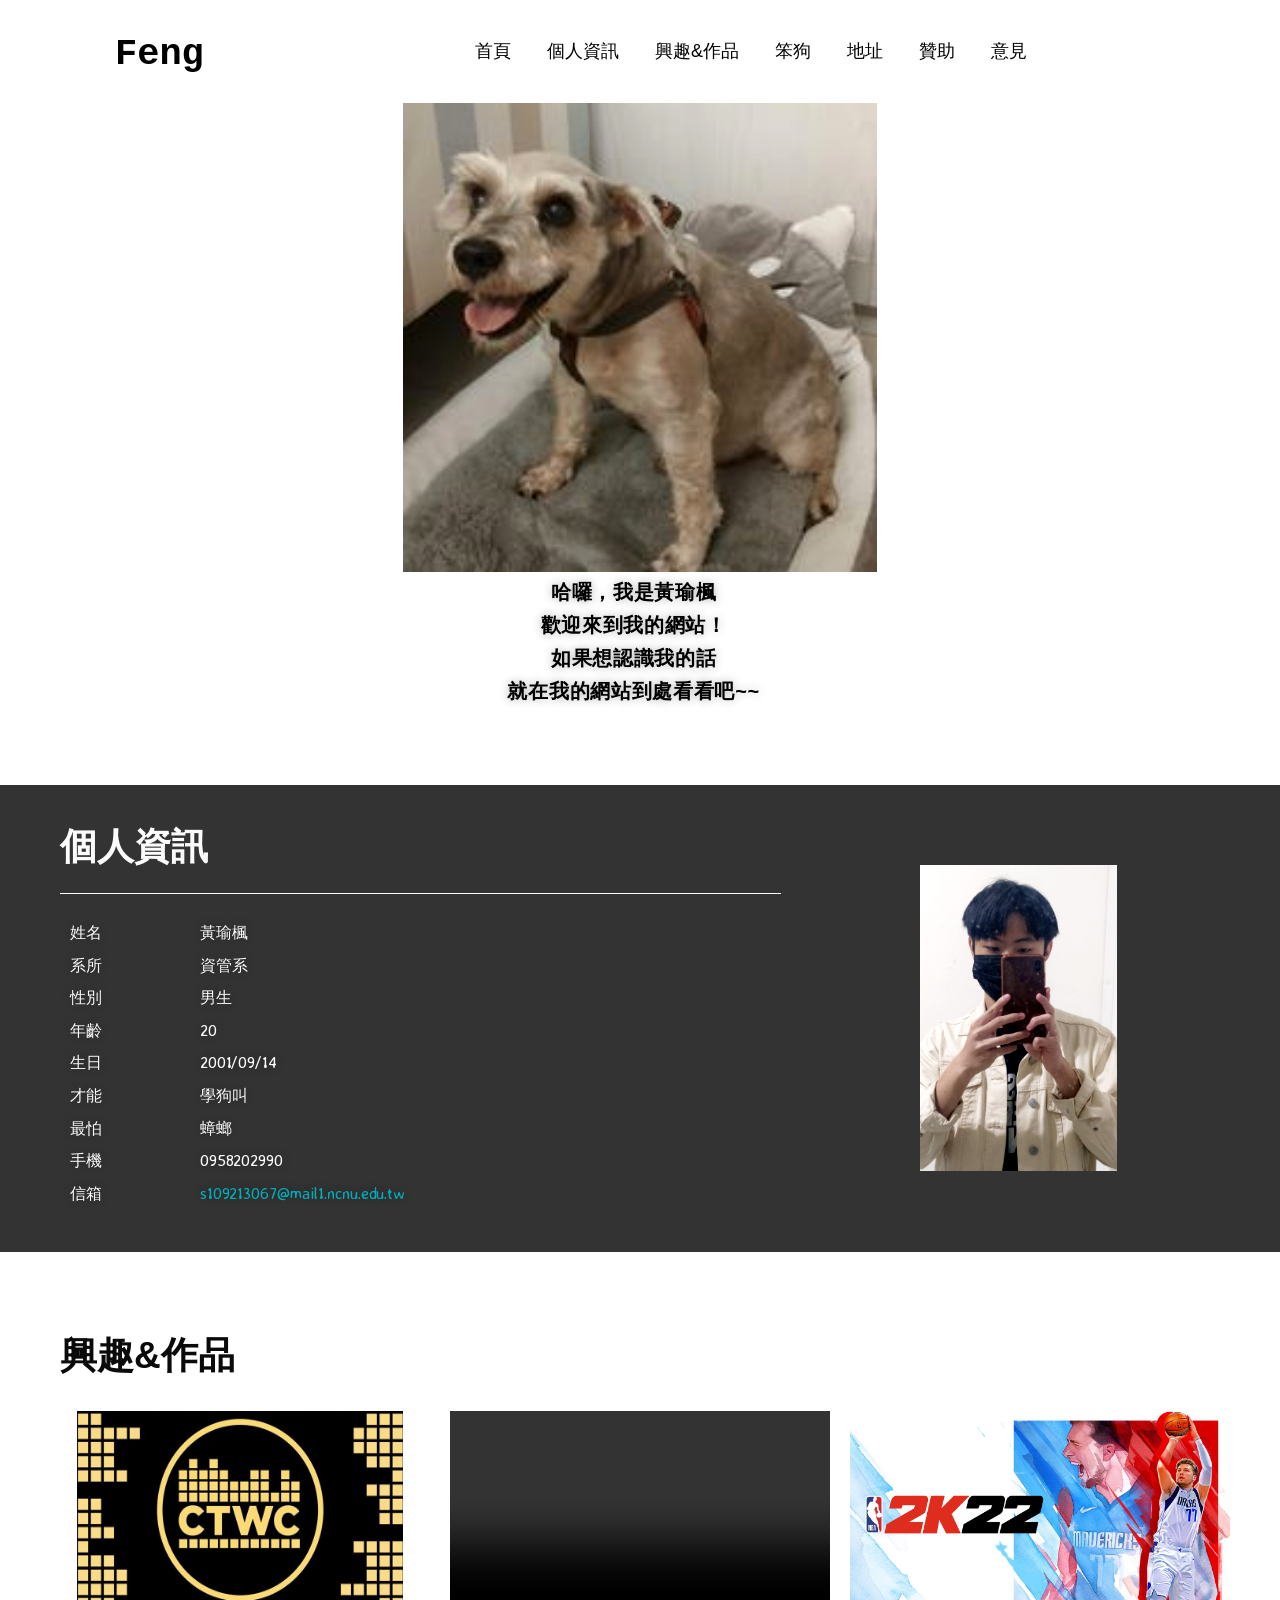
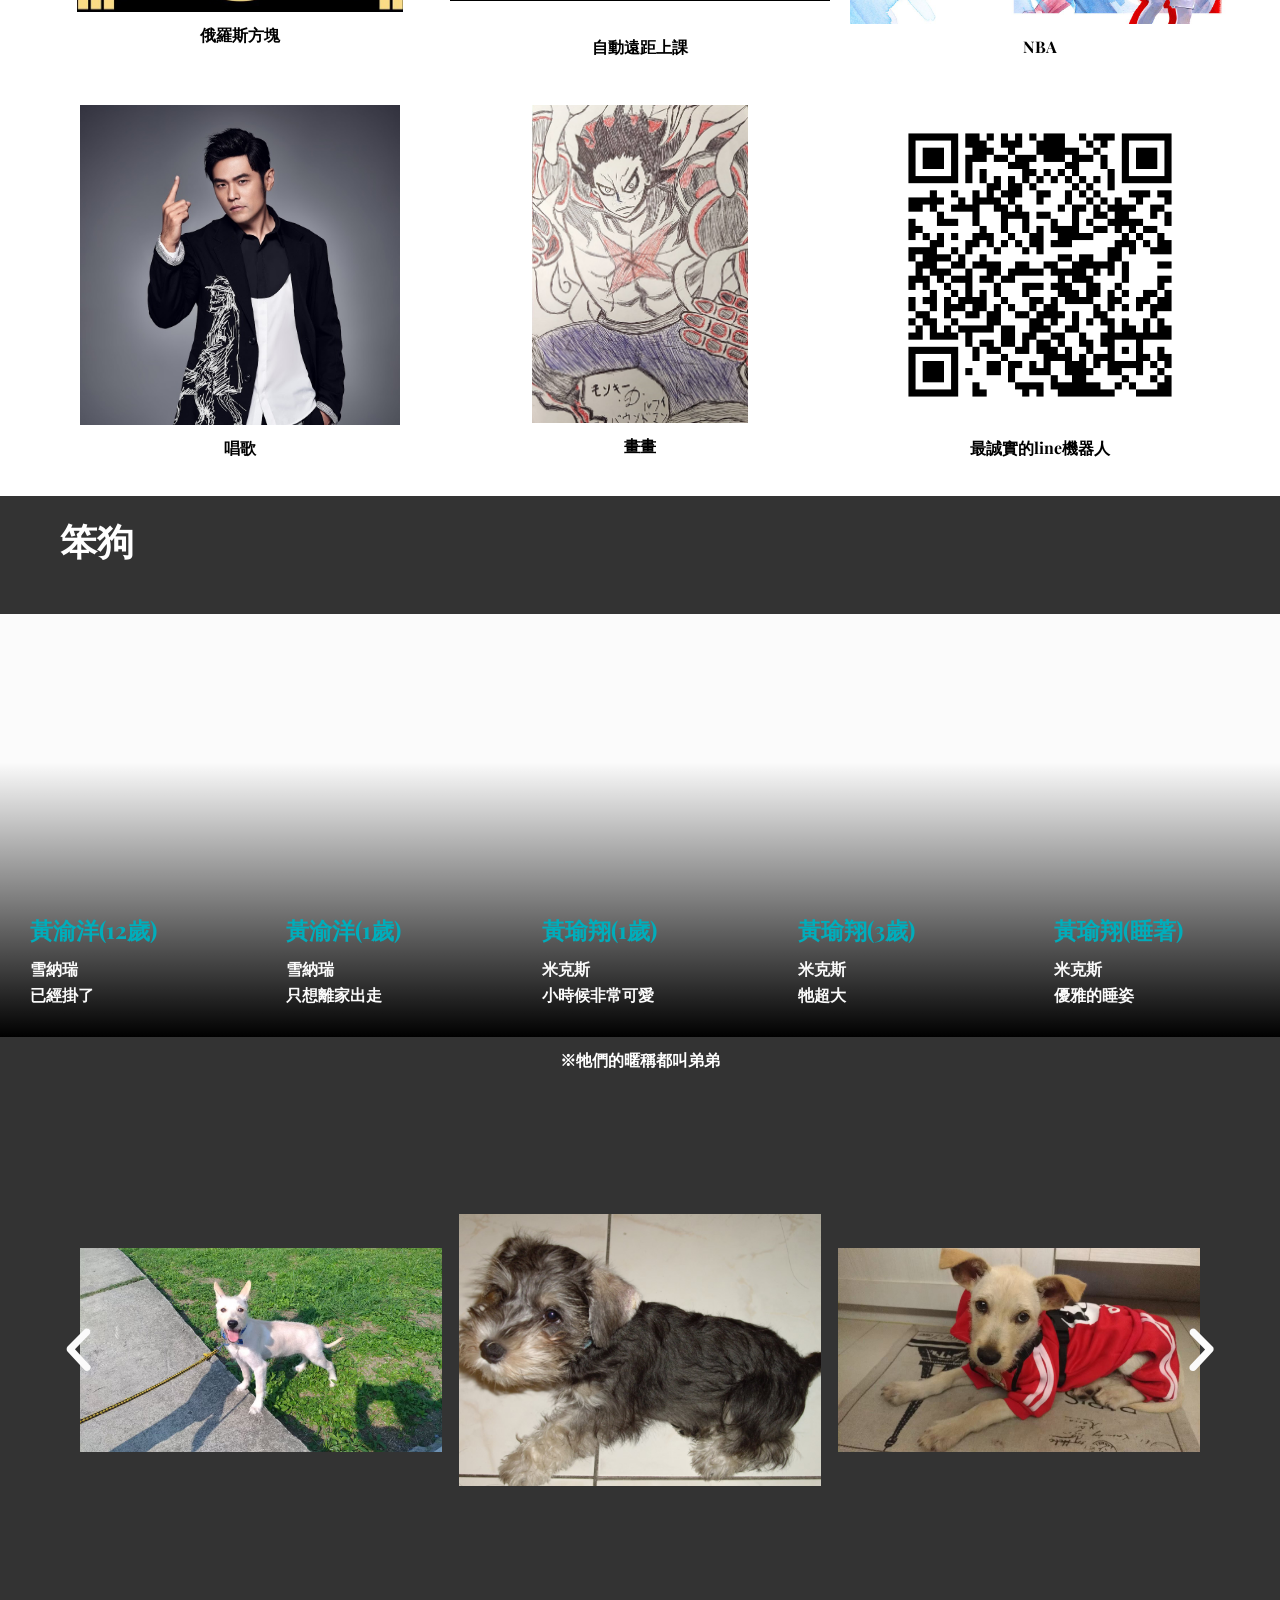
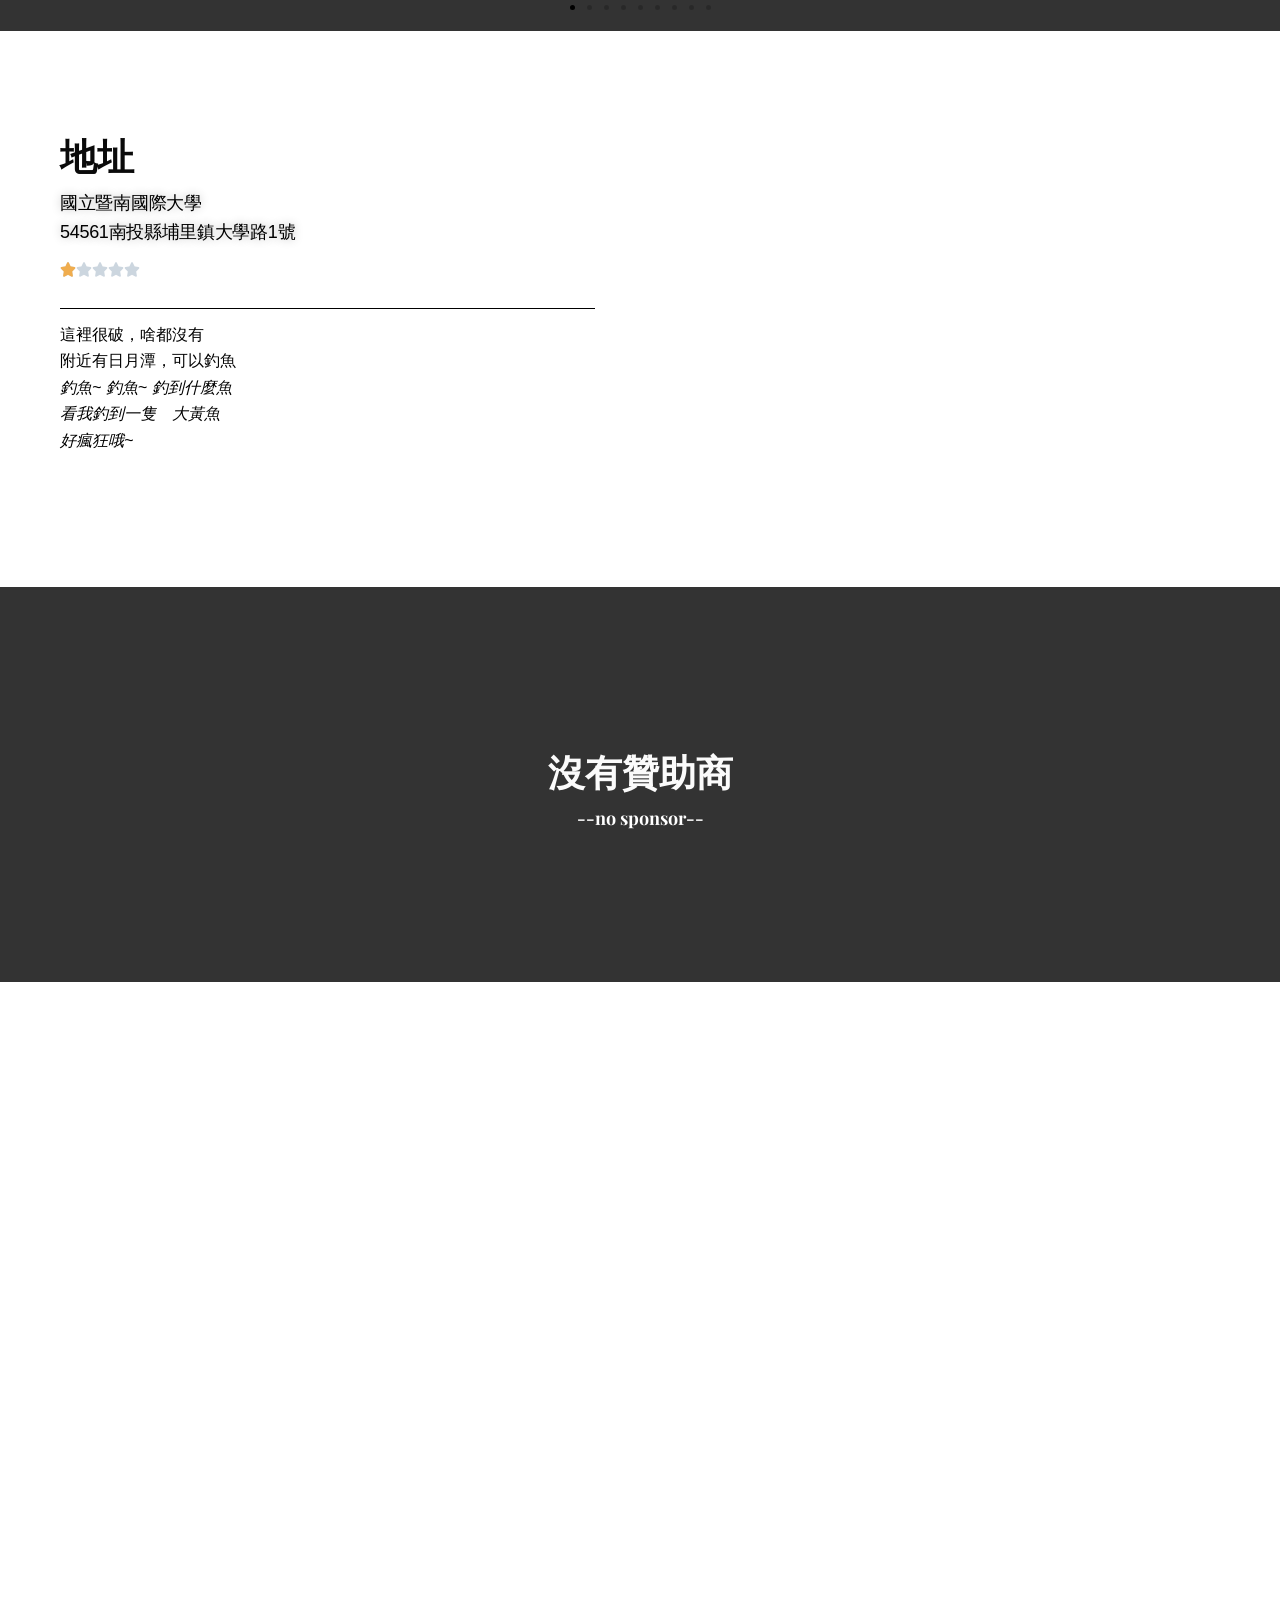
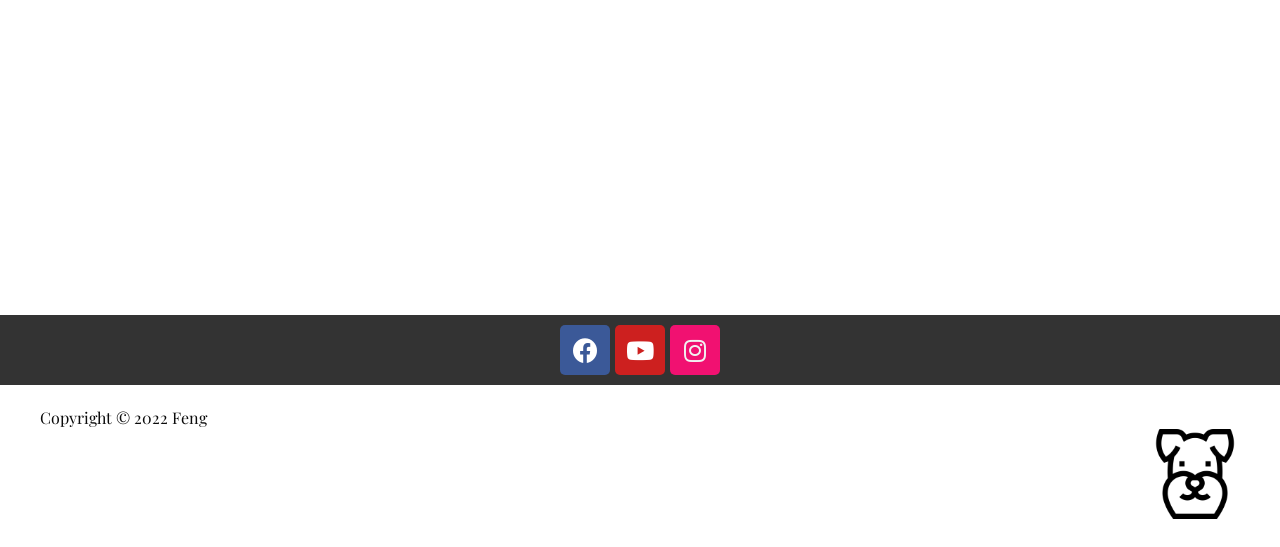
<file: index.html>
<!DOCTYPE html>
<html lang="zh-TW">
<head>
<meta charset="UTF-8">
<meta name="viewport" content="width=device-width, initial-scale=1">
<link rel="profile" href="https://gmpg.org/xfn/11">

<title>Feng</title>
<meta name="robots" content="max-image-preview:large">
<link rel="dns-prefetch" href="//fonts.googleapis.com">
<link rel="dns-prefetch" href="//s.w.org">
<link rel="alternate" type="application/rss+xml" title="訂閱《Feng》&raquo; 資訊提供" href="https://johess123.github.io/wordpressProject/feed/">
<link rel="alternate" type="application/rss+xml" title="訂閱《Feng》&raquo; 留言的資訊提供" href="https://johess123.github.io/wordpressProject/comments/feed/">
<script>
window._wpemojiSettings = {"baseUrl":"https:\/\/s.w.org\/images\/core\/emoji\/13.1.0\/72x72\/","ext":".png","svgUrl":"https:\/\/s.w.org\/images\/core\/emoji\/13.1.0\/svg\/","svgExt":".svg","source":{"concatemoji":"https:\/\/johess123.github.io\/wordpressProject\/wp-includes\/js\/wp-emoji-release.min.js?ver=5.9.3"}};
/*! This file is auto-generated */
!function(e,a,t){var n,r,o,i=a.createElement("canvas"),p=i.getContext&&i.getContext("2d");function s(e,t){var a=String.fromCharCode;p.clearRect(0,0,i.width,i.height),p.fillText(a.apply(this,e),0,0);e=i.toDataURL();return p.clearRect(0,0,i.width,i.height),p.fillText(a.apply(this,t),0,0),e===i.toDataURL()}function c(e){var t=a.createElement("script");t.src=e,t.defer=t.type="text/javascript",a.getElementsByTagName("head")[0].appendChild(t)}for(o=Array("flag","emoji"),t.supports={everything:!0,everythingExceptFlag:!0},r=0;r<o.length;r++)t.supports[o[r]]=function(e){if(!p||!p.fillText)return!1;switch(p.textBaseline="top",p.font="600 32px Arial",e){case"flag":return s([127987,65039,8205,9895,65039],[127987,65039,8203,9895,65039])?!1:!s([55356,56826,55356,56819],[55356,56826,8203,55356,56819])&&!s([55356,57332,56128,56423,56128,56418,56128,56421,56128,56430,56128,56423,56128,56447],[55356,57332,8203,56128,56423,8203,56128,56418,8203,56128,56421,8203,56128,56430,8203,56128,56423,8203,56128,56447]);case"emoji":return!s([10084,65039,8205,55357,56613],[10084,65039,8203,55357,56613])}return!1}(o[r]),t.supports.everything=t.supports.everything&&t.supports[o[r]],"flag"!==o[r]&&(t.supports.everythingExceptFlag=t.supports.everythingExceptFlag&&t.supports[o[r]]);t.supports.everythingExceptFlag=t.supports.everythingExceptFlag&&!t.supports.flag,t.DOMReady=!1,t.readyCallback=function(){t.DOMReady=!0},t.supports.everything||(n=function(){t.readyCallback()},a.addEventListener?(a.addEventListener("DOMContentLoaded",n,!1),e.addEventListener("load",n,!1)):(e.attachEvent("onload",n),a.attachEvent("onreadystatechange",function(){"complete"===a.readyState&&t.readyCallback()})),(n=t.source||{}).concatemoji?c(n.concatemoji):n.wpemoji&&n.twemoji&&(c(n.twemoji),c(n.wpemoji)))}(window,document,window._wpemojiSettings);
</script>
<style>img.wp-smiley,
img.emoji {
	display: inline !important;
	border: none !important;
	box-shadow: none !important;
	height: 1em !important;
	width: 1em !important;
	margin: 0 0.07em !important;
	vertical-align: -0.1em !important;
	background: none !important;
	padding: 0 !important;
}</style>
	<link rel="stylesheet" id="astra-theme-css-css" href="https://johess123.github.io/wordpressProject/wp-content/themes/astra/assets/css/minified/frontend.min.css?ver=3.7.10" media="all">
<style id="astra-theme-css-inline-css">html{font-size:100%;}a,.page-title{color:var(--ast-global-color-0);}a:hover,a:focus{color:var(--ast-global-color-1);}body,button,input,select,textarea,.ast-button,.ast-custom-button{font-family:'Playfair Display',serif;font-weight:400;font-size:16px;font-size:1rem;line-height:1.6;text-transform:none;}blockquote{color:var(--ast-global-color-3);}h1,.entry-content h1,.entry-content h1 a,h2,.entry-content h2,.entry-content h2 a,h3,.entry-content h3,.entry-content h3 a,h4,.entry-content h4,.entry-content h4 a,h5,.entry-content h5,.entry-content h5 a,h6,.entry-content h6,.entry-content h6 a,.site-title,.site-title a{font-family:'Playfair Display',serif;font-weight:700;text-transform:none;}.ast-site-identity .site-title a{color:#000000;}.site-title{font-size:35px;font-size:2.1875rem;display:none;}header .custom-logo-link img{max-width:300px;}.astra-logo-svg{width:300px;}.ast-archive-description .ast-archive-title{font-size:40px;font-size:2.5rem;}.site-header .site-description{font-size:15px;font-size:0.9375rem;display:none;}.entry-title{font-size:30px;font-size:1.875rem;}h1,.entry-content h1,.entry-content h1 a{font-size:42px;font-size:2.625rem;font-family:'Playfair Display',serif;text-transform:none;}h2,.entry-content h2,.entry-content h2 a{font-size:37px;font-size:2.3125rem;font-family:'Playfair Display',serif;text-transform:none;}h3,.entry-content h3,.entry-content h3 a{font-size:23px;font-size:1.4375rem;font-family:'Playfair Display',serif;text-transform:uppercase;}h4,.entry-content h4,.entry-content h4 a{font-size:18px;font-size:1.125rem;font-family:'Playfair Display',serif;text-transform:none;}h5,.entry-content h5,.entry-content h5 a{font-size:16px;font-size:1rem;font-family:'Playfair Display',serif;text-transform:none;}h6,.entry-content h6,.entry-content h6 a{font-size:15px;font-size:0.9375rem;font-family:'Playfair Display',serif;text-transform:none;}.ast-single-post .entry-title,.page-title{font-size:30px;font-size:1.875rem;}::selection{background-color:var(--ast-global-color-0);color:#ffffff;}body,h1,.entry-title a,.entry-content h1,.entry-content h1 a,h2,.entry-content h2,.entry-content h2 a,h3,.entry-content h3,.entry-content h3 a,h4,.entry-content h4,.entry-content h4 a,h5,.entry-content h5,.entry-content h5 a,h6,.entry-content h6,.entry-content h6 a{color:var(--ast-global-color-3);}.tagcloud a:hover,.tagcloud a:focus,.tagcloud a.current-item{color:#ffffff;border-color:var(--ast-global-color-0);background-color:var(--ast-global-color-0);}input:focus,input[type="text"]:focus,input[type="email"]:focus,input[type="url"]:focus,input[type="password"]:focus,input[type="reset"]:focus,input[type="search"]:focus,textarea:focus{border-color:var(--ast-global-color-0);}input[type="radio"]:checked,input[type=reset],input[type="checkbox"]:checked,input[type="checkbox"]:hover:checked,input[type="checkbox"]:focus:checked,input[type=range]::-webkit-slider-thumb{border-color:var(--ast-global-color-0);background-color:var(--ast-global-color-0);box-shadow:none;}.site-footer a:hover + .post-count,.site-footer a:focus + .post-count{background:var(--ast-global-color-0);border-color:var(--ast-global-color-0);}.single .nav-links .nav-previous,.single .nav-links .nav-next{color:var(--ast-global-color-0);}.entry-meta,.entry-meta *{line-height:1.45;color:var(--ast-global-color-0);}.entry-meta a:hover,.entry-meta a:hover *,.entry-meta a:focus,.entry-meta a:focus *,.page-links > .page-link,.page-links .page-link:hover,.post-navigation a:hover{color:var(--ast-global-color-1);}#cat option,.secondary .calendar_wrap thead a,.secondary .calendar_wrap thead a:visited{color:var(--ast-global-color-0);}.secondary .calendar_wrap #today,.ast-progress-val span{background:var(--ast-global-color-0);}.secondary a:hover + .post-count,.secondary a:focus + .post-count{background:var(--ast-global-color-0);border-color:var(--ast-global-color-0);}.calendar_wrap #today > a{color:#ffffff;}.page-links .page-link,.single .post-navigation a{color:var(--ast-global-color-0);}.widget-title{font-size:22px;font-size:1.375rem;color:var(--ast-global-color-3);}.ast-page-builder-template .hentry {margin: 0;}.ast-page-builder-template .site-content > .ast-container {max-width: 100%;padding: 0;}.ast-page-builder-template .site-content #primary {padding: 0;margin: 0;}.ast-page-builder-template .no-results {text-align: center;margin: 4em auto;}.ast-page-builder-template .ast-pagination {padding: 2em;}.ast-page-builder-template .entry-header.ast-no-title.ast-no-thumbnail {margin-top: 0;}.ast-page-builder-template .entry-header.ast-header-without-markup {margin-top: 0;margin-bottom: 0;}.ast-page-builder-template .entry-header.ast-no-title.ast-no-meta {margin-bottom: 0;}.ast-page-builder-template.single .post-navigation {padding-bottom: 2em;}.ast-page-builder-template.single-post .site-content > .ast-container {max-width: 100%;}.ast-page-builder-template .entry-header {margin-top: 4em;margin-left: auto;margin-right: auto;padding-left: 20px;padding-right: 20px;}.ast-page-builder-template .ast-archive-description {margin-top: 4em;margin-left: auto;margin-right: auto;padding-left: 20px;padding-right: 20px;}.single.ast-page-builder-template .entry-header {padding-left: 20px;padding-right: 20px;}.ast-page-builder-template.ast-no-sidebar .entry-content .alignwide {margin-left: 0;margin-right: 0;}@media (max-width:921px){#ast-desktop-header{display:none;}}@media (min-width:921px){#ast-mobile-header{display:none;}}.wp-block-buttons.aligncenter{justify-content:center;}@media (max-width:782px){.entry-content .wp-block-columns .wp-block-column{margin-left:0px;}}@media (max-width:921px){.ast-separate-container .ast-article-post,.ast-separate-container .ast-article-single{padding:1.5em 2.14em;}.ast-separate-container #primary,.ast-separate-container #secondary{padding:1.5em 0;}#primary,#secondary{padding:1.5em 0;margin:0;}.ast-left-sidebar #content > .ast-container{display:flex;flex-direction:column-reverse;width:100%;}.ast-author-box img.avatar{margin:20px 0 0 0;}}@media (min-width:922px){.ast-separate-container.ast-right-sidebar #primary,.ast-separate-container.ast-left-sidebar #primary{border:0;}.search-no-results.ast-separate-container #primary{margin-bottom:4em;}}.elementor-button-wrapper .elementor-button{border-style:solid;text-decoration:none;border-top-width:0;border-right-width:0;border-left-width:0;border-bottom-width:0;}body .elementor-button.elementor-size-sm,body .elementor-button.elementor-size-xs,body .elementor-button.elementor-size-md,body .elementor-button.elementor-size-lg,body .elementor-button.elementor-size-xl,body .elementor-button{border-radius:0px;padding-top:15px;padding-right:30px;padding-bottom:15px;padding-left:30px;}.elementor-button-wrapper .elementor-button{border-color:var(--ast-global-color-0);background-color:var(--ast-global-color-0);}.elementor-button-wrapper .elementor-button:hover,.elementor-button-wrapper .elementor-button:focus{color:var(--ast-global-color-5);background-color:var(--ast-global-color-0);border-color:var(--ast-global-color-0);}.wp-block-button .wp-block-button__link ,.elementor-button-wrapper .elementor-button,.elementor-button-wrapper .elementor-button:visited{color:var(--ast-global-color-5);}.elementor-button-wrapper .elementor-button{font-family:'Playfair Display',serif;font-weight:400;line-height:1;text-transform:capitalize;}body .elementor-button.elementor-size-sm,body .elementor-button.elementor-size-xs,body .elementor-button.elementor-size-md,body .elementor-button.elementor-size-lg,body .elementor-button.elementor-size-xl,body .elementor-button{font-size:15px;font-size:0.9375rem;}.wp-block-button .wp-block-button__link:hover,.wp-block-button .wp-block-button__link:focus{color:var(--ast-global-color-5);background-color:var(--ast-global-color-0);border-color:var(--ast-global-color-0);}.wp-block-button .wp-block-button__link{border-style:solid;border-top-width:0;border-right-width:0;border-left-width:0;border-bottom-width:0;border-color:var(--ast-global-color-0);background-color:var(--ast-global-color-0);color:var(--ast-global-color-5);font-family:'Playfair Display',serif;font-weight:400;line-height:1;text-transform:capitalize;font-size:15px;font-size:0.9375rem;border-radius:0px;}.wp-block-buttons .wp-block-button .wp-block-button__link{padding-top:15px;padding-right:30px;padding-bottom:15px;padding-left:30px;}.menu-toggle,button,.ast-button,.ast-custom-button,.button,input#submit,input[type="button"],input[type="submit"],input[type="reset"]{border-style:solid;border-top-width:0;border-right-width:0;border-left-width:0;border-bottom-width:0;color:var(--ast-global-color-5);border-color:var(--ast-global-color-0);background-color:var(--ast-global-color-0);border-radius:0px;padding-top:15px;padding-right:30px;padding-bottom:15px;padding-left:30px;font-family:'Playfair Display',serif;font-weight:400;font-size:15px;font-size:0.9375rem;line-height:1;text-transform:capitalize;}button:focus,.menu-toggle:hover,button:hover,.ast-button:hover,.ast-custom-button:hover .button:hover,.ast-custom-button:hover ,input[type=reset]:hover,input[type=reset]:focus,input#submit:hover,input#submit:focus,input[type="button"]:hover,input[type="button"]:focus,input[type="submit"]:hover,input[type="submit"]:focus{color:var(--ast-global-color-5);background-color:var(--ast-global-color-0);border-color:var(--ast-global-color-0);}@media (min-width:544px){.ast-container{max-width:100%;}}@media (max-width:544px){.ast-separate-container .ast-article-post,.ast-separate-container .ast-article-single,.ast-separate-container .comments-title,.ast-separate-container .ast-archive-description{padding:1.5em 1em;}.ast-separate-container #content .ast-container{padding-left:0.54em;padding-right:0.54em;}.ast-separate-container .ast-comment-list li.depth-1{padding:1.5em 1em;margin-bottom:1.5em;}.ast-separate-container .ast-comment-list .bypostauthor{padding:.5em;}.ast-search-menu-icon.ast-dropdown-active .search-field{width:170px;}}@media (max-width:921px){.ast-mobile-header-stack .main-header-bar .ast-search-menu-icon{display:inline-block;}.ast-header-break-point.ast-header-custom-item-outside .ast-mobile-header-stack .main-header-bar .ast-search-icon{margin:0;}.ast-comment-avatar-wrap img{max-width:2.5em;}.ast-separate-container .ast-comment-list li.depth-1{padding:1.5em 2.14em;}.ast-separate-container .comment-respond{padding:2em 2.14em;}.ast-comment-meta{padding:0 1.8888em 1.3333em;}}body,.ast-separate-container{background-color:var(--ast-global-color-4);;background-image:none;;}.ast-no-sidebar.ast-separate-container .entry-content .alignfull {margin-left: -6.67em;margin-right: -6.67em;width: auto;}@media (max-width: 1200px) {.ast-no-sidebar.ast-separate-container .entry-content .alignfull {margin-left: -2.4em;margin-right: -2.4em;}}@media (max-width: 768px) {.ast-no-sidebar.ast-separate-container .entry-content .alignfull {margin-left: -2.14em;margin-right: -2.14em;}}@media (max-width: 544px) {.ast-no-sidebar.ast-separate-container .entry-content .alignfull {margin-left: -1em;margin-right: -1em;}}.ast-no-sidebar.ast-separate-container .entry-content .alignwide {margin-left: -20px;margin-right: -20px;}.ast-no-sidebar.ast-separate-container .entry-content .wp-block-column .alignfull,.ast-no-sidebar.ast-separate-container .entry-content .wp-block-column .alignwide {margin-left: auto;margin-right: auto;width: 100%;}@media (max-width:921px){.site-title{display:none;}.ast-archive-description .ast-archive-title{font-size:40px;}.site-header .site-description{display:none;}.entry-title{font-size:30px;}h1,.entry-content h1,.entry-content h1 a{font-size:35px;}h2,.entry-content h2,.entry-content h2 a{font-size:30px;}h3,.entry-content h3,.entry-content h3 a{font-size:23px;}h4,.entry-content h4,.entry-content h4 a{font-size:16px;font-size:1rem;}h5,.entry-content h5,.entry-content h5 a{font-size:16px;font-size:1rem;}h6,.entry-content h6,.entry-content h6 a{font-size:15px;font-size:0.9375rem;}.ast-single-post .entry-title,.page-title{font-size:30px;}}@media (max-width:544px){.site-title{display:none;}.ast-archive-description .ast-archive-title{font-size:40px;}.site-header .site-description{display:none;}.entry-title{font-size:30px;}h1,.entry-content h1,.entry-content h1 a{font-size:35px;}h2,.entry-content h2,.entry-content h2 a{font-size:30px;}h3,.entry-content h3,.entry-content h3 a{font-size:23px;}h4,.entry-content h4,.entry-content h4 a{font-size:16px;font-size:1rem;}h5,.entry-content h5,.entry-content h5 a{font-size:16px;font-size:1rem;}h6,.entry-content h6,.entry-content h6 a{font-size:15px;font-size:0.9375rem;}.ast-single-post .entry-title,.page-title{font-size:30px;}}@media (max-width:921px){html{font-size:91.2%;}}@media (max-width:544px){html{font-size:91.2%;}}@media (min-width:922px){.ast-container{max-width:1240px;}}@font-face {font-family: "Astra";src: url(https://johess123.github.io/wordpressProject/wp-content/themes/astra/assets/fonts/astra.woff) format("woff"),url(https://johess123.github.io/wordpressProject/wp-content/themes/astra/assets/fonts/astra.ttf) format("truetype"),url(https://johess123.github.io/wordpressProject/wp-content/themes/astra/assets/fonts/astra.svg#astra) format("svg");font-weight: normal;font-style: normal;font-display: fallback;}@media (min-width:922px){.main-header-menu .sub-menu .menu-item.ast-left-align-sub-menu:hover > .sub-menu,.main-header-menu .sub-menu .menu-item.ast-left-align-sub-menu.focus > .sub-menu{margin-left:-2px;}}.astra-icon-down_arrow::after {content: "\e900";font-family: Astra;}.astra-icon-close::after {content: "\e5cd";font-family: Astra;}.astra-icon-drag_handle::after {content: "\e25d";font-family: Astra;}.astra-icon-format_align_justify::after {content: "\e235";font-family: Astra;}.astra-icon-menu::after {content: "\e5d2";font-family: Astra;}.astra-icon-reorder::after {content: "\e8fe";font-family: Astra;}.astra-icon-search::after {content: "\e8b6";font-family: Astra;}.astra-icon-zoom_in::after {content: "\e56b";font-family: Astra;}.astra-icon-check-circle::after {content: "\e901";font-family: Astra;}.astra-icon-shopping-cart::after {content: "\f07a";font-family: Astra;}.astra-icon-shopping-bag::after {content: "\f290";font-family: Astra;}.astra-icon-shopping-basket::after {content: "\f291";font-family: Astra;}.astra-icon-circle-o::after {content: "\e903";font-family: Astra;}.astra-icon-certificate::after {content: "\e902";font-family: Astra;}blockquote {padding: 1.2em;}:root .has-ast-global-color-0-color{color:var(--ast-global-color-0);}:root .has-ast-global-color-0-background-color{background-color:var(--ast-global-color-0);}:root .wp-block-button .has-ast-global-color-0-color{color:var(--ast-global-color-0);}:root .wp-block-button .has-ast-global-color-0-background-color{background-color:var(--ast-global-color-0);}:root .has-ast-global-color-1-color{color:var(--ast-global-color-1);}:root .has-ast-global-color-1-background-color{background-color:var(--ast-global-color-1);}:root .wp-block-button .has-ast-global-color-1-color{color:var(--ast-global-color-1);}:root .wp-block-button .has-ast-global-color-1-background-color{background-color:var(--ast-global-color-1);}:root .has-ast-global-color-2-color{color:var(--ast-global-color-2);}:root .has-ast-global-color-2-background-color{background-color:var(--ast-global-color-2);}:root .wp-block-button .has-ast-global-color-2-color{color:var(--ast-global-color-2);}:root .wp-block-button .has-ast-global-color-2-background-color{background-color:var(--ast-global-color-2);}:root .has-ast-global-color-3-color{color:var(--ast-global-color-3);}:root .has-ast-global-color-3-background-color{background-color:var(--ast-global-color-3);}:root .wp-block-button .has-ast-global-color-3-color{color:var(--ast-global-color-3);}:root .wp-block-button .has-ast-global-color-3-background-color{background-color:var(--ast-global-color-3);}:root .has-ast-global-color-4-color{color:var(--ast-global-color-4);}:root .has-ast-global-color-4-background-color{background-color:var(--ast-global-color-4);}:root .wp-block-button .has-ast-global-color-4-color{color:var(--ast-global-color-4);}:root .wp-block-button .has-ast-global-color-4-background-color{background-color:var(--ast-global-color-4);}:root .has-ast-global-color-5-color{color:var(--ast-global-color-5);}:root .has-ast-global-color-5-background-color{background-color:var(--ast-global-color-5);}:root .wp-block-button .has-ast-global-color-5-color{color:var(--ast-global-color-5);}:root .wp-block-button .has-ast-global-color-5-background-color{background-color:var(--ast-global-color-5);}:root .has-ast-global-color-6-color{color:var(--ast-global-color-6);}:root .has-ast-global-color-6-background-color{background-color:var(--ast-global-color-6);}:root .wp-block-button .has-ast-global-color-6-color{color:var(--ast-global-color-6);}:root .wp-block-button .has-ast-global-color-6-background-color{background-color:var(--ast-global-color-6);}:root .has-ast-global-color-7-color{color:var(--ast-global-color-7);}:root .has-ast-global-color-7-background-color{background-color:var(--ast-global-color-7);}:root .wp-block-button .has-ast-global-color-7-color{color:var(--ast-global-color-7);}:root .wp-block-button .has-ast-global-color-7-background-color{background-color:var(--ast-global-color-7);}:root .has-ast-global-color-8-color{color:var(--ast-global-color-8);}:root .has-ast-global-color-8-background-color{background-color:var(--ast-global-color-8);}:root .wp-block-button .has-ast-global-color-8-color{color:var(--ast-global-color-8);}:root .wp-block-button .has-ast-global-color-8-background-color{background-color:var(--ast-global-color-8);}:root{--ast-global-color-0:#00adbb;--ast-global-color-1:#000000;--ast-global-color-2:#0a0a0a;--ast-global-color-3:#000000;--ast-global-color-4:#fbfbfb;--ast-global-color-5:#ffffff;--ast-global-color-6:#4dc6d0;--ast-global-color-7:#FBFCFF;--ast-global-color-8:#BFD1FF;}.ast-breadcrumbs .trail-browse,.ast-breadcrumbs .trail-items,.ast-breadcrumbs .trail-items li{display:inline-block;margin:0;padding:0;border:none;background:inherit;text-indent:0;}.ast-breadcrumbs .trail-browse{font-size:inherit;font-style:inherit;font-weight:inherit;color:inherit;}.ast-breadcrumbs .trail-items{list-style:none;}.trail-items li::after{padding:0 0.3em;content:"\00bb";}.trail-items li:last-of-type::after{display:none;}h1,.entry-content h1,h2,.entry-content h2,h3,.entry-content h3,h4,.entry-content h4,h5,.entry-content h5,h6,.entry-content h6{color:var(--ast-global-color-2);}@media (max-width:921px){.ast-builder-grid-row-container.ast-builder-grid-row-tablet-3-firstrow .ast-builder-grid-row > *:first-child,.ast-builder-grid-row-container.ast-builder-grid-row-tablet-3-lastrow .ast-builder-grid-row > *:last-child{grid-column:1 / -1;}}@media (max-width:544px){.ast-builder-grid-row-container.ast-builder-grid-row-mobile-3-firstrow .ast-builder-grid-row > *:first-child,.ast-builder-grid-row-container.ast-builder-grid-row-mobile-3-lastrow .ast-builder-grid-row > *:last-child{grid-column:1 / -1;}}[data-section*="section-hb-button-"] .menu-link{display:none;}@media (max-width:921px){.ast-header-button-1[data-section*="section-hb-button-"] .ast-builder-button-wrap .ast-custom-button{margin-top:5px;margin-bottom:15px;margin-left:20px;}}.ast-header-button-1[data-section="section-hb-button-1"]{display:flex;}@media (max-width:921px){.ast-header-break-point .ast-header-button-1[data-section="section-hb-button-1"]{display:none;}}@media (max-width:544px){.ast-header-break-point .ast-header-button-1[data-section="section-hb-button-1"]{display:none;}}.ast-builder-menu-1{font-family:Arial,Helvetica,Verdana,sans-serif;font-weight:normal;}.ast-builder-menu-1 .menu-item > .menu-link{font-size:18px;font-size:1.125rem;color:var(--ast-global-color-1);}.ast-builder-menu-1 .menu-item > .ast-menu-toggle{color:var(--ast-global-color-1);}.ast-builder-menu-1 .menu-item:hover > .menu-link,.ast-builder-menu-1 .inline-on-mobile .menu-item:hover > .ast-menu-toggle{color:var(--ast-global-color-0);}.ast-builder-menu-1 .menu-item:hover > .ast-menu-toggle{color:var(--ast-global-color-0);}.ast-builder-menu-1 .menu-item.current-menu-item > .menu-link,.ast-builder-menu-1 .inline-on-mobile .menu-item.current-menu-item > .ast-menu-toggle,.ast-builder-menu-1 .current-menu-ancestor > .menu-link{color:var(--ast-global-color-0);}.ast-builder-menu-1 .menu-item.current-menu-item > .ast-menu-toggle{color:var(--ast-global-color-0);}.ast-builder-menu-1 .sub-menu,.ast-builder-menu-1 .inline-on-mobile .sub-menu{border-top-width:1px;border-bottom-width:1px;border-right-width:1px;border-left-width:1px;border-color:#eaeaea;border-style:solid;width:1287px;border-radius:0px;}.ast-builder-menu-1 .main-header-menu > .menu-item > .sub-menu,.ast-builder-menu-1 .main-header-menu > .menu-item > .astra-full-megamenu-wrapper{margin-top:0px;}.ast-desktop .ast-builder-menu-1 .main-header-menu > .menu-item > .sub-menu:before,.ast-desktop .ast-builder-menu-1 .main-header-menu > .menu-item > .astra-full-megamenu-wrapper:before{height:calc( 0px + 5px );}.ast-builder-menu-1 .main-header-menu,.ast-header-break-point .ast-builder-menu-1 .main-header-menu{margin-right:200px;}.ast-desktop .ast-builder-menu-1 .menu-item .sub-menu .menu-link{border-style:none;}@media (max-width:921px){.ast-header-break-point .ast-builder-menu-1 .menu-item.menu-item-has-children > .ast-menu-toggle{top:0;}.ast-builder-menu-1 .menu-item-has-children > .menu-link:after{content:unset;}}@media (max-width:544px){.ast-header-break-point .ast-builder-menu-1 .menu-item.menu-item-has-children > .ast-menu-toggle{top:0;}}.ast-builder-menu-1{display:flex;}@media (max-width:921px){.ast-header-break-point .ast-builder-menu-1{display:flex;}}@media (max-width:544px){.ast-header-break-point .ast-builder-menu-1{display:flex;}}.ast-desktop .ast-menu-hover-style-underline > .menu-item > .menu-link:before,.ast-desktop .ast-menu-hover-style-overline > .menu-item > .menu-link:before {content: "";position: absolute;width: 100%;right: 50%;height: 1px;background-color: transparent;transform: scale(0,0) translate(-50%,0);transition: transform .3s ease-in-out,color .0s ease-in-out;}.ast-desktop .ast-menu-hover-style-underline > .menu-item:hover > .menu-link:before,.ast-desktop .ast-menu-hover-style-overline > .menu-item:hover > .menu-link:before {width: calc(100% - 1.2em);background-color: currentColor;transform: scale(1,1) translate(50%,0);}.ast-desktop .ast-menu-hover-style-underline > .menu-item > .menu-link:before {bottom: 0;}.ast-desktop .ast-menu-hover-style-overline > .menu-item > .menu-link:before {top: 0;}.ast-desktop .ast-menu-hover-style-zoom > .menu-item > .menu-link:hover {transition: all .3s ease;transform: scale(1.2);}.ast-builder-html-element img.alignnone{display:inline-block;}.ast-builder-html-element p:first-child{margin-top:0;}.ast-builder-html-element p:last-child{margin-bottom:0;}.ast-header-break-point .main-header-bar .ast-builder-html-element{line-height:1.85714285714286;}.ast-header-html-1 .ast-builder-html-element{font-size:15px;font-size:0.9375rem;}.ast-header-html-1{font-size:15px;font-size:0.9375rem;}.ast-header-html-1{display:flex;}@media (max-width:921px){.ast-header-break-point .ast-header-html-1{display:flex;}}@media (max-width:544px){.ast-header-break-point .ast-header-html-1{display:flex;}}.ast-footer-copyright{text-align:left;}.ast-footer-copyright {color:var(--ast-global-color-2);}@media (max-width:921px){.ast-footer-copyright{text-align:right;}}@media (max-width:544px){.ast-footer-copyright{text-align:center;}}.ast-footer-copyright.ast-builder-layout-element{display:flex;}@media (max-width:921px){.ast-header-break-point .ast-footer-copyright.ast-builder-layout-element{display:flex;}}@media (max-width:544px){.ast-header-break-point .ast-footer-copyright.ast-builder-layout-element{display:flex;}}.site-above-footer-wrap{padding-top:20px;padding-bottom:20px;}.site-above-footer-wrap[data-section="section-above-footer-builder"]{min-height:60px;}.site-above-footer-wrap[data-section="section-above-footer-builder"] .ast-builder-grid-row{max-width:1200px;margin-left:auto;margin-right:auto;}.site-above-footer-wrap[data-section="section-above-footer-builder"] .ast-builder-grid-row,.site-above-footer-wrap[data-section="section-above-footer-builder"] .site-footer-section{align-items:flex-start;}.site-above-footer-wrap[data-section="section-above-footer-builder"].ast-footer-row-inline .site-footer-section{display:flex;margin-bottom:0;}.ast-builder-grid-row-2-equal .ast-builder-grid-row{grid-template-columns:repeat( 2,1fr );}@media (max-width:921px){.site-above-footer-wrap[data-section="section-above-footer-builder"].ast-footer-row-tablet-inline .site-footer-section{display:flex;margin-bottom:0;}.site-above-footer-wrap[data-section="section-above-footer-builder"].ast-footer-row-tablet-stack .site-footer-section{display:block;margin-bottom:10px;}.ast-builder-grid-row-container.ast-builder-grid-row-tablet-2-equal .ast-builder-grid-row{grid-template-columns:repeat( 2,1fr );}}@media (max-width:544px){.site-above-footer-wrap[data-section="section-above-footer-builder"].ast-footer-row-mobile-inline .site-footer-section{display:flex;margin-bottom:0;}.site-above-footer-wrap[data-section="section-above-footer-builder"].ast-footer-row-mobile-stack .site-footer-section{display:block;margin-bottom:10px;}.ast-builder-grid-row-container.ast-builder-grid-row-mobile-full .ast-builder-grid-row{grid-template-columns:1fr;}}.site-above-footer-wrap[data-section="section-above-footer-builder"]{display:grid;}@media (max-width:921px){.ast-header-break-point .site-above-footer-wrap[data-section="section-above-footer-builder"]{display:grid;}}@media (max-width:544px){.ast-header-break-point .site-above-footer-wrap[data-section="section-above-footer-builder"]{display:grid;}}.footer-widget-area[data-section="sidebar-widgets-footer-widget-1"] .footer-widget-area-inner{text-align:center;}@media (max-width:921px){.footer-widget-area[data-section="sidebar-widgets-footer-widget-1"] .footer-widget-area-inner{text-align:center;}}@media (max-width:544px){.footer-widget-area[data-section="sidebar-widgets-footer-widget-1"] .footer-widget-area-inner{text-align:center;}}.footer-widget-area[data-section="sidebar-widgets-footer-widget-1"]{display:block;}@media (max-width:921px){.ast-header-break-point .footer-widget-area[data-section="sidebar-widgets-footer-widget-1"]{display:block;}}@media (max-width:544px){.ast-header-break-point .footer-widget-area[data-section="sidebar-widgets-footer-widget-1"]{display:block;}}.elementor-widget-heading .elementor-heading-title{margin:0;}.elementor-post.elementor-grid-item.hentry{margin-bottom:0;}.woocommerce div.product .elementor-element.elementor-products-grid .related.products ul.products li.product,.elementor-element .elementor-wc-products .woocommerce[class*='columns-'] ul.products li.product{width:auto;margin:0;float:none;}.ast-left-sidebar .elementor-section.elementor-section-stretched,.ast-right-sidebar .elementor-section.elementor-section-stretched{max-width:100%;left:0 !important;}.elementor-template-full-width .ast-container{display:block;}@media (max-width:544px){.elementor-element .elementor-wc-products .woocommerce[class*="columns-"] ul.products li.product{width:auto;margin:0;}.elementor-element .woocommerce .woocommerce-result-count{float:none;}}.ast-header-break-point .main-header-bar{border-bottom-width:0px;}@media (min-width:922px){.main-header-bar{border-bottom-width:0px;}}.ast-flex{-webkit-align-content:center;-ms-flex-line-pack:center;align-content:center;-webkit-box-align:center;-webkit-align-items:center;-moz-box-align:center;-ms-flex-align:center;align-items:center;}.main-header-bar{padding:1em 0;}.ast-site-identity{padding:0;}.header-main-layout-1 .ast-flex.main-header-container, .header-main-layout-3 .ast-flex.main-header-container{-webkit-align-content:center;-ms-flex-line-pack:center;align-content:center;-webkit-box-align:center;-webkit-align-items:center;-moz-box-align:center;-ms-flex-align:center;align-items:center;}.header-main-layout-1 .ast-flex.main-header-container, .header-main-layout-3 .ast-flex.main-header-container{-webkit-align-content:center;-ms-flex-line-pack:center;align-content:center;-webkit-box-align:center;-webkit-align-items:center;-moz-box-align:center;-ms-flex-align:center;align-items:center;}.main-header-menu .sub-menu .menu-item.menu-item-has-children > .menu-link:after{position:absolute;right:1em;top:50%;transform:translate(0,-50%) rotate(270deg);}.ast-header-break-point .main-header-bar .main-header-bar-navigation .page_item_has_children > .ast-menu-toggle::before, .ast-header-break-point .main-header-bar .main-header-bar-navigation .menu-item-has-children > .ast-menu-toggle::before, .ast-mobile-popup-drawer .main-header-bar-navigation .menu-item-has-children>.ast-menu-toggle::before, .ast-header-break-point .ast-mobile-header-wrap .main-header-bar-navigation .menu-item-has-children > .ast-menu-toggle::before{font-weight:bold;content:"\e900";font-family:Astra;text-decoration:inherit;display:inline-block;}.ast-header-break-point .main-navigation ul.sub-menu .menu-item .menu-link:before{content:"\e900";font-family:Astra;font-size:.65em;text-decoration:inherit;display:inline-block;transform:translate(0, -2px) rotateZ(270deg);margin-right:5px;}.widget_search .search-form:after{font-family:Astra;font-size:1.2em;font-weight:normal;content:"\e8b6";position:absolute;top:50%;right:15px;transform:translate(0, -50%);}.astra-search-icon::before{content:"\e8b6";font-family:Astra;font-style:normal;font-weight:normal;text-decoration:inherit;text-align:center;-webkit-font-smoothing:antialiased;-moz-osx-font-smoothing:grayscale;z-index:3;}.main-header-bar .main-header-bar-navigation .page_item_has_children > a:after, .main-header-bar .main-header-bar-navigation .menu-item-has-children > a:after, .site-header-focus-item .main-header-bar-navigation .menu-item-has-children > .menu-link:after{content:"\e900";display:inline-block;font-family:Astra;font-size:.6rem;font-weight:bold;text-rendering:auto;-webkit-font-smoothing:antialiased;-moz-osx-font-smoothing:grayscale;margin-left:10px;line-height:normal;}.ast-mobile-popup-drawer .main-header-bar-navigation .ast-submenu-expanded>.ast-menu-toggle::before{transform:rotateX(180deg);}.ast-header-break-point .main-header-bar-navigation .menu-item-has-children > .menu-link:after{display:none;}.ast-separate-container .blog-layout-1, .ast-separate-container .blog-layout-2, .ast-separate-container .blog-layout-3{background-color:transparent;background-image:none;}.ast-separate-container .ast-article-post{background-color:var(--ast-global-color-5);;background-image:none;;}.ast-separate-container .ast-article-single:not(.ast-related-post), .ast-separate-container .comments-area .comment-respond,.ast-separate-container .comments-area .ast-comment-list li, .ast-separate-container .ast-woocommerce-container, .ast-separate-container .error-404, .ast-separate-container .no-results, .single.ast-separate-container .ast-author-meta, .ast-separate-container .related-posts-title-wrapper, .ast-separate-container.ast-two-container #secondary .widget,.ast-separate-container .comments-count-wrapper, .ast-box-layout.ast-plain-container .site-content,.ast-padded-layout.ast-plain-container .site-content, .ast-separate-container .comments-area .comments-title{background-color:var(--ast-global-color-5);;background-image:none;;}.ast-mobile-header-content > *,.ast-desktop-header-content > * {padding: 10px 0;height: auto;}.ast-mobile-header-content > *:first-child,.ast-desktop-header-content > *:first-child {padding-top: 10px;}.ast-mobile-header-content > .ast-builder-menu,.ast-desktop-header-content > .ast-builder-menu {padding-top: 0;}.ast-mobile-header-content > *:last-child,.ast-desktop-header-content > *:last-child {padding-bottom: 0;}.ast-mobile-header-content .ast-search-menu-icon.ast-inline-search label,.ast-desktop-header-content .ast-search-menu-icon.ast-inline-search label {width: 100%;}.ast-desktop-header-content .main-header-bar-navigation .ast-submenu-expanded > .ast-menu-toggle::before {transform: rotateX(180deg);}#ast-desktop-header .ast-desktop-header-content,.ast-mobile-header-content .ast-search-icon,.ast-desktop-header-content .ast-search-icon,.ast-mobile-header-wrap .ast-mobile-header-content,.ast-main-header-nav-open.ast-popup-nav-open .ast-mobile-header-wrap .ast-mobile-header-content,.ast-main-header-nav-open.ast-popup-nav-open .ast-desktop-header-content {display: none;}.ast-main-header-nav-open.ast-header-break-point #ast-desktop-header .ast-desktop-header-content,.ast-main-header-nav-open.ast-header-break-point .ast-mobile-header-wrap .ast-mobile-header-content {display: block;}.ast-desktop .ast-desktop-header-content .astra-menu-animation-slide-up > .menu-item > .sub-menu,.ast-desktop .ast-desktop-header-content .astra-menu-animation-slide-up > .menu-item .menu-item > .sub-menu,.ast-desktop .ast-desktop-header-content .astra-menu-animation-slide-down > .menu-item > .sub-menu,.ast-desktop .ast-desktop-header-content .astra-menu-animation-slide-down > .menu-item .menu-item > .sub-menu,.ast-desktop .ast-desktop-header-content .astra-menu-animation-fade > .menu-item > .sub-menu,.ast-desktop .ast-desktop-header-content .astra-menu-animation-fade > .menu-item .menu-item > .sub-menu {opacity: 1;visibility: visible;}.ast-hfb-header.ast-default-menu-enable.ast-header-break-point .ast-mobile-header-wrap .ast-mobile-header-content .main-header-bar-navigation {width: unset;margin: unset;}.ast-mobile-header-content.content-align-flex-end .main-header-bar-navigation .menu-item-has-children > .ast-menu-toggle,.ast-desktop-header-content.content-align-flex-end .main-header-bar-navigation .menu-item-has-children > .ast-menu-toggle {left: calc( 20px - 0.907em);}.ast-mobile-header-content .ast-search-menu-icon,.ast-mobile-header-content .ast-search-menu-icon.slide-search,.ast-desktop-header-content .ast-search-menu-icon,.ast-desktop-header-content .ast-search-menu-icon.slide-search {width: 100%;position: relative;display: block;right: auto;transform: none;}.ast-mobile-header-content .ast-search-menu-icon.slide-search .search-form,.ast-mobile-header-content .ast-search-menu-icon .search-form,.ast-desktop-header-content .ast-search-menu-icon.slide-search .search-form,.ast-desktop-header-content .ast-search-menu-icon .search-form {right: 0;visibility: visible;opacity: 1;position: relative;top: auto;transform: none;padding: 0;display: block;overflow: hidden;}.ast-mobile-header-content .ast-search-menu-icon.ast-inline-search .search-field,.ast-mobile-header-content .ast-search-menu-icon .search-field,.ast-desktop-header-content .ast-search-menu-icon.ast-inline-search .search-field,.ast-desktop-header-content .ast-search-menu-icon .search-field {width: 100%;padding-right: 5.5em;}.ast-mobile-header-content .ast-search-menu-icon .search-submit,.ast-desktop-header-content .ast-search-menu-icon .search-submit {display: block;position: absolute;height: 100%;top: 0;right: 0;padding: 0 1em;border-radius: 0;}.ast-hfb-header.ast-default-menu-enable.ast-header-break-point .ast-mobile-header-wrap .ast-mobile-header-content .main-header-bar-navigation ul .sub-menu .menu-link {padding-left: 30px;}.ast-hfb-header.ast-default-menu-enable.ast-header-break-point .ast-mobile-header-wrap .ast-mobile-header-content .main-header-bar-navigation .sub-menu .menu-item .menu-item .menu-link {padding-left: 40px;}.ast-mobile-popup-drawer.active .ast-mobile-popup-inner{background-color:#f9f9f9;;}.ast-mobile-header-wrap .ast-mobile-header-content, .ast-desktop-header-content{background-color:#f9f9f9;;}.ast-mobile-popup-content > *, .ast-mobile-header-content > *, .ast-desktop-popup-content > *, .ast-desktop-header-content > *{padding-top:0px;padding-bottom:0px;}.content-align-flex-start .ast-builder-layout-element{justify-content:flex-start;}.content-align-flex-start .main-header-menu{text-align:left;}.ast-mobile-popup-drawer.active .menu-toggle-close{color:#3a3a3a;}.ast-mobile-header-wrap .ast-primary-header-bar,.ast-primary-header-bar .site-primary-header-wrap{min-height:70px;}.ast-desktop .ast-primary-header-bar .main-header-menu > .menu-item{line-height:70px;}#masthead .ast-container,.site-header-focus-item + .ast-breadcrumbs-wrapper{max-width:100%;padding-left:35px;padding-right:35px;}@media (max-width:921px){#masthead .ast-mobile-header-wrap .ast-primary-header-bar,#masthead .ast-mobile-header-wrap .ast-below-header-bar{padding-left:20px;padding-right:20px;}}.ast-header-break-point .ast-primary-header-bar{border-bottom-width:0px;border-bottom-color:#eaeaea;border-bottom-style:solid;}@media (min-width:922px){.ast-primary-header-bar{border-bottom-width:0px;border-bottom-color:#eaeaea;border-bottom-style:solid;}}.ast-primary-header-bar{background-color:var(--ast-global-color-5);;background-image:none;;}.ast-primary-header-bar{display:block;}@media (max-width:921px){.ast-header-break-point .ast-primary-header-bar{display:grid;}}@media (max-width:544px){.ast-header-break-point .ast-primary-header-bar{display:grid;}}[data-section="section-header-mobile-trigger"] .ast-button-wrap .ast-mobile-menu-trigger-fill{color:var(--ast-global-color-4);border:none;background:var(--ast-global-color-0);border-radius:2px;}[data-section="section-header-mobile-trigger"] .ast-button-wrap .mobile-menu-toggle-icon .ast-mobile-svg{width:20px;height:20px;fill:var(--ast-global-color-4);}[data-section="section-header-mobile-trigger"] .ast-button-wrap .mobile-menu-wrap .mobile-menu{color:var(--ast-global-color-4);}:root{--e-global-color-astglobalcolor0:#00adbb;--e-global-color-astglobalcolor1:#000000;--e-global-color-astglobalcolor2:#0a0a0a;--e-global-color-astglobalcolor3:#000000;--e-global-color-astglobalcolor4:#fbfbfb;--e-global-color-astglobalcolor5:#ffffff;--e-global-color-astglobalcolor6:#4dc6d0;--e-global-color-astglobalcolor7:#FBFCFF;--e-global-color-astglobalcolor8:#BFD1FF;}</style>
<link rel="stylesheet" id="astra-google-fonts-css" href="https://fonts.googleapis.com/css?family=Playfair+Display%3A400%2C700&#038;display=fallback&#038;ver=3.7.10" media="all">
<link rel="stylesheet" id="wp-block-library-css" href="https://johess123.github.io/wordpressProject/wp-includes/css/dist/block-library/style.min.css?ver=5.9.3" media="all">
<style id="global-styles-inline-css">body{--wp--preset--color--black: #000000;--wp--preset--color--cyan-bluish-gray: #abb8c3;--wp--preset--color--white: #ffffff;--wp--preset--color--pale-pink: #f78da7;--wp--preset--color--vivid-red: #cf2e2e;--wp--preset--color--luminous-vivid-orange: #ff6900;--wp--preset--color--luminous-vivid-amber: #fcb900;--wp--preset--color--light-green-cyan: #7bdcb5;--wp--preset--color--vivid-green-cyan: #00d084;--wp--preset--color--pale-cyan-blue: #8ed1fc;--wp--preset--color--vivid-cyan-blue: #0693e3;--wp--preset--color--vivid-purple: #9b51e0;--wp--preset--color--ast-global-color-0: var(--ast-global-color-0);--wp--preset--color--ast-global-color-1: var(--ast-global-color-1);--wp--preset--color--ast-global-color-2: var(--ast-global-color-2);--wp--preset--color--ast-global-color-3: var(--ast-global-color-3);--wp--preset--color--ast-global-color-4: var(--ast-global-color-4);--wp--preset--color--ast-global-color-5: var(--ast-global-color-5);--wp--preset--color--ast-global-color-6: var(--ast-global-color-6);--wp--preset--color--ast-global-color-7: var(--ast-global-color-7);--wp--preset--color--ast-global-color-8: var(--ast-global-color-8);--wp--preset--gradient--vivid-cyan-blue-to-vivid-purple: linear-gradient(135deg,rgba(6,147,227,1) 0%,rgb(155,81,224) 100%);--wp--preset--gradient--light-green-cyan-to-vivid-green-cyan: linear-gradient(135deg,rgb(122,220,180) 0%,rgb(0,208,130) 100%);--wp--preset--gradient--luminous-vivid-amber-to-luminous-vivid-orange: linear-gradient(135deg,rgba(252,185,0,1) 0%,rgba(255,105,0,1) 100%);--wp--preset--gradient--luminous-vivid-orange-to-vivid-red: linear-gradient(135deg,rgba(255,105,0,1) 0%,rgb(207,46,46) 100%);--wp--preset--gradient--very-light-gray-to-cyan-bluish-gray: linear-gradient(135deg,rgb(238,238,238) 0%,rgb(169,184,195) 100%);--wp--preset--gradient--cool-to-warm-spectrum: linear-gradient(135deg,rgb(74,234,220) 0%,rgb(151,120,209) 20%,rgb(207,42,186) 40%,rgb(238,44,130) 60%,rgb(251,105,98) 80%,rgb(254,248,76) 100%);--wp--preset--gradient--blush-light-purple: linear-gradient(135deg,rgb(255,206,236) 0%,rgb(152,150,240) 100%);--wp--preset--gradient--blush-bordeaux: linear-gradient(135deg,rgb(254,205,165) 0%,rgb(254,45,45) 50%,rgb(107,0,62) 100%);--wp--preset--gradient--luminous-dusk: linear-gradient(135deg,rgb(255,203,112) 0%,rgb(199,81,192) 50%,rgb(65,88,208) 100%);--wp--preset--gradient--pale-ocean: linear-gradient(135deg,rgb(255,245,203) 0%,rgb(182,227,212) 50%,rgb(51,167,181) 100%);--wp--preset--gradient--electric-grass: linear-gradient(135deg,rgb(202,248,128) 0%,rgb(113,206,126) 100%);--wp--preset--gradient--midnight: linear-gradient(135deg,rgb(2,3,129) 0%,rgb(40,116,252) 100%);--wp--preset--duotone--dark-grayscale: url('#wp-duotone-dark-grayscale');--wp--preset--duotone--grayscale: url('#wp-duotone-grayscale');--wp--preset--duotone--purple-yellow: url('#wp-duotone-purple-yellow');--wp--preset--duotone--blue-red: url('#wp-duotone-blue-red');--wp--preset--duotone--midnight: url('#wp-duotone-midnight');--wp--preset--duotone--magenta-yellow: url('#wp-duotone-magenta-yellow');--wp--preset--duotone--purple-green: url('#wp-duotone-purple-green');--wp--preset--duotone--blue-orange: url('#wp-duotone-blue-orange');--wp--preset--font-size--small: 13px;--wp--preset--font-size--medium: 20px;--wp--preset--font-size--large: 36px;--wp--preset--font-size--x-large: 42px;}body { margin: 0; }.wp-site-blocks > .alignleft { float: left; margin-right: 2em; }.wp-site-blocks > .alignright { float: right; margin-left: 2em; }.wp-site-blocks > .aligncenter { justify-content: center; margin-left: auto; margin-right: auto; }.has-black-color{color: var(--wp--preset--color--black) !important;}.has-cyan-bluish-gray-color{color: var(--wp--preset--color--cyan-bluish-gray) !important;}.has-white-color{color: var(--wp--preset--color--white) !important;}.has-pale-pink-color{color: var(--wp--preset--color--pale-pink) !important;}.has-vivid-red-color{color: var(--wp--preset--color--vivid-red) !important;}.has-luminous-vivid-orange-color{color: var(--wp--preset--color--luminous-vivid-orange) !important;}.has-luminous-vivid-amber-color{color: var(--wp--preset--color--luminous-vivid-amber) !important;}.has-light-green-cyan-color{color: var(--wp--preset--color--light-green-cyan) !important;}.has-vivid-green-cyan-color{color: var(--wp--preset--color--vivid-green-cyan) !important;}.has-pale-cyan-blue-color{color: var(--wp--preset--color--pale-cyan-blue) !important;}.has-vivid-cyan-blue-color{color: var(--wp--preset--color--vivid-cyan-blue) !important;}.has-vivid-purple-color{color: var(--wp--preset--color--vivid-purple) !important;}.has-ast-global-color-0-color{color: var(--wp--preset--color--ast-global-color-0) !important;}.has-ast-global-color-1-color{color: var(--wp--preset--color--ast-global-color-1) !important;}.has-ast-global-color-2-color{color: var(--wp--preset--color--ast-global-color-2) !important;}.has-ast-global-color-3-color{color: var(--wp--preset--color--ast-global-color-3) !important;}.has-ast-global-color-4-color{color: var(--wp--preset--color--ast-global-color-4) !important;}.has-ast-global-color-5-color{color: var(--wp--preset--color--ast-global-color-5) !important;}.has-ast-global-color-6-color{color: var(--wp--preset--color--ast-global-color-6) !important;}.has-ast-global-color-7-color{color: var(--wp--preset--color--ast-global-color-7) !important;}.has-ast-global-color-8-color{color: var(--wp--preset--color--ast-global-color-8) !important;}.has-black-background-color{background-color: var(--wp--preset--color--black) !important;}.has-cyan-bluish-gray-background-color{background-color: var(--wp--preset--color--cyan-bluish-gray) !important;}.has-white-background-color{background-color: var(--wp--preset--color--white) !important;}.has-pale-pink-background-color{background-color: var(--wp--preset--color--pale-pink) !important;}.has-vivid-red-background-color{background-color: var(--wp--preset--color--vivid-red) !important;}.has-luminous-vivid-orange-background-color{background-color: var(--wp--preset--color--luminous-vivid-orange) !important;}.has-luminous-vivid-amber-background-color{background-color: var(--wp--preset--color--luminous-vivid-amber) !important;}.has-light-green-cyan-background-color{background-color: var(--wp--preset--color--light-green-cyan) !important;}.has-vivid-green-cyan-background-color{background-color: var(--wp--preset--color--vivid-green-cyan) !important;}.has-pale-cyan-blue-background-color{background-color: var(--wp--preset--color--pale-cyan-blue) !important;}.has-vivid-cyan-blue-background-color{background-color: var(--wp--preset--color--vivid-cyan-blue) !important;}.has-vivid-purple-background-color{background-color: var(--wp--preset--color--vivid-purple) !important;}.has-ast-global-color-0-background-color{background-color: var(--wp--preset--color--ast-global-color-0) !important;}.has-ast-global-color-1-background-color{background-color: var(--wp--preset--color--ast-global-color-1) !important;}.has-ast-global-color-2-background-color{background-color: var(--wp--preset--color--ast-global-color-2) !important;}.has-ast-global-color-3-background-color{background-color: var(--wp--preset--color--ast-global-color-3) !important;}.has-ast-global-color-4-background-color{background-color: var(--wp--preset--color--ast-global-color-4) !important;}.has-ast-global-color-5-background-color{background-color: var(--wp--preset--color--ast-global-color-5) !important;}.has-ast-global-color-6-background-color{background-color: var(--wp--preset--color--ast-global-color-6) !important;}.has-ast-global-color-7-background-color{background-color: var(--wp--preset--color--ast-global-color-7) !important;}.has-ast-global-color-8-background-color{background-color: var(--wp--preset--color--ast-global-color-8) !important;}.has-black-border-color{border-color: var(--wp--preset--color--black) !important;}.has-cyan-bluish-gray-border-color{border-color: var(--wp--preset--color--cyan-bluish-gray) !important;}.has-white-border-color{border-color: var(--wp--preset--color--white) !important;}.has-pale-pink-border-color{border-color: var(--wp--preset--color--pale-pink) !important;}.has-vivid-red-border-color{border-color: var(--wp--preset--color--vivid-red) !important;}.has-luminous-vivid-orange-border-color{border-color: var(--wp--preset--color--luminous-vivid-orange) !important;}.has-luminous-vivid-amber-border-color{border-color: var(--wp--preset--color--luminous-vivid-amber) !important;}.has-light-green-cyan-border-color{border-color: var(--wp--preset--color--light-green-cyan) !important;}.has-vivid-green-cyan-border-color{border-color: var(--wp--preset--color--vivid-green-cyan) !important;}.has-pale-cyan-blue-border-color{border-color: var(--wp--preset--color--pale-cyan-blue) !important;}.has-vivid-cyan-blue-border-color{border-color: var(--wp--preset--color--vivid-cyan-blue) !important;}.has-vivid-purple-border-color{border-color: var(--wp--preset--color--vivid-purple) !important;}.has-ast-global-color-0-border-color{border-color: var(--wp--preset--color--ast-global-color-0) !important;}.has-ast-global-color-1-border-color{border-color: var(--wp--preset--color--ast-global-color-1) !important;}.has-ast-global-color-2-border-color{border-color: var(--wp--preset--color--ast-global-color-2) !important;}.has-ast-global-color-3-border-color{border-color: var(--wp--preset--color--ast-global-color-3) !important;}.has-ast-global-color-4-border-color{border-color: var(--wp--preset--color--ast-global-color-4) !important;}.has-ast-global-color-5-border-color{border-color: var(--wp--preset--color--ast-global-color-5) !important;}.has-ast-global-color-6-border-color{border-color: var(--wp--preset--color--ast-global-color-6) !important;}.has-ast-global-color-7-border-color{border-color: var(--wp--preset--color--ast-global-color-7) !important;}.has-ast-global-color-8-border-color{border-color: var(--wp--preset--color--ast-global-color-8) !important;}.has-vivid-cyan-blue-to-vivid-purple-gradient-background{background: var(--wp--preset--gradient--vivid-cyan-blue-to-vivid-purple) !important;}.has-light-green-cyan-to-vivid-green-cyan-gradient-background{background: var(--wp--preset--gradient--light-green-cyan-to-vivid-green-cyan) !important;}.has-luminous-vivid-amber-to-luminous-vivid-orange-gradient-background{background: var(--wp--preset--gradient--luminous-vivid-amber-to-luminous-vivid-orange) !important;}.has-luminous-vivid-orange-to-vivid-red-gradient-background{background: var(--wp--preset--gradient--luminous-vivid-orange-to-vivid-red) !important;}.has-very-light-gray-to-cyan-bluish-gray-gradient-background{background: var(--wp--preset--gradient--very-light-gray-to-cyan-bluish-gray) !important;}.has-cool-to-warm-spectrum-gradient-background{background: var(--wp--preset--gradient--cool-to-warm-spectrum) !important;}.has-blush-light-purple-gradient-background{background: var(--wp--preset--gradient--blush-light-purple) !important;}.has-blush-bordeaux-gradient-background{background: var(--wp--preset--gradient--blush-bordeaux) !important;}.has-luminous-dusk-gradient-background{background: var(--wp--preset--gradient--luminous-dusk) !important;}.has-pale-ocean-gradient-background{background: var(--wp--preset--gradient--pale-ocean) !important;}.has-electric-grass-gradient-background{background: var(--wp--preset--gradient--electric-grass) !important;}.has-midnight-gradient-background{background: var(--wp--preset--gradient--midnight) !important;}.has-small-font-size{font-size: var(--wp--preset--font-size--small) !important;}.has-medium-font-size{font-size: var(--wp--preset--font-size--medium) !important;}.has-large-font-size{font-size: var(--wp--preset--font-size--large) !important;}.has-x-large-font-size{font-size: var(--wp--preset--font-size--x-large) !important;}</style>
<link rel="stylesheet" id="elementor-icons-css" href="https://johess123.github.io/wordpressProject/wp-content/plugins/elementor/assets/lib/eicons/css/elementor-icons.min.css?ver=5.15.0" media="all">
<link rel="stylesheet" id="elementor-frontend-css" href="https://johess123.github.io/wordpressProject/wp-content/plugins/elementor/assets/css/frontend-lite.min.css?ver=3.6.5" media="all">
<link rel="stylesheet" id="elementor-post-143-css" href="https://johess123.github.io/wordpressProject/wp-content/uploads/elementor/css/post-143.css?ver=1651386449" media="all">
<link rel="stylesheet" id="font-awesome-5-all-css" href="https://johess123.github.io/wordpressProject/wp-content/plugins/elementor/assets/lib/font-awesome/css/all.min.css?ver=3.6.5" media="all">
<link rel="stylesheet" id="font-awesome-4-shim-css" href="https://johess123.github.io/wordpressProject/wp-content/plugins/elementor/assets/lib/font-awesome/css/v4-shims.min.css?ver=3.6.5" media="all">
<link rel="stylesheet" id="elementor-post-176-css" href="https://johess123.github.io/wordpressProject/wp-content/uploads/elementor/css/post-176.css?ver=1651405923" media="all">
<link rel="stylesheet" id="google-fonts-1-css" href="https://fonts.googleapis.com/css?family=Roboto%3A100%2C100italic%2C200%2C200italic%2C300%2C300italic%2C400%2C400italic%2C500%2C500italic%2C600%2C600italic%2C700%2C700italic%2C800%2C800italic%2C900%2C900italic%7CRoboto+Slab%3A100%2C100italic%2C200%2C200italic%2C300%2C300italic%2C400%2C400italic%2C500%2C500italic%2C600%2C600italic%2C700%2C700italic%2C800%2C800italic%2C900%2C900italic%7CAveria+Sans+Libre%3A100%2C100italic%2C200%2C200italic%2C300%2C300italic%2C400%2C400italic%2C500%2C500italic%2C600%2C600italic%2C700%2C700italic%2C800%2C800italic%2C900%2C900italic&#038;display=auto&#038;ver=5.9.3" media="all">
<link rel="stylesheet" id="elementor-icons-shared-0-css" href="https://johess123.github.io/wordpressProject/wp-content/plugins/elementor/assets/lib/font-awesome/css/fontawesome.min.css?ver=5.15.3" media="all">
<link rel="stylesheet" id="elementor-icons-fa-brands-css" href="https://johess123.github.io/wordpressProject/wp-content/plugins/elementor/assets/lib/font-awesome/css/brands.min.css?ver=5.15.3" media="all">
<!--[if IE]>
<script src='https://johess123.github.io/wordpressProject/wp-content/themes/astra/assets/js/minified/flexibility.min.js?ver=3.7.10' id='astra-flexibility-js'></script>
<script id='astra-flexibility-js-after'>
flexibility(document.documentElement);
</script>
<![endif]-->
<script src="https://johess123.github.io/wordpressProject/wp-content/plugins/elementor/assets/lib/font-awesome/js/v4-shims.min.js?ver=3.6.5" id="font-awesome-4-shim-js"></script>
<link rel="https://api.w.org/" href="https://johess123.github.io/wordpressProject/wp-json/">
<link rel="alternate" type="application/json" href="https://johess123.github.io/wordpressProject/wp-json/wp/v2/pages/176">
<link rel="EditURI" type="application/rsd+xml" title="RSD" href="https://johess123.github.io/wordpressProject/xmlrpc.php?rsd">
<link rel="wlwmanifest" type="application/wlwmanifest+xml" href="https://johess123.github.io/wordpressProject/wp-includes/wlwmanifest.xml"> 
<meta name="generator" content="WordPress 5.9.3">
<link rel="canonical" href="https://johess123.github.io/wordpressProject/">
<link rel="shortlink" href="https://johess123.github.io/wordpressProject/">
<link rel="alternate" type="application/json+oembed" href="https://johess123.github.io/wordpressProject/wp-json/oembed/1.0/embed?url=https%3A%2F%2Fjohess123.github.io%2FwordpressProject%2F">
<link rel="alternate" type="text/xml+oembed" href="https://johess123.github.io/wordpressProject/wp-json/oembed/1.0/embed?url=https%3A%2F%2Fjohess123.github.io%2FwordpressProject%2F&#038;format=xml">
<style>.recentcomments a{display:inline !important;padding:0 !important;margin:0 !important;}</style>
</head>

<body itemtype="https://schema.org/WebPage" itemscope="itemscope" class="home page-template-default page page-id-176 ast-single-post ast-inherit-site-logo-transparent ast-hfb-header ast-desktop ast-page-builder-template ast-no-sidebar astra-3.7.10 ast-full-width-primary-header elementor-default elementor-kit-143 elementor-page elementor-page-176">
<svg xmlns="http://www.w3.org/2000/svg" viewbox="0 0 0 0" width="0" height="0" focusable="false" role="none" style="visibility: hidden; position: absolute; left: -9999px; overflow: hidden;"><defs><filter id="wp-duotone-dark-grayscale"><fecolormatrix color-interpolation-filters="sRGB" type="matrix" values=" .299 .587 .114 0 0 .299 .587 .114 0 0 .299 .587 .114 0 0 .299 .587 .114 0 0 "></fecolormatrix><fecomponenttransfer color-interpolation-filters="sRGB"><fefuncr type="table" tablevalues="0 0.49803921568627"></fefuncr><fefuncg type="table" tablevalues="0 0.49803921568627"></fefuncg><fefuncb type="table" tablevalues="0 0.49803921568627"></fefuncb><fefunca type="table" tablevalues="1 1"></fefunca></fecomponenttransfer><fecomposite in2="SourceGraphic" operator="in"></fecomposite></filter></defs></svg><svg xmlns="http://www.w3.org/2000/svg" viewbox="0 0 0 0" width="0" height="0" focusable="false" role="none" style="visibility: hidden; position: absolute; left: -9999px; overflow: hidden;"><defs><filter id="wp-duotone-grayscale"><fecolormatrix color-interpolation-filters="sRGB" type="matrix" values=" .299 .587 .114 0 0 .299 .587 .114 0 0 .299 .587 .114 0 0 .299 .587 .114 0 0 "></fecolormatrix><fecomponenttransfer color-interpolation-filters="sRGB"><fefuncr type="table" tablevalues="0 1"></fefuncr><fefuncg type="table" tablevalues="0 1"></fefuncg><fefuncb type="table" tablevalues="0 1"></fefuncb><fefunca type="table" tablevalues="1 1"></fefunca></fecomponenttransfer><fecomposite in2="SourceGraphic" operator="in"></fecomposite></filter></defs></svg><svg xmlns="http://www.w3.org/2000/svg" viewbox="0 0 0 0" width="0" height="0" focusable="false" role="none" style="visibility: hidden; position: absolute; left: -9999px; overflow: hidden;"><defs><filter id="wp-duotone-purple-yellow"><fecolormatrix color-interpolation-filters="sRGB" type="matrix" values=" .299 .587 .114 0 0 .299 .587 .114 0 0 .299 .587 .114 0 0 .299 .587 .114 0 0 "></fecolormatrix><fecomponenttransfer color-interpolation-filters="sRGB"><fefuncr type="table" tablevalues="0.54901960784314 0.98823529411765"></fefuncr><fefuncg type="table" tablevalues="0 1"></fefuncg><fefuncb type="table" tablevalues="0.71764705882353 0.25490196078431"></fefuncb><fefunca type="table" tablevalues="1 1"></fefunca></fecomponenttransfer><fecomposite in2="SourceGraphic" operator="in"></fecomposite></filter></defs></svg><svg xmlns="http://www.w3.org/2000/svg" viewbox="0 0 0 0" width="0" height="0" focusable="false" role="none" style="visibility: hidden; position: absolute; left: -9999px; overflow: hidden;"><defs><filter id="wp-duotone-blue-red"><fecolormatrix color-interpolation-filters="sRGB" type="matrix" values=" .299 .587 .114 0 0 .299 .587 .114 0 0 .299 .587 .114 0 0 .299 .587 .114 0 0 "></fecolormatrix><fecomponenttransfer color-interpolation-filters="sRGB"><fefuncr type="table" tablevalues="0 1"></fefuncr><fefuncg type="table" tablevalues="0 0.27843137254902"></fefuncg><fefuncb type="table" tablevalues="0.5921568627451 0.27843137254902"></fefuncb><fefunca type="table" tablevalues="1 1"></fefunca></fecomponenttransfer><fecomposite in2="SourceGraphic" operator="in"></fecomposite></filter></defs></svg><svg xmlns="http://www.w3.org/2000/svg" viewbox="0 0 0 0" width="0" height="0" focusable="false" role="none" style="visibility: hidden; position: absolute; left: -9999px; overflow: hidden;"><defs><filter id="wp-duotone-midnight"><fecolormatrix color-interpolation-filters="sRGB" type="matrix" values=" .299 .587 .114 0 0 .299 .587 .114 0 0 .299 .587 .114 0 0 .299 .587 .114 0 0 "></fecolormatrix><fecomponenttransfer color-interpolation-filters="sRGB"><fefuncr type="table" tablevalues="0 0"></fefuncr><fefuncg type="table" tablevalues="0 0.64705882352941"></fefuncg><fefuncb type="table" tablevalues="0 1"></fefuncb><fefunca type="table" tablevalues="1 1"></fefunca></fecomponenttransfer><fecomposite in2="SourceGraphic" operator="in"></fecomposite></filter></defs></svg><svg xmlns="http://www.w3.org/2000/svg" viewbox="0 0 0 0" width="0" height="0" focusable="false" role="none" style="visibility: hidden; position: absolute; left: -9999px; overflow: hidden;"><defs><filter id="wp-duotone-magenta-yellow"><fecolormatrix color-interpolation-filters="sRGB" type="matrix" values=" .299 .587 .114 0 0 .299 .587 .114 0 0 .299 .587 .114 0 0 .299 .587 .114 0 0 "></fecolormatrix><fecomponenttransfer color-interpolation-filters="sRGB"><fefuncr type="table" tablevalues="0.78039215686275 1"></fefuncr><fefuncg type="table" tablevalues="0 0.94901960784314"></fefuncg><fefuncb type="table" tablevalues="0.35294117647059 0.47058823529412"></fefuncb><fefunca type="table" tablevalues="1 1"></fefunca></fecomponenttransfer><fecomposite in2="SourceGraphic" operator="in"></fecomposite></filter></defs></svg><svg xmlns="http://www.w3.org/2000/svg" viewbox="0 0 0 0" width="0" height="0" focusable="false" role="none" style="visibility: hidden; position: absolute; left: -9999px; overflow: hidden;"><defs><filter id="wp-duotone-purple-green"><fecolormatrix color-interpolation-filters="sRGB" type="matrix" values=" .299 .587 .114 0 0 .299 .587 .114 0 0 .299 .587 .114 0 0 .299 .587 .114 0 0 "></fecolormatrix><fecomponenttransfer color-interpolation-filters="sRGB"><fefuncr type="table" tablevalues="0.65098039215686 0.40392156862745"></fefuncr><fefuncg type="table" tablevalues="0 1"></fefuncg><fefuncb type="table" tablevalues="0.44705882352941 0.4"></fefuncb><fefunca type="table" tablevalues="1 1"></fefunca></fecomponenttransfer><fecomposite in2="SourceGraphic" operator="in"></fecomposite></filter></defs></svg><svg xmlns="http://www.w3.org/2000/svg" viewbox="0 0 0 0" width="0" height="0" focusable="false" role="none" style="visibility: hidden; position: absolute; left: -9999px; overflow: hidden;"><defs><filter id="wp-duotone-blue-orange"><fecolormatrix color-interpolation-filters="sRGB" type="matrix" values=" .299 .587 .114 0 0 .299 .587 .114 0 0 .299 .587 .114 0 0 .299 .587 .114 0 0 "></fecolormatrix><fecomponenttransfer color-interpolation-filters="sRGB"><fefuncr type="table" tablevalues="0.098039215686275 1"></fefuncr><fefuncg type="table" tablevalues="0 0.66274509803922"></fefuncg><fefuncb type="table" tablevalues="0.84705882352941 0.41960784313725"></fefuncb><fefunca type="table" tablevalues="1 1"></fefunca></fecomponenttransfer><fecomposite in2="SourceGraphic" operator="in"></fecomposite></filter></defs></svg>
<a class="skip-link screen-reader-text" href="#content" role="link" title="Skip to content">
		Skip to content</a>

<div class="hfeed site" id="page">
			<header class="site-header header-main-layout-1 ast-primary-menu-enabled ast-hide-custom-menu-mobile ast-builder-menu-toggle-icon ast-mobile-header-inline" id="masthead" itemtype="https://schema.org/WPHeader" itemscope="itemscope" itemid="#masthead">
			<div id="ast-desktop-header" data-toggle-type="dropdown">
		<div class="ast-main-header-wrap main-header-bar-wrap ">
		<div class="ast-primary-header-bar ast-primary-header main-header-bar site-header-focus-item" data-section="section-primary-header-builder">
						<div class="site-primary-header-wrap ast-builder-grid-row-container site-header-focus-item ast-container" data-section="section-primary-header-builder">
				<div class="ast-builder-grid-row ast-builder-grid-row-has-sides ast-builder-grid-row-no-center">
											<div class="site-header-primary-section-left site-header-section ast-flex site-header-section-left">
									<div class="ast-builder-layout-element ast-flex site-header-focus-item ast-header-html-1" data-section="section-hb-html-1">
			<div class="ast-header-html inner-link-style-"><div class="ast-builder-html-element">
<h2 style="padding-left: 80px; text-align: center;"><a style="text-decoration: none; font-family: 'Courier New', Courier, monospace; color: black;" href="https://www.youtube.com/watch?v=qzwsQTY-99o&amp;ab_channel=%E5%91%A8%E6%9D%B0%E5%80%ABJayChou">Feng</a></h2>
</div></div>		</div>
								</div>
																									<div class="site-header-primary-section-right site-header-section ast-flex ast-grid-right-section">
										<div class="ast-builder-menu-1 ast-builder-menu ast-flex ast-builder-menu-1-focus-item ast-builder-layout-element site-header-focus-item" data-section="section-hb-menu-1">
			<div class="ast-main-header-bar-alignment"><div class="main-header-bar-navigation"><nav class="site-navigation ast-flex-grow-1 navigation-accessibility site-header-focus-item" id="primary-site-navigation" aria-label="Site Navigation" itemtype="https://schema.org/SiteNavigationElement" itemscope="itemscope"><div class="main-navigation ast-inline-flex"><ul id="ast-hf-menu-1" class="main-header-menu ast-menu-shadow ast-nav-menu ast-flex  submenu-with-border ast-menu-hover-style-zoom  stack-on-mobile">
<li id="menu-item-177" class="menu-item menu-item-type-custom menu-item-object-custom menu-item-177"><a href="#home" class="menu-link">首頁</a></li>
<li id="menu-item-178" class="menu-item menu-item-type-custom menu-item-object-custom menu-item-178"><a href="#about" class="menu-link">個人資訊</a></li>
<li id="menu-item-179" class="menu-item menu-item-type-custom menu-item-object-custom menu-item-179"><a href="#schedule" class="menu-link">興趣&#038;作品</a></li>
<li id="menu-item-10" class="menu-item menu-item-type-custom menu-item-object-custom menu-item-10"><a href="#speakers" class="menu-link">笨狗</a></li>
<li id="menu-item-12" class="menu-item menu-item-type-custom menu-item-object-custom menu-item-12"><a href="#venue" class="menu-link">地址</a></li>
<li id="menu-item-13" class="menu-item menu-item-type-custom menu-item-object-custom menu-item-13"><a href="#sponsors" class="menu-link">贊助</a></li>
<li id="menu-item-296" class="menu-item menu-item-type-custom menu-item-object-custom menu-item-296"><a href="#suggest" class="menu-link">意見</a></li>
</ul></div></nav></div></div>		</div>
									</div>
												</div>
					</div>
								</div>
			</div>
		<div class="ast-desktop-header-content content-align-flex-start ">
			</div>
</div> <!-- Main Header Bar Wrap -->
<div id="ast-mobile-header" class="ast-mobile-header-wrap " data-type="dropdown">
		<div class="ast-main-header-wrap main-header-bar-wrap">
		<div class="ast-primary-header-bar ast-primary-header main-header-bar site-primary-header-wrap site-header-focus-item ast-builder-grid-row-layout-default ast-builder-grid-row-tablet-layout-default ast-builder-grid-row-mobile-layout-default" data-section="section-primary-header-builder">
									<div class="ast-builder-grid-row ast-builder-grid-row-has-sides ast-builder-grid-row-no-center">
													<div class="site-header-primary-section-left site-header-section ast-flex site-header-section-left">
										<div class="ast-builder-layout-element ast-flex site-header-focus-item ast-header-html-1" data-section="section-hb-html-1">
			<div class="ast-header-html inner-link-style-"><div class="ast-builder-html-element">
<h2 style="padding-left: 80px; text-align: center;"><a style="text-decoration: none; font-family: 'Courier New', Courier, monospace; color: black;" href="https://www.youtube.com/watch?v=qzwsQTY-99o&amp;ab_channel=%E5%91%A8%E6%9D%B0%E5%80%ABJayChou">Feng</a></h2>
</div></div>		</div>
									</div>
																									<div class="site-header-primary-section-right site-header-section ast-flex ast-grid-right-section">
										<div class="ast-builder-layout-element ast-flex site-header-focus-item" data-section="section-header-mobile-trigger">
						<div class="ast-button-wrap">
				<button type="button" class="menu-toggle main-header-menu-toggle ast-mobile-menu-trigger-fill" aria-expanded="false">
					<span class="screen-reader-text">Main Menu</span>
					<span class="mobile-menu-toggle-icon">
						<span class="ahfb-svg-iconset ast-inline-flex svg-baseline"><svg class="ast-mobile-svg ast-menu-svg" fill="currentColor" version="1.1" xmlns="http://www.w3.org/2000/svg" width="24" height="24" viewbox="0 0 24 24"><path d="M3 13h18c0.552 0 1-0.448 1-1s-0.448-1-1-1h-18c-0.552 0-1 0.448-1 1s0.448 1 1 1zM3 7h18c0.552 0 1-0.448 1-1s-0.448-1-1-1h-18c-0.552 0-1 0.448-1 1s0.448 1 1 1zM3 19h18c0.552 0 1-0.448 1-1s-0.448-1-1-1h-18c-0.552 0-1 0.448-1 1s0.448 1 1 1z"></path></svg></span><span class="ahfb-svg-iconset ast-inline-flex svg-baseline"><svg class="ast-mobile-svg ast-close-svg" fill="currentColor" version="1.1" xmlns="http://www.w3.org/2000/svg" width="24" height="24" viewbox="0 0 24 24"><path d="M5.293 6.707l5.293 5.293-5.293 5.293c-0.391 0.391-0.391 1.024 0 1.414s1.024 0.391 1.414 0l5.293-5.293 5.293 5.293c0.391 0.391 1.024 0.391 1.414 0s0.391-1.024 0-1.414l-5.293-5.293 5.293-5.293c0.391-0.391 0.391-1.024 0-1.414s-1.024-0.391-1.414 0l-5.293 5.293-5.293-5.293c-0.391-0.391-1.024-0.391-1.414 0s-0.391 1.024 0 1.414z"></path></svg></span>					</span>
									</button>
			</div>
					</div>
									</div>
											</div>
						</div>
	</div>
		<div class="ast-mobile-header-content content-align-flex-start ">
				<div class="ast-builder-menu-1 ast-builder-menu ast-flex ast-builder-menu-1-focus-item ast-builder-layout-element site-header-focus-item" data-section="section-hb-menu-1">
			<div class="ast-main-header-bar-alignment"><div class="main-header-bar-navigation"><nav class="site-navigation ast-flex-grow-1 navigation-accessibility site-header-focus-item" id="primary-site-navigation" aria-label="Site Navigation" itemtype="https://schema.org/SiteNavigationElement" itemscope="itemscope"><div class="main-navigation ast-inline-flex"><ul id="ast-hf-menu-1" class="main-header-menu ast-menu-shadow ast-nav-menu ast-flex  submenu-with-border ast-menu-hover-style-zoom  stack-on-mobile">
<li class="menu-item menu-item-type-custom menu-item-object-custom menu-item-177"><a href="#home" class="menu-link">首頁</a></li>
<li class="menu-item menu-item-type-custom menu-item-object-custom menu-item-178"><a href="#about" class="menu-link">個人資訊</a></li>
<li class="menu-item menu-item-type-custom menu-item-object-custom menu-item-179"><a href="#schedule" class="menu-link">興趣&#038;作品</a></li>
<li class="menu-item menu-item-type-custom menu-item-object-custom menu-item-10"><a href="#speakers" class="menu-link">笨狗</a></li>
<li class="menu-item menu-item-type-custom menu-item-object-custom menu-item-12"><a href="#venue" class="menu-link">地址</a></li>
<li class="menu-item menu-item-type-custom menu-item-object-custom menu-item-13"><a href="#sponsors" class="menu-link">贊助</a></li>
<li class="menu-item menu-item-type-custom menu-item-object-custom menu-item-296"><a href="#suggest" class="menu-link">意見</a></li>
</ul></div></nav></div></div>		</div>
				<div class="ast-builder-layout-element ast-flex site-header-focus-item ast-header-button-1" data-section="section-hb-button-1">
			<div class="ast-builder-button-wrap ast-builder-button-size-">
<a class="ast-custom-button-link" href="#" target="_self"><div class="ast-custom-button">Buy Tickets</div></a><a class="menu-link" href="#" target="_self">Buy Tickets</a>
</div>		</div>
			</div>
</div>
		</header><!-- #masthead -->
			<div id="content" class="site-content">
		<div class="ast-container">
		

	<div id="primary" class="content-area primary">

		
					<main id="main" class="site-main">
				<article class="post-176 page type-page status-publish ast-article-single" id="post-176" itemtype="https://schema.org/CreativeWork" itemscope="itemscope">
		<header class="entry-header ast-header-without-markup">
		
			</header><!-- .entry-header -->

	<div class="entry-content clear" itemprop="text">

		
				<div data-elementor-type="wp-post" data-elementor-id="176" class="elementor elementor-176">
									<section class="elementor-section elementor-top-section elementor-element elementor-element-5ab2b35 elementor-section-content-middle elementor-section-stretched elementor-section-full_width elementor-section-height-default elementor-section-height-default" data-id="5ab2b35" data-element_type="section" data-settings="{&quot;background_background&quot;:&quot;classic&quot;,&quot;stretch_section&quot;:&quot;section-stretched&quot;}">
						<div class="elementor-container elementor-column-gap-no">
					<div class="elementor-column elementor-col-100 elementor-top-column elementor-element elementor-element-c743439" data-id="c743439" data-element_type="column">
			<div class="elementor-widget-wrap elementor-element-populated">
								<div class="elementor-element elementor-element-b6ac79a elementor-widget elementor-widget-image" data-id="b6ac79a" data-element_type="widget" data-widget_type="image.default">
				<div class="elementor-widget-container">
			<style>/*! elementor - v3.6.5 - 27-04-2022 */
.elementor-widget-image{text-align:center}.elementor-widget-image a{display:inline-block}.elementor-widget-image a img[src$=".svg"]{width:48px}.elementor-widget-image img{vertical-align:middle;display:inline-block}</style>												<img src="https://johess123.github.io/wordpressProject/wp-content/uploads/2022/05/dog1.jpg" title="dog1" alt="dog1">															</div>
				</div>
				<section class="elementor-section elementor-inner-section elementor-element elementor-element-0bdfe74 elementor-section-height-min-height elementor-section-boxed elementor-section-height-default" data-id="0bdfe74" data-element_type="section">
						<div class="elementor-container elementor-column-gap-default">
					<div class="elementor-column elementor-col-50 elementor-inner-column elementor-element elementor-element-511e046" data-id="511e046" data-element_type="column">
			<div class="elementor-widget-wrap elementor-element-populated">
								<div class="elementor-element elementor-element-1f6e15d elementor-widget elementor-widget-text-editor" data-id="1f6e15d" data-element_type="widget" data-widget_type="text-editor.default">
				<div class="elementor-widget-container">
			<style>/*! elementor - v3.6.5 - 27-04-2022 */
.elementor-widget-text-editor.elementor-drop-cap-view-stacked .elementor-drop-cap{background-color:#818a91;color:#fff}.elementor-widget-text-editor.elementor-drop-cap-view-framed .elementor-drop-cap{color:#818a91;border:3px solid;background-color:transparent}.elementor-widget-text-editor:not(.elementor-drop-cap-view-default) .elementor-drop-cap{margin-top:8px}.elementor-widget-text-editor:not(.elementor-drop-cap-view-default) .elementor-drop-cap-letter{width:1em;height:1em}.elementor-widget-text-editor .elementor-drop-cap{float:left;text-align:center;line-height:1;font-size:50px}.elementor-widget-text-editor .elementor-drop-cap-letter{display:inline-block}</style>				<p><strong>哈囉，我是黃瑜楓</strong></p>
<p><strong>歡迎來到我的網站！</strong></p>
<p><strong><span style="font-style: inherit; color: var(--ast-global-color-3);">如果想認識我的話</span></strong></p>
<p><strong><span style="font-style: inherit; color: var(--ast-global-color-3);">就在我的網站到處看看吧~~</span></strong></p>						</div>
				</div>
					</div>
		</div>
				<div class="elementor-column elementor-col-50 elementor-inner-column elementor-element elementor-element-5b7aae0" data-id="5b7aae0" data-element_type="column">
			<div class="elementor-widget-wrap">
									</div>
		</div>
							</div>
		</section>
					</div>
		</div>
							</div>
		</section>
				<section class="elementor-section elementor-top-section elementor-element elementor-element-48ebdae elementor-section-content-top elementor-section-boxed elementor-section-height-default elementor-section-height-default" data-id="48ebdae" data-element_type="section" data-settings="{&quot;background_background&quot;:&quot;classic&quot;}">
						<div class="elementor-container elementor-column-gap-wide">
					<div class="elementor-column elementor-col-50 elementor-top-column elementor-element elementor-element-c46c77b" data-id="c46c77b" data-element_type="column">
			<div class="elementor-widget-wrap elementor-element-populated">
								<div class="elementor-element elementor-element-c040feb elementor-widget elementor-widget-menu-anchor" data-id="c040feb" data-element_type="widget" data-widget_type="menu-anchor.default">
				<div class="elementor-widget-container">
			<style>/*! elementor - v3.6.5 - 27-04-2022 */
body.elementor-page .elementor-widget-menu-anchor{margin-bottom:0}</style>		<div id="about" class="elementor-menu-anchor"></div>
				</div>
				</div>
				<div class="elementor-element elementor-element-02fac5b elementor-widget elementor-widget-spacer" data-id="02fac5b" data-element_type="widget" data-widget_type="spacer.default">
				<div class="elementor-widget-container">
			<style>/*! elementor - v3.6.5 - 27-04-2022 */
.e-container.e-container--row .elementor-spacer-inner{width:var(--spacer-size)}.e-container.e-container--column .elementor-spacer-inner,.elementor-column .elementor-spacer-inner{height:var(--spacer-size)}</style>		<div class="elementor-spacer">
			<div class="elementor-spacer-inner"></div>
		</div>
				</div>
				</div>
				<div class="elementor-element elementor-element-c575561 elementor-widget elementor-widget-heading" data-id="c575561" data-element_type="widget" data-widget_type="heading.default">
				<div class="elementor-widget-container">
			<style>/*! elementor - v3.6.5 - 27-04-2022 */
.elementor-heading-title{padding:0;margin:0;line-height:1}.elementor-widget-heading .elementor-heading-title[class*=elementor-size-]>a{color:inherit;font-size:inherit;line-height:inherit}.elementor-widget-heading .elementor-heading-title.elementor-size-small{font-size:15px}.elementor-widget-heading .elementor-heading-title.elementor-size-medium{font-size:19px}.elementor-widget-heading .elementor-heading-title.elementor-size-large{font-size:29px}.elementor-widget-heading .elementor-heading-title.elementor-size-xl{font-size:39px}.elementor-widget-heading .elementor-heading-title.elementor-size-xxl{font-size:59px}</style>
<h2 class="elementor-heading-title elementor-size-default">個人資訊</h2>		</div>
				</div>
				<div class="elementor-element elementor-element-d8a9cf9 elementor-widget-divider--view-line elementor-widget elementor-widget-divider" data-id="d8a9cf9" data-element_type="widget" data-widget_type="divider.default">
				<div class="elementor-widget-container">
			<style>/*! elementor - v3.6.5 - 27-04-2022 */
.elementor-widget-divider{--divider-border-style:none;--divider-border-width:1px;--divider-color:#2c2c2c;--divider-icon-size:20px;--divider-element-spacing:10px;--divider-pattern-height:24px;--divider-pattern-size:20px;--divider-pattern-url:none;--divider-pattern-repeat:repeat-x}.elementor-widget-divider .elementor-divider{display:-webkit-box;display:-ms-flexbox;display:flex}.elementor-widget-divider .elementor-divider__text{font-size:15px;line-height:1;max-width:95%}.elementor-widget-divider .elementor-divider__element{margin:0 var(--divider-element-spacing);-ms-flex-negative:0;flex-shrink:0}.elementor-widget-divider .elementor-icon{font-size:var(--divider-icon-size)}.elementor-widget-divider .elementor-divider-separator{display:-webkit-box;display:-ms-flexbox;display:flex;margin:0;direction:ltr}.elementor-widget-divider--view-line_icon .elementor-divider-separator,.elementor-widget-divider--view-line_text .elementor-divider-separator{-webkit-box-align:center;-ms-flex-align:center;align-items:center}.elementor-widget-divider--view-line_icon .elementor-divider-separator:after,.elementor-widget-divider--view-line_icon .elementor-divider-separator:before,.elementor-widget-divider--view-line_text .elementor-divider-separator:after,.elementor-widget-divider--view-line_text .elementor-divider-separator:before{display:block;content:"";border-bottom:0;-webkit-box-flex:1;-ms-flex-positive:1;flex-grow:1;border-top:var(--divider-border-width) var(--divider-border-style) var(--divider-color)}.elementor-widget-divider--element-align-left .elementor-divider .elementor-divider-separator>.elementor-divider__svg:first-of-type{-webkit-box-flex:0;-ms-flex-positive:0;flex-grow:0;-ms-flex-negative:100;flex-shrink:100}.elementor-widget-divider--element-align-left .elementor-divider-separator:before{content:none}.elementor-widget-divider--element-align-left .elementor-divider__element{margin-left:0}.elementor-widget-divider--element-align-right .elementor-divider .elementor-divider-separator>.elementor-divider__svg:last-of-type{-webkit-box-flex:0;-ms-flex-positive:0;flex-grow:0;-ms-flex-negative:100;flex-shrink:100}.elementor-widget-divider--element-align-right .elementor-divider-separator:after{content:none}.elementor-widget-divider--element-align-right .elementor-divider__element{margin-right:0}.elementor-widget-divider:not(.elementor-widget-divider--view-line_text):not(.elementor-widget-divider--view-line_icon) .elementor-divider-separator{border-top:var(--divider-border-width) var(--divider-border-style) var(--divider-color)}.elementor-widget-divider--separator-type-pattern{--divider-border-style:none}.elementor-widget-divider--separator-type-pattern.elementor-widget-divider--view-line .elementor-divider-separator,.elementor-widget-divider--separator-type-pattern:not(.elementor-widget-divider--view-line) .elementor-divider-separator:after,.elementor-widget-divider--separator-type-pattern:not(.elementor-widget-divider--view-line) .elementor-divider-separator:before,.elementor-widget-divider--separator-type-pattern:not([class*=elementor-widget-divider--view]) .elementor-divider-separator{width:100%;min-height:var(--divider-pattern-height);-webkit-mask-size:var(--divider-pattern-size) 100%;mask-size:var(--divider-pattern-size) 100%;-webkit-mask-repeat:var(--divider-pattern-repeat);mask-repeat:var(--divider-pattern-repeat);background-color:var(--divider-color);-webkit-mask-image:var(--divider-pattern-url);mask-image:var(--divider-pattern-url)}.elementor-widget-divider--no-spacing{--divider-pattern-size:auto}.elementor-widget-divider--bg-round{--divider-pattern-repeat:round}.rtl .elementor-widget-divider .elementor-divider__text{direction:rtl}</style>		<div class="elementor-divider">
			<span class="elementor-divider-separator">
						</span>
		</div>
				</div>
				</div>
				<section class="elementor-section elementor-inner-section elementor-element elementor-element-a15912d elementor-section-boxed elementor-section-height-default elementor-section-height-default" data-id="a15912d" data-element_type="section">
						<div class="elementor-container elementor-column-gap-default">
					<div class="elementor-column elementor-col-50 elementor-inner-column elementor-element elementor-element-2806a15" data-id="2806a15" data-element_type="column">
			<div class="elementor-widget-wrap elementor-element-populated">
								<div class="elementor-element elementor-element-2ec296d elementor-widget elementor-widget-text-editor" data-id="2ec296d" data-element_type="widget" data-widget_type="text-editor.default">
				<div class="elementor-widget-container">
							<p>姓名                    黃瑜楓</p>
<p>系所                    資管系</p>
<p>性別                    男生</p>
<p>年齡                    20</p>
<p>生日                    2001/09/14</p>
<p>才能                    學狗叫</p>
<p>最怕                    蟑螂</p>
<p>手機                    0958202990</p>
<p>信箱                    <a href="mailto:s109213067@mail1.ncnu.edu.tw">s109213067@mail1.ncnu.edu.tw</a></p>						</div>
				</div>
					</div>
		</div>
				<div class="elementor-column elementor-col-50 elementor-inner-column elementor-element elementor-element-c302a89" data-id="c302a89" data-element_type="column">
			<div class="elementor-widget-wrap">
									</div>
		</div>
							</div>
		</section>
					</div>
		</div>
				<div class="elementor-column elementor-col-50 elementor-top-column elementor-element elementor-element-0bafe41" data-id="0bafe41" data-element_type="column">
			<div class="elementor-widget-wrap elementor-element-populated">
								<div class="elementor-element elementor-element-ab4910b elementor-widget elementor-widget-spacer" data-id="ab4910b" data-element_type="widget" data-widget_type="spacer.default">
				<div class="elementor-widget-container">
					<div class="elementor-spacer">
			<div class="elementor-spacer-inner"></div>
		</div>
				</div>
				</div>
				<div class="elementor-element elementor-element-5e894b9 elementor-widget elementor-widget-image" data-id="5e894b9" data-element_type="widget" data-widget_type="image.default">
				<div class="elementor-widget-container">
															<img width="661" height="1024" src="https://johess123.github.io/wordpressProject/wp-content/uploads/2022/05/279167043_1958531037868378_665148060749717613_n.jpg" class="attachment-large size-large" alt="" loading="lazy">															</div>
				</div>
					</div>
		</div>
							</div>
		</section>
				<section class="elementor-section elementor-top-section elementor-element elementor-element-fbf74c4 elementor-section-content-middle elementor-section-boxed elementor-section-height-default elementor-section-height-default" data-id="fbf74c4" data-element_type="section">
						<div class="elementor-container elementor-column-gap-wide">
					<div class="elementor-column elementor-col-100 elementor-top-column elementor-element elementor-element-1c255dd" data-id="1c255dd" data-element_type="column">
			<div class="elementor-widget-wrap elementor-element-populated">
								<div class="elementor-element elementor-element-f34a83f elementor-widget elementor-widget-spacer" data-id="f34a83f" data-element_type="widget" data-widget_type="spacer.default">
				<div class="elementor-widget-container">
					<div class="elementor-spacer">
			<div class="elementor-spacer-inner"></div>
		</div>
				</div>
				</div>
				<div class="elementor-element elementor-element-77dcfdd elementor-widget elementor-widget-menu-anchor" data-id="77dcfdd" data-element_type="widget" data-widget_type="menu-anchor.default">
				<div class="elementor-widget-container">
					<div id="schedule" class="elementor-menu-anchor"></div>
				</div>
				</div>
				<div class="elementor-element elementor-element-69e8ad3 elementor-widget elementor-widget-heading" data-id="69e8ad3" data-element_type="widget" data-widget_type="heading.default">
				<div class="elementor-widget-container">
			<h2 class="elementor-heading-title elementor-size-default">興趣&作品</h2>		</div>
				</div>
					</div>
		</div>
							</div>
		</section>
				<section class="elementor-section elementor-top-section elementor-element elementor-element-97b13a1 elementor-section-boxed elementor-section-height-default elementor-section-height-default" data-id="97b13a1" data-element_type="section">
						<div class="elementor-container elementor-column-gap-default">
					<div class="elementor-column elementor-col-33 elementor-top-column elementor-element elementor-element-77930f1" data-id="77930f1" data-element_type="column">
			<div class="elementor-widget-wrap elementor-element-populated">
								<div class="elementor-element elementor-element-e98993b elementor-widget elementor-widget-image" data-id="e98993b" data-element_type="widget" data-widget_type="image.default">
				<div class="elementor-widget-container">
															<img width="828" height="466" src="https://johess123.github.io/wordpressProject/wp-content/uploads/2022/05/tetris.jpg" class="attachment-large size-large" alt="" loading="lazy">															</div>
				</div>
				<div class="elementor-element elementor-element-16ff13a elementor-widget elementor-widget-text-editor" data-id="16ff13a" data-element_type="widget" data-widget_type="text-editor.default">
				<div class="elementor-widget-container">
							<p><strong>俄羅斯方塊</strong></p>						</div>
				</div>
					</div>
		</div>
				<div class="elementor-column elementor-col-33 elementor-top-column elementor-element elementor-element-d372846" data-id="d372846" data-element_type="column">
			<div class="elementor-widget-wrap elementor-element-populated">
								<div class="elementor-element elementor-element-b39d66c elementor-aspect-ratio-169 elementor-widget elementor-widget-video" data-id="b39d66c" data-element_type="widget" data-settings="{&quot;video_type&quot;:&quot;hosted&quot;,&quot;autoplay&quot;:&quot;yes&quot;,&quot;mute&quot;:&quot;yes&quot;,&quot;controls&quot;:&quot;yes&quot;,&quot;aspect_ratio&quot;:&quot;169&quot;}" data-widget_type="video.default">
				<div class="elementor-widget-container">
			<style>/*! elementor - v3.6.5 - 27-04-2022 */
.elementor-widget-video .elementor-widget-container{overflow:hidden;-webkit-transform:translateZ(0);transform:translateZ(0)}.elementor-widget-video .elementor-open-inline .elementor-custom-embed-image-overlay{position:absolute;top:0;left:0;width:100%;height:100%;background-size:cover;background-position:50%}.elementor-widget-video .elementor-custom-embed-image-overlay{cursor:pointer;text-align:center}.elementor-widget-video .elementor-custom-embed-image-overlay:hover .elementor-custom-embed-play i{opacity:1}.elementor-widget-video .elementor-custom-embed-image-overlay img{display:block;width:100%}.elementor-widget-video .e-hosted-video .elementor-video{-o-object-fit:cover;object-fit:cover}</style>		<div class="e-hosted-video elementor-wrapper elementor-fit-aspect-ratio elementor-open-inline">
					<video class="elementor-video" src="https://johess123.github.io/wordpressProject/wp-content/uploads/2022/05/2022-04-15-15-21-10.mkv" autoplay="" controls="" muted="muted" controlslist="nodownload"></video>
				</div>
				</div>
				</div>
				<div class="elementor-element elementor-element-a3bbe54 elementor-widget elementor-widget-text-editor" data-id="a3bbe54" data-element_type="widget" data-widget_type="text-editor.default">
				<div class="elementor-widget-container">
							<p><strong>自動遠距上課</strong></p>						</div>
				</div>
					</div>
		</div>
				<div class="elementor-column elementor-col-33 elementor-top-column elementor-element elementor-element-312a5f2" data-id="312a5f2" data-element_type="column">
			<div class="elementor-widget-wrap elementor-element-populated">
								<div class="elementor-element elementor-element-9630806 elementor-widget elementor-widget-image" data-id="9630806" data-element_type="widget" data-widget_type="image.default">
				<div class="elementor-widget-container">
															<img width="1024" height="576" src="https://johess123.github.io/wordpressProject/wp-content/uploads/2022/05/a3a8da9e-e15d-46e9-b722-45960d6c5f78.jpeg" class="attachment-large size-large" alt="" loading="lazy">															</div>
				</div>
				<div class="elementor-element elementor-element-d0d2d87 elementor-widget elementor-widget-text-editor" data-id="d0d2d87" data-element_type="widget" data-widget_type="text-editor.default">
				<div class="elementor-widget-container">
							<p><strong>NBA</strong></p>						</div>
				</div>
					</div>
		</div>
							</div>
		</section>
				<section class="elementor-section elementor-top-section elementor-element elementor-element-0237c81 elementor-section-boxed elementor-section-height-default elementor-section-height-default" data-id="0237c81" data-element_type="section">
						<div class="elementor-container elementor-column-gap-default">
					<div class="elementor-column elementor-col-33 elementor-top-column elementor-element elementor-element-82fc06a" data-id="82fc06a" data-element_type="column">
			<div class="elementor-widget-wrap elementor-element-populated">
								<div class="elementor-element elementor-element-7df8fd2 elementor-widget elementor-widget-image" data-id="7df8fd2" data-element_type="widget" data-widget_type="image.default">
				<div class="elementor-widget-container">
															<img width="900" height="900" src="https://johess123.github.io/wordpressProject/wp-content/uploads/2022/05/jay.jpg" class="attachment-large size-large" alt="" loading="lazy">															</div>
				</div>
				<div class="elementor-element elementor-element-5f70729 elementor-widget elementor-widget-text-editor" data-id="5f70729" data-element_type="widget" data-widget_type="text-editor.default">
				<div class="elementor-widget-container">
							<p><strong>唱歌</strong></p>						</div>
				</div>
					</div>
		</div>
				<div class="elementor-column elementor-col-33 elementor-top-column elementor-element elementor-element-dd87e8b" data-id="dd87e8b" data-element_type="column">
			<div class="elementor-widget-wrap elementor-element-populated">
								<div class="elementor-element elementor-element-a531038 elementor-widget elementor-widget-image" data-id="a531038" data-element_type="widget" data-widget_type="image.default">
				<div class="elementor-widget-container">
															<img width="699" height="1024" src="https://johess123.github.io/wordpressProject/wp-content/uploads/2022/05/luffy.jpg" class="attachment-large size-large" alt="" loading="lazy">															</div>
				</div>
				<div class="elementor-element elementor-element-d5e66d7 elementor-widget elementor-widget-text-editor" data-id="d5e66d7" data-element_type="widget" data-widget_type="text-editor.default">
				<div class="elementor-widget-container">
							<p><strong>畫畫</strong></p>						</div>
				</div>
					</div>
		</div>
				<div class="elementor-column elementor-col-33 elementor-top-column elementor-element elementor-element-e1cb817" data-id="e1cb817" data-element_type="column">
			<div class="elementor-widget-wrap elementor-element-populated">
								<div class="elementor-element elementor-element-fe14521 elementor-widget elementor-widget-image" data-id="fe14521" data-element_type="widget" data-widget_type="image.default">
				<div class="elementor-widget-container">
															<img width="360" height="360" src="https://johess123.github.io/wordpressProject/wp-content/uploads/2022/05/linebot-1.png" class="attachment-large size-large" alt="" loading="lazy">															</div>
				</div>
				<div class="elementor-element elementor-element-ac98557 elementor-widget elementor-widget-text-editor" data-id="ac98557" data-element_type="widget" data-widget_type="text-editor.default">
				<div class="elementor-widget-container">
							<p><strong>最誠實的line機器人</strong></p>						</div>
				</div>
					</div>
		</div>
							</div>
		</section>
				<section class="elementor-section elementor-top-section elementor-element elementor-element-099f5a8 elementor-section-content-bottom elementor-section-boxed elementor-section-height-default elementor-section-height-default" data-id="099f5a8" data-element_type="section" data-settings="{&quot;background_background&quot;:&quot;classic&quot;}">
						<div class="elementor-container elementor-column-gap-wide">
					<div class="elementor-column elementor-col-100 elementor-top-column elementor-element elementor-element-0e8b125" data-id="0e8b125" data-element_type="column" data-settings="{&quot;background_background&quot;:&quot;classic&quot;}">
			<div class="elementor-widget-wrap elementor-element-populated">
								<div class="elementor-element elementor-element-4a9e643 elementor-widget elementor-widget-menu-anchor" data-id="4a9e643" data-element_type="widget" data-widget_type="menu-anchor.default">
				<div class="elementor-widget-container">
					<div id="speakers" class="elementor-menu-anchor"></div>
				</div>
				</div>
				<div class="elementor-element elementor-element-58adc68 elementor-widget elementor-widget-heading" data-id="58adc68" data-element_type="widget" data-widget_type="heading.default">
				<div class="elementor-widget-container">
			<h2 class="elementor-heading-title elementor-size-default">笨狗</h2>		</div>
				</div>
					</div>
		</div>
							</div>
		</section>
				<section class="elementor-section elementor-top-section elementor-element elementor-element-18e4a9f elementor-section-full_width elementor-section-content-top elementor-section-height-default elementor-section-height-default" data-id="18e4a9f" data-element_type="section" data-settings="{&quot;background_background&quot;:&quot;classic&quot;}">
						<div class="elementor-container elementor-column-gap-no">
					<div class="elementor-column elementor-col-20 elementor-top-column elementor-element elementor-element-1653ae9" data-id="1653ae9" data-element_type="column" data-settings="{&quot;background_background&quot;:&quot;classic&quot;}">
			<div class="elementor-widget-wrap elementor-element-populated">
					<div class="elementor-background-overlay"></div>
								<div class="elementor-element elementor-element-5bd4e33 elementor-widget elementor-widget-heading" data-id="5bd4e33" data-element_type="widget" data-widget_type="heading.default">
				<div class="elementor-widget-container">
			<h3 class="elementor-heading-title elementor-size-default">黃渝洋(12歲)</h3>		</div>
				</div>
				<div class="elementor-element elementor-element-005c67f elementor-widget elementor-widget-heading" data-id="005c67f" data-element_type="widget" data-widget_type="heading.default">
				<div class="elementor-widget-container">
			<h5 class="elementor-heading-title elementor-size-default">雪納瑞<br>已經掛了</h5>		</div>
				</div>
					</div>
		</div>
				<div class="elementor-column elementor-col-20 elementor-top-column elementor-element elementor-element-150fc0f" data-id="150fc0f" data-element_type="column" data-settings="{&quot;background_background&quot;:&quot;classic&quot;}">
			<div class="elementor-widget-wrap elementor-element-populated">
					<div class="elementor-background-overlay"></div>
								<div class="elementor-element elementor-element-a6bd642 elementor-widget elementor-widget-heading" data-id="a6bd642" data-element_type="widget" data-widget_type="heading.default">
				<div class="elementor-widget-container">
			<h3 class="elementor-heading-title elementor-size-default">黃渝洋(1歲)</h3>		</div>
				</div>
				<div class="elementor-element elementor-element-5b2d5bb elementor-widget elementor-widget-heading" data-id="5b2d5bb" data-element_type="widget" data-widget_type="heading.default">
				<div class="elementor-widget-container">
			<h5 class="elementor-heading-title elementor-size-default">雪納瑞<br>
只想離家出走</h5>		</div>
				</div>
					</div>
		</div>
				<div class="elementor-column elementor-col-20 elementor-top-column elementor-element elementor-element-f85d197" data-id="f85d197" data-element_type="column" data-settings="{&quot;background_background&quot;:&quot;classic&quot;}">
			<div class="elementor-widget-wrap elementor-element-populated">
					<div class="elementor-background-overlay"></div>
								<div class="elementor-element elementor-element-59d1d96 elementor-widget elementor-widget-heading" data-id="59d1d96" data-element_type="widget" data-widget_type="heading.default">
				<div class="elementor-widget-container">
			<h3 class="elementor-heading-title elementor-size-default">黃瑜翔(1歲)</h3>		</div>
				</div>
				<div class="elementor-element elementor-element-70488a5 elementor-widget elementor-widget-heading" data-id="70488a5" data-element_type="widget" data-widget_type="heading.default">
				<div class="elementor-widget-container">
			<h5 class="elementor-heading-title elementor-size-default">米克斯<br>
小時候非常可愛</h5>		</div>
				</div>
					</div>
		</div>
				<div class="elementor-column elementor-col-20 elementor-top-column elementor-element elementor-element-57abcd8" data-id="57abcd8" data-element_type="column" data-settings="{&quot;background_background&quot;:&quot;classic&quot;}">
			<div class="elementor-widget-wrap elementor-element-populated">
					<div class="elementor-background-overlay"></div>
								<div class="elementor-element elementor-element-506cff7 elementor-widget elementor-widget-heading" data-id="506cff7" data-element_type="widget" data-widget_type="heading.default">
				<div class="elementor-widget-container">
			<h3 class="elementor-heading-title elementor-size-default">黃瑜翔(3歲)</h3>		</div>
				</div>
				<div class="elementor-element elementor-element-df8f4a1 elementor-widget elementor-widget-heading" data-id="df8f4a1" data-element_type="widget" data-widget_type="heading.default">
				<div class="elementor-widget-container">
			<h5 class="elementor-heading-title elementor-size-default">米克斯<br>
牠超大</h5>		</div>
				</div>
					</div>
		</div>
				<div class="elementor-column elementor-col-20 elementor-top-column elementor-element elementor-element-a61cb07" data-id="a61cb07" data-element_type="column" data-settings="{&quot;background_background&quot;:&quot;classic&quot;}">
			<div class="elementor-widget-wrap elementor-element-populated">
					<div class="elementor-background-overlay"></div>
								<div class="elementor-element elementor-element-004417a elementor-widget elementor-widget-heading" data-id="004417a" data-element_type="widget" data-widget_type="heading.default">
				<div class="elementor-widget-container">
			<h3 class="elementor-heading-title elementor-size-default">黃瑜翔(睡著)</h3>		</div>
				</div>
				<div class="elementor-element elementor-element-b724caa elementor-widget elementor-widget-heading" data-id="b724caa" data-element_type="widget" data-widget_type="heading.default">
				<div class="elementor-widget-container">
			<h5 class="elementor-heading-title elementor-size-default">米克斯<br>
優雅的睡姿</h5>		</div>
				</div>
					</div>
		</div>
							</div>
		</section>
				<section class="elementor-section elementor-top-section elementor-element elementor-element-13f7117 elementor-section-height-min-height elementor-section-boxed elementor-section-height-default elementor-section-items-middle" data-id="13f7117" data-element_type="section" data-settings="{&quot;background_background&quot;:&quot;classic&quot;}">
						<div class="elementor-container elementor-column-gap-default">
					<div class="elementor-column elementor-col-100 elementor-top-column elementor-element elementor-element-cd3f6e2" data-id="cd3f6e2" data-element_type="column">
			<div class="elementor-widget-wrap elementor-element-populated">
								<div class="elementor-element elementor-element-dc91060 elementor-widget elementor-widget-text-editor" data-id="dc91060" data-element_type="widget" data-widget_type="text-editor.default">
				<div class="elementor-widget-container">
							<p><strong>※牠們的暱稱都叫弟弟</strong></p>						</div>
				</div>
				<div class="elementor-element elementor-element-d27ff3e elementor-widget__width-initial elementor-arrows-position-outside elementor-pagination-position-outside elementor-widget elementor-widget-image-carousel" data-id="d27ff3e" data-element_type="widget" data-settings="{&quot;slides_to_show&quot;:&quot;3&quot;,&quot;slides_to_scroll&quot;:&quot;1&quot;,&quot;image_spacing_custom&quot;:{&quot;unit&quot;:&quot;px&quot;,&quot;size&quot;:17,&quot;sizes&quot;:[]},&quot;navigation&quot;:&quot;both&quot;,&quot;autoplay&quot;:&quot;yes&quot;,&quot;pause_on_hover&quot;:&quot;yes&quot;,&quot;pause_on_interaction&quot;:&quot;yes&quot;,&quot;autoplay_speed&quot;:5000,&quot;infinite&quot;:&quot;yes&quot;,&quot;speed&quot;:500}" data-widget_type="image-carousel.default">
				<div class="elementor-widget-container">
			<style>/*! elementor - v3.6.5 - 27-04-2022 */
.elementor-widget-image-carousel .swiper-container{position:static}.elementor-widget-image-carousel .swiper-container .swiper-slide figure{line-height:inherit}.elementor-widget-image-carousel .swiper-slide{text-align:center}.elementor-image-carousel-wrapper:not(.swiper-container-initialized) .swiper-slide{max-width:calc(100% / var(--e-image-carousel-slides-to-show, 3))}</style>		<div class="elementor-image-carousel-wrapper swiper-container" dir="ltr">
			<div class="elementor-image-carousel swiper-wrapper swiper-image-stretch">
								<div class="swiper-slide"><a data-elementor-open-lightbox="yes" data-elementor-lightbox-slideshow="d27ff3e" data-elementor-lightbox-title="LINE_ALBUM_母親節林園晒太陽_220501" e-action-hash="#elementor-action%3Aaction%3Dlightbox%26settings%[base64]%3D" href="https://johess123.github.io/wordpressProject/wp-content/uploads/2022/05/LINE_ALBUM_母親節林園晒太陽_220501.jpg"><figure class="swiper-slide-inner"><img class="swiper-slide-image" src="https://johess123.github.io/wordpressProject/wp-content/uploads/2022/05/LINE_ALBUM_母親節林園晒太陽_220501.jpg" alt="LINE_ALBUM_母親節林園晒太陽_220501"></figure></a></div>
<div class="swiper-slide"><a data-elementor-open-lightbox="yes" data-elementor-lightbox-slideshow="d27ff3e" data-elementor-lightbox-title="LINE_ALBUM_20060710老弟弟到來_220501" e-action-hash="#elementor-action%3Aaction%3Dlightbox%26settings%[base64]%3D%3D" href="https://johess123.github.io/wordpressProject/wp-content/uploads/2022/05/LINE_ALBUM_20060710老弟弟到來_220501.jpg"><figure class="swiper-slide-inner"><img class="swiper-slide-image" src="https://johess123.github.io/wordpressProject/wp-content/uploads/2022/05/LINE_ALBUM_20060710老弟弟到來_220501.jpg" alt="LINE_ALBUM_20060710老弟弟到來_220501"></figure></a></div>
<div class="swiper-slide"><a data-elementor-open-lightbox="yes" data-elementor-lightbox-slideshow="d27ff3e" data-elementor-lightbox-title="LINE_ALBUM_201937小弟弟_220501_0" e-action-hash="#elementor-action%3Aaction%3Dlightbox%26settings%[base64]%3D%3D" href="https://johess123.github.io/wordpressProject/wp-content/uploads/2022/05/LINE_ALBUM_201937小弟弟_220501_0.jpg"><figure class="swiper-slide-inner"><img class="swiper-slide-image" src="https://johess123.github.io/wordpressProject/wp-content/uploads/2022/05/LINE_ALBUM_201937小弟弟_220501_0.jpg" alt="LINE_ALBUM_201937小弟弟_220501_0"></figure></a></div>
<div class="swiper-slide"><a data-elementor-open-lightbox="yes" data-elementor-lightbox-slideshow="d27ff3e" data-elementor-lightbox-title="LINE_ALBUM_201937小弟弟_220501" e-action-hash="#elementor-action%3Aaction%3Dlightbox%26settings%[base64]%3D" href="https://johess123.github.io/wordpressProject/wp-content/uploads/2022/05/LINE_ALBUM_201937小弟弟_220501.jpg"><figure class="swiper-slide-inner"><img class="swiper-slide-image" src="https://johess123.github.io/wordpressProject/wp-content/uploads/2022/05/LINE_ALBUM_201937小弟弟_220501.jpg" alt="LINE_ALBUM_201937小弟弟_220501"></figure></a></div>
<div class="swiper-slide"><a data-elementor-open-lightbox="yes" data-elementor-lightbox-slideshow="d27ff3e" data-elementor-lightbox-title="278915440_777050079941508_828955365454573070_n" e-action-hash="#elementor-action%3Aaction%3Dlightbox%26settings%[base64]" href="https://johess123.github.io/wordpressProject/wp-content/uploads/2022/05/278915440_777050079941508_828955365454573070_n.jpg"><figure class="swiper-slide-inner"><img class="swiper-slide-image" src="https://johess123.github.io/wordpressProject/wp-content/uploads/2022/05/278915440_777050079941508_828955365454573070_n.jpg" alt="278915440_777050079941508_828955365454573070_n"></figure></a></div>
<div class="swiper-slide"><a data-elementor-open-lightbox="yes" data-elementor-lightbox-slideshow="d27ff3e" data-elementor-lightbox-title="278871756_679643273121849_5000708995563548078_n" e-action-hash="#elementor-action%3Aaction%3Dlightbox%26settings%[base64]%3D%3D" href="https://johess123.github.io/wordpressProject/wp-content/uploads/2022/05/278871756_679643273121849_5000708995563548078_n.jpg"><figure class="swiper-slide-inner"><img class="swiper-slide-image" src="https://johess123.github.io/wordpressProject/wp-content/uploads/2022/05/278871756_679643273121849_5000708995563548078_n.jpg" alt="278871756_679643273121849_5000708995563548078_n"></figure></a></div>
<div class="swiper-slide"><a data-elementor-open-lightbox="yes" data-elementor-lightbox-slideshow="d27ff3e" data-elementor-lightbox-title="278780532_326402302936337_5204053938113198868_n" e-action-hash="#elementor-action%3Aaction%3Dlightbox%26settings%[base64]%3D%3D" href="https://johess123.github.io/wordpressProject/wp-content/uploads/2022/05/278780532_326402302936337_5204053938113198868_n.jpg"><figure class="swiper-slide-inner"><img class="swiper-slide-image" src="https://johess123.github.io/wordpressProject/wp-content/uploads/2022/05/278780532_326402302936337_5204053938113198868_n.jpg" alt="278780532_326402302936337_5204053938113198868_n"></figure></a></div>
<div class="swiper-slide"><a data-elementor-open-lightbox="yes" data-elementor-lightbox-slideshow="d27ff3e" data-elementor-lightbox-title="278792300_697015658298818_4261471897891896529_n" e-action-hash="#elementor-action%3Aaction%3Dlightbox%26settings%[base64]" href="https://johess123.github.io/wordpressProject/wp-content/uploads/2022/05/278792300_697015658298818_4261471897891896529_n-1.jpg"><figure class="swiper-slide-inner"><img class="swiper-slide-image" src="https://johess123.github.io/wordpressProject/wp-content/uploads/2022/05/278792300_697015658298818_4261471897891896529_n-1.jpg" alt="278792300_697015658298818_4261471897891896529_n"></figure></a></div>
<div class="swiper-slide"><a data-elementor-open-lightbox="yes" data-elementor-lightbox-slideshow="d27ff3e" data-elementor-lightbox-title="278915440_777050079941508_828955365454573070_n" e-action-hash="#elementor-action%3Aaction%3Dlightbox%26settings%[base64]%3D" href="https://johess123.github.io/wordpressProject/wp-content/uploads/2022/05/278915440_777050079941508_828955365454573070_n-1.jpg"><figure class="swiper-slide-inner"><img class="swiper-slide-image" src="https://johess123.github.io/wordpressProject/wp-content/uploads/2022/05/278915440_777050079941508_828955365454573070_n-1.jpg" alt="278915440_777050079941508_828955365454573070_n"></figure></a></div>			</div>
												<div class="swiper-pagination"></div>
													<div class="elementor-swiper-button elementor-swiper-button-prev">
						<i aria-hidden="true" class="eicon-chevron-left"></i>						<span class="elementor-screen-only">上一張</span>
					</div>
					<div class="elementor-swiper-button elementor-swiper-button-next">
						<i aria-hidden="true" class="eicon-chevron-right"></i>						<span class="elementor-screen-only">下一張</span>
					</div>
									</div>
				</div>
				</div>
					</div>
		</div>
							</div>
		</section>
				<section class="elementor-section elementor-top-section elementor-element elementor-element-f40984f elementor-section-content-middle elementor-section-boxed elementor-section-height-default elementor-section-height-default" data-id="f40984f" data-element_type="section">
						<div class="elementor-container elementor-column-gap-wide">
					<div class="elementor-column elementor-col-50 elementor-top-column elementor-element elementor-element-e4bef2e" data-id="e4bef2e" data-element_type="column">
			<div class="elementor-widget-wrap elementor-element-populated">
								<div class="elementor-element elementor-element-df28936 elementor-widget elementor-widget-menu-anchor" data-id="df28936" data-element_type="widget" data-widget_type="menu-anchor.default">
				<div class="elementor-widget-container">
					<div id="venue" class="elementor-menu-anchor"></div>
				</div>
				</div>
				<div class="elementor-element elementor-element-917eb84 elementor-widget elementor-widget-heading" data-id="917eb84" data-element_type="widget" data-widget_type="heading.default">
				<div class="elementor-widget-container">
			<h2 class="elementor-heading-title elementor-size-default">地址</h2>		</div>
				</div>
				<div class="elementor-element elementor-element-bc67675 elementor-widget elementor-widget-text-editor" data-id="bc67675" data-element_type="widget" data-widget_type="text-editor.default">
				<div class="elementor-widget-container">
							國立暨南國際大學<br>54561南投縣埔里鎮大學路1號						</div>
				</div>
				<div class="elementor-element elementor-element-4c424db elementor--star-style-star_fontawesome elementor-widget elementor-widget-star-rating" data-id="4c424db" data-element_type="widget" data-widget_type="star-rating.default">
				<div class="elementor-widget-container">
			<style>/*! elementor - v3.6.5 - 27-04-2022 */
.elementor-star-rating{color:#ccd6df;font-family:eicons;display:inline-block}.elementor-star-rating i{display:inline-block;position:relative;font-style:normal;cursor:default}.elementor-star-rating i:before{content:"\e934";display:block;font-size:inherit;font-family:inherit;position:absolute;overflow:hidden;color:#f0ad4e;top:0;left:0}.elementor-star-rating .elementor-star-empty:before{content:none}.elementor-star-rating .elementor-star-1:before{width:10%}.elementor-star-rating .elementor-star-2:before{width:20%}.elementor-star-rating .elementor-star-3:before{width:30%}.elementor-star-rating .elementor-star-4:before{width:40%}.elementor-star-rating .elementor-star-5:before{width:50%}.elementor-star-rating .elementor-star-6:before{width:60%}.elementor-star-rating .elementor-star-7:before{width:70%}.elementor-star-rating .elementor-star-8:before{width:80%}.elementor-star-rating .elementor-star-9:before{width:90%}.elementor-star-rating__wrapper{display:-webkit-box;display:-ms-flexbox;display:flex;-webkit-box-align:center;-ms-flex-align:center;align-items:center}.elementor-star-rating__title{margin-right:10px}.elementor-star-rating--align-right .elementor-star-rating__wrapper{text-align:right;-webkit-box-pack:end;-ms-flex-pack:end;justify-content:flex-end}.elementor-star-rating--align-left .elementor-star-rating__wrapper{text-align:left;-webkit-box-pack:start;-ms-flex-pack:start;justify-content:flex-start}.elementor-star-rating--align-center .elementor-star-rating__wrapper{text-align:center;-webkit-box-pack:center;-ms-flex-pack:center;justify-content:center}.elementor-star-rating--align-justify .elementor-star-rating__title{margin-right:auto}@media (max-width:1024px){.elementor-star-rating-tablet--align-right .elementor-star-rating__wrapper{text-align:right;-webkit-box-pack:end;-ms-flex-pack:end;justify-content:flex-end}.elementor-star-rating-tablet--align-left .elementor-star-rating__wrapper{text-align:left;-webkit-box-pack:start;-ms-flex-pack:start;justify-content:flex-start}.elementor-star-rating-tablet--align-center .elementor-star-rating__wrapper{text-align:center;-webkit-box-pack:center;-ms-flex-pack:center;justify-content:center}.elementor-star-rating-tablet--align-justify .elementor-star-rating__title{margin-right:auto}}@media (max-width:767px){.elementor-star-rating-mobile--align-right .elementor-star-rating__wrapper{text-align:right;-webkit-box-pack:end;-ms-flex-pack:end;justify-content:flex-end}.elementor-star-rating-mobile--align-left .elementor-star-rating__wrapper{text-align:left;-webkit-box-pack:start;-ms-flex-pack:start;justify-content:flex-start}.elementor-star-rating-mobile--align-center .elementor-star-rating__wrapper{text-align:center;-webkit-box-pack:center;-ms-flex-pack:center;justify-content:center}.elementor-star-rating-mobile--align-justify .elementor-star-rating__title{margin-right:auto}}.last-star{letter-spacing:0}.elementor--star-style-star_unicode .elementor-star-rating{font-family:Arial,Helvetica,sans-serif}.elementor--star-style-star_unicode .elementor-star-rating i:not(.elementor-star-empty):before{content:"\002605"}</style>
		<div class="elementor-star-rating__wrapper">
						<div class="elementor-star-rating" title="1/5" itemtype="http://schema.org/Rating" itemscope="" itemprop="reviewRating">
<i class="elementor-star-full">&#xE934;</i><i class="elementor-star-empty">&#xE934;</i><i class="elementor-star-empty">&#xE934;</i><i class="elementor-star-empty">&#xE934;</i><i class="elementor-star-empty">&#xE934;</i> <span itemprop="ratingValue" class="elementor-screen-only">1/5</span>
</div>		</div>
				</div>
				</div>
				<div class="elementor-element elementor-element-fdc254f elementor-widget-divider--view-line elementor-widget elementor-widget-divider" data-id="fdc254f" data-element_type="widget" data-widget_type="divider.default">
				<div class="elementor-widget-container">
					<div class="elementor-divider">
			<span class="elementor-divider-separator">
						</span>
		</div>
				</div>
				</div>
				<div class="elementor-element elementor-element-153c00e elementor-widget elementor-widget-text-editor" data-id="153c00e" data-element_type="widget" data-widget_type="text-editor.default">
				<div class="elementor-widget-container">
							<p>這裡很破，啥都沒有</p>
<p>附近有日月潭，可以釣魚</p>
<p><em>釣魚~ 釣魚~ 釣到什麼魚</em></p>
<p><em>看我釣到一隻　大黃魚</em></p>
<p><em>好瘋狂哦~</em></p>						</div>
				</div>
					</div>
		</div>
				<div class="elementor-column elementor-col-50 elementor-top-column elementor-element elementor-element-6694ab7" data-id="6694ab7" data-element_type="column">
			<div class="elementor-widget-wrap elementor-element-populated">
								<div class="elementor-element elementor-element-25de0fc elementor-widget elementor-widget-google_maps" data-id="25de0fc" data-element_type="widget" data-widget_type="google_maps.default">
				<div class="elementor-widget-container">
			<style>/*! elementor - v3.6.5 - 27-04-2022 */
.elementor-widget-google_maps .elementor-widget-container{overflow:hidden}.elementor-widget-google_maps iframe{height:300px}</style>		<div class="elementor-custom-embed">
			<iframe frameborder="0" scrolling="no" marginheight="0" marginwidth="0" src="https://maps.google.com/maps?q=%E6%9A%A8%E5%8D%97%E5%A4%A7%E5%AD%B8&#038;t=m&#038;z=13&#038;output=embed&#038;iwloc=near" title="暨南大學" aria-label="暨南大學"></iframe>
		</div>
				</div>
				</div>
					</div>
		</div>
							</div>
		</section>
				<section class="elementor-section elementor-top-section elementor-element elementor-element-67eac71 elementor-section-content-middle elementor-section-boxed elementor-section-height-default elementor-section-height-default" data-id="67eac71" data-element_type="section" data-settings="{&quot;background_background&quot;:&quot;classic&quot;}">
						<div class="elementor-container elementor-column-gap-default">
					<div class="elementor-column elementor-col-100 elementor-top-column elementor-element elementor-element-beb1a2c" data-id="beb1a2c" data-element_type="column">
			<div class="elementor-widget-wrap elementor-element-populated">
								<div class="elementor-element elementor-element-d6c2af8 elementor-widget elementor-widget-menu-anchor" data-id="d6c2af8" data-element_type="widget" data-widget_type="menu-anchor.default">
				<div class="elementor-widget-container">
					<div id="sponsors" class="elementor-menu-anchor"></div>
				</div>
				</div>
				<div class="elementor-element elementor-element-72b05c2 elementor-widget elementor-widget-heading" data-id="72b05c2" data-element_type="widget" data-widget_type="heading.default">
				<div class="elementor-widget-container">
			<h2 class="elementor-heading-title elementor-size-default">沒有贊助商</h2>		</div>
				</div>
				<div class="elementor-element elementor-element-e7c6754 elementor-widget elementor-widget-heading" data-id="e7c6754" data-element_type="widget" data-widget_type="heading.default">
				<div class="elementor-widget-container">
			<h4 class="elementor-heading-title elementor-size-default">--no sponsor--</h4>		</div>
				</div>
					</div>
		</div>
							</div>
		</section>
				<section class="elementor-section elementor-top-section elementor-element elementor-element-90ab84e elementor-section-boxed elementor-section-height-default elementor-section-height-default" data-id="90ab84e" data-element_type="section">
						<div class="elementor-container elementor-column-gap-default">
					<div class="elementor-column elementor-col-100 elementor-top-column elementor-element elementor-element-4f7c861" data-id="4f7c861" data-element_type="column">
			<div class="elementor-widget-wrap elementor-element-populated">
								<div class="elementor-element elementor-element-9f3f472 elementor-widget elementor-widget-menu-anchor" data-id="9f3f472" data-element_type="widget" data-widget_type="menu-anchor.default">
				<div class="elementor-widget-container">
					<div id="suggest" class="elementor-menu-anchor"></div>
				</div>
				</div>
				<div class="elementor-element elementor-element-f452ae5 elementor-widget elementor-widget-html" data-id="f452ae5" data-element_type="widget" data-widget_type="html.default">
				<div class="elementor-widget-container">
			<iframe loading="lazy" src="https://docs.google.com/forms/d/e/1FAIpQLSewdCOMCUnu2HEYIzzU2QWUdy6R4xDfMLW3_AeqfkX3Hnez3Q/viewform?embedded=true" width="640" height="907" frameborder="0" marginheight="0" marginwidth="0">載入中…</iframe>		</div>
				</div>
					</div>
		</div>
							</div>
		</section>
				<section class="elementor-section elementor-top-section elementor-element elementor-element-c2556dd elementor-section-boxed elementor-section-height-default elementor-section-height-default" data-id="c2556dd" data-element_type="section" data-settings="{&quot;background_background&quot;:&quot;classic&quot;}">
						<div class="elementor-container elementor-column-gap-default">
					<div class="elementor-column elementor-col-100 elementor-top-column elementor-element elementor-element-152cafa" data-id="152cafa" data-element_type="column">
			<div class="elementor-widget-wrap elementor-element-populated">
								<div class="elementor-element elementor-element-104c682 elementor-shape-rounded elementor-grid-0 e-grid-align-center elementor-widget elementor-widget-social-icons" data-id="104c682" data-element_type="widget" data-widget_type="social-icons.default">
				<div class="elementor-widget-container">
			<style>/*! elementor - v3.6.5 - 27-04-2022 */
.elementor-widget-social-icons.elementor-grid-0 .elementor-widget-container,.elementor-widget-social-icons.elementor-grid-mobile-0 .elementor-widget-container,.elementor-widget-social-icons.elementor-grid-tablet-0 .elementor-widget-container{line-height:1;font-size:0}.elementor-widget-social-icons:not(.elementor-grid-0):not(.elementor-grid-tablet-0):not(.elementor-grid-mobile-0) .elementor-grid{display:inline-grid}.elementor-widget-social-icons .elementor-grid{grid-column-gap:var(--grid-column-gap,5px);grid-row-gap:var(--grid-row-gap,5px);grid-template-columns:var(--grid-template-columns);-webkit-box-pack:var(--justify-content,center);-ms-flex-pack:var(--justify-content,center);justify-content:var(--justify-content,center);justify-items:var(--justify-content,center)}.elementor-icon.elementor-social-icon{font-size:var(--icon-size,25px);line-height:var(--icon-size,25px);width:calc(var(--icon-size, 25px) + (2 * var(--icon-padding, .5em)));height:calc(var(--icon-size, 25px) + (2 * var(--icon-padding, .5em)))}.elementor-social-icon{--e-social-icon-icon-color:#fff;display:-webkit-inline-box;display:-ms-inline-flexbox;display:inline-flex;background-color:#818a91;-webkit-box-align:center;-ms-flex-align:center;align-items:center;-webkit-box-pack:center;-ms-flex-pack:center;justify-content:center;text-align:center;cursor:pointer}.elementor-social-icon i{color:var(--e-social-icon-icon-color)}.elementor-social-icon svg{fill:var(--e-social-icon-icon-color)}.elementor-social-icon:last-child{margin:0}.elementor-social-icon:hover{opacity:.9;color:#fff}.elementor-social-icon-android{background-color:#a4c639}.elementor-social-icon-apple{background-color:#999}.elementor-social-icon-behance{background-color:#1769ff}.elementor-social-icon-bitbucket{background-color:#205081}.elementor-social-icon-codepen{background-color:#000}.elementor-social-icon-delicious{background-color:#39f}.elementor-social-icon-deviantart{background-color:#05cc47}.elementor-social-icon-digg{background-color:#005be2}.elementor-social-icon-dribbble{background-color:#ea4c89}.elementor-social-icon-elementor{background-color:#d30c5c}.elementor-social-icon-envelope{background-color:#ea4335}.elementor-social-icon-facebook,.elementor-social-icon-facebook-f{background-color:#3b5998}.elementor-social-icon-flickr{background-color:#0063dc}.elementor-social-icon-foursquare{background-color:#2d5be3}.elementor-social-icon-free-code-camp,.elementor-social-icon-freecodecamp{background-color:#006400}.elementor-social-icon-github{background-color:#333}.elementor-social-icon-gitlab{background-color:#e24329}.elementor-social-icon-globe{background-color:#818a91}.elementor-social-icon-google-plus,.elementor-social-icon-google-plus-g{background-color:#dd4b39}.elementor-social-icon-houzz{background-color:#7ac142}.elementor-social-icon-instagram{background-color:#262626}.elementor-social-icon-jsfiddle{background-color:#487aa2}.elementor-social-icon-link{background-color:#818a91}.elementor-social-icon-linkedin,.elementor-social-icon-linkedin-in{background-color:#0077b5}.elementor-social-icon-medium{background-color:#00ab6b}.elementor-social-icon-meetup{background-color:#ec1c40}.elementor-social-icon-mixcloud{background-color:#273a4b}.elementor-social-icon-odnoklassniki{background-color:#f4731c}.elementor-social-icon-pinterest{background-color:#bd081c}.elementor-social-icon-product-hunt{background-color:#da552f}.elementor-social-icon-reddit{background-color:#ff4500}.elementor-social-icon-rss{background-color:#f26522}.elementor-social-icon-shopping-cart{background-color:#4caf50}.elementor-social-icon-skype{background-color:#00aff0}.elementor-social-icon-slideshare{background-color:#0077b5}.elementor-social-icon-snapchat{background-color:#fffc00}.elementor-social-icon-soundcloud{background-color:#f80}.elementor-social-icon-spotify{background-color:#2ebd59}.elementor-social-icon-stack-overflow{background-color:#fe7a15}.elementor-social-icon-steam{background-color:#00adee}.elementor-social-icon-stumbleupon{background-color:#eb4924}.elementor-social-icon-telegram{background-color:#2ca5e0}.elementor-social-icon-thumb-tack{background-color:#1aa1d8}.elementor-social-icon-tripadvisor{background-color:#589442}.elementor-social-icon-tumblr{background-color:#35465c}.elementor-social-icon-twitch{background-color:#6441a5}.elementor-social-icon-twitter{background-color:#1da1f2}.elementor-social-icon-viber{background-color:#665cac}.elementor-social-icon-vimeo{background-color:#1ab7ea}.elementor-social-icon-vk{background-color:#45668e}.elementor-social-icon-weibo{background-color:#dd2430}.elementor-social-icon-weixin{background-color:#31a918}.elementor-social-icon-whatsapp{background-color:#25d366}.elementor-social-icon-wordpress{background-color:#21759b}.elementor-social-icon-xing{background-color:#026466}.elementor-social-icon-yelp{background-color:#af0606}.elementor-social-icon-youtube{background-color:#cd201f}.elementor-social-icon-500px{background-color:#0099e5}.elementor-shape-rounded .elementor-icon.elementor-social-icon{border-radius:10%}.elementor-shape-circle .elementor-icon.elementor-social-icon{border-radius:50%}</style>		<div class="elementor-social-icons-wrapper elementor-grid">
							<span class="elementor-grid-item">
					<a class="elementor-icon elementor-social-icon elementor-social-icon-facebook elementor-repeater-item-ee561ed" href="https://www.facebook.com/profile.php?id=100008984114650" target="_blank">
						<span class="elementor-screen-only">Facebook</span>
						<i class="fab fa-facebook"></i>					</a>
				</span>
							<span class="elementor-grid-item">
					<a class="elementor-icon elementor-social-icon elementor-social-icon-youtube elementor-repeater-item-5f2a5e5" href="https://www.youtube.com/channel/UCzxN4G3s9uR9ao5_O5DoXmA" target="_blank">
						<span class="elementor-screen-only">Youtube</span>
						<i class="fab fa-youtube"></i>					</a>
				</span>
							<span class="elementor-grid-item">
					<a class="elementor-icon elementor-social-icon elementor-social-icon-instagram elementor-repeater-item-168abed" href="https://www.instagram.com/yufeng0914/" target="_blank">
						<span class="elementor-screen-only">Instagram</span>
						<i class="fab fa-instagram"></i>					</a>
				</span>
					</div>
				</div>
				</div>
					</div>
		</div>
							</div>
		</section>
							</div>
		
		
		
	</div>
<!-- .entry-content .clear -->

	
	
</article><!-- #post-## -->

			</main><!-- #main -->
			
		
	</div>
<!-- #primary -->


	</div> <!-- ast-container -->
	</div>
<!-- #content -->
<footer class="site-footer" id="colophon" itemtype="https://schema.org/WPFooter" itemscope="itemscope" itemid="#colophon">
			<div class="site-above-footer-wrap ast-builder-grid-row-container site-footer-focus-item ast-builder-grid-row-2-equal ast-builder-grid-row-tablet-2-equal ast-builder-grid-row-mobile-full ast-footer-row-stack ast-footer-row-tablet-stack ast-footer-row-mobile-stack" data-section="section-above-footer-builder">
	<div class="ast-builder-grid-row-container-inner">
					<div class="ast-builder-footer-grid-columns site-above-footer-inner-wrap ast-builder-grid-row">
											<div class="site-footer-above-section-1 site-footer-section site-footer-section-1">
								<div class="ast-builder-layout-element ast-flex site-footer-focus-item ast-footer-copyright" data-section="section-footer-builder">
				<div class="ast-footer-copyright">
<p style="text-align: left;">Copyright © 2022 Feng</p>
</div>			</div>
						</div>
											<div class="site-footer-above-section-2 site-footer-section site-footer-section-2">
							<aside class="footer-widget-area widget-area site-footer-focus-item" data-section="sidebar-widgets-footer-widget-1" aria-label="Footer Widget 1">
			<div class="footer-widget-area-inner site-info-inner"><section id="block-12" class="widget widget_block widget_media_image">
<div class="wp-block-image"><figure class="alignright size-full is-resized"><a class="#top" href="#top" rel="#top"><img loading="lazy" src="https://johess123.github.io/wordpressProject/wp-content/uploads/2022/05/dog7-1.png" alt="" class="wp-image-256" width="90" height="90"></a></figure></div>
</section></div>		</aside>
						</div>
										</div>
			</div>

</div>
	</footer><!-- #colophon -->
	</div>
<!-- #page -->
<script id="astra-theme-js-js-extra">
var astra = {"break_point":"921","isRtl":""};
</script>
<script src="https://johess123.github.io/wordpressProject/wp-content/themes/astra/assets/js/minified/frontend.min.js?ver=3.7.10" id="astra-theme-js-js"></script>
<script src="https://johess123.github.io/wordpressProject/wp-content/plugins/elementor/assets/js/webpack.runtime.min.js?ver=3.6.5" id="elementor-webpack-runtime-js"></script>
<script src="https://johess123.github.io/wordpressProject/wp-includes/js/jquery/jquery.min.js?ver=3.6.0" id="jquery-core-js"></script>
<script src="https://johess123.github.io/wordpressProject/wp-includes/js/jquery/jquery-migrate.min.js?ver=3.3.2" id="jquery-migrate-js"></script>
<script src="https://johess123.github.io/wordpressProject/wp-content/plugins/elementor/assets/js/frontend-modules.min.js?ver=3.6.5" id="elementor-frontend-modules-js"></script>
<script src="https://johess123.github.io/wordpressProject/wp-content/plugins/elementor/assets/lib/waypoints/waypoints.min.js?ver=4.0.2" id="elementor-waypoints-js"></script>
<script src="https://johess123.github.io/wordpressProject/wp-includes/js/jquery/ui/core.min.js?ver=1.13.1" id="jquery-ui-core-js"></script>
<script id="elementor-frontend-js-before">
var elementorFrontendConfig = {"environmentMode":{"edit":false,"wpPreview":false,"isScriptDebug":false},"i18n":{"shareOnFacebook":"分享到 Facebook","shareOnTwitter":"分享到 Twitter","pinIt":"釘上","download":"Download","downloadImage":"下載圖片","fullscreen":"全螢幕","zoom":"放大","share":"分享","playVideo":"播放影音","previous":"上一張","next":"下一張","close":"關閉"},"is_rtl":false,"breakpoints":{"xs":0,"sm":480,"md":768,"lg":1025,"xl":1440,"xxl":1600},"responsive":{"breakpoints":{"mobile":{"label":"手機","value":767,"default_value":767,"direction":"max","is_enabled":true},"mobile_extra":{"label":"Mobile Extra","value":880,"default_value":880,"direction":"max","is_enabled":false},"tablet":{"label":"平板","value":1024,"default_value":1024,"direction":"max","is_enabled":true},"tablet_extra":{"label":"Tablet Extra","value":1200,"default_value":1200,"direction":"max","is_enabled":false},"laptop":{"label":"Laptop","value":1366,"default_value":1366,"direction":"max","is_enabled":false},"widescreen":{"label":"Widescreen","value":2400,"default_value":2400,"direction":"min","is_enabled":false}}},"version":"3.6.5","is_static":false,"experimentalFeatures":{"e_dom_optimization":true,"e_optimized_assets_loading":true,"e_optimized_css_loading":true,"a11y_improvements":true,"e_import_export":true,"additional_custom_breakpoints":true,"e_hidden_wordpress_widgets":true,"landing-pages":true,"elements-color-picker":true,"favorite-widgets":true,"admin-top-bar":true},"urls":{"assets":"https:\/\/johess123.github.io\/wordpressProject\/wp-content\/plugins\/elementor\/assets\/"},"settings":{"page":[],"editorPreferences":[]},"kit":{"global_image_lightbox":"yes","active_breakpoints":["viewport_mobile","viewport_tablet"],"lightbox_enable_counter":"yes","lightbox_enable_fullscreen":"yes","lightbox_enable_zoom":"yes","lightbox_enable_share":"yes","lightbox_title_src":"title","lightbox_description_src":"description"},"post":{"id":176,"title":"Feng","excerpt":"","featuredImage":false}};
</script>
<script src="https://johess123.github.io/wordpressProject/wp-content/plugins/elementor/assets/js/frontend.min.js?ver=3.6.5" id="elementor-frontend-js"></script>
			<script>
			/(trident|msie)/i.test(navigator.userAgent)&&document.getElementById&&window.addEventListener&&window.addEventListener("hashchange",function(){var t,e=location.hash.substring(1);/^[A-z0-9_-]+$/.test(e)&&(t=document.getElementById(e))&&(/^(?:a|select|input|button|textarea)$/i.test(t.tagName)||(t.tabIndex=-1),t.focus())},!1);
			</script>
				</body>
</html>
</file>
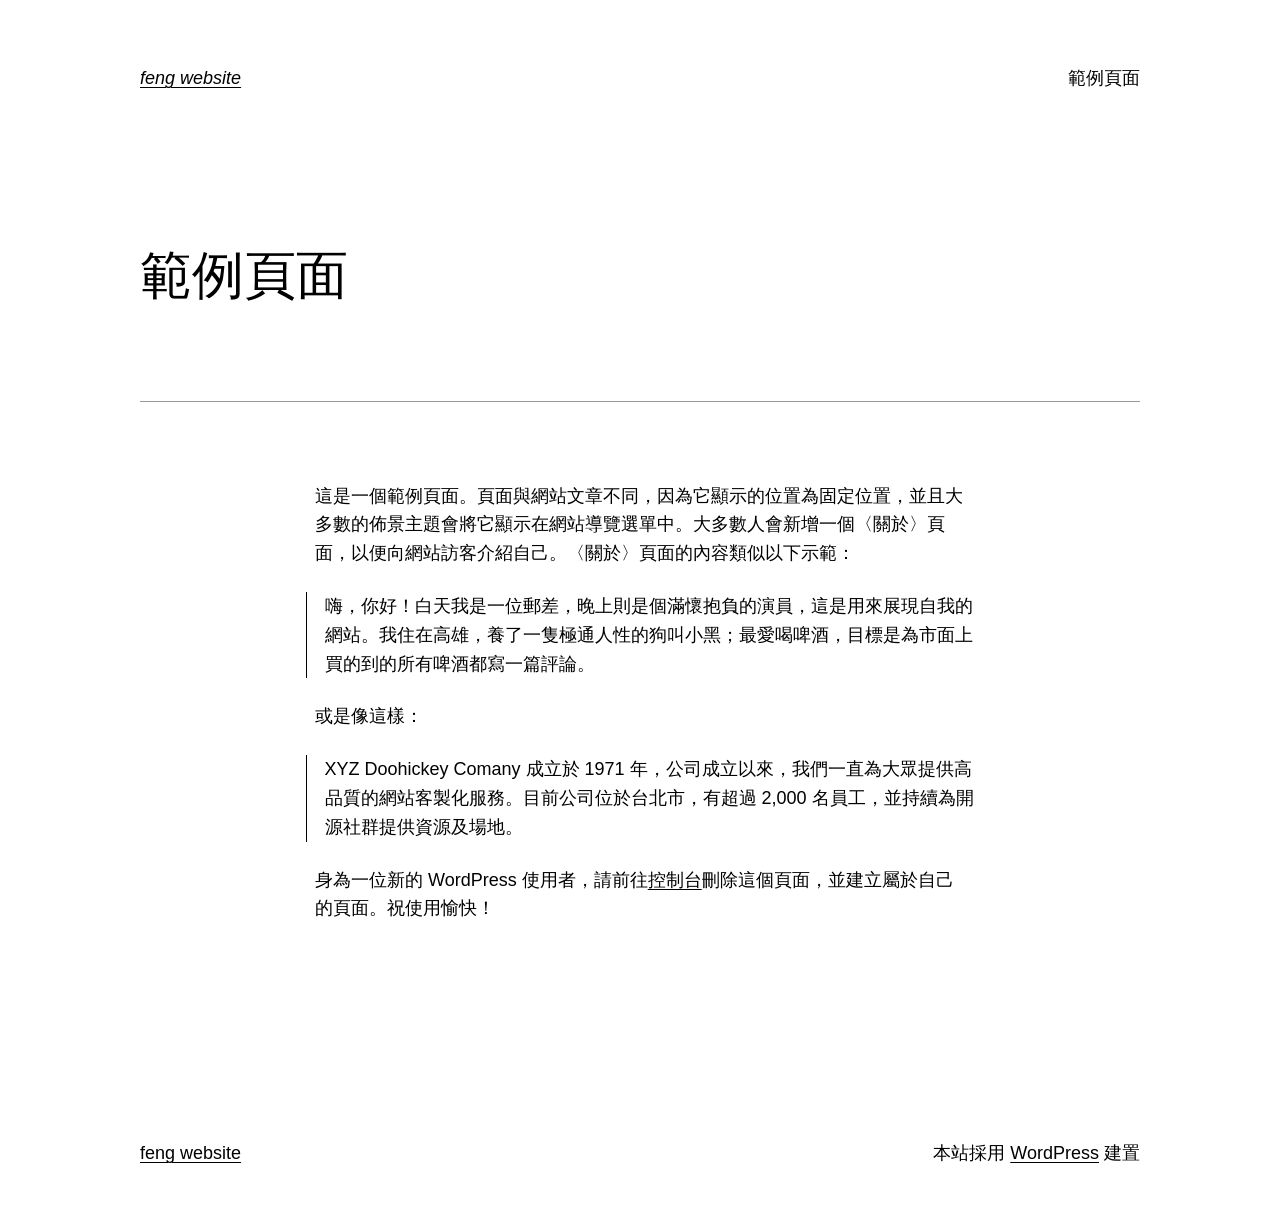
<file: sample-page/index.html>
<!DOCTYPE html>
<html lang="zh-TW">
<head>
	<meta charset="UTF-8">
	<meta name="viewport" content="width=device-width, initial-scale=1">
<meta name="robots" content="max-image-preview:large">
<title>範例頁面 &#8211; feng website</title>
<link rel="dns-prefetch" href="//s.w.org">
<link rel="alternate" type="application/rss+xml" title="訂閱《feng website》&raquo; 資訊提供" href="https://johess123.github.io/wordpressProject/feed/">
<link rel="alternate" type="application/rss+xml" title="訂閱《feng website》&raquo; 留言的資訊提供" href="https://johess123.github.io/wordpressProject/comments/feed/">
<link rel="alternate" type="application/rss+xml" title="訂閱《feng website 》&raquo;〈範例頁面〉留言的資訊提供" href="https://johess123.github.io/wordpressProject/sample-page/feed/">
<script>
window._wpemojiSettings = {"baseUrl":"https:\/\/s.w.org\/images\/core\/emoji\/13.1.0\/72x72\/","ext":".png","svgUrl":"https:\/\/s.w.org\/images\/core\/emoji\/13.1.0\/svg\/","svgExt":".svg","source":{"concatemoji":"https:\/\/johess123.github.io\/wordpressProject\/wp-includes\/js\/wp-emoji-release.min.js?ver=5.9.3"}};
/*! This file is auto-generated */
!function(e,a,t){var n,r,o,i=a.createElement("canvas"),p=i.getContext&&i.getContext("2d");function s(e,t){var a=String.fromCharCode;p.clearRect(0,0,i.width,i.height),p.fillText(a.apply(this,e),0,0);e=i.toDataURL();return p.clearRect(0,0,i.width,i.height),p.fillText(a.apply(this,t),0,0),e===i.toDataURL()}function c(e){var t=a.createElement("script");t.src=e,t.defer=t.type="text/javascript",a.getElementsByTagName("head")[0].appendChild(t)}for(o=Array("flag","emoji"),t.supports={everything:!0,everythingExceptFlag:!0},r=0;r<o.length;r++)t.supports[o[r]]=function(e){if(!p||!p.fillText)return!1;switch(p.textBaseline="top",p.font="600 32px Arial",e){case"flag":return s([127987,65039,8205,9895,65039],[127987,65039,8203,9895,65039])?!1:!s([55356,56826,55356,56819],[55356,56826,8203,55356,56819])&&!s([55356,57332,56128,56423,56128,56418,56128,56421,56128,56430,56128,56423,56128,56447],[55356,57332,8203,56128,56423,8203,56128,56418,8203,56128,56421,8203,56128,56430,8203,56128,56423,8203,56128,56447]);case"emoji":return!s([10084,65039,8205,55357,56613],[10084,65039,8203,55357,56613])}return!1}(o[r]),t.supports.everything=t.supports.everything&&t.supports[o[r]],"flag"!==o[r]&&(t.supports.everythingExceptFlag=t.supports.everythingExceptFlag&&t.supports[o[r]]);t.supports.everythingExceptFlag=t.supports.everythingExceptFlag&&!t.supports.flag,t.DOMReady=!1,t.readyCallback=function(){t.DOMReady=!0},t.supports.everything||(n=function(){t.readyCallback()},a.addEventListener?(a.addEventListener("DOMContentLoaded",n,!1),e.addEventListener("load",n,!1)):(e.attachEvent("onload",n),a.attachEvent("onreadystatechange",function(){"complete"===a.readyState&&t.readyCallback()})),(n=t.source||{}).concatemoji?c(n.concatemoji):n.wpemoji&&n.twemoji&&(c(n.twemoji),c(n.wpemoji)))}(window,document,window._wpemojiSettings);
</script>
<style>img.wp-smiley,
img.emoji {
	display: inline !important;
	border: none !important;
	box-shadow: none !important;
	height: 1em !important;
	width: 1em !important;
	margin: 0 0.07em !important;
	vertical-align: -0.1em !important;
	background: none !important;
	padding: 0 !important;
}</style>
	<style id="wp-block-site-logo-inline-css">.wp-block-site-logo{line-height:0}.wp-block-site-logo a{display:inline-block}.wp-block-site-logo.is-default-size img{width:120px;height:auto}.wp-block-site-logo a,.wp-block-site-logo img{border-radius:inherit}.wp-block-site-logo.aligncenter{margin-left:auto;margin-right:auto;text-align:center}.wp-block-site-logo.is-style-rounded{border-radius:9999px}</style>
<style id="wp-block-group-inline-css">.wp-block-group{box-sizing:border-box}
.wp-block-group:where(.has-background){padding:1.25em 2.375em}</style>
<style id="wp-block-page-list-inline-css">.wp-block-navigation .wp-block-page-list{display:flex;flex-direction:var(--navigation-layout-direction,initial);justify-content:var(--navigation-layout-justify,initial);align-items:var(--navigation-layout-align,initial);flex-wrap:var(--navigation-layout-wrap,wrap);background-color:inherit}.wp-block-navigation .wp-block-navigation-item{background-color:inherit}</style>
<link rel="stylesheet" id="wp-block-navigation-css" href="https://johess123.github.io/wordpressProject/wp-includes/blocks/navigation/style.min.css?ver=5.9.3" media="all">
<style id="wp-block-template-part-inline-css">.wp-block-template-part.has-background{padding:1.25em 2.375em;margin-top:0;margin-bottom:0}</style>
<style id="wp-block-post-title-inline-css">.wp-block-post-title a{display:inline-block}</style>
<style id="wp-block-post-featured-image-inline-css">.wp-block-post-featured-image{margin-left:0;margin-right:0}.wp-block-post-featured-image a{display:inline-block}.wp-block-post-featured-image img{max-width:100%;width:100%;height:auto;vertical-align:bottom}.wp-block-post-featured-image.alignfull img,.wp-block-post-featured-image.alignwide img{width:100%}</style>
<style id="wp-block-separator-inline-css">@charset "UTF-8";.wp-block-separator{border-top:1px solid;border-bottom:1px solid}.wp-block-separator.is-style-wide{border-bottom-width:1px}.wp-block-separator.is-style-dots{background:none!important;border:none;text-align:center;line-height:1;height:auto}.wp-block-separator.is-style-dots:before{content:"···";color:currentColor;font-size:1.5em;letter-spacing:2em;padding-left:2em;font-family:serif}
.wp-block-separator{border:none;border-bottom:2px solid;margin-left:auto;margin-right:auto;opacity:.4}.wp-block-separator:not(.is-style-wide):not(.is-style-dots){width:100px}.wp-block-separator.has-background:not(.is-style-dots){border-bottom:none;height:1px}.wp-block-separator.has-background:not(.is-style-wide):not(.is-style-dots){height:2px}</style>
<style id="wp-block-spacer-inline-css">.wp-block-spacer{clear:both}</style>
<style id="wp-block-paragraph-inline-css">.is-small-text{font-size:.875em}.is-regular-text{font-size:1em}.is-large-text{font-size:2.25em}.is-larger-text{font-size:3em}.has-drop-cap:not(:focus):first-letter{float:left;font-size:8.4em;line-height:.68;font-weight:100;margin:.05em .1em 0 0;text-transform:uppercase;font-style:normal}p{overflow-wrap:break-word}p.has-drop-cap.has-background{overflow:hidden}p.has-background{padding:1.25em 2.375em}:where(p.has-text-color:not(.has-link-color)) a{color:inherit}</style>
<style id="wp-block-quote-inline-css">.wp-block-quote{overflow-wrap:break-word}.wp-block-quote.is-large,.wp-block-quote.is-style-large{margin-bottom:1em;padding:0 1em}.wp-block-quote.is-large p,.wp-block-quote.is-style-large p{font-size:1.5em;font-style:italic;line-height:1.6}.wp-block-quote.is-large cite,.wp-block-quote.is-large footer,.wp-block-quote.is-style-large cite,.wp-block-quote.is-style-large footer{font-size:1.125em;text-align:right}
.wp-block-quote{border-left:.25em solid;margin:0 0 1.75em;padding-left:1em}.wp-block-quote cite,.wp-block-quote footer{color:currentColor;font-size:.8125em;position:relative;font-style:normal}.wp-block-quote.has-text-align-right{border-left:none;border-right:.25em solid;padding-left:0;padding-right:1em}.wp-block-quote.has-text-align-center{border:none;padding-left:0}.wp-block-quote.is-large,.wp-block-quote.is-style-large,.wp-block-quote.is-style-plain{border:none}</style>
<style id="wp-block-post-comments-inline-css">.wp-block-post-comments>h3:first-of-type{margin-top:0}.wp-block-post-comments .commentlist{list-style:none;margin:0;padding:0}.wp-block-post-comments .commentlist .comment{min-height:2.25em;padding-left:3.25em}.wp-block-post-comments .commentlist .comment p{font-size:.875em;line-height:1.8;margin:.36em 0 1.4em}.wp-block-post-comments .commentlist .children{list-style:none;margin:0;padding:0}.wp-block-post-comments .comment-author{line-height:1.5}.wp-block-post-comments .comment-author .avatar{border-radius:1.5em;display:block;float:left;height:2.5em;margin-right:.75em;width:2.5em}.wp-block-post-comments .comment-author cite{font-style:normal}.wp-block-post-comments .comment-meta{line-height:1.5;margin-left:-3.25em}.wp-block-post-comments .comment-body .commentmetadata{font-size:.75em}.wp-block-post-comments .comment-form-author label,.wp-block-post-comments .comment-form-comment label,.wp-block-post-comments .comment-form-email label,.wp-block-post-comments .comment-form-url label{display:block;margin-bottom:.25em}.wp-block-post-comments .comment-form input:not([type=submit]):not([type=checkbox]),.wp-block-post-comments .comment-form textarea{display:block;box-sizing:border-box;width:100%}.wp-block-post-comments .comment-form-cookies-consent{display:flex;gap:.25em}.wp-block-post-comments .comment-form-cookies-consent #wp-comment-cookies-consent{margin-top:.35em}.wp-block-post-comments .reply{font-size:.75em;margin-bottom:1.4em}.wp-block-post-comments input:not([type=submit]),.wp-block-post-comments textarea{border:1px solid #949494;font-size:1em;font-family:inherit}.wp-block-post-comments input:not([type=submit]):not([type=checkbox]),.wp-block-post-comments textarea{padding:calc(.667em + 2px)}.wp-block-post-comments input[type=submit]{border:none}</style>
<style id="wp-block-buttons-inline-css">.wp-block-buttons.is-vertical{flex-direction:column}.wp-block-buttons.is-vertical>.wp-block-button:last-child{margin-bottom:0}.wp-block-buttons>.wp-block-button{display:inline-block;margin:0}.wp-block-buttons.is-content-justification-left{justify-content:flex-start}.wp-block-buttons.is-content-justification-left.is-vertical{align-items:flex-start}.wp-block-buttons.is-content-justification-center{justify-content:center}.wp-block-buttons.is-content-justification-center.is-vertical{align-items:center}.wp-block-buttons.is-content-justification-right{justify-content:flex-end}.wp-block-buttons.is-content-justification-right.is-vertical{align-items:flex-end}.wp-block-buttons.is-content-justification-space-between{justify-content:space-between}.wp-block-buttons.aligncenter{text-align:center}.wp-block-buttons:not(.is-content-justification-space-between,.is-content-justification-right,.is-content-justification-left,.is-content-justification-center) .wp-block-button.aligncenter{margin-left:auto;margin-right:auto;width:100%}.wp-block-button.aligncenter{text-align:center}</style>
<style id="wp-block-button-inline-css">.wp-block-button__link{color:#fff;background-color:#32373c;border-radius:9999px;box-shadow:none;cursor:pointer;display:inline-block;font-size:1.125em;padding:calc(.667em + 2px) calc(1.333em + 2px);text-align:center;text-decoration:none;word-break:break-word;box-sizing:border-box}.wp-block-button__link:active,.wp-block-button__link:focus,.wp-block-button__link:hover,.wp-block-button__link:visited{color:#fff}.wp-block-button__link.aligncenter{text-align:center}.wp-block-button__link.alignright{text-align:right}.wp-block-buttons>.wp-block-button.has-custom-width{max-width:none}.wp-block-buttons>.wp-block-button.has-custom-width .wp-block-button__link{width:100%}.wp-block-buttons>.wp-block-button.has-custom-font-size .wp-block-button__link{font-size:inherit}.wp-block-buttons>.wp-block-button.wp-block-button__width-25{width:calc(25% - var(--wp--style--block-gap, .5em)*0.75)}.wp-block-buttons>.wp-block-button.wp-block-button__width-50{width:calc(50% - var(--wp--style--block-gap, .5em)*0.5)}.wp-block-buttons>.wp-block-button.wp-block-button__width-75{width:calc(75% - var(--wp--style--block-gap, .5em)*0.25)}.wp-block-buttons>.wp-block-button.wp-block-button__width-100{width:100%;flex-basis:100%}.wp-block-buttons.is-vertical>.wp-block-button.wp-block-button__width-25{width:25%}.wp-block-buttons.is-vertical>.wp-block-button.wp-block-button__width-50{width:50%}.wp-block-buttons.is-vertical>.wp-block-button.wp-block-button__width-75{width:75%}.wp-block-button.is-style-squared,.wp-block-button__link.wp-block-button.is-style-squared{border-radius:0}.wp-block-button.no-border-radius,.wp-block-button__link.no-border-radius{border-radius:0!important}.is-style-outline>:where(.wp-block-button__link),:where(.wp-block-button__link).is-style-outline{border:2px solid;padding:.667em 1.333em}.is-style-outline>.wp-block-button__link:not(.has-text-color),.wp-block-button__link.is-style-outline:not(.has-text-color){color:currentColor}.is-style-outline>.wp-block-button__link:not(.has-background),.wp-block-button__link.is-style-outline:not(.has-background){background-color:transparent}</style>
<style id="wp-block-library-inline-css">:root{--wp-admin-theme-color:#007cba;--wp-admin-theme-color--rgb:0,124,186;--wp-admin-theme-color-darker-10:#006ba1;--wp-admin-theme-color-darker-10--rgb:0,107,161;--wp-admin-theme-color-darker-20:#005a87;--wp-admin-theme-color-darker-20--rgb:0,90,135;--wp-admin-border-width-focus:2px}@media (-webkit-min-device-pixel-ratio:2),(min-resolution:192dpi){:root{--wp-admin-border-width-focus:1.5px}}:root{--wp--preset--font-size--normal:16px;--wp--preset--font-size--huge:42px}:root .has-very-light-gray-background-color{background-color:#eee}:root .has-very-dark-gray-background-color{background-color:#313131}:root .has-very-light-gray-color{color:#eee}:root .has-very-dark-gray-color{color:#313131}:root .has-vivid-green-cyan-to-vivid-cyan-blue-gradient-background{background:linear-gradient(135deg,#00d084,#0693e3)}:root .has-purple-crush-gradient-background{background:linear-gradient(135deg,#34e2e4,#4721fb 50%,#ab1dfe)}:root .has-hazy-dawn-gradient-background{background:linear-gradient(135deg,#faaca8,#dad0ec)}:root .has-subdued-olive-gradient-background{background:linear-gradient(135deg,#fafae1,#67a671)}:root .has-atomic-cream-gradient-background{background:linear-gradient(135deg,#fdd79a,#004a59)}:root .has-nightshade-gradient-background{background:linear-gradient(135deg,#330968,#31cdcf)}:root .has-midnight-gradient-background{background:linear-gradient(135deg,#020381,#2874fc)}.has-regular-font-size{font-size:1em}.has-larger-font-size{font-size:2.625em}.has-normal-font-size{font-size:var(--wp--preset--font-size--normal)}.has-huge-font-size{font-size:var(--wp--preset--font-size--huge)}.has-text-align-center{text-align:center}.has-text-align-left{text-align:left}.has-text-align-right{text-align:right}#end-resizable-editor-section{display:none}.aligncenter{clear:both}.items-justified-left{justify-content:flex-start}.items-justified-center{justify-content:center}.items-justified-right{justify-content:flex-end}.items-justified-space-between{justify-content:space-between}.screen-reader-text{border:0;clip:rect(1px,1px,1px,1px);-webkit-clip-path:inset(50%);clip-path:inset(50%);height:1px;margin:-1px;overflow:hidden;padding:0;position:absolute;width:1px;word-wrap:normal!important}.screen-reader-text:focus{background-color:#ddd;clip:auto!important;-webkit-clip-path:none;clip-path:none;color:#444;display:block;font-size:1em;height:auto;left:5px;line-height:normal;padding:15px 23px 14px;text-decoration:none;top:5px;width:auto;z-index:100000}html :where(img[class*=wp-image-]){height:auto;max-width:100%}</style>
<style id="global-styles-inline-css">body{--wp--preset--color--black: #000000;--wp--preset--color--cyan-bluish-gray: #abb8c3;--wp--preset--color--white: #ffffff;--wp--preset--color--pale-pink: #f78da7;--wp--preset--color--vivid-red: #cf2e2e;--wp--preset--color--luminous-vivid-orange: #ff6900;--wp--preset--color--luminous-vivid-amber: #fcb900;--wp--preset--color--light-green-cyan: #7bdcb5;--wp--preset--color--vivid-green-cyan: #00d084;--wp--preset--color--pale-cyan-blue: #8ed1fc;--wp--preset--color--vivid-cyan-blue: #0693e3;--wp--preset--color--vivid-purple: #9b51e0;--wp--preset--color--foreground: #000000;--wp--preset--color--background: #ffffff;--wp--preset--color--primary: #1a4548;--wp--preset--color--secondary: #ffe2c7;--wp--preset--color--tertiary: #F6F6F6;--wp--preset--gradient--vivid-cyan-blue-to-vivid-purple: linear-gradient(135deg,rgba(6,147,227,1) 0%,rgb(155,81,224) 100%);--wp--preset--gradient--light-green-cyan-to-vivid-green-cyan: linear-gradient(135deg,rgb(122,220,180) 0%,rgb(0,208,130) 100%);--wp--preset--gradient--luminous-vivid-amber-to-luminous-vivid-orange: linear-gradient(135deg,rgba(252,185,0,1) 0%,rgba(255,105,0,1) 100%);--wp--preset--gradient--luminous-vivid-orange-to-vivid-red: linear-gradient(135deg,rgba(255,105,0,1) 0%,rgb(207,46,46) 100%);--wp--preset--gradient--very-light-gray-to-cyan-bluish-gray: linear-gradient(135deg,rgb(238,238,238) 0%,rgb(169,184,195) 100%);--wp--preset--gradient--cool-to-warm-spectrum: linear-gradient(135deg,rgb(74,234,220) 0%,rgb(151,120,209) 20%,rgb(207,42,186) 40%,rgb(238,44,130) 60%,rgb(251,105,98) 80%,rgb(254,248,76) 100%);--wp--preset--gradient--blush-light-purple: linear-gradient(135deg,rgb(255,206,236) 0%,rgb(152,150,240) 100%);--wp--preset--gradient--blush-bordeaux: linear-gradient(135deg,rgb(254,205,165) 0%,rgb(254,45,45) 50%,rgb(107,0,62) 100%);--wp--preset--gradient--luminous-dusk: linear-gradient(135deg,rgb(255,203,112) 0%,rgb(199,81,192) 50%,rgb(65,88,208) 100%);--wp--preset--gradient--pale-ocean: linear-gradient(135deg,rgb(255,245,203) 0%,rgb(182,227,212) 50%,rgb(51,167,181) 100%);--wp--preset--gradient--electric-grass: linear-gradient(135deg,rgb(202,248,128) 0%,rgb(113,206,126) 100%);--wp--preset--gradient--midnight: linear-gradient(135deg,rgb(2,3,129) 0%,rgb(40,116,252) 100%);--wp--preset--gradient--vertical-secondary-to-tertiary: linear-gradient(to bottom,var(--wp--preset--color--secondary) 0%,var(--wp--preset--color--tertiary) 100%);--wp--preset--gradient--vertical-secondary-to-background: linear-gradient(to bottom,var(--wp--preset--color--secondary) 0%,var(--wp--preset--color--background) 100%);--wp--preset--gradient--vertical-tertiary-to-background: linear-gradient(to bottom,var(--wp--preset--color--tertiary) 0%,var(--wp--preset--color--background) 100%);--wp--preset--gradient--diagonal-primary-to-foreground: linear-gradient(to bottom right,var(--wp--preset--color--primary) 0%,var(--wp--preset--color--foreground) 100%);--wp--preset--gradient--diagonal-secondary-to-background: linear-gradient(to bottom right,var(--wp--preset--color--secondary) 50%,var(--wp--preset--color--background) 50%);--wp--preset--gradient--diagonal-background-to-secondary: linear-gradient(to bottom right,var(--wp--preset--color--background) 50%,var(--wp--preset--color--secondary) 50%);--wp--preset--gradient--diagonal-tertiary-to-background: linear-gradient(to bottom right,var(--wp--preset--color--tertiary) 50%,var(--wp--preset--color--background) 50%);--wp--preset--gradient--diagonal-background-to-tertiary: linear-gradient(to bottom right,var(--wp--preset--color--background) 50%,var(--wp--preset--color--tertiary) 50%);--wp--preset--duotone--dark-grayscale: url('#wp-duotone-dark-grayscale');--wp--preset--duotone--grayscale: url('#wp-duotone-grayscale');--wp--preset--duotone--purple-yellow: url('#wp-duotone-purple-yellow');--wp--preset--duotone--blue-red: url('#wp-duotone-blue-red');--wp--preset--duotone--midnight: url('#wp-duotone-midnight');--wp--preset--duotone--magenta-yellow: url('#wp-duotone-magenta-yellow');--wp--preset--duotone--purple-green: url('#wp-duotone-purple-green');--wp--preset--duotone--blue-orange: url('#wp-duotone-blue-orange');--wp--preset--duotone--foreground-and-background: url('#wp-duotone-foreground-and-background');--wp--preset--duotone--foreground-and-secondary: url('#wp-duotone-foreground-and-secondary');--wp--preset--duotone--foreground-and-tertiary: url('#wp-duotone-foreground-and-tertiary');--wp--preset--duotone--primary-and-background: url('#wp-duotone-primary-and-background');--wp--preset--duotone--primary-and-secondary: url('#wp-duotone-primary-and-secondary');--wp--preset--duotone--primary-and-tertiary: url('#wp-duotone-primary-and-tertiary');--wp--preset--font-size--small: 1rem;--wp--preset--font-size--medium: 1.125rem;--wp--preset--font-size--large: 1.75rem;--wp--preset--font-size--x-large: clamp(1.75rem, 3vw, 2.25rem);--wp--preset--font-family--system-font: -apple-system,BlinkMacSystemFont,"Segoe UI",Roboto,Oxygen-Sans,Ubuntu,Cantarell,"Helvetica Neue",sans-serif;--wp--preset--font-family--source-serif-pro: "Source Serif Pro", serif;--wp--custom--spacing--small: max(1.25rem, 5vw);--wp--custom--spacing--medium: clamp(2rem, 8vw, calc(4 * var(--wp--style--block-gap)));--wp--custom--spacing--large: clamp(4rem, 10vw, 8rem);--wp--custom--spacing--outer: var(--wp--custom--spacing--small, 1.25rem);--wp--custom--typography--font-size--huge: clamp(2.25rem, 4vw, 2.75rem);--wp--custom--typography--font-size--gigantic: clamp(2.75rem, 6vw, 3.25rem);--wp--custom--typography--font-size--colossal: clamp(3.25rem, 8vw, 6.25rem);--wp--custom--typography--line-height--tiny: 1.15;--wp--custom--typography--line-height--small: 1.2;--wp--custom--typography--line-height--medium: 1.4;--wp--custom--typography--line-height--normal: 1.6;}body { margin: 0; }body{background-color: var(--wp--preset--color--background);color: var(--wp--preset--color--foreground);font-family: var(--wp--preset--font-family--system-font);font-size: var(--wp--preset--font-size--medium);line-height: var(--wp--custom--typography--line-height--normal);--wp--style--block-gap: 1.5rem;}.wp-site-blocks > .alignleft { float: left; margin-right: 2em; }.wp-site-blocks > .alignright { float: right; margin-left: 2em; }.wp-site-blocks > .aligncenter { justify-content: center; margin-left: auto; margin-right: auto; }.wp-site-blocks > * { margin-top: 0; margin-bottom: 0; }.wp-site-blocks > * + * { margin-top: var( --wp--style--block-gap ); }h1{font-family: var(--wp--preset--font-family--source-serif-pro);font-size: var(--wp--custom--typography--font-size--colossal);font-weight: 300;line-height: var(--wp--custom--typography--line-height--tiny);}h2{font-family: var(--wp--preset--font-family--source-serif-pro);font-size: var(--wp--custom--typography--font-size--gigantic);font-weight: 300;line-height: var(--wp--custom--typography--line-height--small);}h3{font-family: var(--wp--preset--font-family--source-serif-pro);font-size: var(--wp--custom--typography--font-size--huge);font-weight: 300;line-height: var(--wp--custom--typography--line-height--tiny);}h4{font-family: var(--wp--preset--font-family--source-serif-pro);font-size: var(--wp--preset--font-size--x-large);font-weight: 300;line-height: var(--wp--custom--typography--line-height--tiny);}h5{font-family: var(--wp--preset--font-family--system-font);font-size: var(--wp--preset--font-size--medium);font-weight: 700;line-height: var(--wp--custom--typography--line-height--normal);text-transform: uppercase;}h6{font-family: var(--wp--preset--font-family--system-font);font-size: var(--wp--preset--font-size--medium);font-weight: 400;line-height: var(--wp--custom--typography--line-height--normal);text-transform: uppercase;}a{color: var(--wp--preset--color--foreground);}.wp-block-button__link{background-color: var(--wp--preset--color--primary);border-radius: 0;color: var(--wp--preset--color--background);font-size: var(--wp--preset--font-size--medium);}.wp-block-post-title{font-family: var(--wp--preset--font-family--source-serif-pro);font-size: var(--wp--custom--typography--font-size--gigantic);font-weight: 300;line-height: var(--wp--custom--typography--line-height--tiny);}.wp-block-post-comments{padding-top: var(--wp--custom--spacing--small);}.wp-block-pullquote{border-width: 1px 0;}.wp-block-query-title{font-family: var(--wp--preset--font-family--source-serif-pro);font-size: var(--wp--custom--typography--font-size--gigantic);font-weight: 300;line-height: var(--wp--custom--typography--line-height--small);}.wp-block-quote{border-width: 1px;}.wp-block-site-title{font-family: var(--wp--preset--font-family--system-font);font-size: var(--wp--preset--font-size--medium);font-weight: normal;line-height: var(--wp--custom--typography--line-height--normal);}.has-black-color{color: var(--wp--preset--color--black) !important;}.has-cyan-bluish-gray-color{color: var(--wp--preset--color--cyan-bluish-gray) !important;}.has-white-color{color: var(--wp--preset--color--white) !important;}.has-pale-pink-color{color: var(--wp--preset--color--pale-pink) !important;}.has-vivid-red-color{color: var(--wp--preset--color--vivid-red) !important;}.has-luminous-vivid-orange-color{color: var(--wp--preset--color--luminous-vivid-orange) !important;}.has-luminous-vivid-amber-color{color: var(--wp--preset--color--luminous-vivid-amber) !important;}.has-light-green-cyan-color{color: var(--wp--preset--color--light-green-cyan) !important;}.has-vivid-green-cyan-color{color: var(--wp--preset--color--vivid-green-cyan) !important;}.has-pale-cyan-blue-color{color: var(--wp--preset--color--pale-cyan-blue) !important;}.has-vivid-cyan-blue-color{color: var(--wp--preset--color--vivid-cyan-blue) !important;}.has-vivid-purple-color{color: var(--wp--preset--color--vivid-purple) !important;}.has-foreground-color{color: var(--wp--preset--color--foreground) !important;}.has-background-color{color: var(--wp--preset--color--background) !important;}.has-primary-color{color: var(--wp--preset--color--primary) !important;}.has-secondary-color{color: var(--wp--preset--color--secondary) !important;}.has-tertiary-color{color: var(--wp--preset--color--tertiary) !important;}.has-black-background-color{background-color: var(--wp--preset--color--black) !important;}.has-cyan-bluish-gray-background-color{background-color: var(--wp--preset--color--cyan-bluish-gray) !important;}.has-white-background-color{background-color: var(--wp--preset--color--white) !important;}.has-pale-pink-background-color{background-color: var(--wp--preset--color--pale-pink) !important;}.has-vivid-red-background-color{background-color: var(--wp--preset--color--vivid-red) !important;}.has-luminous-vivid-orange-background-color{background-color: var(--wp--preset--color--luminous-vivid-orange) !important;}.has-luminous-vivid-amber-background-color{background-color: var(--wp--preset--color--luminous-vivid-amber) !important;}.has-light-green-cyan-background-color{background-color: var(--wp--preset--color--light-green-cyan) !important;}.has-vivid-green-cyan-background-color{background-color: var(--wp--preset--color--vivid-green-cyan) !important;}.has-pale-cyan-blue-background-color{background-color: var(--wp--preset--color--pale-cyan-blue) !important;}.has-vivid-cyan-blue-background-color{background-color: var(--wp--preset--color--vivid-cyan-blue) !important;}.has-vivid-purple-background-color{background-color: var(--wp--preset--color--vivid-purple) !important;}.has-foreground-background-color{background-color: var(--wp--preset--color--foreground) !important;}.has-background-background-color{background-color: var(--wp--preset--color--background) !important;}.has-primary-background-color{background-color: var(--wp--preset--color--primary) !important;}.has-secondary-background-color{background-color: var(--wp--preset--color--secondary) !important;}.has-tertiary-background-color{background-color: var(--wp--preset--color--tertiary) !important;}.has-black-border-color{border-color: var(--wp--preset--color--black) !important;}.has-cyan-bluish-gray-border-color{border-color: var(--wp--preset--color--cyan-bluish-gray) !important;}.has-white-border-color{border-color: var(--wp--preset--color--white) !important;}.has-pale-pink-border-color{border-color: var(--wp--preset--color--pale-pink) !important;}.has-vivid-red-border-color{border-color: var(--wp--preset--color--vivid-red) !important;}.has-luminous-vivid-orange-border-color{border-color: var(--wp--preset--color--luminous-vivid-orange) !important;}.has-luminous-vivid-amber-border-color{border-color: var(--wp--preset--color--luminous-vivid-amber) !important;}.has-light-green-cyan-border-color{border-color: var(--wp--preset--color--light-green-cyan) !important;}.has-vivid-green-cyan-border-color{border-color: var(--wp--preset--color--vivid-green-cyan) !important;}.has-pale-cyan-blue-border-color{border-color: var(--wp--preset--color--pale-cyan-blue) !important;}.has-vivid-cyan-blue-border-color{border-color: var(--wp--preset--color--vivid-cyan-blue) !important;}.has-vivid-purple-border-color{border-color: var(--wp--preset--color--vivid-purple) !important;}.has-foreground-border-color{border-color: var(--wp--preset--color--foreground) !important;}.has-background-border-color{border-color: var(--wp--preset--color--background) !important;}.has-primary-border-color{border-color: var(--wp--preset--color--primary) !important;}.has-secondary-border-color{border-color: var(--wp--preset--color--secondary) !important;}.has-tertiary-border-color{border-color: var(--wp--preset--color--tertiary) !important;}.has-vivid-cyan-blue-to-vivid-purple-gradient-background{background: var(--wp--preset--gradient--vivid-cyan-blue-to-vivid-purple) !important;}.has-light-green-cyan-to-vivid-green-cyan-gradient-background{background: var(--wp--preset--gradient--light-green-cyan-to-vivid-green-cyan) !important;}.has-luminous-vivid-amber-to-luminous-vivid-orange-gradient-background{background: var(--wp--preset--gradient--luminous-vivid-amber-to-luminous-vivid-orange) !important;}.has-luminous-vivid-orange-to-vivid-red-gradient-background{background: var(--wp--preset--gradient--luminous-vivid-orange-to-vivid-red) !important;}.has-very-light-gray-to-cyan-bluish-gray-gradient-background{background: var(--wp--preset--gradient--very-light-gray-to-cyan-bluish-gray) !important;}.has-cool-to-warm-spectrum-gradient-background{background: var(--wp--preset--gradient--cool-to-warm-spectrum) !important;}.has-blush-light-purple-gradient-background{background: var(--wp--preset--gradient--blush-light-purple) !important;}.has-blush-bordeaux-gradient-background{background: var(--wp--preset--gradient--blush-bordeaux) !important;}.has-luminous-dusk-gradient-background{background: var(--wp--preset--gradient--luminous-dusk) !important;}.has-pale-ocean-gradient-background{background: var(--wp--preset--gradient--pale-ocean) !important;}.has-electric-grass-gradient-background{background: var(--wp--preset--gradient--electric-grass) !important;}.has-midnight-gradient-background{background: var(--wp--preset--gradient--midnight) !important;}.has-vertical-secondary-to-tertiary-gradient-background{background: var(--wp--preset--gradient--vertical-secondary-to-tertiary) !important;}.has-vertical-secondary-to-background-gradient-background{background: var(--wp--preset--gradient--vertical-secondary-to-background) !important;}.has-vertical-tertiary-to-background-gradient-background{background: var(--wp--preset--gradient--vertical-tertiary-to-background) !important;}.has-diagonal-primary-to-foreground-gradient-background{background: var(--wp--preset--gradient--diagonal-primary-to-foreground) !important;}.has-diagonal-secondary-to-background-gradient-background{background: var(--wp--preset--gradient--diagonal-secondary-to-background) !important;}.has-diagonal-background-to-secondary-gradient-background{background: var(--wp--preset--gradient--diagonal-background-to-secondary) !important;}.has-diagonal-tertiary-to-background-gradient-background{background: var(--wp--preset--gradient--diagonal-tertiary-to-background) !important;}.has-diagonal-background-to-tertiary-gradient-background{background: var(--wp--preset--gradient--diagonal-background-to-tertiary) !important;}.has-small-font-size{font-size: var(--wp--preset--font-size--small) !important;}.has-medium-font-size{font-size: var(--wp--preset--font-size--medium) !important;}.has-large-font-size{font-size: var(--wp--preset--font-size--large) !important;}.has-x-large-font-size{font-size: var(--wp--preset--font-size--x-large) !important;}.has-system-font-font-family{font-family: var(--wp--preset--font-family--system-font) !important;}.has-source-serif-pro-font-family{font-family: var(--wp--preset--font-family--source-serif-pro) !important;}</style>
<link rel="stylesheet" id="twentytwentytwo-style-css" href="https://johess123.github.io/wordpressProject/wp-content/themes/twentytwentytwo/style.css?ver=1.1" media="all">
<style id="twentytwentytwo-style-inline-css">@font-face{
			font-family: 'Source Serif Pro';
			font-weight: 200 900;
			font-style: normal;
			font-stretch: normal;
			font-display: swap;
			src: url('https://johess123.github.io/wordpressProject/wp-content/themes/twentytwentytwo/assets/fonts/SourceSerif4Variable-Roman.ttf.woff2') format('woff2');
		}

		@font-face{
			font-family: 'Source Serif Pro';
			font-weight: 200 900;
			font-style: italic;
			font-stretch: normal;
			font-display: swap;
			src: url('https://johess123.github.io/wordpressProject/wp-content/themes/twentytwentytwo/assets/fonts/SourceSerif4Variable-Italic.ttf.woff2') format('woff2');
		}</style>
<script src="https://johess123.github.io/wordpressProject/wp-includes/blocks/navigation/view.min.js?ver=3776ea67846b3bb10fe8f7cdd486b0ba" id="wp-block-navigation-view-js"></script>
<link rel="https://api.w.org/" href="https://johess123.github.io/wordpressProject/wp-json/">
<link rel="alternate" type="application/json" href="https://johess123.github.io/wordpressProject/wp-json/wp/v2/pages/2">
<link rel="EditURI" type="application/rsd+xml" title="RSD" href="https://johess123.github.io/wordpressProject/xmlrpc.php?rsd">
<link rel="wlwmanifest" type="application/wlwmanifest+xml" href="https://johess123.github.io/wordpressProject/wp-includes/wlwmanifest.xml"> 
<meta name="generator" content="WordPress 5.9.3">
<link rel="canonical" href="https://johess123.github.io/wordpressProject/sample-page/">
<link rel="shortlink" href="https://johess123.github.io/wordpressProject/?p=2">
<link rel="alternate" type="application/json+oembed" href="https://johess123.github.io/wordpressProject/wp-json/oembed/1.0/embed?url=https%3A%2F%2Fjohess123.github.io%2FwordpressProject%2Fsample-page%2F">
<link rel="alternate" type="text/xml+oembed" href="https://johess123.github.io/wordpressProject/wp-json/oembed/1.0/embed?url=https%3A%2F%2Fjohess123.github.io%2FwordpressProject%2Fsample-page%2F&#038;format=xml">
		<link rel="preload" href="https://johess123.github.io/wordpressProject/wp-content/themes/twentytwentytwo/assets/fonts/SourceSerif4Variable-Roman.ttf.woff2" as="font" type="font/woff2" crossorigin>
		<style>.wp-container-1 {display: flex;gap: var( --wp--style--block-gap, 0.5em );flex-wrap: wrap;align-items: center;align-items: center;}.wp-container-1 > * { margin: 0; }</style>
<style>.wp-container-3 {display: flex;gap: var( --wp--style--block-gap, 0.5em );flex-wrap: wrap;align-items: center;align-items: center;justify-content: flex-end;}.wp-container-3 > * { margin: 0; }</style>
<style>.wp-container-4 {display: flex;gap: var( --wp--style--block-gap, 0.5em );flex-wrap: wrap;align-items: center;align-items: center;justify-content: space-between;}.wp-container-4 > * { margin: 0; }</style>
<style>.wp-container-5 > * {max-width: 650px;margin-left: auto !important;margin-right: auto !important;}.wp-container-5 > .alignwide { max-width: 1000px;}.wp-container-5 .alignfull { max-width: none; }.wp-container-5 .alignleft { float: left; margin-right: 2em; }.wp-container-5 .alignright { float: right; margin-left: 2em; }.wp-container-5 > * { margin-top: 0; margin-bottom: 0; }.wp-container-5 > * + * { margin-top: var( --wp--style--block-gap );  margin-bottom: 0; }</style>
<style>.wp-container-6 > * {max-width: 650px;margin-left: auto !important;margin-right: auto !important;}.wp-container-6 > .alignwide { max-width: 1000px;}.wp-container-6 .alignfull { max-width: none; }.wp-container-6 .alignleft { float: left; margin-right: 2em; }.wp-container-6 .alignright { float: right; margin-left: 2em; }.wp-container-6 > * { margin-top: 0; margin-bottom: 0; }.wp-container-6 > * + * { margin-top: var( --wp--style--block-gap );  margin-bottom: 0; }</style>
<style>.wp-container-7 > * {max-width: 650px;margin-left: auto !important;margin-right: auto !important;}.wp-container-7 > .alignwide { max-width: 1000px;}.wp-container-7 .alignfull { max-width: none; }.wp-container-7 .alignleft { float: left; margin-right: 2em; }.wp-container-7 .alignright { float: right; margin-left: 2em; }.wp-container-7 > * { margin-top: 0; margin-bottom: 0; }.wp-container-7 > * + * { margin-top: var( --wp--style--block-gap );  margin-bottom: 0; }</style>
<style>.wp-container-8 > * {max-width: 650px;margin-left: auto !important;margin-right: auto !important;}.wp-container-8 > .alignwide { max-width: 1000px;}.wp-container-8 .alignfull { max-width: none; }.wp-container-8 .alignleft { float: left; margin-right: 2em; }.wp-container-8 .alignright { float: right; margin-left: 2em; }.wp-container-8 > * { margin-top: 0; margin-bottom: 0; }.wp-container-8 > * + * { margin-top: var( --wp--style--block-gap );  margin-bottom: 0; }</style>
<style>.wp-container-9 .alignleft { float: left; margin-right: 2em; }.wp-container-9 .alignright { float: right; margin-left: 2em; }.wp-container-9 > * { margin-top: 0; margin-bottom: 0; }.wp-container-9 > * + * { margin-top: var( --wp--style--block-gap );  margin-bottom: 0; }</style>
<style>.wp-container-10 {display: flex;gap: var( --wp--style--block-gap, 0.5em );flex-wrap: wrap;align-items: center;align-items: center;justify-content: space-between;}.wp-container-10 > * { margin: 0; }</style>
<style>.wp-container-11 > * {max-width: 650px;margin-left: auto !important;margin-right: auto !important;}.wp-container-11 > .alignwide { max-width: 1000px;}.wp-container-11 .alignfull { max-width: none; }.wp-container-11 .alignleft { float: left; margin-right: 2em; }.wp-container-11 .alignright { float: right; margin-left: 2em; }.wp-container-11 > * { margin-top: 0; margin-bottom: 0; }.wp-container-11 > * + * { margin-top: var( --wp--style--block-gap );  margin-bottom: 0; }</style>
<style>.wp-container-12 > * {max-width: 650px;margin-left: auto !important;margin-right: auto !important;}.wp-container-12 > .alignwide { max-width: 1000px;}.wp-container-12 .alignfull { max-width: none; }.wp-container-12 .alignleft { float: left; margin-right: 2em; }.wp-container-12 .alignright { float: right; margin-left: 2em; }.wp-container-12 > * { margin-top: 0; margin-bottom: 0; }.wp-container-12 > * + * { margin-top: var( --wp--style--block-gap );  margin-bottom: 0; }</style>
</head>

<body class="page-template-default page page-id-2 wp-embed-responsive">
<svg xmlns="http://www.w3.org/2000/svg" viewbox="0 0 0 0" width="0" height="0" focusable="false" role="none" style="visibility: hidden; position: absolute; left: -9999px; overflow: hidden;"><defs><filter id="wp-duotone-dark-grayscale"><fecolormatrix color-interpolation-filters="sRGB" type="matrix" values=" .299 .587 .114 0 0 .299 .587 .114 0 0 .299 .587 .114 0 0 .299 .587 .114 0 0 "></fecolormatrix><fecomponenttransfer color-interpolation-filters="sRGB"><fefuncr type="table" tablevalues="0 0.49803921568627"></fefuncr><fefuncg type="table" tablevalues="0 0.49803921568627"></fefuncg><fefuncb type="table" tablevalues="0 0.49803921568627"></fefuncb><fefunca type="table" tablevalues="1 1"></fefunca></fecomponenttransfer><fecomposite in2="SourceGraphic" operator="in"></fecomposite></filter></defs></svg><svg xmlns="http://www.w3.org/2000/svg" viewbox="0 0 0 0" width="0" height="0" focusable="false" role="none" style="visibility: hidden; position: absolute; left: -9999px; overflow: hidden;"><defs><filter id="wp-duotone-grayscale"><fecolormatrix color-interpolation-filters="sRGB" type="matrix" values=" .299 .587 .114 0 0 .299 .587 .114 0 0 .299 .587 .114 0 0 .299 .587 .114 0 0 "></fecolormatrix><fecomponenttransfer color-interpolation-filters="sRGB"><fefuncr type="table" tablevalues="0 1"></fefuncr><fefuncg type="table" tablevalues="0 1"></fefuncg><fefuncb type="table" tablevalues="0 1"></fefuncb><fefunca type="table" tablevalues="1 1"></fefunca></fecomponenttransfer><fecomposite in2="SourceGraphic" operator="in"></fecomposite></filter></defs></svg><svg xmlns="http://www.w3.org/2000/svg" viewbox="0 0 0 0" width="0" height="0" focusable="false" role="none" style="visibility: hidden; position: absolute; left: -9999px; overflow: hidden;"><defs><filter id="wp-duotone-purple-yellow"><fecolormatrix color-interpolation-filters="sRGB" type="matrix" values=" .299 .587 .114 0 0 .299 .587 .114 0 0 .299 .587 .114 0 0 .299 .587 .114 0 0 "></fecolormatrix><fecomponenttransfer color-interpolation-filters="sRGB"><fefuncr type="table" tablevalues="0.54901960784314 0.98823529411765"></fefuncr><fefuncg type="table" tablevalues="0 1"></fefuncg><fefuncb type="table" tablevalues="0.71764705882353 0.25490196078431"></fefuncb><fefunca type="table" tablevalues="1 1"></fefunca></fecomponenttransfer><fecomposite in2="SourceGraphic" operator="in"></fecomposite></filter></defs></svg><svg xmlns="http://www.w3.org/2000/svg" viewbox="0 0 0 0" width="0" height="0" focusable="false" role="none" style="visibility: hidden; position: absolute; left: -9999px; overflow: hidden;"><defs><filter id="wp-duotone-blue-red"><fecolormatrix color-interpolation-filters="sRGB" type="matrix" values=" .299 .587 .114 0 0 .299 .587 .114 0 0 .299 .587 .114 0 0 .299 .587 .114 0 0 "></fecolormatrix><fecomponenttransfer color-interpolation-filters="sRGB"><fefuncr type="table" tablevalues="0 1"></fefuncr><fefuncg type="table" tablevalues="0 0.27843137254902"></fefuncg><fefuncb type="table" tablevalues="0.5921568627451 0.27843137254902"></fefuncb><fefunca type="table" tablevalues="1 1"></fefunca></fecomponenttransfer><fecomposite in2="SourceGraphic" operator="in"></fecomposite></filter></defs></svg><svg xmlns="http://www.w3.org/2000/svg" viewbox="0 0 0 0" width="0" height="0" focusable="false" role="none" style="visibility: hidden; position: absolute; left: -9999px; overflow: hidden;"><defs><filter id="wp-duotone-midnight"><fecolormatrix color-interpolation-filters="sRGB" type="matrix" values=" .299 .587 .114 0 0 .299 .587 .114 0 0 .299 .587 .114 0 0 .299 .587 .114 0 0 "></fecolormatrix><fecomponenttransfer color-interpolation-filters="sRGB"><fefuncr type="table" tablevalues="0 0"></fefuncr><fefuncg type="table" tablevalues="0 0.64705882352941"></fefuncg><fefuncb type="table" tablevalues="0 1"></fefuncb><fefunca type="table" tablevalues="1 1"></fefunca></fecomponenttransfer><fecomposite in2="SourceGraphic" operator="in"></fecomposite></filter></defs></svg><svg xmlns="http://www.w3.org/2000/svg" viewbox="0 0 0 0" width="0" height="0" focusable="false" role="none" style="visibility: hidden; position: absolute; left: -9999px; overflow: hidden;"><defs><filter id="wp-duotone-magenta-yellow"><fecolormatrix color-interpolation-filters="sRGB" type="matrix" values=" .299 .587 .114 0 0 .299 .587 .114 0 0 .299 .587 .114 0 0 .299 .587 .114 0 0 "></fecolormatrix><fecomponenttransfer color-interpolation-filters="sRGB"><fefuncr type="table" tablevalues="0.78039215686275 1"></fefuncr><fefuncg type="table" tablevalues="0 0.94901960784314"></fefuncg><fefuncb type="table" tablevalues="0.35294117647059 0.47058823529412"></fefuncb><fefunca type="table" tablevalues="1 1"></fefunca></fecomponenttransfer><fecomposite in2="SourceGraphic" operator="in"></fecomposite></filter></defs></svg><svg xmlns="http://www.w3.org/2000/svg" viewbox="0 0 0 0" width="0" height="0" focusable="false" role="none" style="visibility: hidden; position: absolute; left: -9999px; overflow: hidden;"><defs><filter id="wp-duotone-purple-green"><fecolormatrix color-interpolation-filters="sRGB" type="matrix" values=" .299 .587 .114 0 0 .299 .587 .114 0 0 .299 .587 .114 0 0 .299 .587 .114 0 0 "></fecolormatrix><fecomponenttransfer color-interpolation-filters="sRGB"><fefuncr type="table" tablevalues="0.65098039215686 0.40392156862745"></fefuncr><fefuncg type="table" tablevalues="0 1"></fefuncg><fefuncb type="table" tablevalues="0.44705882352941 0.4"></fefuncb><fefunca type="table" tablevalues="1 1"></fefunca></fecomponenttransfer><fecomposite in2="SourceGraphic" operator="in"></fecomposite></filter></defs></svg><svg xmlns="http://www.w3.org/2000/svg" viewbox="0 0 0 0" width="0" height="0" focusable="false" role="none" style="visibility: hidden; position: absolute; left: -9999px; overflow: hidden;"><defs><filter id="wp-duotone-blue-orange"><fecolormatrix color-interpolation-filters="sRGB" type="matrix" values=" .299 .587 .114 0 0 .299 .587 .114 0 0 .299 .587 .114 0 0 .299 .587 .114 0 0 "></fecolormatrix><fecomponenttransfer color-interpolation-filters="sRGB"><fefuncr type="table" tablevalues="0.098039215686275 1"></fefuncr><fefuncg type="table" tablevalues="0 0.66274509803922"></fefuncg><fefuncb type="table" tablevalues="0.84705882352941 0.41960784313725"></fefuncb><fefunca type="table" tablevalues="1 1"></fefunca></fecomponenttransfer><fecomposite in2="SourceGraphic" operator="in"></fecomposite></filter></defs></svg><svg xmlns="http://www.w3.org/2000/svg" viewbox="0 0 0 0" width="0" height="0" focusable="false" role="none" style="visibility: hidden; position: absolute; left: -9999px; overflow: hidden;"><defs><filter id="wp-duotone-foreground-and-background"><fecolormatrix color-interpolation-filters="sRGB" type="matrix" values=" .299 .587 .114 0 0 .299 .587 .114 0 0 .299 .587 .114 0 0 .299 .587 .114 0 0 "></fecolormatrix><fecomponenttransfer color-interpolation-filters="sRGB"><fefuncr type="table" tablevalues="0 1"></fefuncr><fefuncg type="table" tablevalues="0 1"></fefuncg><fefuncb type="table" tablevalues="0 1"></fefuncb><fefunca type="table" tablevalues="1 1"></fefunca></fecomponenttransfer><fecomposite in2="SourceGraphic" operator="in"></fecomposite></filter></defs></svg><svg xmlns="http://www.w3.org/2000/svg" viewbox="0 0 0 0" width="0" height="0" focusable="false" role="none" style="visibility: hidden; position: absolute; left: -9999px; overflow: hidden;"><defs><filter id="wp-duotone-foreground-and-secondary"><fecolormatrix color-interpolation-filters="sRGB" type="matrix" values=" .299 .587 .114 0 0 .299 .587 .114 0 0 .299 .587 .114 0 0 .299 .587 .114 0 0 "></fecolormatrix><fecomponenttransfer color-interpolation-filters="sRGB"><fefuncr type="table" tablevalues="0 1"></fefuncr><fefuncg type="table" tablevalues="0 0.88627450980392"></fefuncg><fefuncb type="table" tablevalues="0 0.78039215686275"></fefuncb><fefunca type="table" tablevalues="1 1"></fefunca></fecomponenttransfer><fecomposite in2="SourceGraphic" operator="in"></fecomposite></filter></defs></svg><svg xmlns="http://www.w3.org/2000/svg" viewbox="0 0 0 0" width="0" height="0" focusable="false" role="none" style="visibility: hidden; position: absolute; left: -9999px; overflow: hidden;"><defs><filter id="wp-duotone-foreground-and-tertiary"><fecolormatrix color-interpolation-filters="sRGB" type="matrix" values=" .299 .587 .114 0 0 .299 .587 .114 0 0 .299 .587 .114 0 0 .299 .587 .114 0 0 "></fecolormatrix><fecomponenttransfer color-interpolation-filters="sRGB"><fefuncr type="table" tablevalues="0 0.96470588235294"></fefuncr><fefuncg type="table" tablevalues="0 0.96470588235294"></fefuncg><fefuncb type="table" tablevalues="0 0.96470588235294"></fefuncb><fefunca type="table" tablevalues="1 1"></fefunca></fecomponenttransfer><fecomposite in2="SourceGraphic" operator="in"></fecomposite></filter></defs></svg><svg xmlns="http://www.w3.org/2000/svg" viewbox="0 0 0 0" width="0" height="0" focusable="false" role="none" style="visibility: hidden; position: absolute; left: -9999px; overflow: hidden;"><defs><filter id="wp-duotone-primary-and-background"><fecolormatrix color-interpolation-filters="sRGB" type="matrix" values=" .299 .587 .114 0 0 .299 .587 .114 0 0 .299 .587 .114 0 0 .299 .587 .114 0 0 "></fecolormatrix><fecomponenttransfer color-interpolation-filters="sRGB"><fefuncr type="table" tablevalues="0.10196078431373 1"></fefuncr><fefuncg type="table" tablevalues="0.27058823529412 1"></fefuncg><fefuncb type="table" tablevalues="0.28235294117647 1"></fefuncb><fefunca type="table" tablevalues="1 1"></fefunca></fecomponenttransfer><fecomposite in2="SourceGraphic" operator="in"></fecomposite></filter></defs></svg><svg xmlns="http://www.w3.org/2000/svg" viewbox="0 0 0 0" width="0" height="0" focusable="false" role="none" style="visibility: hidden; position: absolute; left: -9999px; overflow: hidden;"><defs><filter id="wp-duotone-primary-and-secondary"><fecolormatrix color-interpolation-filters="sRGB" type="matrix" values=" .299 .587 .114 0 0 .299 .587 .114 0 0 .299 .587 .114 0 0 .299 .587 .114 0 0 "></fecolormatrix><fecomponenttransfer color-interpolation-filters="sRGB"><fefuncr type="table" tablevalues="0.10196078431373 1"></fefuncr><fefuncg type="table" tablevalues="0.27058823529412 0.88627450980392"></fefuncg><fefuncb type="table" tablevalues="0.28235294117647 0.78039215686275"></fefuncb><fefunca type="table" tablevalues="1 1"></fefunca></fecomponenttransfer><fecomposite in2="SourceGraphic" operator="in"></fecomposite></filter></defs></svg><svg xmlns="http://www.w3.org/2000/svg" viewbox="0 0 0 0" width="0" height="0" focusable="false" role="none" style="visibility: hidden; position: absolute; left: -9999px; overflow: hidden;"><defs><filter id="wp-duotone-primary-and-tertiary"><fecolormatrix color-interpolation-filters="sRGB" type="matrix" values=" .299 .587 .114 0 0 .299 .587 .114 0 0 .299 .587 .114 0 0 .299 .587 .114 0 0 "></fecolormatrix><fecomponenttransfer color-interpolation-filters="sRGB"><fefuncr type="table" tablevalues="0.10196078431373 0.96470588235294"></fefuncr><fefuncg type="table" tablevalues="0.27058823529412 0.96470588235294"></fefuncg><fefuncb type="table" tablevalues="0.28235294117647 0.96470588235294"></fefuncb><fefunca type="table" tablevalues="1 1"></fefunca></fecomponenttransfer><fecomposite in2="SourceGraphic" operator="in"></fecomposite></filter></defs></svg>
<div class="wp-site-blocks">
<header class="wp-block-template-part">
<div class="wp-container-5 wp-block-group">
<div class="wp-container-4 wp-block-group alignwide" style="padding-top:var(--wp--custom--spacing--small, 1.25rem);padding-bottom:var(--wp--custom--spacing--large, 8rem)">
<div class="wp-container-1 wp-block-group">

<h1 style="font-style:italic; font-weight:400;" class="wp-block-site-title"><a href="https://johess123.github.io/wordpressProject" rel="home">feng website</a></h1>
</div>


<nav class="wp-container-3 is-responsive items-justified-right wp-block-navigation"><button aria-haspopup="true" aria-label="開啟選單" class="wp-block-navigation__responsive-container-open " data-micromodal-trigger="modal-2"><svg width="24" height="24" xmlns="http://www.w3.org/2000/svg" viewbox="0 0 24 24" role="img" aria-hidden="true" focusable="false"><rect x="4" y="7.5" width="16" height="1.5"></rect><rect x="4" y="15" width="16" height="1.5"></rect></svg></button>
			<div class="wp-block-navigation__responsive-container  " id="modal-2">
				<div class="wp-block-navigation__responsive-close" tabindex="-1" data-micromodal-close>
					<div class="wp-block-navigation__responsive-dialog" aria-label="選單">
							<button aria-label="關閉選單" data-micromodal-close class="wp-block-navigation__responsive-container-close"><svg xmlns="http://www.w3.org/2000/svg" viewbox="0 0 24 24" width="24" height="24" role="img" aria-hidden="true" focusable="false"><path d="M13 11.8l6.1-6.3-1-1-6.1 6.2-6.1-6.2-1 1 6.1 6.3-6.5 6.7 1 1 6.5-6.6 6.5 6.6 1-1z"></path></svg></button>
						<div class="wp-block-navigation__responsive-container-content" id="modal-2-content">
							<ul class="wp-block-page-list"><li class="wp-block-pages-list__item current-menu-item wp-block-navigation-item open-on-hover-click"><a class="wp-block-pages-list__item__link wp-block-navigation-item__content" href="https://johess123.github.io/wordpressProject/sample-page/" aria-current="page">範例頁面</a></li></ul>
						</div>
					</div>
				</div>
			</div></nav>
</div>
</div>
</header>


<main class="wp-container-9 wp-block-group">
<div class="wp-container-6 wp-block-group">
<h1 style="margin-bottom: var(--wp--custom--spacing--medium, 6rem);" class="alignwide wp-block-post-title">範例頁面</h1>




<hr class="wp-block-separator alignwide is-style-wide">
</div>



<div style="height:32px" aria-hidden="true" class="wp-block-spacer"></div>


<div class="wp-container-7 entry-content wp-block-post-content">
<p>這是一個範例頁面。頁面與網站文章不同，因為它顯示的位置為固定位置，並且大多數的佈景主題會將它顯示在網站導覽選單中。大多數人會新增一個〈關於〉頁面，以便向網站訪客介紹自己。〈關於〉頁面的內容類似以下示範：</p>



<blockquote class="wp-block-quote"><p>嗨，你好！白天我是一位郵差，晚上則是個滿懷抱負的演員，這是用來展現自我的網站。我住在高雄，養了一隻極通人性的狗叫小黑；最愛喝啤酒，目標是為市面上買的到的所有啤酒都寫一篇評論。</p></blockquote>



<p>或是像這樣：</p>



<blockquote class="wp-block-quote"><p>XYZ Doohickey Comany 成立於 1971 年，公司成立以來，我們一直為大眾提供高品質的網站客製化服務。目前公司位於台北市，有超過 2,000 名員工，並持續為開源社群提供資源及場地。</p></blockquote>



<p>身為一位新的 WordPress 使用者，請前往<a href="https://johess123.github.io/wordpressProject/wp-admin/">控制台</a>刪除這個頁面，並建立屬於自己的頁面。祝使用愉快！</p>
</div>


<div class="wp-container-8 wp-block-group">
</div>
</main>


<footer class="wp-block-template-part">
<div class="wp-container-12 wp-block-group" style="padding-top:var(--wp--custom--spacing--large, 8rem)">

					<div class="wp-container-11 wp-block-group alignfull">
					<div class="wp-container-10 wp-block-group alignwide" style="padding-top:4rem;padding-bottom:4rem">
<p class="wp-block-site-title"><a href="https://johess123.github.io/wordpressProject" rel="home">feng website</a></p>

					
					<p class="has-text-align-right">本站採用 <a href="https://tw.wordpress.org/" rel="nofollow">WordPress</a> 建置</p>
					</div>
					</div>
					
</div>

</footer>
</div>

		<style id="skip-link-styles">.skip-link.screen-reader-text {
			border: 0;
			clip: rect(1px,1px,1px,1px);
			clip-path: inset(50%);
			height: 1px;
			margin: -1px;
			overflow: hidden;
			padding: 0;
			position: absolute !important;
			width: 1px;
			word-wrap: normal !important;
		}

		.skip-link.screen-reader-text:focus {
			background-color: #eee;
			clip: auto !important;
			clip-path: none;
			color: #444;
			display: block;
			font-size: 1em;
			height: auto;
			left: 5px;
			line-height: normal;
			padding: 15px 23px 14px;
			text-decoration: none;
			top: 5px;
			width: auto;
			z-index: 100000;
		}</style>
		<script>
	( function() {
		var skipLinkTarget = document.querySelector( 'main' ),
			sibling,
			skipLinkTargetID,
			skipLink;

		// Early exit if a skip-link target can't be located.
		if ( ! skipLinkTarget ) {
			return;
		}

		// Get the site wrapper.
		// The skip-link will be injected in the beginning of it.
		sibling = document.querySelector( '.wp-site-blocks' );

		// Early exit if the root element was not found.
		if ( ! sibling ) {
			return;
		}

		// Get the skip-link target's ID, and generate one if it doesn't exist.
		skipLinkTargetID = skipLinkTarget.id;
		if ( ! skipLinkTargetID ) {
			skipLinkTargetID = 'wp--skip-link--target';
			skipLinkTarget.id = skipLinkTargetID;
		}

		// Create the skip link.
		skipLink = document.createElement( 'a' );
		skipLink.classList.add( 'skip-link', 'screen-reader-text' );
		skipLink.href = '#' + skipLinkTargetID;
		skipLink.innerHTML = '跳至主要內容';

		// Inject the skip link.
		sibling.parentElement.insertBefore( skipLink, sibling );
	}() );
	</script>
	</body>
</html>
</file>
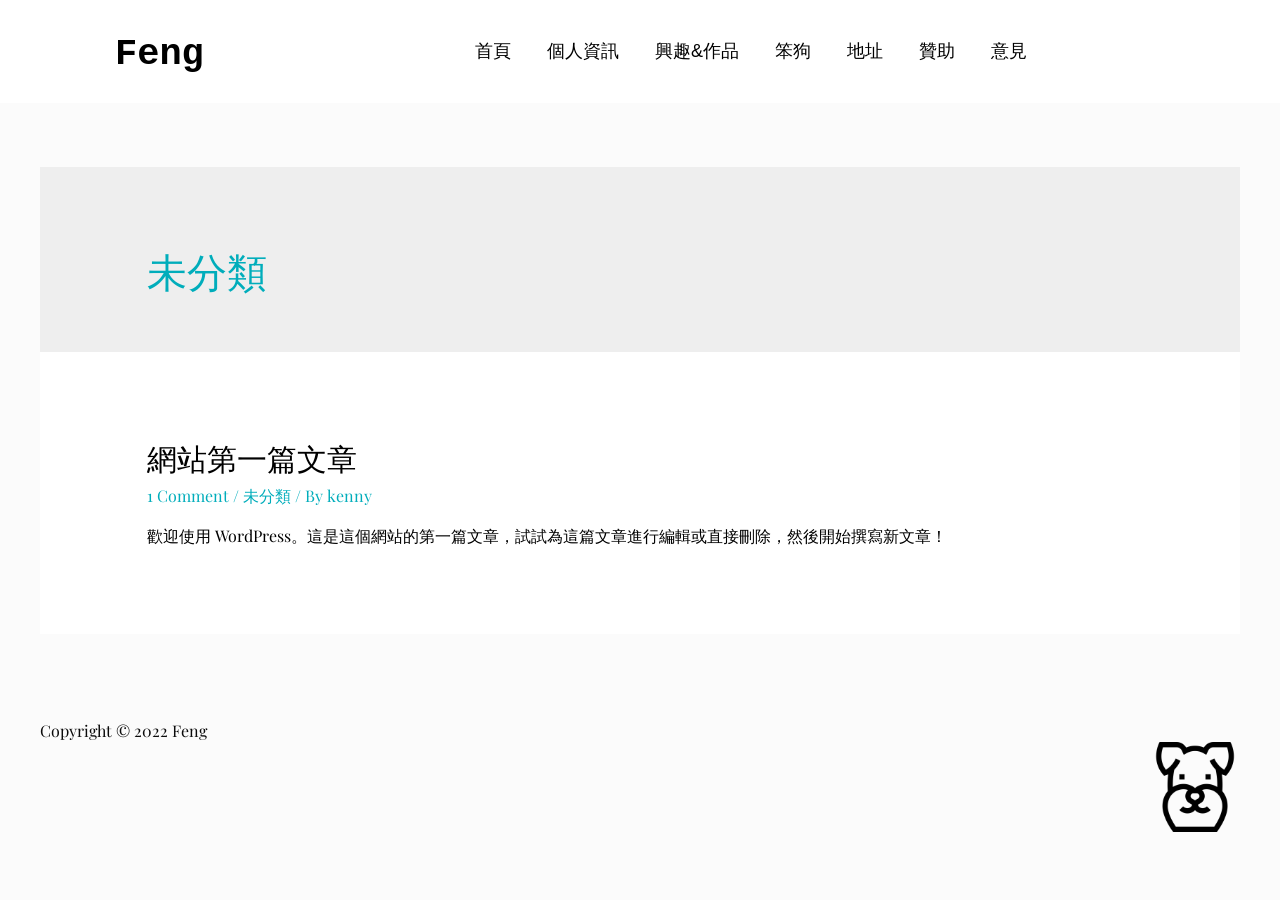
<file: category/uncategorized/index.html>
<!DOCTYPE html>
<html lang="zh-TW">
<head>
<meta charset="UTF-8">
<meta name="viewport" content="width=device-width, initial-scale=1">
<link rel="profile" href="https://gmpg.org/xfn/11">

<title>未分類 &#8211; Feng</title>
<meta name="robots" content="max-image-preview:large">
<link rel="dns-prefetch" href="//fonts.googleapis.com">
<link rel="dns-prefetch" href="//s.w.org">
<link rel="alternate" type="application/rss+xml" title="訂閱《Feng》&raquo; 資訊提供" href="https://johess123.github.io/wordpressProject/feed/">
<link rel="alternate" type="application/rss+xml" title="訂閱《Feng》&raquo; 留言的資訊提供" href="https://johess123.github.io/wordpressProject/comments/feed/">
<link rel="alternate" type="application/rss+xml" title="訂閱《Feng》&raquo; 分類〈未分類〉的資訊提供" href="https://johess123.github.io/wordpressProject/category/uncategorized/feed/">
<script>
window._wpemojiSettings = {"baseUrl":"https:\/\/s.w.org\/images\/core\/emoji\/13.1.0\/72x72\/","ext":".png","svgUrl":"https:\/\/s.w.org\/images\/core\/emoji\/13.1.0\/svg\/","svgExt":".svg","source":{"concatemoji":"https:\/\/johess123.github.io\/wordpressProject\/wp-includes\/js\/wp-emoji-release.min.js?ver=5.9.3"}};
/*! This file is auto-generated */
!function(e,a,t){var n,r,o,i=a.createElement("canvas"),p=i.getContext&&i.getContext("2d");function s(e,t){var a=String.fromCharCode;p.clearRect(0,0,i.width,i.height),p.fillText(a.apply(this,e),0,0);e=i.toDataURL();return p.clearRect(0,0,i.width,i.height),p.fillText(a.apply(this,t),0,0),e===i.toDataURL()}function c(e){var t=a.createElement("script");t.src=e,t.defer=t.type="text/javascript",a.getElementsByTagName("head")[0].appendChild(t)}for(o=Array("flag","emoji"),t.supports={everything:!0,everythingExceptFlag:!0},r=0;r<o.length;r++)t.supports[o[r]]=function(e){if(!p||!p.fillText)return!1;switch(p.textBaseline="top",p.font="600 32px Arial",e){case"flag":return s([127987,65039,8205,9895,65039],[127987,65039,8203,9895,65039])?!1:!s([55356,56826,55356,56819],[55356,56826,8203,55356,56819])&&!s([55356,57332,56128,56423,56128,56418,56128,56421,56128,56430,56128,56423,56128,56447],[55356,57332,8203,56128,56423,8203,56128,56418,8203,56128,56421,8203,56128,56430,8203,56128,56423,8203,56128,56447]);case"emoji":return!s([10084,65039,8205,55357,56613],[10084,65039,8203,55357,56613])}return!1}(o[r]),t.supports.everything=t.supports.everything&&t.supports[o[r]],"flag"!==o[r]&&(t.supports.everythingExceptFlag=t.supports.everythingExceptFlag&&t.supports[o[r]]);t.supports.everythingExceptFlag=t.supports.everythingExceptFlag&&!t.supports.flag,t.DOMReady=!1,t.readyCallback=function(){t.DOMReady=!0},t.supports.everything||(n=function(){t.readyCallback()},a.addEventListener?(a.addEventListener("DOMContentLoaded",n,!1),e.addEventListener("load",n,!1)):(e.attachEvent("onload",n),a.attachEvent("onreadystatechange",function(){"complete"===a.readyState&&t.readyCallback()})),(n=t.source||{}).concatemoji?c(n.concatemoji):n.wpemoji&&n.twemoji&&(c(n.twemoji),c(n.wpemoji)))}(window,document,window._wpemojiSettings);
</script>
<style>img.wp-smiley,
img.emoji {
	display: inline !important;
	border: none !important;
	box-shadow: none !important;
	height: 1em !important;
	width: 1em !important;
	margin: 0 0.07em !important;
	vertical-align: -0.1em !important;
	background: none !important;
	padding: 0 !important;
}</style>
	<link rel="stylesheet" id="astra-theme-css-css" href="https://johess123.github.io/wordpressProject/wp-content/themes/astra/assets/css/minified/frontend.min.css?ver=3.7.10" media="all">
<style id="astra-theme-css-inline-css">html{font-size:100%;}a,.page-title{color:var(--ast-global-color-0);}a:hover,a:focus{color:var(--ast-global-color-1);}body,button,input,select,textarea,.ast-button,.ast-custom-button{font-family:'Playfair Display',serif;font-weight:400;font-size:16px;font-size:1rem;line-height:1.6;text-transform:none;}blockquote{color:var(--ast-global-color-3);}h1,.entry-content h1,.entry-content h1 a,h2,.entry-content h2,.entry-content h2 a,h3,.entry-content h3,.entry-content h3 a,h4,.entry-content h4,.entry-content h4 a,h5,.entry-content h5,.entry-content h5 a,h6,.entry-content h6,.entry-content h6 a,.site-title,.site-title a{font-family:'Playfair Display',serif;font-weight:700;text-transform:none;}.ast-site-identity .site-title a{color:#000000;}.site-title{font-size:35px;font-size:2.1875rem;display:none;}header .custom-logo-link img{max-width:300px;}.astra-logo-svg{width:300px;}.ast-archive-description .ast-archive-title{font-size:40px;font-size:2.5rem;}.site-header .site-description{font-size:15px;font-size:0.9375rem;display:none;}.entry-title{font-size:30px;font-size:1.875rem;}h1,.entry-content h1,.entry-content h1 a{font-size:42px;font-size:2.625rem;font-family:'Playfair Display',serif;text-transform:none;}h2,.entry-content h2,.entry-content h2 a{font-size:37px;font-size:2.3125rem;font-family:'Playfair Display',serif;text-transform:none;}h3,.entry-content h3,.entry-content h3 a{font-size:23px;font-size:1.4375rem;font-family:'Playfair Display',serif;text-transform:uppercase;}h4,.entry-content h4,.entry-content h4 a{font-size:18px;font-size:1.125rem;font-family:'Playfair Display',serif;text-transform:none;}h5,.entry-content h5,.entry-content h5 a{font-size:16px;font-size:1rem;font-family:'Playfair Display',serif;text-transform:none;}h6,.entry-content h6,.entry-content h6 a{font-size:15px;font-size:0.9375rem;font-family:'Playfair Display',serif;text-transform:none;}.ast-single-post .entry-title,.page-title{font-size:30px;font-size:1.875rem;}::selection{background-color:var(--ast-global-color-0);color:#ffffff;}body,h1,.entry-title a,.entry-content h1,.entry-content h1 a,h2,.entry-content h2,.entry-content h2 a,h3,.entry-content h3,.entry-content h3 a,h4,.entry-content h4,.entry-content h4 a,h5,.entry-content h5,.entry-content h5 a,h6,.entry-content h6,.entry-content h6 a{color:var(--ast-global-color-3);}.tagcloud a:hover,.tagcloud a:focus,.tagcloud a.current-item{color:#ffffff;border-color:var(--ast-global-color-0);background-color:var(--ast-global-color-0);}input:focus,input[type="text"]:focus,input[type="email"]:focus,input[type="url"]:focus,input[type="password"]:focus,input[type="reset"]:focus,input[type="search"]:focus,textarea:focus{border-color:var(--ast-global-color-0);}input[type="radio"]:checked,input[type=reset],input[type="checkbox"]:checked,input[type="checkbox"]:hover:checked,input[type="checkbox"]:focus:checked,input[type=range]::-webkit-slider-thumb{border-color:var(--ast-global-color-0);background-color:var(--ast-global-color-0);box-shadow:none;}.site-footer a:hover + .post-count,.site-footer a:focus + .post-count{background:var(--ast-global-color-0);border-color:var(--ast-global-color-0);}.single .nav-links .nav-previous,.single .nav-links .nav-next{color:var(--ast-global-color-0);}.entry-meta,.entry-meta *{line-height:1.45;color:var(--ast-global-color-0);}.entry-meta a:hover,.entry-meta a:hover *,.entry-meta a:focus,.entry-meta a:focus *,.page-links > .page-link,.page-links .page-link:hover,.post-navigation a:hover{color:var(--ast-global-color-1);}#cat option,.secondary .calendar_wrap thead a,.secondary .calendar_wrap thead a:visited{color:var(--ast-global-color-0);}.secondary .calendar_wrap #today,.ast-progress-val span{background:var(--ast-global-color-0);}.secondary a:hover + .post-count,.secondary a:focus + .post-count{background:var(--ast-global-color-0);border-color:var(--ast-global-color-0);}.calendar_wrap #today > a{color:#ffffff;}.page-links .page-link,.single .post-navigation a{color:var(--ast-global-color-0);}.widget-title{font-size:22px;font-size:1.375rem;color:var(--ast-global-color-3);}@media (max-width:921px){#ast-desktop-header{display:none;}}@media (min-width:921px){#ast-mobile-header{display:none;}}.wp-block-buttons.aligncenter{justify-content:center;}@media (max-width:782px){.entry-content .wp-block-columns .wp-block-column{margin-left:0px;}}@media (max-width:921px){.ast-separate-container .ast-article-post,.ast-separate-container .ast-article-single{padding:1.5em 2.14em;}.ast-separate-container #primary,.ast-separate-container #secondary{padding:1.5em 0;}#primary,#secondary{padding:1.5em 0;margin:0;}.ast-left-sidebar #content > .ast-container{display:flex;flex-direction:column-reverse;width:100%;}.ast-author-box img.avatar{margin:20px 0 0 0;}}@media (min-width:922px){.ast-separate-container.ast-right-sidebar #primary,.ast-separate-container.ast-left-sidebar #primary{border:0;}.search-no-results.ast-separate-container #primary{margin-bottom:4em;}}.elementor-button-wrapper .elementor-button{border-style:solid;text-decoration:none;border-top-width:0;border-right-width:0;border-left-width:0;border-bottom-width:0;}body .elementor-button.elementor-size-sm,body .elementor-button.elementor-size-xs,body .elementor-button.elementor-size-md,body .elementor-button.elementor-size-lg,body .elementor-button.elementor-size-xl,body .elementor-button{border-radius:0px;padding-top:15px;padding-right:30px;padding-bottom:15px;padding-left:30px;}.elementor-button-wrapper .elementor-button{border-color:var(--ast-global-color-0);background-color:var(--ast-global-color-0);}.elementor-button-wrapper .elementor-button:hover,.elementor-button-wrapper .elementor-button:focus{color:var(--ast-global-color-5);background-color:var(--ast-global-color-0);border-color:var(--ast-global-color-0);}.wp-block-button .wp-block-button__link ,.elementor-button-wrapper .elementor-button,.elementor-button-wrapper .elementor-button:visited{color:var(--ast-global-color-5);}.elementor-button-wrapper .elementor-button{font-family:'Playfair Display',serif;font-weight:400;line-height:1;text-transform:capitalize;}body .elementor-button.elementor-size-sm,body .elementor-button.elementor-size-xs,body .elementor-button.elementor-size-md,body .elementor-button.elementor-size-lg,body .elementor-button.elementor-size-xl,body .elementor-button{font-size:15px;font-size:0.9375rem;}.wp-block-button .wp-block-button__link:hover,.wp-block-button .wp-block-button__link:focus{color:var(--ast-global-color-5);background-color:var(--ast-global-color-0);border-color:var(--ast-global-color-0);}.wp-block-button .wp-block-button__link{border-style:solid;border-top-width:0;border-right-width:0;border-left-width:0;border-bottom-width:0;border-color:var(--ast-global-color-0);background-color:var(--ast-global-color-0);color:var(--ast-global-color-5);font-family:'Playfair Display',serif;font-weight:400;line-height:1;text-transform:capitalize;font-size:15px;font-size:0.9375rem;border-radius:0px;}.wp-block-buttons .wp-block-button .wp-block-button__link{padding-top:15px;padding-right:30px;padding-bottom:15px;padding-left:30px;}.menu-toggle,button,.ast-button,.ast-custom-button,.button,input#submit,input[type="button"],input[type="submit"],input[type="reset"]{border-style:solid;border-top-width:0;border-right-width:0;border-left-width:0;border-bottom-width:0;color:var(--ast-global-color-5);border-color:var(--ast-global-color-0);background-color:var(--ast-global-color-0);border-radius:0px;padding-top:15px;padding-right:30px;padding-bottom:15px;padding-left:30px;font-family:'Playfair Display',serif;font-weight:400;font-size:15px;font-size:0.9375rem;line-height:1;text-transform:capitalize;}button:focus,.menu-toggle:hover,button:hover,.ast-button:hover,.ast-custom-button:hover .button:hover,.ast-custom-button:hover ,input[type=reset]:hover,input[type=reset]:focus,input#submit:hover,input#submit:focus,input[type="button"]:hover,input[type="button"]:focus,input[type="submit"]:hover,input[type="submit"]:focus{color:var(--ast-global-color-5);background-color:var(--ast-global-color-0);border-color:var(--ast-global-color-0);}@media (min-width:544px){.ast-container{max-width:100%;}}@media (max-width:544px){.ast-separate-container .ast-article-post,.ast-separate-container .ast-article-single,.ast-separate-container .comments-title,.ast-separate-container .ast-archive-description{padding:1.5em 1em;}.ast-separate-container #content .ast-container{padding-left:0.54em;padding-right:0.54em;}.ast-separate-container .ast-comment-list li.depth-1{padding:1.5em 1em;margin-bottom:1.5em;}.ast-separate-container .ast-comment-list .bypostauthor{padding:.5em;}.ast-search-menu-icon.ast-dropdown-active .search-field{width:170px;}}@media (max-width:921px){.ast-mobile-header-stack .main-header-bar .ast-search-menu-icon{display:inline-block;}.ast-header-break-point.ast-header-custom-item-outside .ast-mobile-header-stack .main-header-bar .ast-search-icon{margin:0;}.ast-comment-avatar-wrap img{max-width:2.5em;}.ast-separate-container .ast-comment-list li.depth-1{padding:1.5em 2.14em;}.ast-separate-container .comment-respond{padding:2em 2.14em;}.ast-comment-meta{padding:0 1.8888em 1.3333em;}}body,.ast-separate-container{background-color:var(--ast-global-color-4);;background-image:none;;}.ast-no-sidebar.ast-separate-container .entry-content .alignfull {margin-left: -6.67em;margin-right: -6.67em;width: auto;}@media (max-width: 1200px) {.ast-no-sidebar.ast-separate-container .entry-content .alignfull {margin-left: -2.4em;margin-right: -2.4em;}}@media (max-width: 768px) {.ast-no-sidebar.ast-separate-container .entry-content .alignfull {margin-left: -2.14em;margin-right: -2.14em;}}@media (max-width: 544px) {.ast-no-sidebar.ast-separate-container .entry-content .alignfull {margin-left: -1em;margin-right: -1em;}}.ast-no-sidebar.ast-separate-container .entry-content .alignwide {margin-left: -20px;margin-right: -20px;}.ast-no-sidebar.ast-separate-container .entry-content .wp-block-column .alignfull,.ast-no-sidebar.ast-separate-container .entry-content .wp-block-column .alignwide {margin-left: auto;margin-right: auto;width: 100%;}@media (max-width:921px){.site-title{display:none;}.ast-archive-description .ast-archive-title{font-size:40px;}.site-header .site-description{display:none;}.entry-title{font-size:30px;}h1,.entry-content h1,.entry-content h1 a{font-size:35px;}h2,.entry-content h2,.entry-content h2 a{font-size:30px;}h3,.entry-content h3,.entry-content h3 a{font-size:23px;}h4,.entry-content h4,.entry-content h4 a{font-size:16px;font-size:1rem;}h5,.entry-content h5,.entry-content h5 a{font-size:16px;font-size:1rem;}h6,.entry-content h6,.entry-content h6 a{font-size:15px;font-size:0.9375rem;}.ast-single-post .entry-title,.page-title{font-size:30px;}}@media (max-width:544px){.site-title{display:none;}.ast-archive-description .ast-archive-title{font-size:40px;}.site-header .site-description{display:none;}.entry-title{font-size:30px;}h1,.entry-content h1,.entry-content h1 a{font-size:35px;}h2,.entry-content h2,.entry-content h2 a{font-size:30px;}h3,.entry-content h3,.entry-content h3 a{font-size:23px;}h4,.entry-content h4,.entry-content h4 a{font-size:16px;font-size:1rem;}h5,.entry-content h5,.entry-content h5 a{font-size:16px;font-size:1rem;}h6,.entry-content h6,.entry-content h6 a{font-size:15px;font-size:0.9375rem;}.ast-single-post .entry-title,.page-title{font-size:30px;}}@media (max-width:921px){html{font-size:91.2%;}}@media (max-width:544px){html{font-size:91.2%;}}@media (min-width:922px){.ast-container{max-width:1240px;}}@font-face {font-family: "Astra";src: url(https://johess123.github.io/wordpressProject/wp-content/themes/astra/assets/fonts/astra.woff) format("woff"),url(https://johess123.github.io/wordpressProject/wp-content/themes/astra/assets/fonts/astra.ttf) format("truetype"),url(https://johess123.github.io/wordpressProject/wp-content/themes/astra/assets/fonts/astra.svg#astra) format("svg");font-weight: normal;font-style: normal;font-display: fallback;}@media (min-width:922px){.main-header-menu .sub-menu .menu-item.ast-left-align-sub-menu:hover > .sub-menu,.main-header-menu .sub-menu .menu-item.ast-left-align-sub-menu.focus > .sub-menu{margin-left:-2px;}}.astra-icon-down_arrow::after {content: "\e900";font-family: Astra;}.astra-icon-close::after {content: "\e5cd";font-family: Astra;}.astra-icon-drag_handle::after {content: "\e25d";font-family: Astra;}.astra-icon-format_align_justify::after {content: "\e235";font-family: Astra;}.astra-icon-menu::after {content: "\e5d2";font-family: Astra;}.astra-icon-reorder::after {content: "\e8fe";font-family: Astra;}.astra-icon-search::after {content: "\e8b6";font-family: Astra;}.astra-icon-zoom_in::after {content: "\e56b";font-family: Astra;}.astra-icon-check-circle::after {content: "\e901";font-family: Astra;}.astra-icon-shopping-cart::after {content: "\f07a";font-family: Astra;}.astra-icon-shopping-bag::after {content: "\f290";font-family: Astra;}.astra-icon-shopping-basket::after {content: "\f291";font-family: Astra;}.astra-icon-circle-o::after {content: "\e903";font-family: Astra;}.astra-icon-certificate::after {content: "\e902";font-family: Astra;}blockquote {padding: 1.2em;}:root .has-ast-global-color-0-color{color:var(--ast-global-color-0);}:root .has-ast-global-color-0-background-color{background-color:var(--ast-global-color-0);}:root .wp-block-button .has-ast-global-color-0-color{color:var(--ast-global-color-0);}:root .wp-block-button .has-ast-global-color-0-background-color{background-color:var(--ast-global-color-0);}:root .has-ast-global-color-1-color{color:var(--ast-global-color-1);}:root .has-ast-global-color-1-background-color{background-color:var(--ast-global-color-1);}:root .wp-block-button .has-ast-global-color-1-color{color:var(--ast-global-color-1);}:root .wp-block-button .has-ast-global-color-1-background-color{background-color:var(--ast-global-color-1);}:root .has-ast-global-color-2-color{color:var(--ast-global-color-2);}:root .has-ast-global-color-2-background-color{background-color:var(--ast-global-color-2);}:root .wp-block-button .has-ast-global-color-2-color{color:var(--ast-global-color-2);}:root .wp-block-button .has-ast-global-color-2-background-color{background-color:var(--ast-global-color-2);}:root .has-ast-global-color-3-color{color:var(--ast-global-color-3);}:root .has-ast-global-color-3-background-color{background-color:var(--ast-global-color-3);}:root .wp-block-button .has-ast-global-color-3-color{color:var(--ast-global-color-3);}:root .wp-block-button .has-ast-global-color-3-background-color{background-color:var(--ast-global-color-3);}:root .has-ast-global-color-4-color{color:var(--ast-global-color-4);}:root .has-ast-global-color-4-background-color{background-color:var(--ast-global-color-4);}:root .wp-block-button .has-ast-global-color-4-color{color:var(--ast-global-color-4);}:root .wp-block-button .has-ast-global-color-4-background-color{background-color:var(--ast-global-color-4);}:root .has-ast-global-color-5-color{color:var(--ast-global-color-5);}:root .has-ast-global-color-5-background-color{background-color:var(--ast-global-color-5);}:root .wp-block-button .has-ast-global-color-5-color{color:var(--ast-global-color-5);}:root .wp-block-button .has-ast-global-color-5-background-color{background-color:var(--ast-global-color-5);}:root .has-ast-global-color-6-color{color:var(--ast-global-color-6);}:root .has-ast-global-color-6-background-color{background-color:var(--ast-global-color-6);}:root .wp-block-button .has-ast-global-color-6-color{color:var(--ast-global-color-6);}:root .wp-block-button .has-ast-global-color-6-background-color{background-color:var(--ast-global-color-6);}:root .has-ast-global-color-7-color{color:var(--ast-global-color-7);}:root .has-ast-global-color-7-background-color{background-color:var(--ast-global-color-7);}:root .wp-block-button .has-ast-global-color-7-color{color:var(--ast-global-color-7);}:root .wp-block-button .has-ast-global-color-7-background-color{background-color:var(--ast-global-color-7);}:root .has-ast-global-color-8-color{color:var(--ast-global-color-8);}:root .has-ast-global-color-8-background-color{background-color:var(--ast-global-color-8);}:root .wp-block-button .has-ast-global-color-8-color{color:var(--ast-global-color-8);}:root .wp-block-button .has-ast-global-color-8-background-color{background-color:var(--ast-global-color-8);}:root{--ast-global-color-0:#00adbb;--ast-global-color-1:#000000;--ast-global-color-2:#0a0a0a;--ast-global-color-3:#000000;--ast-global-color-4:#fbfbfb;--ast-global-color-5:#ffffff;--ast-global-color-6:#4dc6d0;--ast-global-color-7:#FBFCFF;--ast-global-color-8:#BFD1FF;}.ast-breadcrumbs .trail-browse,.ast-breadcrumbs .trail-items,.ast-breadcrumbs .trail-items li{display:inline-block;margin:0;padding:0;border:none;background:inherit;text-indent:0;}.ast-breadcrumbs .trail-browse{font-size:inherit;font-style:inherit;font-weight:inherit;color:inherit;}.ast-breadcrumbs .trail-items{list-style:none;}.trail-items li::after{padding:0 0.3em;content:"\00bb";}.trail-items li:last-of-type::after{display:none;}h1,.entry-content h1,h2,.entry-content h2,h3,.entry-content h3,h4,.entry-content h4,h5,.entry-content h5,h6,.entry-content h6{color:var(--ast-global-color-2);}@media (max-width:921px){.ast-builder-grid-row-container.ast-builder-grid-row-tablet-3-firstrow .ast-builder-grid-row > *:first-child,.ast-builder-grid-row-container.ast-builder-grid-row-tablet-3-lastrow .ast-builder-grid-row > *:last-child{grid-column:1 / -1;}}@media (max-width:544px){.ast-builder-grid-row-container.ast-builder-grid-row-mobile-3-firstrow .ast-builder-grid-row > *:first-child,.ast-builder-grid-row-container.ast-builder-grid-row-mobile-3-lastrow .ast-builder-grid-row > *:last-child{grid-column:1 / -1;}}[data-section*="section-hb-button-"] .menu-link{display:none;}@media (max-width:921px){.ast-header-button-1[data-section*="section-hb-button-"] .ast-builder-button-wrap .ast-custom-button{margin-top:5px;margin-bottom:15px;margin-left:20px;}}.ast-header-button-1[data-section="section-hb-button-1"]{display:flex;}@media (max-width:921px){.ast-header-break-point .ast-header-button-1[data-section="section-hb-button-1"]{display:none;}}@media (max-width:544px){.ast-header-break-point .ast-header-button-1[data-section="section-hb-button-1"]{display:none;}}.ast-builder-menu-1{font-family:Arial,Helvetica,Verdana,sans-serif;font-weight:normal;}.ast-builder-menu-1 .menu-item > .menu-link{font-size:18px;font-size:1.125rem;color:var(--ast-global-color-1);}.ast-builder-menu-1 .menu-item > .ast-menu-toggle{color:var(--ast-global-color-1);}.ast-builder-menu-1 .menu-item:hover > .menu-link,.ast-builder-menu-1 .inline-on-mobile .menu-item:hover > .ast-menu-toggle{color:var(--ast-global-color-0);}.ast-builder-menu-1 .menu-item:hover > .ast-menu-toggle{color:var(--ast-global-color-0);}.ast-builder-menu-1 .menu-item.current-menu-item > .menu-link,.ast-builder-menu-1 .inline-on-mobile .menu-item.current-menu-item > .ast-menu-toggle,.ast-builder-menu-1 .current-menu-ancestor > .menu-link{color:var(--ast-global-color-0);}.ast-builder-menu-1 .menu-item.current-menu-item > .ast-menu-toggle{color:var(--ast-global-color-0);}.ast-builder-menu-1 .sub-menu,.ast-builder-menu-1 .inline-on-mobile .sub-menu{border-top-width:1px;border-bottom-width:1px;border-right-width:1px;border-left-width:1px;border-color:#eaeaea;border-style:solid;width:1287px;border-radius:0px;}.ast-builder-menu-1 .main-header-menu > .menu-item > .sub-menu,.ast-builder-menu-1 .main-header-menu > .menu-item > .astra-full-megamenu-wrapper{margin-top:0px;}.ast-desktop .ast-builder-menu-1 .main-header-menu > .menu-item > .sub-menu:before,.ast-desktop .ast-builder-menu-1 .main-header-menu > .menu-item > .astra-full-megamenu-wrapper:before{height:calc( 0px + 5px );}.ast-builder-menu-1 .main-header-menu,.ast-header-break-point .ast-builder-menu-1 .main-header-menu{margin-right:200px;}.ast-desktop .ast-builder-menu-1 .menu-item .sub-menu .menu-link{border-style:none;}@media (max-width:921px){.ast-header-break-point .ast-builder-menu-1 .menu-item.menu-item-has-children > .ast-menu-toggle{top:0;}.ast-builder-menu-1 .menu-item-has-children > .menu-link:after{content:unset;}}@media (max-width:544px){.ast-header-break-point .ast-builder-menu-1 .menu-item.menu-item-has-children > .ast-menu-toggle{top:0;}}.ast-builder-menu-1{display:flex;}@media (max-width:921px){.ast-header-break-point .ast-builder-menu-1{display:flex;}}@media (max-width:544px){.ast-header-break-point .ast-builder-menu-1{display:flex;}}.ast-desktop .ast-menu-hover-style-underline > .menu-item > .menu-link:before,.ast-desktop .ast-menu-hover-style-overline > .menu-item > .menu-link:before {content: "";position: absolute;width: 100%;right: 50%;height: 1px;background-color: transparent;transform: scale(0,0) translate(-50%,0);transition: transform .3s ease-in-out,color .0s ease-in-out;}.ast-desktop .ast-menu-hover-style-underline > .menu-item:hover > .menu-link:before,.ast-desktop .ast-menu-hover-style-overline > .menu-item:hover > .menu-link:before {width: calc(100% - 1.2em);background-color: currentColor;transform: scale(1,1) translate(50%,0);}.ast-desktop .ast-menu-hover-style-underline > .menu-item > .menu-link:before {bottom: 0;}.ast-desktop .ast-menu-hover-style-overline > .menu-item > .menu-link:before {top: 0;}.ast-desktop .ast-menu-hover-style-zoom > .menu-item > .menu-link:hover {transition: all .3s ease;transform: scale(1.2);}.ast-builder-html-element img.alignnone{display:inline-block;}.ast-builder-html-element p:first-child{margin-top:0;}.ast-builder-html-element p:last-child{margin-bottom:0;}.ast-header-break-point .main-header-bar .ast-builder-html-element{line-height:1.85714285714286;}.ast-header-html-1 .ast-builder-html-element{font-size:15px;font-size:0.9375rem;}.ast-header-html-1{font-size:15px;font-size:0.9375rem;}.ast-header-html-1{display:flex;}@media (max-width:921px){.ast-header-break-point .ast-header-html-1{display:flex;}}@media (max-width:544px){.ast-header-break-point .ast-header-html-1{display:flex;}}.ast-footer-copyright{text-align:left;}.ast-footer-copyright {color:var(--ast-global-color-2);}@media (max-width:921px){.ast-footer-copyright{text-align:right;}}@media (max-width:544px){.ast-footer-copyright{text-align:center;}}.ast-footer-copyright.ast-builder-layout-element{display:flex;}@media (max-width:921px){.ast-header-break-point .ast-footer-copyright.ast-builder-layout-element{display:flex;}}@media (max-width:544px){.ast-header-break-point .ast-footer-copyright.ast-builder-layout-element{display:flex;}}.site-above-footer-wrap{padding-top:20px;padding-bottom:20px;}.site-above-footer-wrap[data-section="section-above-footer-builder"]{min-height:60px;}.site-above-footer-wrap[data-section="section-above-footer-builder"] .ast-builder-grid-row{max-width:1200px;margin-left:auto;margin-right:auto;}.site-above-footer-wrap[data-section="section-above-footer-builder"] .ast-builder-grid-row,.site-above-footer-wrap[data-section="section-above-footer-builder"] .site-footer-section{align-items:flex-start;}.site-above-footer-wrap[data-section="section-above-footer-builder"].ast-footer-row-inline .site-footer-section{display:flex;margin-bottom:0;}.ast-builder-grid-row-2-equal .ast-builder-grid-row{grid-template-columns:repeat( 2,1fr );}@media (max-width:921px){.site-above-footer-wrap[data-section="section-above-footer-builder"].ast-footer-row-tablet-inline .site-footer-section{display:flex;margin-bottom:0;}.site-above-footer-wrap[data-section="section-above-footer-builder"].ast-footer-row-tablet-stack .site-footer-section{display:block;margin-bottom:10px;}.ast-builder-grid-row-container.ast-builder-grid-row-tablet-2-equal .ast-builder-grid-row{grid-template-columns:repeat( 2,1fr );}}@media (max-width:544px){.site-above-footer-wrap[data-section="section-above-footer-builder"].ast-footer-row-mobile-inline .site-footer-section{display:flex;margin-bottom:0;}.site-above-footer-wrap[data-section="section-above-footer-builder"].ast-footer-row-mobile-stack .site-footer-section{display:block;margin-bottom:10px;}.ast-builder-grid-row-container.ast-builder-grid-row-mobile-full .ast-builder-grid-row{grid-template-columns:1fr;}}.site-above-footer-wrap[data-section="section-above-footer-builder"]{display:grid;}@media (max-width:921px){.ast-header-break-point .site-above-footer-wrap[data-section="section-above-footer-builder"]{display:grid;}}@media (max-width:544px){.ast-header-break-point .site-above-footer-wrap[data-section="section-above-footer-builder"]{display:grid;}}.footer-widget-area[data-section="sidebar-widgets-footer-widget-1"] .footer-widget-area-inner{text-align:center;}@media (max-width:921px){.footer-widget-area[data-section="sidebar-widgets-footer-widget-1"] .footer-widget-area-inner{text-align:center;}}@media (max-width:544px){.footer-widget-area[data-section="sidebar-widgets-footer-widget-1"] .footer-widget-area-inner{text-align:center;}}.footer-widget-area[data-section="sidebar-widgets-footer-widget-1"]{display:block;}@media (max-width:921px){.ast-header-break-point .footer-widget-area[data-section="sidebar-widgets-footer-widget-1"]{display:block;}}@media (max-width:544px){.ast-header-break-point .footer-widget-area[data-section="sidebar-widgets-footer-widget-1"]{display:block;}}.elementor-template-full-width .ast-container{display:block;}@media (max-width:544px){.elementor-element .elementor-wc-products .woocommerce[class*="columns-"] ul.products li.product{width:auto;margin:0;}.elementor-element .woocommerce .woocommerce-result-count{float:none;}}.ast-header-break-point .main-header-bar{border-bottom-width:0px;}@media (min-width:922px){.main-header-bar{border-bottom-width:0px;}}.ast-flex{-webkit-align-content:center;-ms-flex-line-pack:center;align-content:center;-webkit-box-align:center;-webkit-align-items:center;-moz-box-align:center;-ms-flex-align:center;align-items:center;}.main-header-bar{padding:1em 0;}.ast-site-identity{padding:0;}.header-main-layout-1 .ast-flex.main-header-container, .header-main-layout-3 .ast-flex.main-header-container{-webkit-align-content:center;-ms-flex-line-pack:center;align-content:center;-webkit-box-align:center;-webkit-align-items:center;-moz-box-align:center;-ms-flex-align:center;align-items:center;}.header-main-layout-1 .ast-flex.main-header-container, .header-main-layout-3 .ast-flex.main-header-container{-webkit-align-content:center;-ms-flex-line-pack:center;align-content:center;-webkit-box-align:center;-webkit-align-items:center;-moz-box-align:center;-ms-flex-align:center;align-items:center;}.main-header-menu .sub-menu .menu-item.menu-item-has-children > .menu-link:after{position:absolute;right:1em;top:50%;transform:translate(0,-50%) rotate(270deg);}.ast-header-break-point .main-header-bar .main-header-bar-navigation .page_item_has_children > .ast-menu-toggle::before, .ast-header-break-point .main-header-bar .main-header-bar-navigation .menu-item-has-children > .ast-menu-toggle::before, .ast-mobile-popup-drawer .main-header-bar-navigation .menu-item-has-children>.ast-menu-toggle::before, .ast-header-break-point .ast-mobile-header-wrap .main-header-bar-navigation .menu-item-has-children > .ast-menu-toggle::before{font-weight:bold;content:"\e900";font-family:Astra;text-decoration:inherit;display:inline-block;}.ast-header-break-point .main-navigation ul.sub-menu .menu-item .menu-link:before{content:"\e900";font-family:Astra;font-size:.65em;text-decoration:inherit;display:inline-block;transform:translate(0, -2px) rotateZ(270deg);margin-right:5px;}.widget_search .search-form:after{font-family:Astra;font-size:1.2em;font-weight:normal;content:"\e8b6";position:absolute;top:50%;right:15px;transform:translate(0, -50%);}.astra-search-icon::before{content:"\e8b6";font-family:Astra;font-style:normal;font-weight:normal;text-decoration:inherit;text-align:center;-webkit-font-smoothing:antialiased;-moz-osx-font-smoothing:grayscale;z-index:3;}.main-header-bar .main-header-bar-navigation .page_item_has_children > a:after, .main-header-bar .main-header-bar-navigation .menu-item-has-children > a:after, .site-header-focus-item .main-header-bar-navigation .menu-item-has-children > .menu-link:after{content:"\e900";display:inline-block;font-family:Astra;font-size:.6rem;font-weight:bold;text-rendering:auto;-webkit-font-smoothing:antialiased;-moz-osx-font-smoothing:grayscale;margin-left:10px;line-height:normal;}.ast-mobile-popup-drawer .main-header-bar-navigation .ast-submenu-expanded>.ast-menu-toggle::before{transform:rotateX(180deg);}.ast-header-break-point .main-header-bar-navigation .menu-item-has-children > .menu-link:after{display:none;}.ast-separate-container .blog-layout-1, .ast-separate-container .blog-layout-2, .ast-separate-container .blog-layout-3{background-color:transparent;background-image:none;}.ast-separate-container .ast-article-post{background-color:var(--ast-global-color-5);;background-image:none;;}.ast-separate-container .ast-article-single:not(.ast-related-post), .ast-separate-container .comments-area .comment-respond,.ast-separate-container .comments-area .ast-comment-list li, .ast-separate-container .ast-woocommerce-container, .ast-separate-container .error-404, .ast-separate-container .no-results, .single.ast-separate-container .ast-author-meta, .ast-separate-container .related-posts-title-wrapper, .ast-separate-container.ast-two-container #secondary .widget,.ast-separate-container .comments-count-wrapper, .ast-box-layout.ast-plain-container .site-content,.ast-padded-layout.ast-plain-container .site-content, .ast-separate-container .comments-area .comments-title{background-color:var(--ast-global-color-5);;background-image:none;;}.ast-mobile-header-content > *,.ast-desktop-header-content > * {padding: 10px 0;height: auto;}.ast-mobile-header-content > *:first-child,.ast-desktop-header-content > *:first-child {padding-top: 10px;}.ast-mobile-header-content > .ast-builder-menu,.ast-desktop-header-content > .ast-builder-menu {padding-top: 0;}.ast-mobile-header-content > *:last-child,.ast-desktop-header-content > *:last-child {padding-bottom: 0;}.ast-mobile-header-content .ast-search-menu-icon.ast-inline-search label,.ast-desktop-header-content .ast-search-menu-icon.ast-inline-search label {width: 100%;}.ast-desktop-header-content .main-header-bar-navigation .ast-submenu-expanded > .ast-menu-toggle::before {transform: rotateX(180deg);}#ast-desktop-header .ast-desktop-header-content,.ast-mobile-header-content .ast-search-icon,.ast-desktop-header-content .ast-search-icon,.ast-mobile-header-wrap .ast-mobile-header-content,.ast-main-header-nav-open.ast-popup-nav-open .ast-mobile-header-wrap .ast-mobile-header-content,.ast-main-header-nav-open.ast-popup-nav-open .ast-desktop-header-content {display: none;}.ast-main-header-nav-open.ast-header-break-point #ast-desktop-header .ast-desktop-header-content,.ast-main-header-nav-open.ast-header-break-point .ast-mobile-header-wrap .ast-mobile-header-content {display: block;}.ast-desktop .ast-desktop-header-content .astra-menu-animation-slide-up > .menu-item > .sub-menu,.ast-desktop .ast-desktop-header-content .astra-menu-animation-slide-up > .menu-item .menu-item > .sub-menu,.ast-desktop .ast-desktop-header-content .astra-menu-animation-slide-down > .menu-item > .sub-menu,.ast-desktop .ast-desktop-header-content .astra-menu-animation-slide-down > .menu-item .menu-item > .sub-menu,.ast-desktop .ast-desktop-header-content .astra-menu-animation-fade > .menu-item > .sub-menu,.ast-desktop .ast-desktop-header-content .astra-menu-animation-fade > .menu-item .menu-item > .sub-menu {opacity: 1;visibility: visible;}.ast-hfb-header.ast-default-menu-enable.ast-header-break-point .ast-mobile-header-wrap .ast-mobile-header-content .main-header-bar-navigation {width: unset;margin: unset;}.ast-mobile-header-content.content-align-flex-end .main-header-bar-navigation .menu-item-has-children > .ast-menu-toggle,.ast-desktop-header-content.content-align-flex-end .main-header-bar-navigation .menu-item-has-children > .ast-menu-toggle {left: calc( 20px - 0.907em);}.ast-mobile-header-content .ast-search-menu-icon,.ast-mobile-header-content .ast-search-menu-icon.slide-search,.ast-desktop-header-content .ast-search-menu-icon,.ast-desktop-header-content .ast-search-menu-icon.slide-search {width: 100%;position: relative;display: block;right: auto;transform: none;}.ast-mobile-header-content .ast-search-menu-icon.slide-search .search-form,.ast-mobile-header-content .ast-search-menu-icon .search-form,.ast-desktop-header-content .ast-search-menu-icon.slide-search .search-form,.ast-desktop-header-content .ast-search-menu-icon .search-form {right: 0;visibility: visible;opacity: 1;position: relative;top: auto;transform: none;padding: 0;display: block;overflow: hidden;}.ast-mobile-header-content .ast-search-menu-icon.ast-inline-search .search-field,.ast-mobile-header-content .ast-search-menu-icon .search-field,.ast-desktop-header-content .ast-search-menu-icon.ast-inline-search .search-field,.ast-desktop-header-content .ast-search-menu-icon .search-field {width: 100%;padding-right: 5.5em;}.ast-mobile-header-content .ast-search-menu-icon .search-submit,.ast-desktop-header-content .ast-search-menu-icon .search-submit {display: block;position: absolute;height: 100%;top: 0;right: 0;padding: 0 1em;border-radius: 0;}.ast-hfb-header.ast-default-menu-enable.ast-header-break-point .ast-mobile-header-wrap .ast-mobile-header-content .main-header-bar-navigation ul .sub-menu .menu-link {padding-left: 30px;}.ast-hfb-header.ast-default-menu-enable.ast-header-break-point .ast-mobile-header-wrap .ast-mobile-header-content .main-header-bar-navigation .sub-menu .menu-item .menu-item .menu-link {padding-left: 40px;}.ast-mobile-popup-drawer.active .ast-mobile-popup-inner{background-color:#f9f9f9;;}.ast-mobile-header-wrap .ast-mobile-header-content, .ast-desktop-header-content{background-color:#f9f9f9;;}.ast-mobile-popup-content > *, .ast-mobile-header-content > *, .ast-desktop-popup-content > *, .ast-desktop-header-content > *{padding-top:0px;padding-bottom:0px;}.content-align-flex-start .ast-builder-layout-element{justify-content:flex-start;}.content-align-flex-start .main-header-menu{text-align:left;}.ast-mobile-popup-drawer.active .menu-toggle-close{color:#3a3a3a;}.ast-mobile-header-wrap .ast-primary-header-bar,.ast-primary-header-bar .site-primary-header-wrap{min-height:70px;}.ast-desktop .ast-primary-header-bar .main-header-menu > .menu-item{line-height:70px;}#masthead .ast-container,.site-header-focus-item + .ast-breadcrumbs-wrapper{max-width:100%;padding-left:35px;padding-right:35px;}@media (max-width:921px){#masthead .ast-mobile-header-wrap .ast-primary-header-bar,#masthead .ast-mobile-header-wrap .ast-below-header-bar{padding-left:20px;padding-right:20px;}}.ast-header-break-point .ast-primary-header-bar{border-bottom-width:0px;border-bottom-color:#eaeaea;border-bottom-style:solid;}@media (min-width:922px){.ast-primary-header-bar{border-bottom-width:0px;border-bottom-color:#eaeaea;border-bottom-style:solid;}}.ast-primary-header-bar{background-color:var(--ast-global-color-5);;background-image:none;;}.ast-primary-header-bar{display:block;}@media (max-width:921px){.ast-header-break-point .ast-primary-header-bar{display:grid;}}@media (max-width:544px){.ast-header-break-point .ast-primary-header-bar{display:grid;}}[data-section="section-header-mobile-trigger"] .ast-button-wrap .ast-mobile-menu-trigger-fill{color:var(--ast-global-color-4);border:none;background:var(--ast-global-color-0);border-radius:2px;}[data-section="section-header-mobile-trigger"] .ast-button-wrap .mobile-menu-toggle-icon .ast-mobile-svg{width:20px;height:20px;fill:var(--ast-global-color-4);}[data-section="section-header-mobile-trigger"] .ast-button-wrap .mobile-menu-wrap .mobile-menu{color:var(--ast-global-color-4);}:root{--e-global-color-astglobalcolor0:#00adbb;--e-global-color-astglobalcolor1:#000000;--e-global-color-astglobalcolor2:#0a0a0a;--e-global-color-astglobalcolor3:#000000;--e-global-color-astglobalcolor4:#fbfbfb;--e-global-color-astglobalcolor5:#ffffff;--e-global-color-astglobalcolor6:#4dc6d0;--e-global-color-astglobalcolor7:#FBFCFF;--e-global-color-astglobalcolor8:#BFD1FF;}.comment-reply-title{font-size:26px;font-size:1.625rem;}.ast-comment-meta{line-height:1.666666667;color:var(--ast-global-color-0);font-size:13px;font-size:0.8125rem;}.ast-comment-list #cancel-comment-reply-link{font-size:16px;font-size:1rem;}.comments-count-wrapper {padding: 2em 0;}.comments-count-wrapper .comments-title {font-weight: normal;word-wrap: break-word;}.ast-comment-list {margin: 0;word-wrap: break-word;padding-bottom: 0.5em;list-style: none;}.ast-comment-list li {list-style: none;}.ast-comment-list li.depth-1 .ast-comment,.ast-comment-list li.depth-2 .ast-comment {border-bottom: 1px solid #eeeeee;}.ast-comment-list .comment-respond {padding: 1em 0;border-bottom: 1px solid #eeeeee;}.ast-comment-list .comment-respond .comment-reply-title {margin-top: 0;padding-top: 0;}.ast-comment-list .comment-respond p {margin-bottom: .5em;}.ast-comment-list .ast-comment-edit-reply-wrap {-js-display: flex;display: flex;justify-content: flex-end;}.ast-comment-list .ast-edit-link {flex: 1;}.ast-comment-list .comment-awaiting-moderation {margin-bottom: 0;}.ast-comment {padding: 1em 0;}.ast-comment-avatar-wrap img {border-radius: 50%;}.ast-comment-content {clear: both;}.ast-comment-cite-wrap {text-align: left;}.ast-comment-cite-wrap cite {font-style: normal;}.comment-reply-title {padding-top: 1em;font-weight: normal;line-height: 1.65;}.ast-comment-meta {margin-bottom: 0.5em;}.comments-area {border-top: 1px solid #eeeeee;margin-top: 2em;}.comments-area .comment-form-comment {width: 100%;border: none;margin: 0;padding: 0;}.comments-area .comment-notes,.comments-area .comment-textarea,.comments-area .form-allowed-tags {margin-bottom: 1.5em;}.comments-area .form-submit {margin-bottom: 0;}.comments-area textarea#comment,.comments-area .ast-comment-formwrap input[type="text"] {width: 100%;border-radius: 0;vertical-align: middle;margin-bottom: 10px;}.comments-area .no-comments {margin-top: 0.5em;margin-bottom: 0.5em;}.comments-area p.logged-in-as {margin-bottom: 1em;}.ast-separate-container .comments-count-wrapper {background-color: #fff;padding: 2em 6.67em 0;}@media (max-width: 1200px) {.ast-separate-container .comments-count-wrapper {padding: 2em 3.34em;}}.ast-separate-container .comments-area {border-top: 0;}.ast-separate-container .ast-comment-list {padding-bottom: 0;}.ast-separate-container .ast-comment-list li {background-color: #fff;}.ast-separate-container .ast-comment-list li.depth-1 {padding: 4em 6.67em;margin-bottom: 2em;}@media (max-width: 1200px) {.ast-separate-container .ast-comment-list li.depth-1 {padding: 3em 3.34em;}}.ast-separate-container .ast-comment-list li.depth-1 .children li {padding-bottom: 0;padding-top: 0;margin-bottom: 0;}.ast-separate-container .ast-comment-list li.depth-1 .ast-comment,.ast-separate-container .ast-comment-list li.depth-2 .ast-comment {border-bottom: 0;}.ast-separate-container .ast-comment-list .comment-respond {padding-top: 0;padding-bottom: 1em;background-color: transparent;}.ast-separate-container .ast-comment-list .pingback p {margin-bottom: 0;}.ast-separate-container .ast-comment-list .bypostauthor {padding: 2em;margin-bottom: 1em;}.ast-separate-container .ast-comment-list .bypostauthor li {background: transparent;margin-bottom: 0;padding: 0 0 0 2em;}.ast-separate-container .comment-respond {background-color: #fff;padding: 4em 6.67em;border-bottom: 0;} @media (max-width: 1200px) { .ast-separate-container .comment-respond { padding: 3em 2.34em; } }.ast-separate-container .comment-reply-title {padding-top: 0;}.comment-content a {word-wrap: break-word;}.comment-form-legend {margin-bottom: unset;padding: 0 0.5em;}.ast-comment-list .children {margin-left: 2em;}@media (max-width: 992px) {.ast-comment-list .children {margin-left: 1em;}}.ast-comment-list #cancel-comment-reply-link {white-space: nowrap;font-size: 15px;font-size: 1rem;margin-left: 1em;}.ast-comment-avatar-wrap {float: left;clear: right;margin-right: 1.33333em;}.ast-comment-meta-wrap {float: left;clear: right;padding: 0 0 1.33333em;}.ast-comment-time .timendate,.ast-comment-time .reply {margin-right: 0.5em;}.comments-area #wp-comment-cookies-consent {margin-right: 10px;}.ast-page-builder-template .comments-area {padding-left: 20px;padding-right: 20px;margin-top: 0;margin-bottom: 2em;}.ast-separate-container .ast-comment-list .bypostauthor .bypostauthor {background: transparent;margin-bottom: 0;padding-right: 0;padding-bottom: 0;padding-top: 0;}@media (min-width:922px){.ast-separate-container .ast-comment-list li .comment-respond{padding-left:2.66666em;padding-right:2.66666em;}}@media (max-width:544px){.ast-separate-container .comments-count-wrapper{padding:1.5em 1em;}.ast-separate-container .ast-comment-list li.depth-1{padding:1.5em 1em;margin-bottom:1.5em;}.ast-separate-container .ast-comment-list .bypostauthor{padding:.5em;}.ast-separate-container .comment-respond{padding:1.5em 1em;}.ast-separate-container .ast-comment-list .bypostauthor li{padding:0 0 0 .5em;}.ast-comment-list .children{margin-left:0.66666em;}}@media (max-width:921px){.ast-comment-avatar-wrap img{max-width:2.5em;}.comments-area{margin-top:1.5em;}.ast-separate-container .comments-count-wrapper{padding:2em 2.14em;}.ast-separate-container .ast-comment-list li.depth-1{padding:1.5em 2.14em;}.ast-separate-container .comment-respond{padding:2em 2.14em;}}@media (max-width:921px){.ast-comment-avatar-wrap{margin-right:0.5em;}}</style>
<link rel="stylesheet" id="astra-google-fonts-css" href="https://fonts.googleapis.com/css?family=Playfair+Display%3A400%2C700&#038;display=fallback&#038;ver=3.7.10" media="all">
<link rel="stylesheet" id="wp-block-library-css" href="https://johess123.github.io/wordpressProject/wp-includes/css/dist/block-library/style.min.css?ver=5.9.3" media="all">
<style id="global-styles-inline-css">body{--wp--preset--color--black: #000000;--wp--preset--color--cyan-bluish-gray: #abb8c3;--wp--preset--color--white: #ffffff;--wp--preset--color--pale-pink: #f78da7;--wp--preset--color--vivid-red: #cf2e2e;--wp--preset--color--luminous-vivid-orange: #ff6900;--wp--preset--color--luminous-vivid-amber: #fcb900;--wp--preset--color--light-green-cyan: #7bdcb5;--wp--preset--color--vivid-green-cyan: #00d084;--wp--preset--color--pale-cyan-blue: #8ed1fc;--wp--preset--color--vivid-cyan-blue: #0693e3;--wp--preset--color--vivid-purple: #9b51e0;--wp--preset--color--ast-global-color-0: var(--ast-global-color-0);--wp--preset--color--ast-global-color-1: var(--ast-global-color-1);--wp--preset--color--ast-global-color-2: var(--ast-global-color-2);--wp--preset--color--ast-global-color-3: var(--ast-global-color-3);--wp--preset--color--ast-global-color-4: var(--ast-global-color-4);--wp--preset--color--ast-global-color-5: var(--ast-global-color-5);--wp--preset--color--ast-global-color-6: var(--ast-global-color-6);--wp--preset--color--ast-global-color-7: var(--ast-global-color-7);--wp--preset--color--ast-global-color-8: var(--ast-global-color-8);--wp--preset--gradient--vivid-cyan-blue-to-vivid-purple: linear-gradient(135deg,rgba(6,147,227,1) 0%,rgb(155,81,224) 100%);--wp--preset--gradient--light-green-cyan-to-vivid-green-cyan: linear-gradient(135deg,rgb(122,220,180) 0%,rgb(0,208,130) 100%);--wp--preset--gradient--luminous-vivid-amber-to-luminous-vivid-orange: linear-gradient(135deg,rgba(252,185,0,1) 0%,rgba(255,105,0,1) 100%);--wp--preset--gradient--luminous-vivid-orange-to-vivid-red: linear-gradient(135deg,rgba(255,105,0,1) 0%,rgb(207,46,46) 100%);--wp--preset--gradient--very-light-gray-to-cyan-bluish-gray: linear-gradient(135deg,rgb(238,238,238) 0%,rgb(169,184,195) 100%);--wp--preset--gradient--cool-to-warm-spectrum: linear-gradient(135deg,rgb(74,234,220) 0%,rgb(151,120,209) 20%,rgb(207,42,186) 40%,rgb(238,44,130) 60%,rgb(251,105,98) 80%,rgb(254,248,76) 100%);--wp--preset--gradient--blush-light-purple: linear-gradient(135deg,rgb(255,206,236) 0%,rgb(152,150,240) 100%);--wp--preset--gradient--blush-bordeaux: linear-gradient(135deg,rgb(254,205,165) 0%,rgb(254,45,45) 50%,rgb(107,0,62) 100%);--wp--preset--gradient--luminous-dusk: linear-gradient(135deg,rgb(255,203,112) 0%,rgb(199,81,192) 50%,rgb(65,88,208) 100%);--wp--preset--gradient--pale-ocean: linear-gradient(135deg,rgb(255,245,203) 0%,rgb(182,227,212) 50%,rgb(51,167,181) 100%);--wp--preset--gradient--electric-grass: linear-gradient(135deg,rgb(202,248,128) 0%,rgb(113,206,126) 100%);--wp--preset--gradient--midnight: linear-gradient(135deg,rgb(2,3,129) 0%,rgb(40,116,252) 100%);--wp--preset--duotone--dark-grayscale: url('#wp-duotone-dark-grayscale');--wp--preset--duotone--grayscale: url('#wp-duotone-grayscale');--wp--preset--duotone--purple-yellow: url('#wp-duotone-purple-yellow');--wp--preset--duotone--blue-red: url('#wp-duotone-blue-red');--wp--preset--duotone--midnight: url('#wp-duotone-midnight');--wp--preset--duotone--magenta-yellow: url('#wp-duotone-magenta-yellow');--wp--preset--duotone--purple-green: url('#wp-duotone-purple-green');--wp--preset--duotone--blue-orange: url('#wp-duotone-blue-orange');--wp--preset--font-size--small: 13px;--wp--preset--font-size--medium: 20px;--wp--preset--font-size--large: 36px;--wp--preset--font-size--x-large: 42px;}body { margin: 0; }.wp-site-blocks > .alignleft { float: left; margin-right: 2em; }.wp-site-blocks > .alignright { float: right; margin-left: 2em; }.wp-site-blocks > .aligncenter { justify-content: center; margin-left: auto; margin-right: auto; }.has-black-color{color: var(--wp--preset--color--black) !important;}.has-cyan-bluish-gray-color{color: var(--wp--preset--color--cyan-bluish-gray) !important;}.has-white-color{color: var(--wp--preset--color--white) !important;}.has-pale-pink-color{color: var(--wp--preset--color--pale-pink) !important;}.has-vivid-red-color{color: var(--wp--preset--color--vivid-red) !important;}.has-luminous-vivid-orange-color{color: var(--wp--preset--color--luminous-vivid-orange) !important;}.has-luminous-vivid-amber-color{color: var(--wp--preset--color--luminous-vivid-amber) !important;}.has-light-green-cyan-color{color: var(--wp--preset--color--light-green-cyan) !important;}.has-vivid-green-cyan-color{color: var(--wp--preset--color--vivid-green-cyan) !important;}.has-pale-cyan-blue-color{color: var(--wp--preset--color--pale-cyan-blue) !important;}.has-vivid-cyan-blue-color{color: var(--wp--preset--color--vivid-cyan-blue) !important;}.has-vivid-purple-color{color: var(--wp--preset--color--vivid-purple) !important;}.has-ast-global-color-0-color{color: var(--wp--preset--color--ast-global-color-0) !important;}.has-ast-global-color-1-color{color: var(--wp--preset--color--ast-global-color-1) !important;}.has-ast-global-color-2-color{color: var(--wp--preset--color--ast-global-color-2) !important;}.has-ast-global-color-3-color{color: var(--wp--preset--color--ast-global-color-3) !important;}.has-ast-global-color-4-color{color: var(--wp--preset--color--ast-global-color-4) !important;}.has-ast-global-color-5-color{color: var(--wp--preset--color--ast-global-color-5) !important;}.has-ast-global-color-6-color{color: var(--wp--preset--color--ast-global-color-6) !important;}.has-ast-global-color-7-color{color: var(--wp--preset--color--ast-global-color-7) !important;}.has-ast-global-color-8-color{color: var(--wp--preset--color--ast-global-color-8) !important;}.has-black-background-color{background-color: var(--wp--preset--color--black) !important;}.has-cyan-bluish-gray-background-color{background-color: var(--wp--preset--color--cyan-bluish-gray) !important;}.has-white-background-color{background-color: var(--wp--preset--color--white) !important;}.has-pale-pink-background-color{background-color: var(--wp--preset--color--pale-pink) !important;}.has-vivid-red-background-color{background-color: var(--wp--preset--color--vivid-red) !important;}.has-luminous-vivid-orange-background-color{background-color: var(--wp--preset--color--luminous-vivid-orange) !important;}.has-luminous-vivid-amber-background-color{background-color: var(--wp--preset--color--luminous-vivid-amber) !important;}.has-light-green-cyan-background-color{background-color: var(--wp--preset--color--light-green-cyan) !important;}.has-vivid-green-cyan-background-color{background-color: var(--wp--preset--color--vivid-green-cyan) !important;}.has-pale-cyan-blue-background-color{background-color: var(--wp--preset--color--pale-cyan-blue) !important;}.has-vivid-cyan-blue-background-color{background-color: var(--wp--preset--color--vivid-cyan-blue) !important;}.has-vivid-purple-background-color{background-color: var(--wp--preset--color--vivid-purple) !important;}.has-ast-global-color-0-background-color{background-color: var(--wp--preset--color--ast-global-color-0) !important;}.has-ast-global-color-1-background-color{background-color: var(--wp--preset--color--ast-global-color-1) !important;}.has-ast-global-color-2-background-color{background-color: var(--wp--preset--color--ast-global-color-2) !important;}.has-ast-global-color-3-background-color{background-color: var(--wp--preset--color--ast-global-color-3) !important;}.has-ast-global-color-4-background-color{background-color: var(--wp--preset--color--ast-global-color-4) !important;}.has-ast-global-color-5-background-color{background-color: var(--wp--preset--color--ast-global-color-5) !important;}.has-ast-global-color-6-background-color{background-color: var(--wp--preset--color--ast-global-color-6) !important;}.has-ast-global-color-7-background-color{background-color: var(--wp--preset--color--ast-global-color-7) !important;}.has-ast-global-color-8-background-color{background-color: var(--wp--preset--color--ast-global-color-8) !important;}.has-black-border-color{border-color: var(--wp--preset--color--black) !important;}.has-cyan-bluish-gray-border-color{border-color: var(--wp--preset--color--cyan-bluish-gray) !important;}.has-white-border-color{border-color: var(--wp--preset--color--white) !important;}.has-pale-pink-border-color{border-color: var(--wp--preset--color--pale-pink) !important;}.has-vivid-red-border-color{border-color: var(--wp--preset--color--vivid-red) !important;}.has-luminous-vivid-orange-border-color{border-color: var(--wp--preset--color--luminous-vivid-orange) !important;}.has-luminous-vivid-amber-border-color{border-color: var(--wp--preset--color--luminous-vivid-amber) !important;}.has-light-green-cyan-border-color{border-color: var(--wp--preset--color--light-green-cyan) !important;}.has-vivid-green-cyan-border-color{border-color: var(--wp--preset--color--vivid-green-cyan) !important;}.has-pale-cyan-blue-border-color{border-color: var(--wp--preset--color--pale-cyan-blue) !important;}.has-vivid-cyan-blue-border-color{border-color: var(--wp--preset--color--vivid-cyan-blue) !important;}.has-vivid-purple-border-color{border-color: var(--wp--preset--color--vivid-purple) !important;}.has-ast-global-color-0-border-color{border-color: var(--wp--preset--color--ast-global-color-0) !important;}.has-ast-global-color-1-border-color{border-color: var(--wp--preset--color--ast-global-color-1) !important;}.has-ast-global-color-2-border-color{border-color: var(--wp--preset--color--ast-global-color-2) !important;}.has-ast-global-color-3-border-color{border-color: var(--wp--preset--color--ast-global-color-3) !important;}.has-ast-global-color-4-border-color{border-color: var(--wp--preset--color--ast-global-color-4) !important;}.has-ast-global-color-5-border-color{border-color: var(--wp--preset--color--ast-global-color-5) !important;}.has-ast-global-color-6-border-color{border-color: var(--wp--preset--color--ast-global-color-6) !important;}.has-ast-global-color-7-border-color{border-color: var(--wp--preset--color--ast-global-color-7) !important;}.has-ast-global-color-8-border-color{border-color: var(--wp--preset--color--ast-global-color-8) !important;}.has-vivid-cyan-blue-to-vivid-purple-gradient-background{background: var(--wp--preset--gradient--vivid-cyan-blue-to-vivid-purple) !important;}.has-light-green-cyan-to-vivid-green-cyan-gradient-background{background: var(--wp--preset--gradient--light-green-cyan-to-vivid-green-cyan) !important;}.has-luminous-vivid-amber-to-luminous-vivid-orange-gradient-background{background: var(--wp--preset--gradient--luminous-vivid-amber-to-luminous-vivid-orange) !important;}.has-luminous-vivid-orange-to-vivid-red-gradient-background{background: var(--wp--preset--gradient--luminous-vivid-orange-to-vivid-red) !important;}.has-very-light-gray-to-cyan-bluish-gray-gradient-background{background: var(--wp--preset--gradient--very-light-gray-to-cyan-bluish-gray) !important;}.has-cool-to-warm-spectrum-gradient-background{background: var(--wp--preset--gradient--cool-to-warm-spectrum) !important;}.has-blush-light-purple-gradient-background{background: var(--wp--preset--gradient--blush-light-purple) !important;}.has-blush-bordeaux-gradient-background{background: var(--wp--preset--gradient--blush-bordeaux) !important;}.has-luminous-dusk-gradient-background{background: var(--wp--preset--gradient--luminous-dusk) !important;}.has-pale-ocean-gradient-background{background: var(--wp--preset--gradient--pale-ocean) !important;}.has-electric-grass-gradient-background{background: var(--wp--preset--gradient--electric-grass) !important;}.has-midnight-gradient-background{background: var(--wp--preset--gradient--midnight) !important;}.has-small-font-size{font-size: var(--wp--preset--font-size--small) !important;}.has-medium-font-size{font-size: var(--wp--preset--font-size--medium) !important;}.has-large-font-size{font-size: var(--wp--preset--font-size--large) !important;}.has-x-large-font-size{font-size: var(--wp--preset--font-size--x-large) !important;}</style>
<!--[if IE]>
<script src='https://johess123.github.io/wordpressProject/wp-content/themes/astra/assets/js/minified/flexibility.min.js?ver=3.7.10' id='astra-flexibility-js'></script>
<script id='astra-flexibility-js-after'>
flexibility(document.documentElement);
</script>
<![endif]-->
<link rel="https://api.w.org/" href="https://johess123.github.io/wordpressProject/wp-json/">
<link rel="alternate" type="application/json" href="https://johess123.github.io/wordpressProject/wp-json/wp/v2/categories/1">
<link rel="EditURI" type="application/rsd+xml" title="RSD" href="https://johess123.github.io/wordpressProject/xmlrpc.php?rsd">
<link rel="wlwmanifest" type="application/wlwmanifest+xml" href="https://johess123.github.io/wordpressProject/wp-includes/wlwmanifest.xml"> 
<meta name="generator" content="WordPress 5.9.3">
<style>.recentcomments a{display:inline !important;padding:0 !important;margin:0 !important;}</style>
</head>

<body itemtype="https://schema.org/Blog" itemscope="itemscope" class="archive category category-uncategorized category-1 ast-inherit-site-logo-transparent ast-hfb-header ast-desktop ast-separate-container ast-two-container ast-no-sidebar astra-3.7.10 ast-full-width-primary-header elementor-default elementor-kit-143">
<svg xmlns="http://www.w3.org/2000/svg" viewbox="0 0 0 0" width="0" height="0" focusable="false" role="none" style="visibility: hidden; position: absolute; left: -9999px; overflow: hidden;"><defs><filter id="wp-duotone-dark-grayscale"><fecolormatrix color-interpolation-filters="sRGB" type="matrix" values=" .299 .587 .114 0 0 .299 .587 .114 0 0 .299 .587 .114 0 0 .299 .587 .114 0 0 "></fecolormatrix><fecomponenttransfer color-interpolation-filters="sRGB"><fefuncr type="table" tablevalues="0 0.49803921568627"></fefuncr><fefuncg type="table" tablevalues="0 0.49803921568627"></fefuncg><fefuncb type="table" tablevalues="0 0.49803921568627"></fefuncb><fefunca type="table" tablevalues="1 1"></fefunca></fecomponenttransfer><fecomposite in2="SourceGraphic" operator="in"></fecomposite></filter></defs></svg><svg xmlns="http://www.w3.org/2000/svg" viewbox="0 0 0 0" width="0" height="0" focusable="false" role="none" style="visibility: hidden; position: absolute; left: -9999px; overflow: hidden;"><defs><filter id="wp-duotone-grayscale"><fecolormatrix color-interpolation-filters="sRGB" type="matrix" values=" .299 .587 .114 0 0 .299 .587 .114 0 0 .299 .587 .114 0 0 .299 .587 .114 0 0 "></fecolormatrix><fecomponenttransfer color-interpolation-filters="sRGB"><fefuncr type="table" tablevalues="0 1"></fefuncr><fefuncg type="table" tablevalues="0 1"></fefuncg><fefuncb type="table" tablevalues="0 1"></fefuncb><fefunca type="table" tablevalues="1 1"></fefunca></fecomponenttransfer><fecomposite in2="SourceGraphic" operator="in"></fecomposite></filter></defs></svg><svg xmlns="http://www.w3.org/2000/svg" viewbox="0 0 0 0" width="0" height="0" focusable="false" role="none" style="visibility: hidden; position: absolute; left: -9999px; overflow: hidden;"><defs><filter id="wp-duotone-purple-yellow"><fecolormatrix color-interpolation-filters="sRGB" type="matrix" values=" .299 .587 .114 0 0 .299 .587 .114 0 0 .299 .587 .114 0 0 .299 .587 .114 0 0 "></fecolormatrix><fecomponenttransfer color-interpolation-filters="sRGB"><fefuncr type="table" tablevalues="0.54901960784314 0.98823529411765"></fefuncr><fefuncg type="table" tablevalues="0 1"></fefuncg><fefuncb type="table" tablevalues="0.71764705882353 0.25490196078431"></fefuncb><fefunca type="table" tablevalues="1 1"></fefunca></fecomponenttransfer><fecomposite in2="SourceGraphic" operator="in"></fecomposite></filter></defs></svg><svg xmlns="http://www.w3.org/2000/svg" viewbox="0 0 0 0" width="0" height="0" focusable="false" role="none" style="visibility: hidden; position: absolute; left: -9999px; overflow: hidden;"><defs><filter id="wp-duotone-blue-red"><fecolormatrix color-interpolation-filters="sRGB" type="matrix" values=" .299 .587 .114 0 0 .299 .587 .114 0 0 .299 .587 .114 0 0 .299 .587 .114 0 0 "></fecolormatrix><fecomponenttransfer color-interpolation-filters="sRGB"><fefuncr type="table" tablevalues="0 1"></fefuncr><fefuncg type="table" tablevalues="0 0.27843137254902"></fefuncg><fefuncb type="table" tablevalues="0.5921568627451 0.27843137254902"></fefuncb><fefunca type="table" tablevalues="1 1"></fefunca></fecomponenttransfer><fecomposite in2="SourceGraphic" operator="in"></fecomposite></filter></defs></svg><svg xmlns="http://www.w3.org/2000/svg" viewbox="0 0 0 0" width="0" height="0" focusable="false" role="none" style="visibility: hidden; position: absolute; left: -9999px; overflow: hidden;"><defs><filter id="wp-duotone-midnight"><fecolormatrix color-interpolation-filters="sRGB" type="matrix" values=" .299 .587 .114 0 0 .299 .587 .114 0 0 .299 .587 .114 0 0 .299 .587 .114 0 0 "></fecolormatrix><fecomponenttransfer color-interpolation-filters="sRGB"><fefuncr type="table" tablevalues="0 0"></fefuncr><fefuncg type="table" tablevalues="0 0.64705882352941"></fefuncg><fefuncb type="table" tablevalues="0 1"></fefuncb><fefunca type="table" tablevalues="1 1"></fefunca></fecomponenttransfer><fecomposite in2="SourceGraphic" operator="in"></fecomposite></filter></defs></svg><svg xmlns="http://www.w3.org/2000/svg" viewbox="0 0 0 0" width="0" height="0" focusable="false" role="none" style="visibility: hidden; position: absolute; left: -9999px; overflow: hidden;"><defs><filter id="wp-duotone-magenta-yellow"><fecolormatrix color-interpolation-filters="sRGB" type="matrix" values=" .299 .587 .114 0 0 .299 .587 .114 0 0 .299 .587 .114 0 0 .299 .587 .114 0 0 "></fecolormatrix><fecomponenttransfer color-interpolation-filters="sRGB"><fefuncr type="table" tablevalues="0.78039215686275 1"></fefuncr><fefuncg type="table" tablevalues="0 0.94901960784314"></fefuncg><fefuncb type="table" tablevalues="0.35294117647059 0.47058823529412"></fefuncb><fefunca type="table" tablevalues="1 1"></fefunca></fecomponenttransfer><fecomposite in2="SourceGraphic" operator="in"></fecomposite></filter></defs></svg><svg xmlns="http://www.w3.org/2000/svg" viewbox="0 0 0 0" width="0" height="0" focusable="false" role="none" style="visibility: hidden; position: absolute; left: -9999px; overflow: hidden;"><defs><filter id="wp-duotone-purple-green"><fecolormatrix color-interpolation-filters="sRGB" type="matrix" values=" .299 .587 .114 0 0 .299 .587 .114 0 0 .299 .587 .114 0 0 .299 .587 .114 0 0 "></fecolormatrix><fecomponenttransfer color-interpolation-filters="sRGB"><fefuncr type="table" tablevalues="0.65098039215686 0.40392156862745"></fefuncr><fefuncg type="table" tablevalues="0 1"></fefuncg><fefuncb type="table" tablevalues="0.44705882352941 0.4"></fefuncb><fefunca type="table" tablevalues="1 1"></fefunca></fecomponenttransfer><fecomposite in2="SourceGraphic" operator="in"></fecomposite></filter></defs></svg><svg xmlns="http://www.w3.org/2000/svg" viewbox="0 0 0 0" width="0" height="0" focusable="false" role="none" style="visibility: hidden; position: absolute; left: -9999px; overflow: hidden;"><defs><filter id="wp-duotone-blue-orange"><fecolormatrix color-interpolation-filters="sRGB" type="matrix" values=" .299 .587 .114 0 0 .299 .587 .114 0 0 .299 .587 .114 0 0 .299 .587 .114 0 0 "></fecolormatrix><fecomponenttransfer color-interpolation-filters="sRGB"><fefuncr type="table" tablevalues="0.098039215686275 1"></fefuncr><fefuncg type="table" tablevalues="0 0.66274509803922"></fefuncg><fefuncb type="table" tablevalues="0.84705882352941 0.41960784313725"></fefuncb><fefunca type="table" tablevalues="1 1"></fefunca></fecomponenttransfer><fecomposite in2="SourceGraphic" operator="in"></fecomposite></filter></defs></svg>
<a class="skip-link screen-reader-text" href="#content" role="link" title="Skip to content">
		Skip to content</a>

<div class="hfeed site" id="page">
			<header class="site-header header-main-layout-1 ast-primary-menu-enabled ast-hide-custom-menu-mobile ast-builder-menu-toggle-icon ast-mobile-header-inline" id="masthead" itemtype="https://schema.org/WPHeader" itemscope="itemscope" itemid="#masthead">
			<div id="ast-desktop-header" data-toggle-type="dropdown">
		<div class="ast-main-header-wrap main-header-bar-wrap ">
		<div class="ast-primary-header-bar ast-primary-header main-header-bar site-header-focus-item" data-section="section-primary-header-builder">
						<div class="site-primary-header-wrap ast-builder-grid-row-container site-header-focus-item ast-container" data-section="section-primary-header-builder">
				<div class="ast-builder-grid-row ast-builder-grid-row-has-sides ast-builder-grid-row-no-center">
											<div class="site-header-primary-section-left site-header-section ast-flex site-header-section-left">
									<div class="ast-builder-layout-element ast-flex site-header-focus-item ast-header-html-1" data-section="section-hb-html-1">
			<div class="ast-header-html inner-link-style-"><div class="ast-builder-html-element">
<h2 style="padding-left: 80px; text-align: center;"><a style="text-decoration: none; font-family: 'Courier New', Courier, monospace; color: black;" href="https://www.youtube.com/watch?v=qzwsQTY-99o&amp;ab_channel=%E5%91%A8%E6%9D%B0%E5%80%ABJayChou">Feng</a></h2>
</div></div>		</div>
								</div>
																									<div class="site-header-primary-section-right site-header-section ast-flex ast-grid-right-section">
										<div class="ast-builder-menu-1 ast-builder-menu ast-flex ast-builder-menu-1-focus-item ast-builder-layout-element site-header-focus-item" data-section="section-hb-menu-1">
			<div class="ast-main-header-bar-alignment"><div class="main-header-bar-navigation"><nav class="site-navigation ast-flex-grow-1 navigation-accessibility site-header-focus-item" id="primary-site-navigation" aria-label="Site Navigation" itemtype="https://schema.org/SiteNavigationElement" itemscope="itemscope"><div class="main-navigation ast-inline-flex"><ul id="ast-hf-menu-1" class="main-header-menu ast-menu-shadow ast-nav-menu ast-flex  submenu-with-border ast-menu-hover-style-zoom  stack-on-mobile">
<li id="menu-item-177" class="menu-item menu-item-type-custom menu-item-object-custom menu-item-177"><a href="#home" class="menu-link">首頁</a></li>
<li id="menu-item-178" class="menu-item menu-item-type-custom menu-item-object-custom menu-item-178"><a href="#about" class="menu-link">個人資訊</a></li>
<li id="menu-item-179" class="menu-item menu-item-type-custom menu-item-object-custom menu-item-179"><a href="#schedule" class="menu-link">興趣&#038;作品</a></li>
<li id="menu-item-10" class="menu-item menu-item-type-custom menu-item-object-custom menu-item-10"><a href="#speakers" class="menu-link">笨狗</a></li>
<li id="menu-item-12" class="menu-item menu-item-type-custom menu-item-object-custom menu-item-12"><a href="#venue" class="menu-link">地址</a></li>
<li id="menu-item-13" class="menu-item menu-item-type-custom menu-item-object-custom menu-item-13"><a href="#sponsors" class="menu-link">贊助</a></li>
<li id="menu-item-296" class="menu-item menu-item-type-custom menu-item-object-custom menu-item-296"><a href="#suggest" class="menu-link">意見</a></li>
</ul></div></nav></div></div>		</div>
									</div>
												</div>
					</div>
								</div>
			</div>
		<div class="ast-desktop-header-content content-align-flex-start ">
			</div>
</div> <!-- Main Header Bar Wrap -->
<div id="ast-mobile-header" class="ast-mobile-header-wrap " data-type="dropdown">
		<div class="ast-main-header-wrap main-header-bar-wrap">
		<div class="ast-primary-header-bar ast-primary-header main-header-bar site-primary-header-wrap site-header-focus-item ast-builder-grid-row-layout-default ast-builder-grid-row-tablet-layout-default ast-builder-grid-row-mobile-layout-default" data-section="section-primary-header-builder">
									<div class="ast-builder-grid-row ast-builder-grid-row-has-sides ast-builder-grid-row-no-center">
													<div class="site-header-primary-section-left site-header-section ast-flex site-header-section-left">
										<div class="ast-builder-layout-element ast-flex site-header-focus-item ast-header-html-1" data-section="section-hb-html-1">
			<div class="ast-header-html inner-link-style-"><div class="ast-builder-html-element">
<h2 style="padding-left: 80px; text-align: center;"><a style="text-decoration: none; font-family: 'Courier New', Courier, monospace; color: black;" href="https://www.youtube.com/watch?v=qzwsQTY-99o&amp;ab_channel=%E5%91%A8%E6%9D%B0%E5%80%ABJayChou">Feng</a></h2>
</div></div>		</div>
									</div>
																									<div class="site-header-primary-section-right site-header-section ast-flex ast-grid-right-section">
										<div class="ast-builder-layout-element ast-flex site-header-focus-item" data-section="section-header-mobile-trigger">
						<div class="ast-button-wrap">
				<button type="button" class="menu-toggle main-header-menu-toggle ast-mobile-menu-trigger-fill" aria-expanded="false">
					<span class="screen-reader-text">Main Menu</span>
					<span class="mobile-menu-toggle-icon">
						<span class="ahfb-svg-iconset ast-inline-flex svg-baseline"><svg class="ast-mobile-svg ast-menu-svg" fill="currentColor" version="1.1" xmlns="http://www.w3.org/2000/svg" width="24" height="24" viewbox="0 0 24 24"><path d="M3 13h18c0.552 0 1-0.448 1-1s-0.448-1-1-1h-18c-0.552 0-1 0.448-1 1s0.448 1 1 1zM3 7h18c0.552 0 1-0.448 1-1s-0.448-1-1-1h-18c-0.552 0-1 0.448-1 1s0.448 1 1 1zM3 19h18c0.552 0 1-0.448 1-1s-0.448-1-1-1h-18c-0.552 0-1 0.448-1 1s0.448 1 1 1z"></path></svg></span><span class="ahfb-svg-iconset ast-inline-flex svg-baseline"><svg class="ast-mobile-svg ast-close-svg" fill="currentColor" version="1.1" xmlns="http://www.w3.org/2000/svg" width="24" height="24" viewbox="0 0 24 24"><path d="M5.293 6.707l5.293 5.293-5.293 5.293c-0.391 0.391-0.391 1.024 0 1.414s1.024 0.391 1.414 0l5.293-5.293 5.293 5.293c0.391 0.391 1.024 0.391 1.414 0s0.391-1.024 0-1.414l-5.293-5.293 5.293-5.293c0.391-0.391 0.391-1.024 0-1.414s-1.024-0.391-1.414 0l-5.293 5.293-5.293-5.293c-0.391-0.391-1.024-0.391-1.414 0s-0.391 1.024 0 1.414z"></path></svg></span>					</span>
									</button>
			</div>
					</div>
									</div>
											</div>
						</div>
	</div>
		<div class="ast-mobile-header-content content-align-flex-start ">
				<div class="ast-builder-menu-1 ast-builder-menu ast-flex ast-builder-menu-1-focus-item ast-builder-layout-element site-header-focus-item" data-section="section-hb-menu-1">
			<div class="ast-main-header-bar-alignment"><div class="main-header-bar-navigation"><nav class="site-navigation ast-flex-grow-1 navigation-accessibility site-header-focus-item" id="primary-site-navigation" aria-label="Site Navigation" itemtype="https://schema.org/SiteNavigationElement" itemscope="itemscope"><div class="main-navigation ast-inline-flex"><ul id="ast-hf-menu-1" class="main-header-menu ast-menu-shadow ast-nav-menu ast-flex  submenu-with-border ast-menu-hover-style-zoom  stack-on-mobile">
<li class="menu-item menu-item-type-custom menu-item-object-custom menu-item-177"><a href="#home" class="menu-link">首頁</a></li>
<li class="menu-item menu-item-type-custom menu-item-object-custom menu-item-178"><a href="#about" class="menu-link">個人資訊</a></li>
<li class="menu-item menu-item-type-custom menu-item-object-custom menu-item-179"><a href="#schedule" class="menu-link">興趣&#038;作品</a></li>
<li class="menu-item menu-item-type-custom menu-item-object-custom menu-item-10"><a href="#speakers" class="menu-link">笨狗</a></li>
<li class="menu-item menu-item-type-custom menu-item-object-custom menu-item-12"><a href="#venue" class="menu-link">地址</a></li>
<li class="menu-item menu-item-type-custom menu-item-object-custom menu-item-13"><a href="#sponsors" class="menu-link">贊助</a></li>
<li class="menu-item menu-item-type-custom menu-item-object-custom menu-item-296"><a href="#suggest" class="menu-link">意見</a></li>
</ul></div></nav></div></div>		</div>
				<div class="ast-builder-layout-element ast-flex site-header-focus-item ast-header-button-1" data-section="section-hb-button-1">
			<div class="ast-builder-button-wrap ast-builder-button-size-">
<a class="ast-custom-button-link" href="#" target="_self"><div class="ast-custom-button">Buy Tickets</div></a><a class="menu-link" href="#" target="_self">Buy Tickets</a>
</div>		</div>
			</div>
</div>
		</header><!-- #masthead -->
			<div id="content" class="site-content">
		<div class="ast-container">
		

	<div id="primary" class="content-area primary">

		
		
				<section class="ast-archive-description">
										<h1 class="page-title ast-archive-title">未分類</h1>
																			</section>

				
					<main id="main" class="site-main">
				<div class="ast-row">
<article class="post-1 post type-post status-publish format-standard hentry category-uncategorized ast-col-sm-12 ast-article-post" id="post-1" itemtype="https://schema.org/CreativeWork" itemscope="itemscope">
		<div class="ast-post-format- ast-no-thumb blog-layout-1">
	<div class="post-content ast-col-md-12">
		<div class="ast-blog-featured-section post-thumb ast-col-md-12"></div>		<header class="entry-header">
			<h2 class="entry-title" itemprop="headline"><a href="https://johess123.github.io/wordpressProject/2022/04/26/hello-world/" rel="bookmark">網站第一篇文章</a></h2>			<div class="entry-meta">			<span class="comments-link">
				<a href="https://johess123.github.io/wordpressProject/2022/04/26/hello-world/#comments">1 Comment</a>			</span>

			 / <span class="cat-links"><a href="https://johess123.github.io/wordpressProject/category/uncategorized/" rel="category tag">未分類</a></span> / By <span class="posted-by vcard author" itemtype="https://schema.org/Person" itemscope="itemscope" itemprop="author">			<a title="View all posts by kenny" href="https://johess123.github.io/wordpressProject/author/kenny/" rel="author" class="url fn n" itemprop="url">
				<span class="author-name" itemprop="name">kenny</span>
			</a>
		</span>

		</div>		</header><!-- .entry-header -->
				<div class="entry-content clear" itemprop="text">
			<p>歡迎使用 WordPress。這是這個網站的第一篇文章，試試為這篇文章進行編輯或直接刪除，然後開始撰寫新文章！</p>
		</div>
<!-- .entry-content .clear -->
	</div>
<!-- .post-content -->
</div> <!-- .blog-layout-1 -->
	</article><!-- #post-## -->
</div>			</main><!-- #main -->
			
		
		
	</div>
<!-- #primary -->


	</div> <!-- ast-container -->
	</div>
<!-- #content -->
<footer class="site-footer" id="colophon" itemtype="https://schema.org/WPFooter" itemscope="itemscope" itemid="#colophon">
			<div class="site-above-footer-wrap ast-builder-grid-row-container site-footer-focus-item ast-builder-grid-row-2-equal ast-builder-grid-row-tablet-2-equal ast-builder-grid-row-mobile-full ast-footer-row-stack ast-footer-row-tablet-stack ast-footer-row-mobile-stack" data-section="section-above-footer-builder">
	<div class="ast-builder-grid-row-container-inner">
					<div class="ast-builder-footer-grid-columns site-above-footer-inner-wrap ast-builder-grid-row">
											<div class="site-footer-above-section-1 site-footer-section site-footer-section-1">
								<div class="ast-builder-layout-element ast-flex site-footer-focus-item ast-footer-copyright" data-section="section-footer-builder">
				<div class="ast-footer-copyright">
<p style="text-align: left;">Copyright © 2022 Feng</p>
</div>			</div>
						</div>
											<div class="site-footer-above-section-2 site-footer-section site-footer-section-2">
							<aside class="footer-widget-area widget-area site-footer-focus-item" data-section="sidebar-widgets-footer-widget-1" aria-label="Footer Widget 1">
			<div class="footer-widget-area-inner site-info-inner"><section id="block-12" class="widget widget_block widget_media_image">
<div class="wp-block-image"><figure class="alignright size-full is-resized"><a class="#top" href="#top" rel="#top"><img loading="lazy" src="https://johess123.github.io/wordpressProject/wp-content/uploads/2022/05/dog7-1.png" alt="" class="wp-image-256" width="90" height="90"></a></figure></div>
</section></div>		</aside>
						</div>
										</div>
			</div>

</div>
	</footer><!-- #colophon -->
	</div>
<!-- #page -->
<script id="astra-theme-js-js-extra">
var astra = {"break_point":"921","isRtl":""};
</script>
<script src="https://johess123.github.io/wordpressProject/wp-content/themes/astra/assets/js/minified/frontend.min.js?ver=3.7.10" id="astra-theme-js-js"></script>
			<script>
			/(trident|msie)/i.test(navigator.userAgent)&&document.getElementById&&window.addEventListener&&window.addEventListener("hashchange",function(){var t,e=location.hash.substring(1);/^[A-z0-9_-]+$/.test(e)&&(t=document.getElementById(e))&&(/^(?:a|select|input|button|textarea)$/i.test(t.tagName)||(t.tabIndex=-1),t.focus())},!1);
			</script>
				</body>
</html>
</file>
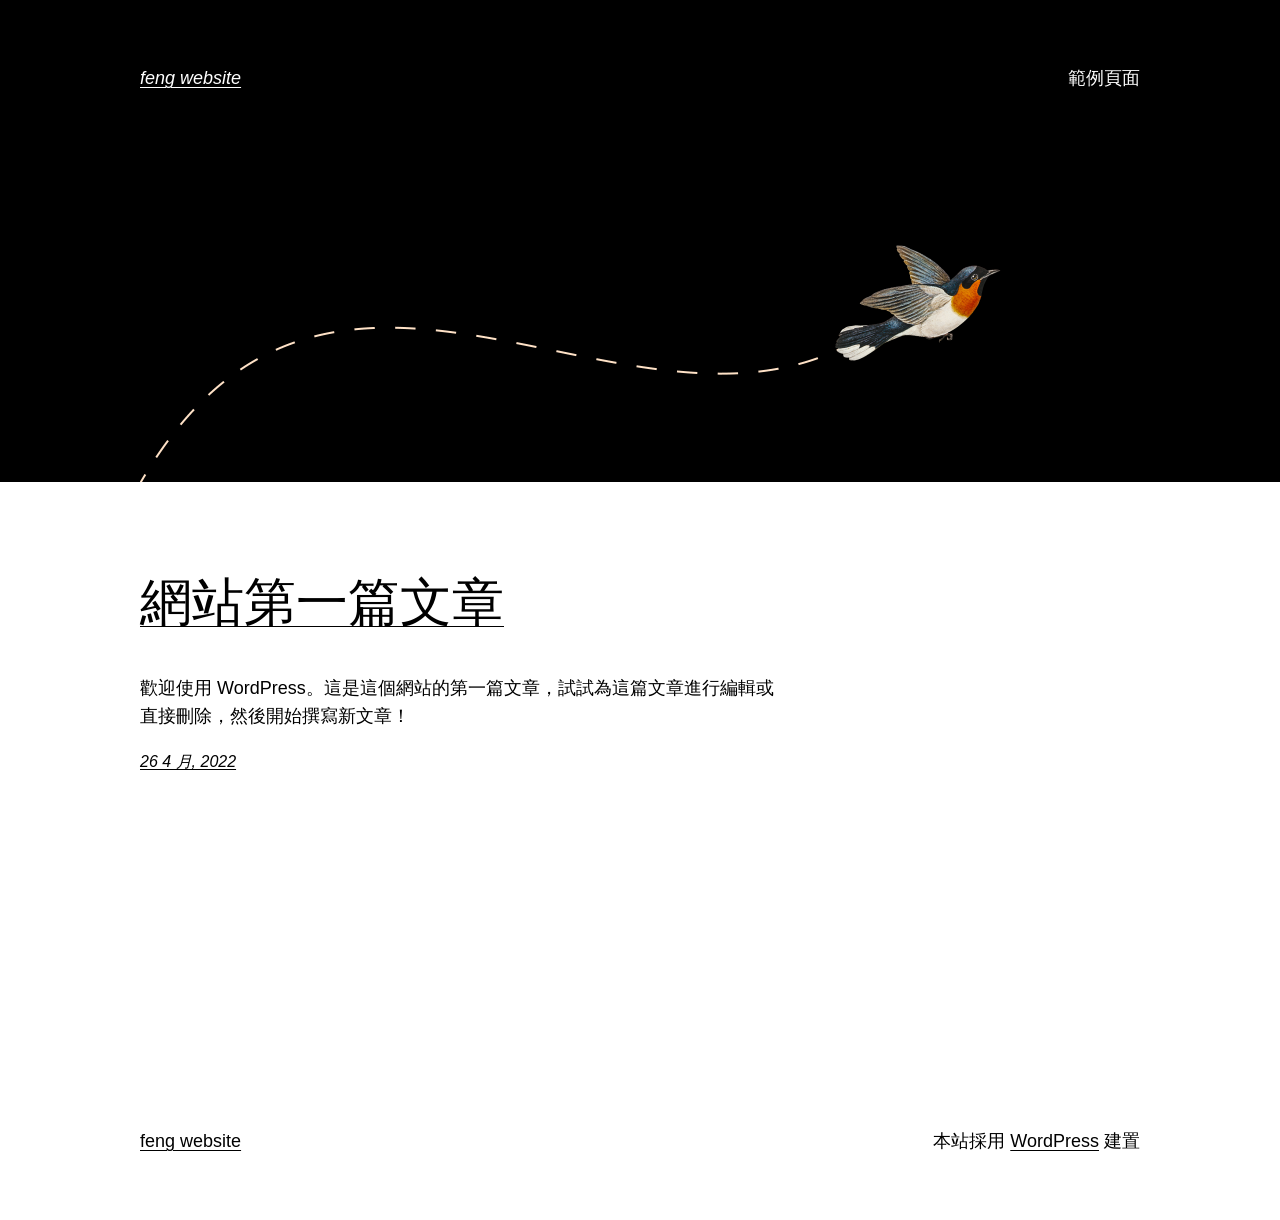
<file: wp-content/plugins/simply-static/static-files/simply-static-1-1650969902/index.html>
<!DOCTYPE html>
<html lang="zh-TW">
<head>
	<meta charset="UTF-8">
	<meta name="viewport" content="width=device-width, initial-scale=1">
<meta name="robots" content="max-image-preview:large">
<title>feng website &#8211; 全新的繁體中文 WordPress 網站</title>
<link rel="dns-prefetch" href="//s.w.org">
<link rel="alternate" type="application/rss+xml" title="訂閱《feng website》&raquo; 資訊提供" href="https://johess123.github.io/wordpressProject/feed/">
<link rel="alternate" type="application/rss+xml" title="訂閱《feng website》&raquo; 留言的資訊提供" href="https://johess123.github.io/wordpressProject/comments/feed/">
<script>
window._wpemojiSettings = {"baseUrl":"https:\/\/s.w.org\/images\/core\/emoji\/13.1.0\/72x72\/","ext":".png","svgUrl":"https:\/\/s.w.org\/images\/core\/emoji\/13.1.0\/svg\/","svgExt":".svg","source":{"concatemoji":"https:\/\/johess123.github.io\/wordpressProject\/wp-includes\/js\/wp-emoji-release.min.js?ver=5.9.3"}};
/*! This file is auto-generated */
!function(e,a,t){var n,r,o,i=a.createElement("canvas"),p=i.getContext&&i.getContext("2d");function s(e,t){var a=String.fromCharCode;p.clearRect(0,0,i.width,i.height),p.fillText(a.apply(this,e),0,0);e=i.toDataURL();return p.clearRect(0,0,i.width,i.height),p.fillText(a.apply(this,t),0,0),e===i.toDataURL()}function c(e){var t=a.createElement("script");t.src=e,t.defer=t.type="text/javascript",a.getElementsByTagName("head")[0].appendChild(t)}for(o=Array("flag","emoji"),t.supports={everything:!0,everythingExceptFlag:!0},r=0;r<o.length;r++)t.supports[o[r]]=function(e){if(!p||!p.fillText)return!1;switch(p.textBaseline="top",p.font="600 32px Arial",e){case"flag":return s([127987,65039,8205,9895,65039],[127987,65039,8203,9895,65039])?!1:!s([55356,56826,55356,56819],[55356,56826,8203,55356,56819])&&!s([55356,57332,56128,56423,56128,56418,56128,56421,56128,56430,56128,56423,56128,56447],[55356,57332,8203,56128,56423,8203,56128,56418,8203,56128,56421,8203,56128,56430,8203,56128,56423,8203,56128,56447]);case"emoji":return!s([10084,65039,8205,55357,56613],[10084,65039,8203,55357,56613])}return!1}(o[r]),t.supports.everything=t.supports.everything&&t.supports[o[r]],"flag"!==o[r]&&(t.supports.everythingExceptFlag=t.supports.everythingExceptFlag&&t.supports[o[r]]);t.supports.everythingExceptFlag=t.supports.everythingExceptFlag&&!t.supports.flag,t.DOMReady=!1,t.readyCallback=function(){t.DOMReady=!0},t.supports.everything||(n=function(){t.readyCallback()},a.addEventListener?(a.addEventListener("DOMContentLoaded",n,!1),e.addEventListener("load",n,!1)):(e.attachEvent("onload",n),a.attachEvent("onreadystatechange",function(){"complete"===a.readyState&&t.readyCallback()})),(n=t.source||{}).concatemoji?c(n.concatemoji):n.wpemoji&&n.twemoji&&(c(n.twemoji),c(n.wpemoji)))}(window,document,window._wpemojiSettings);
</script>
<style>img.wp-smiley,
img.emoji {
	display: inline !important;
	border: none !important;
	box-shadow: none !important;
	height: 1em !important;
	width: 1em !important;
	margin: 0 0.07em !important;
	vertical-align: -0.1em !important;
	background: none !important;
	padding: 0 !important;
}</style>
	<style id="wp-block-site-logo-inline-css">.wp-block-site-logo{line-height:0}.wp-block-site-logo a{display:inline-block}.wp-block-site-logo.is-default-size img{width:120px;height:auto}.wp-block-site-logo a,.wp-block-site-logo img{border-radius:inherit}.wp-block-site-logo.aligncenter{margin-left:auto;margin-right:auto;text-align:center}.wp-block-site-logo.is-style-rounded{border-radius:9999px}</style>
<style id="wp-block-group-inline-css">.wp-block-group{box-sizing:border-box}
.wp-block-group:where(.has-background){padding:1.25em 2.375em}</style>
<style id="wp-block-page-list-inline-css">.wp-block-navigation .wp-block-page-list{display:flex;flex-direction:var(--navigation-layout-direction,initial);justify-content:var(--navigation-layout-justify,initial);align-items:var(--navigation-layout-align,initial);flex-wrap:var(--navigation-layout-wrap,wrap);background-color:inherit}.wp-block-navigation .wp-block-navigation-item{background-color:inherit}</style>
<link rel="stylesheet" id="wp-block-navigation-css" href="https://johess123.github.io/wordpressProject/wp-includes/blocks/navigation/style.min.css?ver=5.9.3" media="all">
<style id="wp-block-template-part-inline-css">.wp-block-template-part.has-background{padding:1.25em 2.375em;margin-top:0;margin-bottom:0}</style>
<style id="wp-block-image-inline-css">.wp-block-image{margin:0 0 1em}.wp-block-image img{height:auto;max-width:100%;vertical-align:bottom}.wp-block-image:not(.is-style-rounded)>a,.wp-block-image:not(.is-style-rounded) img{border-radius:inherit}.wp-block-image.aligncenter{text-align:center}.wp-block-image.alignfull img,.wp-block-image.alignwide img{height:auto;width:100%}.wp-block-image .aligncenter,.wp-block-image .alignleft,.wp-block-image .alignright{display:table}.wp-block-image .aligncenter>figcaption,.wp-block-image .alignleft>figcaption,.wp-block-image .alignright>figcaption{display:table-caption;caption-side:bottom}.wp-block-image .alignleft{float:left;margin:.5em 1em .5em 0}.wp-block-image .alignright{float:right;margin:.5em 0 .5em 1em}.wp-block-image .aligncenter{margin-left:auto;margin-right:auto}.wp-block-image figcaption{margin-top:.5em;margin-bottom:1em}.wp-block-image.is-style-circle-mask img,.wp-block-image.is-style-rounded img{border-radius:9999px}@supports ((-webkit-mask-image:none) or (mask-image:none)) or (-webkit-mask-image:none){.wp-block-image.is-style-circle-mask img{-webkit-mask-image:url('data:image/svg+xml;utf8,<svg viewBox="0 0 100 100" xmlns="http://www.w3.org/2000/svg"><circle cx="50" cy="50" r="50"/></svg>');mask-image:url('data:image/svg+xml;utf8,<svg viewBox="0 0 100 100" xmlns="http://www.w3.org/2000/svg"><circle cx="50" cy="50" r="50"/></svg>');mask-mode:alpha;-webkit-mask-repeat:no-repeat;mask-repeat:no-repeat;-webkit-mask-size:contain;mask-size:contain;-webkit-mask-position:center;mask-position:center;border-radius:0}}.wp-block-image figure{margin:0}
.wp-block-image figcaption{color:#555;font-size:13px;text-align:center}.is-dark-theme .wp-block-image figcaption{color:hsla(0,0%,100%,.65)}</style>
<style id="wp-block-spacer-inline-css">.wp-block-spacer{clear:both}</style>
<style id="wp-block-post-title-inline-css">.wp-block-post-title a{display:inline-block}</style>
<style id="wp-block-post-featured-image-inline-css">.wp-block-post-featured-image{margin-left:0;margin-right:0}.wp-block-post-featured-image a{display:inline-block}.wp-block-post-featured-image img{max-width:100%;width:100%;height:auto;vertical-align:bottom}.wp-block-post-featured-image.alignfull img,.wp-block-post-featured-image.alignwide img{width:100%}</style>
<style id="wp-block-paragraph-inline-css">.is-small-text{font-size:.875em}.is-regular-text{font-size:1em}.is-large-text{font-size:2.25em}.is-larger-text{font-size:3em}.has-drop-cap:not(:focus):first-letter{float:left;font-size:8.4em;line-height:.68;font-weight:100;margin:.05em .1em 0 0;text-transform:uppercase;font-style:normal}p{overflow-wrap:break-word}p.has-drop-cap.has-background{overflow:hidden}p.has-background{padding:1.25em 2.375em}:where(p.has-text-color:not(.has-link-color)) a{color:inherit}</style>
<style id="wp-block-post-excerpt-inline-css">.wp-block-post-excerpt__more-link{display:inline-block}</style>
<style id="wp-block-columns-inline-css">.wp-block-columns{display:flex;margin-bottom:1.75em;box-sizing:border-box;flex-wrap:wrap}@media (min-width:782px){.wp-block-columns{flex-wrap:nowrap}}.wp-block-columns:where(.has-background){padding:1.25em 2.375em}.wp-block-columns.are-vertically-aligned-top{align-items:flex-start}.wp-block-columns.are-vertically-aligned-center{align-items:center}.wp-block-columns.are-vertically-aligned-bottom{align-items:flex-end}@media (max-width:599px){.wp-block-columns:not(.is-not-stacked-on-mobile)>.wp-block-column{flex-basis:100%!important}}@media (min-width:600px) and (max-width:781px){.wp-block-columns:not(.is-not-stacked-on-mobile)>.wp-block-column:not(:only-child){flex-basis:calc(50% - var(--wp--style--block-gap, 2em)/2)!important;flex-grow:0}.wp-block-columns:not(.is-not-stacked-on-mobile)>.wp-block-column:nth-child(2n){margin-left:var(--wp--style--block-gap,2em)}}@media (min-width:782px){.wp-block-columns:not(.is-not-stacked-on-mobile)>.wp-block-column{flex-basis:0;flex-grow:1}.wp-block-columns:not(.is-not-stacked-on-mobile)>.wp-block-column[style*=flex-basis]{flex-grow:0}.wp-block-columns:not(.is-not-stacked-on-mobile)>.wp-block-column:not(:first-child){margin-left:var(--wp--style--block-gap,2em)}}.wp-block-columns.is-not-stacked-on-mobile{flex-wrap:nowrap}.wp-block-columns.is-not-stacked-on-mobile>.wp-block-column{flex-basis:0;flex-grow:1}.wp-block-columns.is-not-stacked-on-mobile>.wp-block-column[style*=flex-basis]{flex-grow:0}.wp-block-columns.is-not-stacked-on-mobile>.wp-block-column:not(:first-child){margin-left:var(--wp--style--block-gap,2em)}.wp-block-column{flex-grow:1;min-width:0;word-break:break-word;overflow-wrap:break-word}.wp-block-column.is-vertically-aligned-top{align-self:flex-start}.wp-block-column.is-vertically-aligned-center{align-self:center}.wp-block-column.is-vertically-aligned-bottom{align-self:flex-end}.wp-block-column.is-vertically-aligned-bottom,.wp-block-column.is-vertically-aligned-center,.wp-block-column.is-vertically-aligned-top{width:100%}</style>
<style id="wp-block-post-template-inline-css">.wp-block-post-template,.wp-block-query-loop{margin-top:0;margin-bottom:0;max-width:100%;list-style:none;padding:0}.wp-block-post-template.wp-block-post-template,.wp-block-query-loop.wp-block-post-template{background:none}.wp-block-post-template.is-flex-container,.wp-block-query-loop.is-flex-container{flex-direction:row;display:flex;flex-wrap:wrap;gap:1.25em}.wp-block-post-template.is-flex-container li,.wp-block-query-loop.is-flex-container li{margin:0;width:100%}@media (min-width:600px){.wp-block-post-template.is-flex-container.is-flex-container.columns-2>li,.wp-block-query-loop.is-flex-container.is-flex-container.columns-2>li{width:calc(50% - .625em)}.wp-block-post-template.is-flex-container.is-flex-container.columns-3>li,.wp-block-query-loop.is-flex-container.is-flex-container.columns-3>li{width:calc(33.33333% - .83333em)}.wp-block-post-template.is-flex-container.is-flex-container.columns-4>li,.wp-block-query-loop.is-flex-container.is-flex-container.columns-4>li{width:calc(25% - .9375em)}.wp-block-post-template.is-flex-container.is-flex-container.columns-5>li,.wp-block-query-loop.is-flex-container.is-flex-container.columns-5>li{width:calc(20% - 1em)}.wp-block-post-template.is-flex-container.is-flex-container.columns-6>li,.wp-block-query-loop.is-flex-container.is-flex-container.columns-6>li{width:calc(16.66667% - 1.04167em)}}</style>
<style id="wp-block-query-pagination-inline-css">.wp-block-query-pagination>.wp-block-query-pagination-next,.wp-block-query-pagination>.wp-block-query-pagination-numbers,.wp-block-query-pagination>.wp-block-query-pagination-previous{margin-right:.5em;margin-bottom:.5em}.wp-block-query-pagination>.wp-block-query-pagination-next:last-child,.wp-block-query-pagination>.wp-block-query-pagination-numbers:last-child,.wp-block-query-pagination>.wp-block-query-pagination-previous:last-child{margin-right:0}.wp-block-query-pagination .wp-block-query-pagination-previous-arrow{margin-right:1ch;display:inline-block}.wp-block-query-pagination .wp-block-query-pagination-previous-arrow:not(.is-arrow-chevron){transform:scaleX(1)}.wp-block-query-pagination .wp-block-query-pagination-next-arrow{margin-left:1ch;display:inline-block}.wp-block-query-pagination .wp-block-query-pagination-next-arrow:not(.is-arrow-chevron){transform:scaleX(1)}.wp-block-query-pagination.aligncenter{justify-content:center}</style>
<style id="wp-block-library-inline-css">:root{--wp-admin-theme-color:#007cba;--wp-admin-theme-color--rgb:0,124,186;--wp-admin-theme-color-darker-10:#006ba1;--wp-admin-theme-color-darker-10--rgb:0,107,161;--wp-admin-theme-color-darker-20:#005a87;--wp-admin-theme-color-darker-20--rgb:0,90,135;--wp-admin-border-width-focus:2px}@media (-webkit-min-device-pixel-ratio:2),(min-resolution:192dpi){:root{--wp-admin-border-width-focus:1.5px}}:root{--wp--preset--font-size--normal:16px;--wp--preset--font-size--huge:42px}:root .has-very-light-gray-background-color{background-color:#eee}:root .has-very-dark-gray-background-color{background-color:#313131}:root .has-very-light-gray-color{color:#eee}:root .has-very-dark-gray-color{color:#313131}:root .has-vivid-green-cyan-to-vivid-cyan-blue-gradient-background{background:linear-gradient(135deg,#00d084,#0693e3)}:root .has-purple-crush-gradient-background{background:linear-gradient(135deg,#34e2e4,#4721fb 50%,#ab1dfe)}:root .has-hazy-dawn-gradient-background{background:linear-gradient(135deg,#faaca8,#dad0ec)}:root .has-subdued-olive-gradient-background{background:linear-gradient(135deg,#fafae1,#67a671)}:root .has-atomic-cream-gradient-background{background:linear-gradient(135deg,#fdd79a,#004a59)}:root .has-nightshade-gradient-background{background:linear-gradient(135deg,#330968,#31cdcf)}:root .has-midnight-gradient-background{background:linear-gradient(135deg,#020381,#2874fc)}.has-regular-font-size{font-size:1em}.has-larger-font-size{font-size:2.625em}.has-normal-font-size{font-size:var(--wp--preset--font-size--normal)}.has-huge-font-size{font-size:var(--wp--preset--font-size--huge)}.has-text-align-center{text-align:center}.has-text-align-left{text-align:left}.has-text-align-right{text-align:right}#end-resizable-editor-section{display:none}.aligncenter{clear:both}.items-justified-left{justify-content:flex-start}.items-justified-center{justify-content:center}.items-justified-right{justify-content:flex-end}.items-justified-space-between{justify-content:space-between}.screen-reader-text{border:0;clip:rect(1px,1px,1px,1px);-webkit-clip-path:inset(50%);clip-path:inset(50%);height:1px;margin:-1px;overflow:hidden;padding:0;position:absolute;width:1px;word-wrap:normal!important}.screen-reader-text:focus{background-color:#ddd;clip:auto!important;-webkit-clip-path:none;clip-path:none;color:#444;display:block;font-size:1em;height:auto;left:5px;line-height:normal;padding:15px 23px 14px;text-decoration:none;top:5px;width:auto;z-index:100000}html :where(img[class*=wp-image-]){height:auto;max-width:100%}</style>
<style id="global-styles-inline-css">body{--wp--preset--color--black: #000000;--wp--preset--color--cyan-bluish-gray: #abb8c3;--wp--preset--color--white: #ffffff;--wp--preset--color--pale-pink: #f78da7;--wp--preset--color--vivid-red: #cf2e2e;--wp--preset--color--luminous-vivid-orange: #ff6900;--wp--preset--color--luminous-vivid-amber: #fcb900;--wp--preset--color--light-green-cyan: #7bdcb5;--wp--preset--color--vivid-green-cyan: #00d084;--wp--preset--color--pale-cyan-blue: #8ed1fc;--wp--preset--color--vivid-cyan-blue: #0693e3;--wp--preset--color--vivid-purple: #9b51e0;--wp--preset--color--foreground: #000000;--wp--preset--color--background: #ffffff;--wp--preset--color--primary: #1a4548;--wp--preset--color--secondary: #ffe2c7;--wp--preset--color--tertiary: #F6F6F6;--wp--preset--gradient--vivid-cyan-blue-to-vivid-purple: linear-gradient(135deg,rgba(6,147,227,1) 0%,rgb(155,81,224) 100%);--wp--preset--gradient--light-green-cyan-to-vivid-green-cyan: linear-gradient(135deg,rgb(122,220,180) 0%,rgb(0,208,130) 100%);--wp--preset--gradient--luminous-vivid-amber-to-luminous-vivid-orange: linear-gradient(135deg,rgba(252,185,0,1) 0%,rgba(255,105,0,1) 100%);--wp--preset--gradient--luminous-vivid-orange-to-vivid-red: linear-gradient(135deg,rgba(255,105,0,1) 0%,rgb(207,46,46) 100%);--wp--preset--gradient--very-light-gray-to-cyan-bluish-gray: linear-gradient(135deg,rgb(238,238,238) 0%,rgb(169,184,195) 100%);--wp--preset--gradient--cool-to-warm-spectrum: linear-gradient(135deg,rgb(74,234,220) 0%,rgb(151,120,209) 20%,rgb(207,42,186) 40%,rgb(238,44,130) 60%,rgb(251,105,98) 80%,rgb(254,248,76) 100%);--wp--preset--gradient--blush-light-purple: linear-gradient(135deg,rgb(255,206,236) 0%,rgb(152,150,240) 100%);--wp--preset--gradient--blush-bordeaux: linear-gradient(135deg,rgb(254,205,165) 0%,rgb(254,45,45) 50%,rgb(107,0,62) 100%);--wp--preset--gradient--luminous-dusk: linear-gradient(135deg,rgb(255,203,112) 0%,rgb(199,81,192) 50%,rgb(65,88,208) 100%);--wp--preset--gradient--pale-ocean: linear-gradient(135deg,rgb(255,245,203) 0%,rgb(182,227,212) 50%,rgb(51,167,181) 100%);--wp--preset--gradient--electric-grass: linear-gradient(135deg,rgb(202,248,128) 0%,rgb(113,206,126) 100%);--wp--preset--gradient--midnight: linear-gradient(135deg,rgb(2,3,129) 0%,rgb(40,116,252) 100%);--wp--preset--gradient--vertical-secondary-to-tertiary: linear-gradient(to bottom,var(--wp--preset--color--secondary) 0%,var(--wp--preset--color--tertiary) 100%);--wp--preset--gradient--vertical-secondary-to-background: linear-gradient(to bottom,var(--wp--preset--color--secondary) 0%,var(--wp--preset--color--background) 100%);--wp--preset--gradient--vertical-tertiary-to-background: linear-gradient(to bottom,var(--wp--preset--color--tertiary) 0%,var(--wp--preset--color--background) 100%);--wp--preset--gradient--diagonal-primary-to-foreground: linear-gradient(to bottom right,var(--wp--preset--color--primary) 0%,var(--wp--preset--color--foreground) 100%);--wp--preset--gradient--diagonal-secondary-to-background: linear-gradient(to bottom right,var(--wp--preset--color--secondary) 50%,var(--wp--preset--color--background) 50%);--wp--preset--gradient--diagonal-background-to-secondary: linear-gradient(to bottom right,var(--wp--preset--color--background) 50%,var(--wp--preset--color--secondary) 50%);--wp--preset--gradient--diagonal-tertiary-to-background: linear-gradient(to bottom right,var(--wp--preset--color--tertiary) 50%,var(--wp--preset--color--background) 50%);--wp--preset--gradient--diagonal-background-to-tertiary: linear-gradient(to bottom right,var(--wp--preset--color--background) 50%,var(--wp--preset--color--tertiary) 50%);--wp--preset--duotone--dark-grayscale: url('#wp-duotone-dark-grayscale');--wp--preset--duotone--grayscale: url('#wp-duotone-grayscale');--wp--preset--duotone--purple-yellow: url('#wp-duotone-purple-yellow');--wp--preset--duotone--blue-red: url('#wp-duotone-blue-red');--wp--preset--duotone--midnight: url('#wp-duotone-midnight');--wp--preset--duotone--magenta-yellow: url('#wp-duotone-magenta-yellow');--wp--preset--duotone--purple-green: url('#wp-duotone-purple-green');--wp--preset--duotone--blue-orange: url('#wp-duotone-blue-orange');--wp--preset--duotone--foreground-and-background: url('#wp-duotone-foreground-and-background');--wp--preset--duotone--foreground-and-secondary: url('#wp-duotone-foreground-and-secondary');--wp--preset--duotone--foreground-and-tertiary: url('#wp-duotone-foreground-and-tertiary');--wp--preset--duotone--primary-and-background: url('#wp-duotone-primary-and-background');--wp--preset--duotone--primary-and-secondary: url('#wp-duotone-primary-and-secondary');--wp--preset--duotone--primary-and-tertiary: url('#wp-duotone-primary-and-tertiary');--wp--preset--font-size--small: 1rem;--wp--preset--font-size--medium: 1.125rem;--wp--preset--font-size--large: 1.75rem;--wp--preset--font-size--x-large: clamp(1.75rem, 3vw, 2.25rem);--wp--preset--font-family--system-font: -apple-system,BlinkMacSystemFont,"Segoe UI",Roboto,Oxygen-Sans,Ubuntu,Cantarell,"Helvetica Neue",sans-serif;--wp--preset--font-family--source-serif-pro: "Source Serif Pro", serif;--wp--custom--spacing--small: max(1.25rem, 5vw);--wp--custom--spacing--medium: clamp(2rem, 8vw, calc(4 * var(--wp--style--block-gap)));--wp--custom--spacing--large: clamp(4rem, 10vw, 8rem);--wp--custom--spacing--outer: var(--wp--custom--spacing--small, 1.25rem);--wp--custom--typography--font-size--huge: clamp(2.25rem, 4vw, 2.75rem);--wp--custom--typography--font-size--gigantic: clamp(2.75rem, 6vw, 3.25rem);--wp--custom--typography--font-size--colossal: clamp(3.25rem, 8vw, 6.25rem);--wp--custom--typography--line-height--tiny: 1.15;--wp--custom--typography--line-height--small: 1.2;--wp--custom--typography--line-height--medium: 1.4;--wp--custom--typography--line-height--normal: 1.6;}body { margin: 0; }body{background-color: var(--wp--preset--color--background);color: var(--wp--preset--color--foreground);font-family: var(--wp--preset--font-family--system-font);font-size: var(--wp--preset--font-size--medium);line-height: var(--wp--custom--typography--line-height--normal);--wp--style--block-gap: 1.5rem;}.wp-site-blocks > .alignleft { float: left; margin-right: 2em; }.wp-site-blocks > .alignright { float: right; margin-left: 2em; }.wp-site-blocks > .aligncenter { justify-content: center; margin-left: auto; margin-right: auto; }.wp-site-blocks > * { margin-top: 0; margin-bottom: 0; }.wp-site-blocks > * + * { margin-top: var( --wp--style--block-gap ); }h1{font-family: var(--wp--preset--font-family--source-serif-pro);font-size: var(--wp--custom--typography--font-size--colossal);font-weight: 300;line-height: var(--wp--custom--typography--line-height--tiny);}h2{font-family: var(--wp--preset--font-family--source-serif-pro);font-size: var(--wp--custom--typography--font-size--gigantic);font-weight: 300;line-height: var(--wp--custom--typography--line-height--small);}h3{font-family: var(--wp--preset--font-family--source-serif-pro);font-size: var(--wp--custom--typography--font-size--huge);font-weight: 300;line-height: var(--wp--custom--typography--line-height--tiny);}h4{font-family: var(--wp--preset--font-family--source-serif-pro);font-size: var(--wp--preset--font-size--x-large);font-weight: 300;line-height: var(--wp--custom--typography--line-height--tiny);}h5{font-family: var(--wp--preset--font-family--system-font);font-size: var(--wp--preset--font-size--medium);font-weight: 700;line-height: var(--wp--custom--typography--line-height--normal);text-transform: uppercase;}h6{font-family: var(--wp--preset--font-family--system-font);font-size: var(--wp--preset--font-size--medium);font-weight: 400;line-height: var(--wp--custom--typography--line-height--normal);text-transform: uppercase;}a{color: var(--wp--preset--color--foreground);}.wp-block-button__link{background-color: var(--wp--preset--color--primary);border-radius: 0;color: var(--wp--preset--color--background);font-size: var(--wp--preset--font-size--medium);}.wp-block-post-title{font-family: var(--wp--preset--font-family--source-serif-pro);font-size: var(--wp--custom--typography--font-size--gigantic);font-weight: 300;line-height: var(--wp--custom--typography--line-height--tiny);}.wp-block-post-comments{padding-top: var(--wp--custom--spacing--small);}.wp-block-pullquote{border-width: 1px 0;}.wp-block-query-title{font-family: var(--wp--preset--font-family--source-serif-pro);font-size: var(--wp--custom--typography--font-size--gigantic);font-weight: 300;line-height: var(--wp--custom--typography--line-height--small);}.wp-block-quote{border-width: 1px;}.wp-block-site-title{font-family: var(--wp--preset--font-family--system-font);font-size: var(--wp--preset--font-size--medium);font-weight: normal;line-height: var(--wp--custom--typography--line-height--normal);}.has-black-color{color: var(--wp--preset--color--black) !important;}.has-cyan-bluish-gray-color{color: var(--wp--preset--color--cyan-bluish-gray) !important;}.has-white-color{color: var(--wp--preset--color--white) !important;}.has-pale-pink-color{color: var(--wp--preset--color--pale-pink) !important;}.has-vivid-red-color{color: var(--wp--preset--color--vivid-red) !important;}.has-luminous-vivid-orange-color{color: var(--wp--preset--color--luminous-vivid-orange) !important;}.has-luminous-vivid-amber-color{color: var(--wp--preset--color--luminous-vivid-amber) !important;}.has-light-green-cyan-color{color: var(--wp--preset--color--light-green-cyan) !important;}.has-vivid-green-cyan-color{color: var(--wp--preset--color--vivid-green-cyan) !important;}.has-pale-cyan-blue-color{color: var(--wp--preset--color--pale-cyan-blue) !important;}.has-vivid-cyan-blue-color{color: var(--wp--preset--color--vivid-cyan-blue) !important;}.has-vivid-purple-color{color: var(--wp--preset--color--vivid-purple) !important;}.has-foreground-color{color: var(--wp--preset--color--foreground) !important;}.has-background-color{color: var(--wp--preset--color--background) !important;}.has-primary-color{color: var(--wp--preset--color--primary) !important;}.has-secondary-color{color: var(--wp--preset--color--secondary) !important;}.has-tertiary-color{color: var(--wp--preset--color--tertiary) !important;}.has-black-background-color{background-color: var(--wp--preset--color--black) !important;}.has-cyan-bluish-gray-background-color{background-color: var(--wp--preset--color--cyan-bluish-gray) !important;}.has-white-background-color{background-color: var(--wp--preset--color--white) !important;}.has-pale-pink-background-color{background-color: var(--wp--preset--color--pale-pink) !important;}.has-vivid-red-background-color{background-color: var(--wp--preset--color--vivid-red) !important;}.has-luminous-vivid-orange-background-color{background-color: var(--wp--preset--color--luminous-vivid-orange) !important;}.has-luminous-vivid-amber-background-color{background-color: var(--wp--preset--color--luminous-vivid-amber) !important;}.has-light-green-cyan-background-color{background-color: var(--wp--preset--color--light-green-cyan) !important;}.has-vivid-green-cyan-background-color{background-color: var(--wp--preset--color--vivid-green-cyan) !important;}.has-pale-cyan-blue-background-color{background-color: var(--wp--preset--color--pale-cyan-blue) !important;}.has-vivid-cyan-blue-background-color{background-color: var(--wp--preset--color--vivid-cyan-blue) !important;}.has-vivid-purple-background-color{background-color: var(--wp--preset--color--vivid-purple) !important;}.has-foreground-background-color{background-color: var(--wp--preset--color--foreground) !important;}.has-background-background-color{background-color: var(--wp--preset--color--background) !important;}.has-primary-background-color{background-color: var(--wp--preset--color--primary) !important;}.has-secondary-background-color{background-color: var(--wp--preset--color--secondary) !important;}.has-tertiary-background-color{background-color: var(--wp--preset--color--tertiary) !important;}.has-black-border-color{border-color: var(--wp--preset--color--black) !important;}.has-cyan-bluish-gray-border-color{border-color: var(--wp--preset--color--cyan-bluish-gray) !important;}.has-white-border-color{border-color: var(--wp--preset--color--white) !important;}.has-pale-pink-border-color{border-color: var(--wp--preset--color--pale-pink) !important;}.has-vivid-red-border-color{border-color: var(--wp--preset--color--vivid-red) !important;}.has-luminous-vivid-orange-border-color{border-color: var(--wp--preset--color--luminous-vivid-orange) !important;}.has-luminous-vivid-amber-border-color{border-color: var(--wp--preset--color--luminous-vivid-amber) !important;}.has-light-green-cyan-border-color{border-color: var(--wp--preset--color--light-green-cyan) !important;}.has-vivid-green-cyan-border-color{border-color: var(--wp--preset--color--vivid-green-cyan) !important;}.has-pale-cyan-blue-border-color{border-color: var(--wp--preset--color--pale-cyan-blue) !important;}.has-vivid-cyan-blue-border-color{border-color: var(--wp--preset--color--vivid-cyan-blue) !important;}.has-vivid-purple-border-color{border-color: var(--wp--preset--color--vivid-purple) !important;}.has-foreground-border-color{border-color: var(--wp--preset--color--foreground) !important;}.has-background-border-color{border-color: var(--wp--preset--color--background) !important;}.has-primary-border-color{border-color: var(--wp--preset--color--primary) !important;}.has-secondary-border-color{border-color: var(--wp--preset--color--secondary) !important;}.has-tertiary-border-color{border-color: var(--wp--preset--color--tertiary) !important;}.has-vivid-cyan-blue-to-vivid-purple-gradient-background{background: var(--wp--preset--gradient--vivid-cyan-blue-to-vivid-purple) !important;}.has-light-green-cyan-to-vivid-green-cyan-gradient-background{background: var(--wp--preset--gradient--light-green-cyan-to-vivid-green-cyan) !important;}.has-luminous-vivid-amber-to-luminous-vivid-orange-gradient-background{background: var(--wp--preset--gradient--luminous-vivid-amber-to-luminous-vivid-orange) !important;}.has-luminous-vivid-orange-to-vivid-red-gradient-background{background: var(--wp--preset--gradient--luminous-vivid-orange-to-vivid-red) !important;}.has-very-light-gray-to-cyan-bluish-gray-gradient-background{background: var(--wp--preset--gradient--very-light-gray-to-cyan-bluish-gray) !important;}.has-cool-to-warm-spectrum-gradient-background{background: var(--wp--preset--gradient--cool-to-warm-spectrum) !important;}.has-blush-light-purple-gradient-background{background: var(--wp--preset--gradient--blush-light-purple) !important;}.has-blush-bordeaux-gradient-background{background: var(--wp--preset--gradient--blush-bordeaux) !important;}.has-luminous-dusk-gradient-background{background: var(--wp--preset--gradient--luminous-dusk) !important;}.has-pale-ocean-gradient-background{background: var(--wp--preset--gradient--pale-ocean) !important;}.has-electric-grass-gradient-background{background: var(--wp--preset--gradient--electric-grass) !important;}.has-midnight-gradient-background{background: var(--wp--preset--gradient--midnight) !important;}.has-vertical-secondary-to-tertiary-gradient-background{background: var(--wp--preset--gradient--vertical-secondary-to-tertiary) !important;}.has-vertical-secondary-to-background-gradient-background{background: var(--wp--preset--gradient--vertical-secondary-to-background) !important;}.has-vertical-tertiary-to-background-gradient-background{background: var(--wp--preset--gradient--vertical-tertiary-to-background) !important;}.has-diagonal-primary-to-foreground-gradient-background{background: var(--wp--preset--gradient--diagonal-primary-to-foreground) !important;}.has-diagonal-secondary-to-background-gradient-background{background: var(--wp--preset--gradient--diagonal-secondary-to-background) !important;}.has-diagonal-background-to-secondary-gradient-background{background: var(--wp--preset--gradient--diagonal-background-to-secondary) !important;}.has-diagonal-tertiary-to-background-gradient-background{background: var(--wp--preset--gradient--diagonal-tertiary-to-background) !important;}.has-diagonal-background-to-tertiary-gradient-background{background: var(--wp--preset--gradient--diagonal-background-to-tertiary) !important;}.has-small-font-size{font-size: var(--wp--preset--font-size--small) !important;}.has-medium-font-size{font-size: var(--wp--preset--font-size--medium) !important;}.has-large-font-size{font-size: var(--wp--preset--font-size--large) !important;}.has-x-large-font-size{font-size: var(--wp--preset--font-size--x-large) !important;}.has-system-font-font-family{font-family: var(--wp--preset--font-family--system-font) !important;}.has-source-serif-pro-font-family{font-family: var(--wp--preset--font-family--source-serif-pro) !important;}</style>
<link rel="stylesheet" id="twentytwentytwo-style-css" href="https://johess123.github.io/wordpressProject/wp-content/themes/twentytwentytwo/style.css?ver=1.1" media="all">
<style id="twentytwentytwo-style-inline-css">@font-face{
			font-family: 'Source Serif Pro';
			font-weight: 200 900;
			font-style: normal;
			font-stretch: normal;
			font-display: swap;
			src: url('https://johess123.github.io/wordpressProject/wp-content/themes/twentytwentytwo/assets/fonts/SourceSerif4Variable-Roman.ttf.woff2') format('woff2');
		}

		@font-face{
			font-family: 'Source Serif Pro';
			font-weight: 200 900;
			font-style: italic;
			font-stretch: normal;
			font-display: swap;
			src: url('https://johess123.github.io/wordpressProject/wp-content/themes/twentytwentytwo/assets/fonts/SourceSerif4Variable-Italic.ttf.woff2') format('woff2');
		}</style>
<script src="https://johess123.github.io/wordpressProject/wp-includes/blocks/navigation/view.min.js?ver=3776ea67846b3bb10fe8f7cdd486b0ba" id="wp-block-navigation-view-js"></script>
<link rel="https://api.w.org/" href="https://johess123.github.io/wordpressProject/wp-json/">
<link rel="EditURI" type="application/rsd+xml" title="RSD" href="https://johess123.github.io/wordpressProject/xmlrpc.php?rsd">
<link rel="wlwmanifest" type="application/wlwmanifest+xml" href="https://johess123.github.io/wordpressProject/wp-includes/wlwmanifest.xml"> 
<meta name="generator" content="WordPress 5.9.3">
		<link rel="preload" href="https://johess123.github.io/wordpressProject/wp-content/themes/twentytwentytwo/assets/fonts/SourceSerif4Variable-Roman.ttf.woff2" as="font" type="font/woff2" crossorigin>
		<style>.wp-container-1 {display: flex;gap: var( --wp--style--block-gap, 0.5em );flex-wrap: wrap;align-items: center;align-items: center;}.wp-container-1 > * { margin: 0; }</style>
<style>.wp-container-3 {display: flex;gap: var( --wp--style--block-gap, 0.5em );flex-wrap: wrap;align-items: center;align-items: center;justify-content: flex-end;}.wp-container-3 > * { margin: 0; }</style>
<style>.wp-container-4 {display: flex;gap: var( --wp--style--block-gap, 0.5em );flex-wrap: wrap;align-items: center;align-items: center;justify-content: space-between;}.wp-container-4 > * { margin: 0; }</style>
<style>.wp-container-5 > * {max-width: 650px;margin-left: auto !important;margin-right: auto !important;}.wp-container-5 > .alignwide { max-width: 1000px;}.wp-container-5 .alignfull { max-width: none; }.wp-container-5 .alignleft { float: left; margin-right: 2em; }.wp-container-5 .alignright { float: right; margin-left: 2em; }.wp-container-5 > * { margin-top: 0; margin-bottom: 0; }.wp-container-5 > * + * { margin-top: var( --wp--style--block-gap );  margin-bottom: 0; }</style>
<style>.wp-elements-6 a{color: var(--wp--preset--color--background);}</style>
<style>.wp-container-7 > * {max-width: 650px;margin-left: auto !important;margin-right: auto !important;}.wp-container-7 > .alignwide { max-width: 1000px;}.wp-container-7 .alignfull { max-width: none; }.wp-container-7 .alignleft { float: left; margin-right: 2em; }.wp-container-7 .alignright { float: right; margin-left: 2em; }.wp-container-7 > * { margin-top: 0; margin-bottom: 0; }.wp-container-7 > * + * { margin-top: var( --wp--style--block-gap );  margin-bottom: 0; }</style>
<style>.wp-container-8 > * {max-width: 650px;margin-left: auto !important;margin-right: auto !important;}.wp-container-8 > .alignwide { max-width: 1000px;}.wp-container-8 .alignfull { max-width: none; }.wp-container-8 .alignleft { float: left; margin-right: 2em; }.wp-container-8 .alignright { float: right; margin-left: 2em; }.wp-container-8 > * { margin-top: 0; margin-bottom: 0; }.wp-container-8 > * + * { margin-top: var( --wp--style--block-gap );  margin-bottom: 0; }</style>
<style>.wp-container-9 .alignleft { float: left; margin-right: 2em; }.wp-container-9 .alignright { float: right; margin-left: 2em; }.wp-container-9 > * { margin-top: 0; margin-bottom: 0; }.wp-container-9 > * + * { margin-top: var( --wp--style--block-gap );  margin-bottom: 0; }</style>
<style>.wp-container-10 .alignleft { float: left; margin-right: 2em; }.wp-container-10 .alignright { float: right; margin-left: 2em; }.wp-container-10 > * { margin-top: 0; margin-bottom: 0; }.wp-container-10 > * + * { margin-top: var( --wp--style--block-gap );  margin-bottom: 0; }</style>
<style>.wp-container-11 {display: flex;gap: var( --wp--style--block-gap, 0.5em );flex-wrap: wrap;align-items: center;align-items: center;justify-content: space-between;}.wp-container-11 > * { margin: 0; }</style>
<style>.wp-container-12 > * {max-width: 650px;margin-left: auto !important;margin-right: auto !important;}.wp-container-12 > .alignwide { max-width: 1000px;}.wp-container-12 .alignfull { max-width: none; }.wp-container-12 .alignleft { float: left; margin-right: 2em; }.wp-container-12 .alignright { float: right; margin-left: 2em; }.wp-container-12 > * { margin-top: 0; margin-bottom: 0; }.wp-container-12 > * + * { margin-top: var( --wp--style--block-gap );  margin-bottom: 0; }</style>
<style>.wp-container-13 {display: flex;gap: var( --wp--style--block-gap, 0.5em );flex-wrap: wrap;align-items: center;align-items: center;justify-content: space-between;}.wp-container-13 > * { margin: 0; }</style>
<style>.wp-container-14 > * {max-width: 650px;margin-left: auto !important;margin-right: auto !important;}.wp-container-14 > .alignwide { max-width: 1000px;}.wp-container-14 .alignfull { max-width: none; }.wp-container-14 .alignleft { float: left; margin-right: 2em; }.wp-container-14 .alignright { float: right; margin-left: 2em; }.wp-container-14 > * { margin-top: 0; margin-bottom: 0; }.wp-container-14 > * + * { margin-top: var( --wp--style--block-gap );  margin-bottom: 0; }</style>
<style>.wp-container-15 > * {max-width: 650px;margin-left: auto !important;margin-right: auto !important;}.wp-container-15 > .alignwide { max-width: 1000px;}.wp-container-15 .alignfull { max-width: none; }.wp-container-15 .alignleft { float: left; margin-right: 2em; }.wp-container-15 .alignright { float: right; margin-left: 2em; }.wp-container-15 > * { margin-top: 0; margin-bottom: 0; }.wp-container-15 > * + * { margin-top: var( --wp--style--block-gap );  margin-bottom: 0; }</style>
</head>

<body class="home blog wp-embed-responsive">
<svg xmlns="http://www.w3.org/2000/svg" viewbox="0 0 0 0" width="0" height="0" focusable="false" role="none" style="visibility: hidden; position: absolute; left: -9999px; overflow: hidden;"><defs><filter id="wp-duotone-dark-grayscale"><fecolormatrix color-interpolation-filters="sRGB" type="matrix" values=" .299 .587 .114 0 0 .299 .587 .114 0 0 .299 .587 .114 0 0 .299 .587 .114 0 0 "></fecolormatrix><fecomponenttransfer color-interpolation-filters="sRGB"><fefuncr type="table" tablevalues="0 0.49803921568627"></fefuncr><fefuncg type="table" tablevalues="0 0.49803921568627"></fefuncg><fefuncb type="table" tablevalues="0 0.49803921568627"></fefuncb><fefunca type="table" tablevalues="1 1"></fefunca></fecomponenttransfer><fecomposite in2="SourceGraphic" operator="in"></fecomposite></filter></defs></svg><svg xmlns="http://www.w3.org/2000/svg" viewbox="0 0 0 0" width="0" height="0" focusable="false" role="none" style="visibility: hidden; position: absolute; left: -9999px; overflow: hidden;"><defs><filter id="wp-duotone-grayscale"><fecolormatrix color-interpolation-filters="sRGB" type="matrix" values=" .299 .587 .114 0 0 .299 .587 .114 0 0 .299 .587 .114 0 0 .299 .587 .114 0 0 "></fecolormatrix><fecomponenttransfer color-interpolation-filters="sRGB"><fefuncr type="table" tablevalues="0 1"></fefuncr><fefuncg type="table" tablevalues="0 1"></fefuncg><fefuncb type="table" tablevalues="0 1"></fefuncb><fefunca type="table" tablevalues="1 1"></fefunca></fecomponenttransfer><fecomposite in2="SourceGraphic" operator="in"></fecomposite></filter></defs></svg><svg xmlns="http://www.w3.org/2000/svg" viewbox="0 0 0 0" width="0" height="0" focusable="false" role="none" style="visibility: hidden; position: absolute; left: -9999px; overflow: hidden;"><defs><filter id="wp-duotone-purple-yellow"><fecolormatrix color-interpolation-filters="sRGB" type="matrix" values=" .299 .587 .114 0 0 .299 .587 .114 0 0 .299 .587 .114 0 0 .299 .587 .114 0 0 "></fecolormatrix><fecomponenttransfer color-interpolation-filters="sRGB"><fefuncr type="table" tablevalues="0.54901960784314 0.98823529411765"></fefuncr><fefuncg type="table" tablevalues="0 1"></fefuncg><fefuncb type="table" tablevalues="0.71764705882353 0.25490196078431"></fefuncb><fefunca type="table" tablevalues="1 1"></fefunca></fecomponenttransfer><fecomposite in2="SourceGraphic" operator="in"></fecomposite></filter></defs></svg><svg xmlns="http://www.w3.org/2000/svg" viewbox="0 0 0 0" width="0" height="0" focusable="false" role="none" style="visibility: hidden; position: absolute; left: -9999px; overflow: hidden;"><defs><filter id="wp-duotone-blue-red"><fecolormatrix color-interpolation-filters="sRGB" type="matrix" values=" .299 .587 .114 0 0 .299 .587 .114 0 0 .299 .587 .114 0 0 .299 .587 .114 0 0 "></fecolormatrix><fecomponenttransfer color-interpolation-filters="sRGB"><fefuncr type="table" tablevalues="0 1"></fefuncr><fefuncg type="table" tablevalues="0 0.27843137254902"></fefuncg><fefuncb type="table" tablevalues="0.5921568627451 0.27843137254902"></fefuncb><fefunca type="table" tablevalues="1 1"></fefunca></fecomponenttransfer><fecomposite in2="SourceGraphic" operator="in"></fecomposite></filter></defs></svg><svg xmlns="http://www.w3.org/2000/svg" viewbox="0 0 0 0" width="0" height="0" focusable="false" role="none" style="visibility: hidden; position: absolute; left: -9999px; overflow: hidden;"><defs><filter id="wp-duotone-midnight"><fecolormatrix color-interpolation-filters="sRGB" type="matrix" values=" .299 .587 .114 0 0 .299 .587 .114 0 0 .299 .587 .114 0 0 .299 .587 .114 0 0 "></fecolormatrix><fecomponenttransfer color-interpolation-filters="sRGB"><fefuncr type="table" tablevalues="0 0"></fefuncr><fefuncg type="table" tablevalues="0 0.64705882352941"></fefuncg><fefuncb type="table" tablevalues="0 1"></fefuncb><fefunca type="table" tablevalues="1 1"></fefunca></fecomponenttransfer><fecomposite in2="SourceGraphic" operator="in"></fecomposite></filter></defs></svg><svg xmlns="http://www.w3.org/2000/svg" viewbox="0 0 0 0" width="0" height="0" focusable="false" role="none" style="visibility: hidden; position: absolute; left: -9999px; overflow: hidden;"><defs><filter id="wp-duotone-magenta-yellow"><fecolormatrix color-interpolation-filters="sRGB" type="matrix" values=" .299 .587 .114 0 0 .299 .587 .114 0 0 .299 .587 .114 0 0 .299 .587 .114 0 0 "></fecolormatrix><fecomponenttransfer color-interpolation-filters="sRGB"><fefuncr type="table" tablevalues="0.78039215686275 1"></fefuncr><fefuncg type="table" tablevalues="0 0.94901960784314"></fefuncg><fefuncb type="table" tablevalues="0.35294117647059 0.47058823529412"></fefuncb><fefunca type="table" tablevalues="1 1"></fefunca></fecomponenttransfer><fecomposite in2="SourceGraphic" operator="in"></fecomposite></filter></defs></svg><svg xmlns="http://www.w3.org/2000/svg" viewbox="0 0 0 0" width="0" height="0" focusable="false" role="none" style="visibility: hidden; position: absolute; left: -9999px; overflow: hidden;"><defs><filter id="wp-duotone-purple-green"><fecolormatrix color-interpolation-filters="sRGB" type="matrix" values=" .299 .587 .114 0 0 .299 .587 .114 0 0 .299 .587 .114 0 0 .299 .587 .114 0 0 "></fecolormatrix><fecomponenttransfer color-interpolation-filters="sRGB"><fefuncr type="table" tablevalues="0.65098039215686 0.40392156862745"></fefuncr><fefuncg type="table" tablevalues="0 1"></fefuncg><fefuncb type="table" tablevalues="0.44705882352941 0.4"></fefuncb><fefunca type="table" tablevalues="1 1"></fefunca></fecomponenttransfer><fecomposite in2="SourceGraphic" operator="in"></fecomposite></filter></defs></svg><svg xmlns="http://www.w3.org/2000/svg" viewbox="0 0 0 0" width="0" height="0" focusable="false" role="none" style="visibility: hidden; position: absolute; left: -9999px; overflow: hidden;"><defs><filter id="wp-duotone-blue-orange"><fecolormatrix color-interpolation-filters="sRGB" type="matrix" values=" .299 .587 .114 0 0 .299 .587 .114 0 0 .299 .587 .114 0 0 .299 .587 .114 0 0 "></fecolormatrix><fecomponenttransfer color-interpolation-filters="sRGB"><fefuncr type="table" tablevalues="0.098039215686275 1"></fefuncr><fefuncg type="table" tablevalues="0 0.66274509803922"></fefuncg><fefuncb type="table" tablevalues="0.84705882352941 0.41960784313725"></fefuncb><fefunca type="table" tablevalues="1 1"></fefunca></fecomponenttransfer><fecomposite in2="SourceGraphic" operator="in"></fecomposite></filter></defs></svg><svg xmlns="http://www.w3.org/2000/svg" viewbox="0 0 0 0" width="0" height="0" focusable="false" role="none" style="visibility: hidden; position: absolute; left: -9999px; overflow: hidden;"><defs><filter id="wp-duotone-foreground-and-background"><fecolormatrix color-interpolation-filters="sRGB" type="matrix" values=" .299 .587 .114 0 0 .299 .587 .114 0 0 .299 .587 .114 0 0 .299 .587 .114 0 0 "></fecolormatrix><fecomponenttransfer color-interpolation-filters="sRGB"><fefuncr type="table" tablevalues="0 1"></fefuncr><fefuncg type="table" tablevalues="0 1"></fefuncg><fefuncb type="table" tablevalues="0 1"></fefuncb><fefunca type="table" tablevalues="1 1"></fefunca></fecomponenttransfer><fecomposite in2="SourceGraphic" operator="in"></fecomposite></filter></defs></svg><svg xmlns="http://www.w3.org/2000/svg" viewbox="0 0 0 0" width="0" height="0" focusable="false" role="none" style="visibility: hidden; position: absolute; left: -9999px; overflow: hidden;"><defs><filter id="wp-duotone-foreground-and-secondary"><fecolormatrix color-interpolation-filters="sRGB" type="matrix" values=" .299 .587 .114 0 0 .299 .587 .114 0 0 .299 .587 .114 0 0 .299 .587 .114 0 0 "></fecolormatrix><fecomponenttransfer color-interpolation-filters="sRGB"><fefuncr type="table" tablevalues="0 1"></fefuncr><fefuncg type="table" tablevalues="0 0.88627450980392"></fefuncg><fefuncb type="table" tablevalues="0 0.78039215686275"></fefuncb><fefunca type="table" tablevalues="1 1"></fefunca></fecomponenttransfer><fecomposite in2="SourceGraphic" operator="in"></fecomposite></filter></defs></svg><svg xmlns="http://www.w3.org/2000/svg" viewbox="0 0 0 0" width="0" height="0" focusable="false" role="none" style="visibility: hidden; position: absolute; left: -9999px; overflow: hidden;"><defs><filter id="wp-duotone-foreground-and-tertiary"><fecolormatrix color-interpolation-filters="sRGB" type="matrix" values=" .299 .587 .114 0 0 .299 .587 .114 0 0 .299 .587 .114 0 0 .299 .587 .114 0 0 "></fecolormatrix><fecomponenttransfer color-interpolation-filters="sRGB"><fefuncr type="table" tablevalues="0 0.96470588235294"></fefuncr><fefuncg type="table" tablevalues="0 0.96470588235294"></fefuncg><fefuncb type="table" tablevalues="0 0.96470588235294"></fefuncb><fefunca type="table" tablevalues="1 1"></fefunca></fecomponenttransfer><fecomposite in2="SourceGraphic" operator="in"></fecomposite></filter></defs></svg><svg xmlns="http://www.w3.org/2000/svg" viewbox="0 0 0 0" width="0" height="0" focusable="false" role="none" style="visibility: hidden; position: absolute; left: -9999px; overflow: hidden;"><defs><filter id="wp-duotone-primary-and-background"><fecolormatrix color-interpolation-filters="sRGB" type="matrix" values=" .299 .587 .114 0 0 .299 .587 .114 0 0 .299 .587 .114 0 0 .299 .587 .114 0 0 "></fecolormatrix><fecomponenttransfer color-interpolation-filters="sRGB"><fefuncr type="table" tablevalues="0.10196078431373 1"></fefuncr><fefuncg type="table" tablevalues="0.27058823529412 1"></fefuncg><fefuncb type="table" tablevalues="0.28235294117647 1"></fefuncb><fefunca type="table" tablevalues="1 1"></fefunca></fecomponenttransfer><fecomposite in2="SourceGraphic" operator="in"></fecomposite></filter></defs></svg><svg xmlns="http://www.w3.org/2000/svg" viewbox="0 0 0 0" width="0" height="0" focusable="false" role="none" style="visibility: hidden; position: absolute; left: -9999px; overflow: hidden;"><defs><filter id="wp-duotone-primary-and-secondary"><fecolormatrix color-interpolation-filters="sRGB" type="matrix" values=" .299 .587 .114 0 0 .299 .587 .114 0 0 .299 .587 .114 0 0 .299 .587 .114 0 0 "></fecolormatrix><fecomponenttransfer color-interpolation-filters="sRGB"><fefuncr type="table" tablevalues="0.10196078431373 1"></fefuncr><fefuncg type="table" tablevalues="0.27058823529412 0.88627450980392"></fefuncg><fefuncb type="table" tablevalues="0.28235294117647 0.78039215686275"></fefuncb><fefunca type="table" tablevalues="1 1"></fefunca></fecomponenttransfer><fecomposite in2="SourceGraphic" operator="in"></fecomposite></filter></defs></svg><svg xmlns="http://www.w3.org/2000/svg" viewbox="0 0 0 0" width="0" height="0" focusable="false" role="none" style="visibility: hidden; position: absolute; left: -9999px; overflow: hidden;"><defs><filter id="wp-duotone-primary-and-tertiary"><fecolormatrix color-interpolation-filters="sRGB" type="matrix" values=" .299 .587 .114 0 0 .299 .587 .114 0 0 .299 .587 .114 0 0 .299 .587 .114 0 0 "></fecolormatrix><fecomponenttransfer color-interpolation-filters="sRGB"><fefuncr type="table" tablevalues="0.10196078431373 0.96470588235294"></fefuncr><fefuncg type="table" tablevalues="0.27058823529412 0.96470588235294"></fefuncg><fefuncb type="table" tablevalues="0.28235294117647 0.96470588235294"></fefuncb><fefunca type="table" tablevalues="1 1"></fefunca></fecomponenttransfer><fecomposite in2="SourceGraphic" operator="in"></fecomposite></filter></defs></svg>
<div class="wp-site-blocks">
<header class="wp-block-template-part">
<div class="wp-container-7 wp-elements-6 wp-block-group alignfull has-background-color has-foreground-background-color has-text-color has-background has-link-color" style="padding-top:0px;padding-bottom:0px">
<header class="alignwide wp-block-template-part">
<div class="wp-container-5 wp-block-group">
<div class="wp-container-4 wp-block-group alignwide" style="padding-top:var(--wp--custom--spacing--small, 1.25rem);padding-bottom:var(--wp--custom--spacing--large, 8rem)">
<div class="wp-container-1 wp-block-group">

<h1 style="font-style:italic; font-weight:400;" class="wp-block-site-title"><a href="https://johess123.github.io/wordpressProject" rel="home" aria-current="page">feng website</a></h1>
</div>


<nav class="wp-container-3 is-responsive items-justified-right wp-block-navigation"><button aria-haspopup="true" aria-label="開啟選單" class="wp-block-navigation__responsive-container-open " data-micromodal-trigger="modal-2"><svg width="24" height="24" xmlns="http://www.w3.org/2000/svg" viewbox="0 0 24 24" role="img" aria-hidden="true" focusable="false"><rect x="4" y="7.5" width="16" height="1.5"></rect><rect x="4" y="15" width="16" height="1.5"></rect></svg></button>
			<div class="wp-block-navigation__responsive-container  " id="modal-2">
				<div class="wp-block-navigation__responsive-close" tabindex="-1" data-micromodal-close>
					<div class="wp-block-navigation__responsive-dialog" aria-label="選單">
							<button aria-label="關閉選單" data-micromodal-close class="wp-block-navigation__responsive-container-close"><svg xmlns="http://www.w3.org/2000/svg" viewbox="0 0 24 24" width="24" height="24" role="img" aria-hidden="true" focusable="false"><path d="M13 11.8l6.1-6.3-1-1-6.1 6.2-6.1-6.2-1 1 6.1 6.3-6.5 6.7 1 1 6.5-6.6 6.5 6.6 1-1z"></path></svg></button>
						<div class="wp-block-navigation__responsive-container-content" id="modal-2-content">
							<ul class="wp-block-page-list"><li class="wp-block-pages-list__item wp-block-navigation-item open-on-hover-click"><a class="wp-block-pages-list__item__link wp-block-navigation-item__content" href="https://johess123.github.io/wordpressProject/sample-page/">範例頁面</a></li></ul>
						</div>
					</div>
				</div>
			</div></nav>
</div>
</div>
</header>


					<figure class="wp-block-image alignwide size-full"><img src="https://johess123.github.io/wordpressProject/wp-content/themes/twentytwentytwo/assets/images/flight-path-on-transparent-d.png" alt="飛翔的鳥插圖。"></figure>
					</div>

<div style="height:66px" aria-hidden="true" class="wp-block-spacer"></div>

</header>


<main class="wp-container-12 wp-block-query"><ul class="wp-container-10 alignwide wp-block-post-template"><li class="wp-block-post post-1 post type-post status-publish format-standard hentry category-uncategorized">

<div class="wp-container-9 wp-container-8 wp-block-group">
<h2 class="alignwide wp-block-post-title has-var-wp-custom-typography-font-size-huge-clamp-2-25-rem-4-vw-2-75-rem-font-size"><a href="https://johess123.github.io/wordpressProject/2022/04/26/hello-world/" target="_self" rel="">網站第一篇文章</a></h2>




<div class="wp-block-columns alignwide">
<div class="wp-block-column" style="flex-basis:650px">
<div class="wp-block-post-excerpt"><p class="wp-block-post-excerpt__excerpt">歡迎使用 WordPress。這是這個網站的第一篇文章，試試為這篇文章進行編輯或直接刪除，然後開始撰寫新文章！ </p></div>

<div style="font-style:italic; font-weight:400;" class="wp-block-post-date has-small-font-size"><time datetime="2022-04-26T17:44:35+08:00"><a href="https://johess123.github.io/wordpressProject/2022/04/26/hello-world/">26 4 月, 2022</a></time></div>
</div>



<div class="wp-block-column"></div>
</div>



<div style="height:112px" aria-hidden="true" class="wp-block-spacer"></div>
</div>

</li></ul>

</main>


<footer class="wp-block-template-part">
<div class="wp-container-15 wp-block-group" style="padding-top:var(--wp--custom--spacing--large, 8rem)">

					<div class="wp-container-14 wp-block-group alignfull">
					<div class="wp-container-13 wp-block-group alignwide" style="padding-top:4rem;padding-bottom:4rem">
<p class="wp-block-site-title"><a href="https://johess123.github.io/wordpressProject" rel="home" aria-current="page">feng website</a></p>

					
					<p class="has-text-align-right">本站採用 <a href="https://tw.wordpress.org/" rel="nofollow">WordPress</a> 建置</p>
					</div>
					</div>
					
</div>

</footer>
</div>

		<style id="skip-link-styles">.skip-link.screen-reader-text {
			border: 0;
			clip: rect(1px,1px,1px,1px);
			clip-path: inset(50%);
			height: 1px;
			margin: -1px;
			overflow: hidden;
			padding: 0;
			position: absolute !important;
			width: 1px;
			word-wrap: normal !important;
		}

		.skip-link.screen-reader-text:focus {
			background-color: #eee;
			clip: auto !important;
			clip-path: none;
			color: #444;
			display: block;
			font-size: 1em;
			height: auto;
			left: 5px;
			line-height: normal;
			padding: 15px 23px 14px;
			text-decoration: none;
			top: 5px;
			width: auto;
			z-index: 100000;
		}</style>
		<script>
	( function() {
		var skipLinkTarget = document.querySelector( 'main' ),
			sibling,
			skipLinkTargetID,
			skipLink;

		// Early exit if a skip-link target can't be located.
		if ( ! skipLinkTarget ) {
			return;
		}

		// Get the site wrapper.
		// The skip-link will be injected in the beginning of it.
		sibling = document.querySelector( '.wp-site-blocks' );

		// Early exit if the root element was not found.
		if ( ! sibling ) {
			return;
		}

		// Get the skip-link target's ID, and generate one if it doesn't exist.
		skipLinkTargetID = skipLinkTarget.id;
		if ( ! skipLinkTargetID ) {
			skipLinkTargetID = 'wp--skip-link--target';
			skipLinkTarget.id = skipLinkTargetID;
		}

		// Create the skip link.
		skipLink = document.createElement( 'a' );
		skipLink.classList.add( 'skip-link', 'screen-reader-text' );
		skipLink.href = '#' + skipLinkTargetID;
		skipLink.innerHTML = '跳至主要內容';

		// Inject the skip link.
		sibling.parentElement.insertBefore( skipLink, sibling );
	}() );
	</script>
	</body>
</html>
</file>
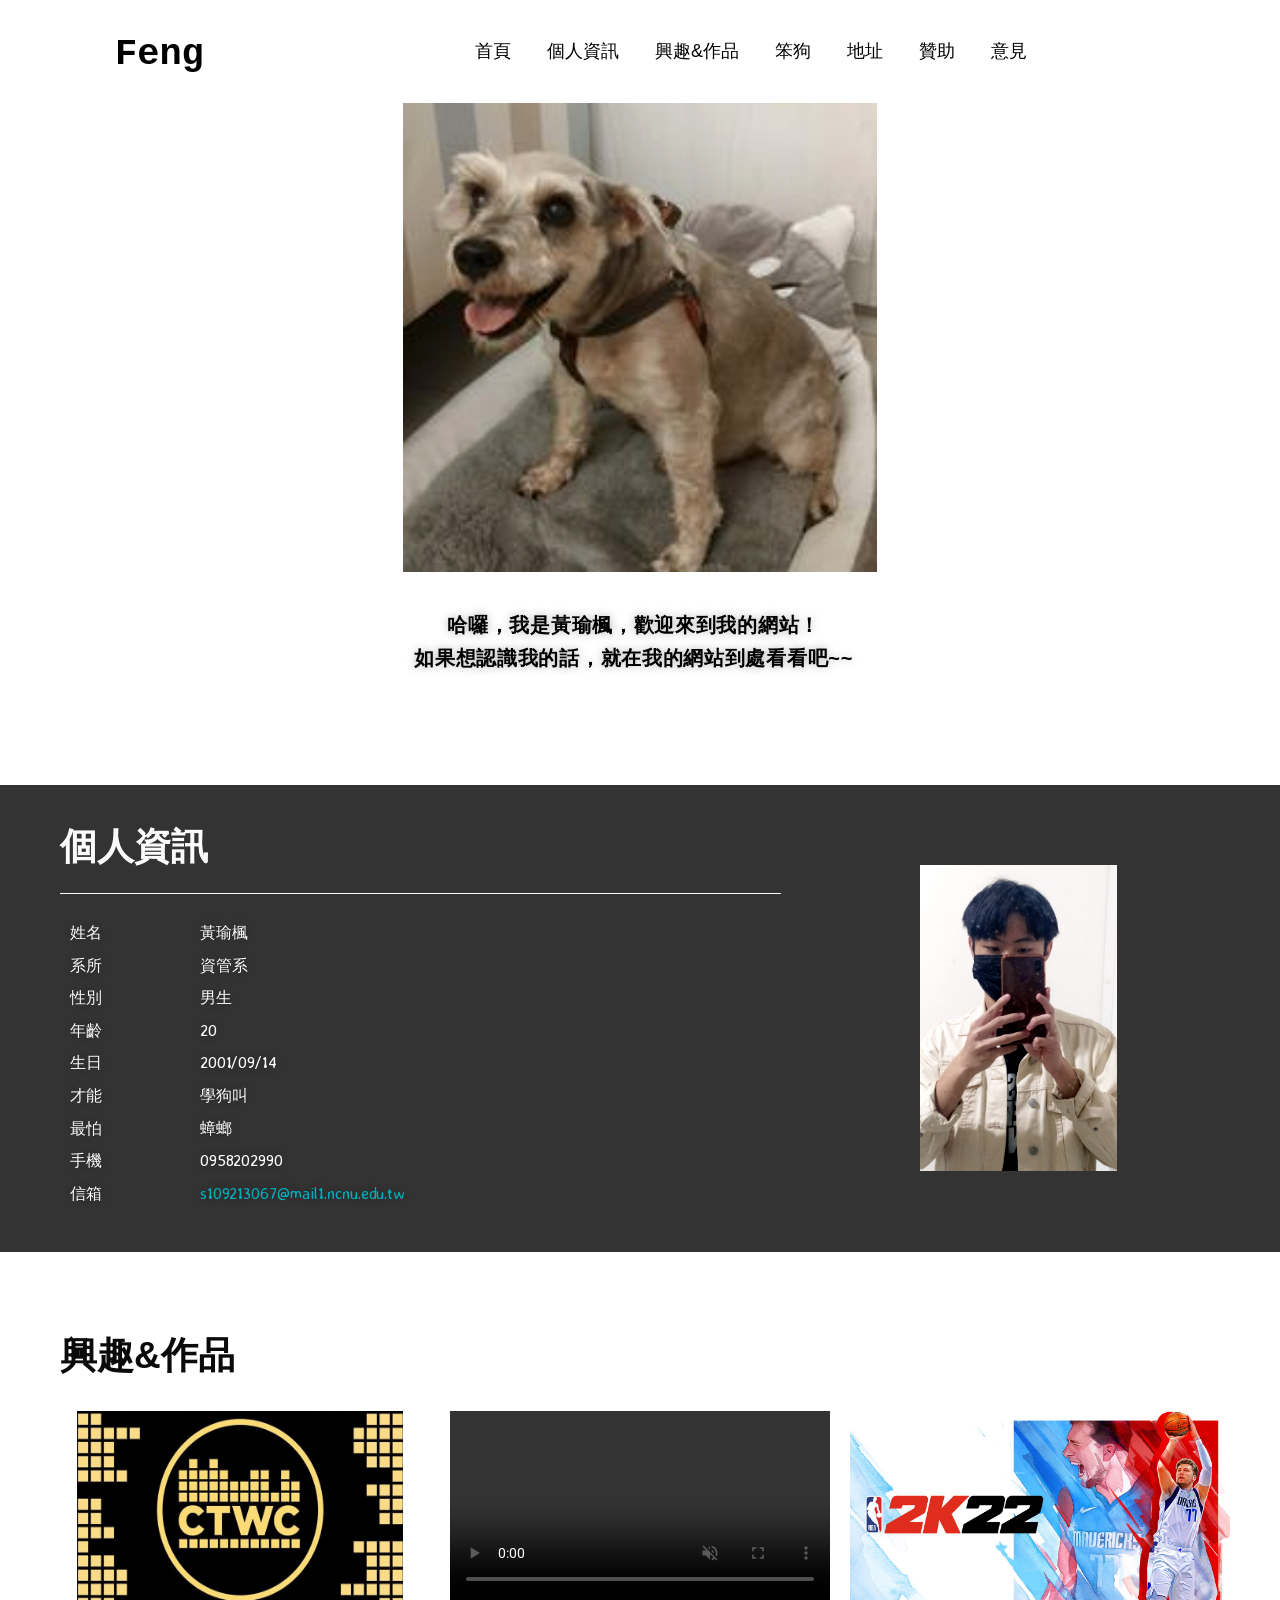
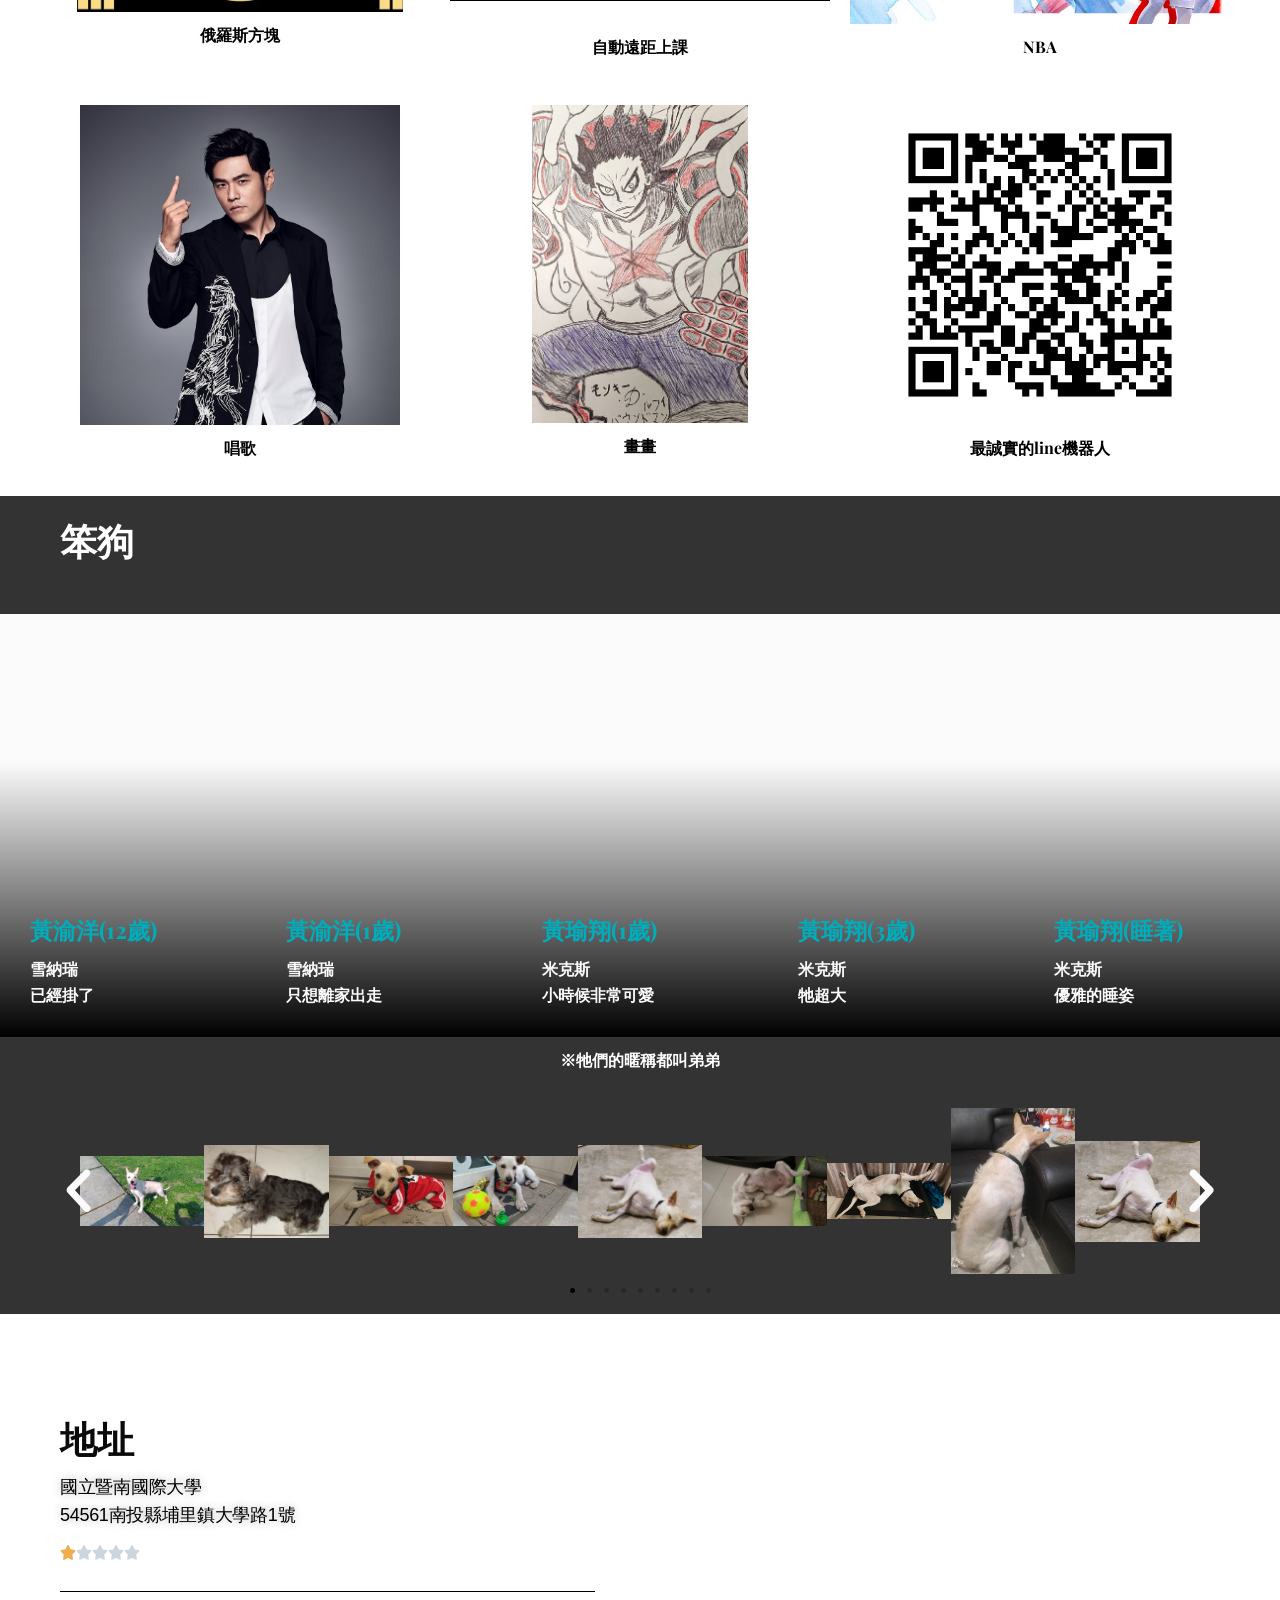
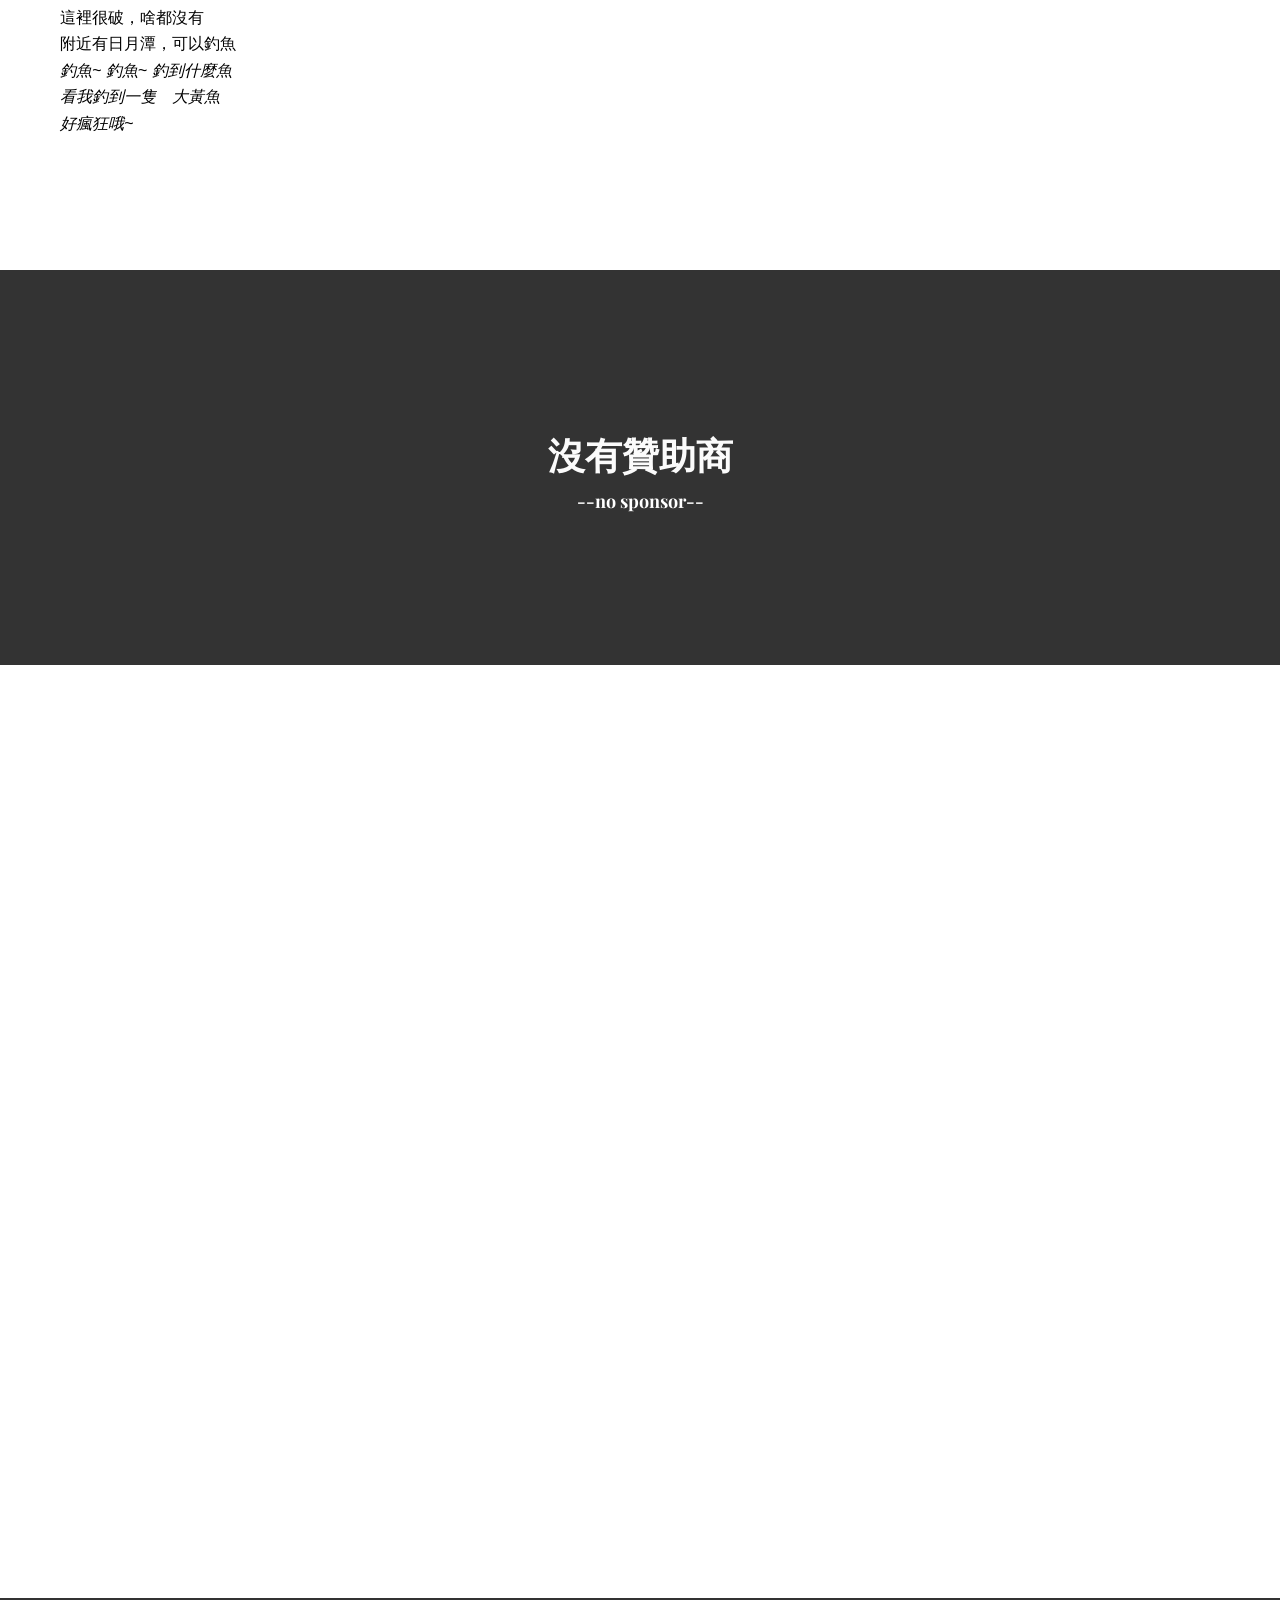
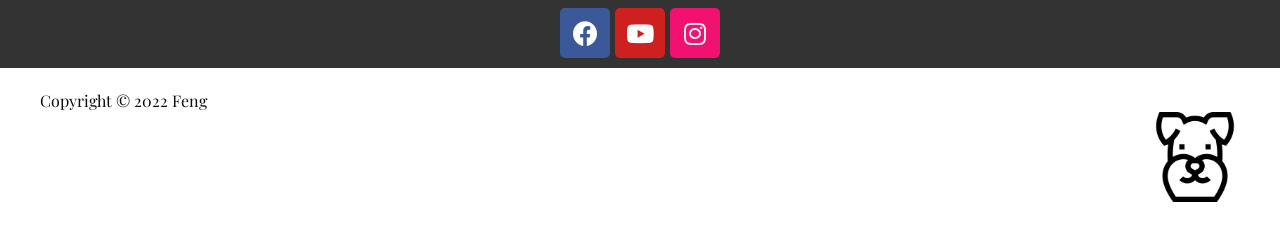
<file: wp-content/plugins/simply-static/static-files/simply-static-1-1651404343/index.html>
<!DOCTYPE html>
<html lang="zh-TW">
<head>
<meta charset="UTF-8">
<meta name="viewport" content="width=device-width, initial-scale=1">
<link rel="profile" href="https://gmpg.org/xfn/11">

<title>Feng</title>
<meta name="robots" content="max-image-preview:large">
<link rel="dns-prefetch" href="//fonts.googleapis.com">
<link rel="dns-prefetch" href="//s.w.org">
<link rel="alternate" type="application/rss+xml" title="訂閱《Feng》&raquo; 資訊提供" href="https://johess123.github.io/wordpressProject/feed/">
<link rel="alternate" type="application/rss+xml" title="訂閱《Feng》&raquo; 留言的資訊提供" href="https://johess123.github.io/wordpressProject/comments/feed/">
<script>
window._wpemojiSettings = {"baseUrl":"https:\/\/s.w.org\/images\/core\/emoji\/13.1.0\/72x72\/","ext":".png","svgUrl":"https:\/\/s.w.org\/images\/core\/emoji\/13.1.0\/svg\/","svgExt":".svg","source":{"concatemoji":"https:\/\/johess123.github.io\/wordpressProject\/wp-includes\/js\/wp-emoji-release.min.js?ver=5.9.3"}};
/*! This file is auto-generated */
!function(e,a,t){var n,r,o,i=a.createElement("canvas"),p=i.getContext&&i.getContext("2d");function s(e,t){var a=String.fromCharCode;p.clearRect(0,0,i.width,i.height),p.fillText(a.apply(this,e),0,0);e=i.toDataURL();return p.clearRect(0,0,i.width,i.height),p.fillText(a.apply(this,t),0,0),e===i.toDataURL()}function c(e){var t=a.createElement("script");t.src=e,t.defer=t.type="text/javascript",a.getElementsByTagName("head")[0].appendChild(t)}for(o=Array("flag","emoji"),t.supports={everything:!0,everythingExceptFlag:!0},r=0;r<o.length;r++)t.supports[o[r]]=function(e){if(!p||!p.fillText)return!1;switch(p.textBaseline="top",p.font="600 32px Arial",e){case"flag":return s([127987,65039,8205,9895,65039],[127987,65039,8203,9895,65039])?!1:!s([55356,56826,55356,56819],[55356,56826,8203,55356,56819])&&!s([55356,57332,56128,56423,56128,56418,56128,56421,56128,56430,56128,56423,56128,56447],[55356,57332,8203,56128,56423,8203,56128,56418,8203,56128,56421,8203,56128,56430,8203,56128,56423,8203,56128,56447]);case"emoji":return!s([10084,65039,8205,55357,56613],[10084,65039,8203,55357,56613])}return!1}(o[r]),t.supports.everything=t.supports.everything&&t.supports[o[r]],"flag"!==o[r]&&(t.supports.everythingExceptFlag=t.supports.everythingExceptFlag&&t.supports[o[r]]);t.supports.everythingExceptFlag=t.supports.everythingExceptFlag&&!t.supports.flag,t.DOMReady=!1,t.readyCallback=function(){t.DOMReady=!0},t.supports.everything||(n=function(){t.readyCallback()},a.addEventListener?(a.addEventListener("DOMContentLoaded",n,!1),e.addEventListener("load",n,!1)):(e.attachEvent("onload",n),a.attachEvent("onreadystatechange",function(){"complete"===a.readyState&&t.readyCallback()})),(n=t.source||{}).concatemoji?c(n.concatemoji):n.wpemoji&&n.twemoji&&(c(n.twemoji),c(n.wpemoji)))}(window,document,window._wpemojiSettings);
</script>
<style>img.wp-smiley,
img.emoji {
	display: inline !important;
	border: none !important;
	box-shadow: none !important;
	height: 1em !important;
	width: 1em !important;
	margin: 0 0.07em !important;
	vertical-align: -0.1em !important;
	background: none !important;
	padding: 0 !important;
}</style>
	<link rel="stylesheet" id="astra-theme-css-css" href="https://johess123.github.io/wordpressProject/wp-content/themes/astra/assets/css/minified/frontend.min.css?ver=3.7.10" media="all">
<style id="astra-theme-css-inline-css">html{font-size:100%;}a,.page-title{color:var(--ast-global-color-0);}a:hover,a:focus{color:var(--ast-global-color-1);}body,button,input,select,textarea,.ast-button,.ast-custom-button{font-family:'Playfair Display',serif;font-weight:400;font-size:16px;font-size:1rem;line-height:1.6;text-transform:none;}blockquote{color:var(--ast-global-color-3);}h1,.entry-content h1,.entry-content h1 a,h2,.entry-content h2,.entry-content h2 a,h3,.entry-content h3,.entry-content h3 a,h4,.entry-content h4,.entry-content h4 a,h5,.entry-content h5,.entry-content h5 a,h6,.entry-content h6,.entry-content h6 a,.site-title,.site-title a{font-family:'Playfair Display',serif;font-weight:700;text-transform:none;}.ast-site-identity .site-title a{color:#000000;}.site-title{font-size:35px;font-size:2.1875rem;display:none;}header .custom-logo-link img{max-width:300px;}.astra-logo-svg{width:300px;}.ast-archive-description .ast-archive-title{font-size:40px;font-size:2.5rem;}.site-header .site-description{font-size:15px;font-size:0.9375rem;display:none;}.entry-title{font-size:30px;font-size:1.875rem;}h1,.entry-content h1,.entry-content h1 a{font-size:42px;font-size:2.625rem;font-family:'Playfair Display',serif;text-transform:none;}h2,.entry-content h2,.entry-content h2 a{font-size:37px;font-size:2.3125rem;font-family:'Playfair Display',serif;text-transform:none;}h3,.entry-content h3,.entry-content h3 a{font-size:23px;font-size:1.4375rem;font-family:'Playfair Display',serif;text-transform:uppercase;}h4,.entry-content h4,.entry-content h4 a{font-size:18px;font-size:1.125rem;font-family:'Playfair Display',serif;text-transform:none;}h5,.entry-content h5,.entry-content h5 a{font-size:16px;font-size:1rem;font-family:'Playfair Display',serif;text-transform:none;}h6,.entry-content h6,.entry-content h6 a{font-size:15px;font-size:0.9375rem;font-family:'Playfair Display',serif;text-transform:none;}.ast-single-post .entry-title,.page-title{font-size:30px;font-size:1.875rem;}::selection{background-color:var(--ast-global-color-0);color:#ffffff;}body,h1,.entry-title a,.entry-content h1,.entry-content h1 a,h2,.entry-content h2,.entry-content h2 a,h3,.entry-content h3,.entry-content h3 a,h4,.entry-content h4,.entry-content h4 a,h5,.entry-content h5,.entry-content h5 a,h6,.entry-content h6,.entry-content h6 a{color:var(--ast-global-color-3);}.tagcloud a:hover,.tagcloud a:focus,.tagcloud a.current-item{color:#ffffff;border-color:var(--ast-global-color-0);background-color:var(--ast-global-color-0);}input:focus,input[type="text"]:focus,input[type="email"]:focus,input[type="url"]:focus,input[type="password"]:focus,input[type="reset"]:focus,input[type="search"]:focus,textarea:focus{border-color:var(--ast-global-color-0);}input[type="radio"]:checked,input[type=reset],input[type="checkbox"]:checked,input[type="checkbox"]:hover:checked,input[type="checkbox"]:focus:checked,input[type=range]::-webkit-slider-thumb{border-color:var(--ast-global-color-0);background-color:var(--ast-global-color-0);box-shadow:none;}.site-footer a:hover + .post-count,.site-footer a:focus + .post-count{background:var(--ast-global-color-0);border-color:var(--ast-global-color-0);}.single .nav-links .nav-previous,.single .nav-links .nav-next{color:var(--ast-global-color-0);}.entry-meta,.entry-meta *{line-height:1.45;color:var(--ast-global-color-0);}.entry-meta a:hover,.entry-meta a:hover *,.entry-meta a:focus,.entry-meta a:focus *,.page-links > .page-link,.page-links .page-link:hover,.post-navigation a:hover{color:var(--ast-global-color-1);}#cat option,.secondary .calendar_wrap thead a,.secondary .calendar_wrap thead a:visited{color:var(--ast-global-color-0);}.secondary .calendar_wrap #today,.ast-progress-val span{background:var(--ast-global-color-0);}.secondary a:hover + .post-count,.secondary a:focus + .post-count{background:var(--ast-global-color-0);border-color:var(--ast-global-color-0);}.calendar_wrap #today > a{color:#ffffff;}.page-links .page-link,.single .post-navigation a{color:var(--ast-global-color-0);}.widget-title{font-size:22px;font-size:1.375rem;color:var(--ast-global-color-3);}.ast-page-builder-template .hentry {margin: 0;}.ast-page-builder-template .site-content > .ast-container {max-width: 100%;padding: 0;}.ast-page-builder-template .site-content #primary {padding: 0;margin: 0;}.ast-page-builder-template .no-results {text-align: center;margin: 4em auto;}.ast-page-builder-template .ast-pagination {padding: 2em;}.ast-page-builder-template .entry-header.ast-no-title.ast-no-thumbnail {margin-top: 0;}.ast-page-builder-template .entry-header.ast-header-without-markup {margin-top: 0;margin-bottom: 0;}.ast-page-builder-template .entry-header.ast-no-title.ast-no-meta {margin-bottom: 0;}.ast-page-builder-template.single .post-navigation {padding-bottom: 2em;}.ast-page-builder-template.single-post .site-content > .ast-container {max-width: 100%;}.ast-page-builder-template .entry-header {margin-top: 4em;margin-left: auto;margin-right: auto;padding-left: 20px;padding-right: 20px;}.ast-page-builder-template .ast-archive-description {margin-top: 4em;margin-left: auto;margin-right: auto;padding-left: 20px;padding-right: 20px;}.single.ast-page-builder-template .entry-header {padding-left: 20px;padding-right: 20px;}.ast-page-builder-template.ast-no-sidebar .entry-content .alignwide {margin-left: 0;margin-right: 0;}@media (max-width:921px){#ast-desktop-header{display:none;}}@media (min-width:921px){#ast-mobile-header{display:none;}}.wp-block-buttons.aligncenter{justify-content:center;}@media (max-width:782px){.entry-content .wp-block-columns .wp-block-column{margin-left:0px;}}@media (max-width:921px){.ast-separate-container .ast-article-post,.ast-separate-container .ast-article-single{padding:1.5em 2.14em;}.ast-separate-container #primary,.ast-separate-container #secondary{padding:1.5em 0;}#primary,#secondary{padding:1.5em 0;margin:0;}.ast-left-sidebar #content > .ast-container{display:flex;flex-direction:column-reverse;width:100%;}.ast-author-box img.avatar{margin:20px 0 0 0;}}@media (min-width:922px){.ast-separate-container.ast-right-sidebar #primary,.ast-separate-container.ast-left-sidebar #primary{border:0;}.search-no-results.ast-separate-container #primary{margin-bottom:4em;}}.elementor-button-wrapper .elementor-button{border-style:solid;text-decoration:none;border-top-width:0;border-right-width:0;border-left-width:0;border-bottom-width:0;}body .elementor-button.elementor-size-sm,body .elementor-button.elementor-size-xs,body .elementor-button.elementor-size-md,body .elementor-button.elementor-size-lg,body .elementor-button.elementor-size-xl,body .elementor-button{border-radius:0px;padding-top:15px;padding-right:30px;padding-bottom:15px;padding-left:30px;}.elementor-button-wrapper .elementor-button{border-color:var(--ast-global-color-0);background-color:var(--ast-global-color-0);}.elementor-button-wrapper .elementor-button:hover,.elementor-button-wrapper .elementor-button:focus{color:var(--ast-global-color-5);background-color:var(--ast-global-color-0);border-color:var(--ast-global-color-0);}.wp-block-button .wp-block-button__link ,.elementor-button-wrapper .elementor-button,.elementor-button-wrapper .elementor-button:visited{color:var(--ast-global-color-5);}.elementor-button-wrapper .elementor-button{font-family:'Playfair Display',serif;font-weight:400;line-height:1;text-transform:capitalize;}body .elementor-button.elementor-size-sm,body .elementor-button.elementor-size-xs,body .elementor-button.elementor-size-md,body .elementor-button.elementor-size-lg,body .elementor-button.elementor-size-xl,body .elementor-button{font-size:15px;font-size:0.9375rem;}.wp-block-button .wp-block-button__link:hover,.wp-block-button .wp-block-button__link:focus{color:var(--ast-global-color-5);background-color:var(--ast-global-color-0);border-color:var(--ast-global-color-0);}.wp-block-button .wp-block-button__link{border-style:solid;border-top-width:0;border-right-width:0;border-left-width:0;border-bottom-width:0;border-color:var(--ast-global-color-0);background-color:var(--ast-global-color-0);color:var(--ast-global-color-5);font-family:'Playfair Display',serif;font-weight:400;line-height:1;text-transform:capitalize;font-size:15px;font-size:0.9375rem;border-radius:0px;}.wp-block-buttons .wp-block-button .wp-block-button__link{padding-top:15px;padding-right:30px;padding-bottom:15px;padding-left:30px;}.menu-toggle,button,.ast-button,.ast-custom-button,.button,input#submit,input[type="button"],input[type="submit"],input[type="reset"]{border-style:solid;border-top-width:0;border-right-width:0;border-left-width:0;border-bottom-width:0;color:var(--ast-global-color-5);border-color:var(--ast-global-color-0);background-color:var(--ast-global-color-0);border-radius:0px;padding-top:15px;padding-right:30px;padding-bottom:15px;padding-left:30px;font-family:'Playfair Display',serif;font-weight:400;font-size:15px;font-size:0.9375rem;line-height:1;text-transform:capitalize;}button:focus,.menu-toggle:hover,button:hover,.ast-button:hover,.ast-custom-button:hover .button:hover,.ast-custom-button:hover ,input[type=reset]:hover,input[type=reset]:focus,input#submit:hover,input#submit:focus,input[type="button"]:hover,input[type="button"]:focus,input[type="submit"]:hover,input[type="submit"]:focus{color:var(--ast-global-color-5);background-color:var(--ast-global-color-0);border-color:var(--ast-global-color-0);}@media (min-width:544px){.ast-container{max-width:100%;}}@media (max-width:544px){.ast-separate-container .ast-article-post,.ast-separate-container .ast-article-single,.ast-separate-container .comments-title,.ast-separate-container .ast-archive-description{padding:1.5em 1em;}.ast-separate-container #content .ast-container{padding-left:0.54em;padding-right:0.54em;}.ast-separate-container .ast-comment-list li.depth-1{padding:1.5em 1em;margin-bottom:1.5em;}.ast-separate-container .ast-comment-list .bypostauthor{padding:.5em;}.ast-search-menu-icon.ast-dropdown-active .search-field{width:170px;}}@media (max-width:921px){.ast-mobile-header-stack .main-header-bar .ast-search-menu-icon{display:inline-block;}.ast-header-break-point.ast-header-custom-item-outside .ast-mobile-header-stack .main-header-bar .ast-search-icon{margin:0;}.ast-comment-avatar-wrap img{max-width:2.5em;}.ast-separate-container .ast-comment-list li.depth-1{padding:1.5em 2.14em;}.ast-separate-container .comment-respond{padding:2em 2.14em;}.ast-comment-meta{padding:0 1.8888em 1.3333em;}}body,.ast-separate-container{background-color:var(--ast-global-color-4);;background-image:none;;}.ast-no-sidebar.ast-separate-container .entry-content .alignfull {margin-left: -6.67em;margin-right: -6.67em;width: auto;}@media (max-width: 1200px) {.ast-no-sidebar.ast-separate-container .entry-content .alignfull {margin-left: -2.4em;margin-right: -2.4em;}}@media (max-width: 768px) {.ast-no-sidebar.ast-separate-container .entry-content .alignfull {margin-left: -2.14em;margin-right: -2.14em;}}@media (max-width: 544px) {.ast-no-sidebar.ast-separate-container .entry-content .alignfull {margin-left: -1em;margin-right: -1em;}}.ast-no-sidebar.ast-separate-container .entry-content .alignwide {margin-left: -20px;margin-right: -20px;}.ast-no-sidebar.ast-separate-container .entry-content .wp-block-column .alignfull,.ast-no-sidebar.ast-separate-container .entry-content .wp-block-column .alignwide {margin-left: auto;margin-right: auto;width: 100%;}@media (max-width:921px){.site-title{display:none;}.ast-archive-description .ast-archive-title{font-size:40px;}.site-header .site-description{display:none;}.entry-title{font-size:30px;}h1,.entry-content h1,.entry-content h1 a{font-size:35px;}h2,.entry-content h2,.entry-content h2 a{font-size:30px;}h3,.entry-content h3,.entry-content h3 a{font-size:23px;}h4,.entry-content h4,.entry-content h4 a{font-size:16px;font-size:1rem;}h5,.entry-content h5,.entry-content h5 a{font-size:16px;font-size:1rem;}h6,.entry-content h6,.entry-content h6 a{font-size:15px;font-size:0.9375rem;}.ast-single-post .entry-title,.page-title{font-size:30px;}}@media (max-width:544px){.site-title{display:none;}.ast-archive-description .ast-archive-title{font-size:40px;}.site-header .site-description{display:none;}.entry-title{font-size:30px;}h1,.entry-content h1,.entry-content h1 a{font-size:35px;}h2,.entry-content h2,.entry-content h2 a{font-size:30px;}h3,.entry-content h3,.entry-content h3 a{font-size:23px;}h4,.entry-content h4,.entry-content h4 a{font-size:16px;font-size:1rem;}h5,.entry-content h5,.entry-content h5 a{font-size:16px;font-size:1rem;}h6,.entry-content h6,.entry-content h6 a{font-size:15px;font-size:0.9375rem;}.ast-single-post .entry-title,.page-title{font-size:30px;}}@media (max-width:921px){html{font-size:91.2%;}}@media (max-width:544px){html{font-size:91.2%;}}@media (min-width:922px){.ast-container{max-width:1240px;}}@font-face {font-family: "Astra";src: url(https://johess123.github.io/wordpressProject/wp-content/themes/astra/assets/fonts/astra.woff) format("woff"),url(https://johess123.github.io/wordpressProject/wp-content/themes/astra/assets/fonts/astra.ttf) format("truetype"),url(https://johess123.github.io/wordpressProject/wp-content/themes/astra/assets/fonts/astra.svg#astra) format("svg");font-weight: normal;font-style: normal;font-display: fallback;}@media (min-width:922px){.main-header-menu .sub-menu .menu-item.ast-left-align-sub-menu:hover > .sub-menu,.main-header-menu .sub-menu .menu-item.ast-left-align-sub-menu.focus > .sub-menu{margin-left:-2px;}}.astra-icon-down_arrow::after {content: "\e900";font-family: Astra;}.astra-icon-close::after {content: "\e5cd";font-family: Astra;}.astra-icon-drag_handle::after {content: "\e25d";font-family: Astra;}.astra-icon-format_align_justify::after {content: "\e235";font-family: Astra;}.astra-icon-menu::after {content: "\e5d2";font-family: Astra;}.astra-icon-reorder::after {content: "\e8fe";font-family: Astra;}.astra-icon-search::after {content: "\e8b6";font-family: Astra;}.astra-icon-zoom_in::after {content: "\e56b";font-family: Astra;}.astra-icon-check-circle::after {content: "\e901";font-family: Astra;}.astra-icon-shopping-cart::after {content: "\f07a";font-family: Astra;}.astra-icon-shopping-bag::after {content: "\f290";font-family: Astra;}.astra-icon-shopping-basket::after {content: "\f291";font-family: Astra;}.astra-icon-circle-o::after {content: "\e903";font-family: Astra;}.astra-icon-certificate::after {content: "\e902";font-family: Astra;}blockquote {padding: 1.2em;}:root .has-ast-global-color-0-color{color:var(--ast-global-color-0);}:root .has-ast-global-color-0-background-color{background-color:var(--ast-global-color-0);}:root .wp-block-button .has-ast-global-color-0-color{color:var(--ast-global-color-0);}:root .wp-block-button .has-ast-global-color-0-background-color{background-color:var(--ast-global-color-0);}:root .has-ast-global-color-1-color{color:var(--ast-global-color-1);}:root .has-ast-global-color-1-background-color{background-color:var(--ast-global-color-1);}:root .wp-block-button .has-ast-global-color-1-color{color:var(--ast-global-color-1);}:root .wp-block-button .has-ast-global-color-1-background-color{background-color:var(--ast-global-color-1);}:root .has-ast-global-color-2-color{color:var(--ast-global-color-2);}:root .has-ast-global-color-2-background-color{background-color:var(--ast-global-color-2);}:root .wp-block-button .has-ast-global-color-2-color{color:var(--ast-global-color-2);}:root .wp-block-button .has-ast-global-color-2-background-color{background-color:var(--ast-global-color-2);}:root .has-ast-global-color-3-color{color:var(--ast-global-color-3);}:root .has-ast-global-color-3-background-color{background-color:var(--ast-global-color-3);}:root .wp-block-button .has-ast-global-color-3-color{color:var(--ast-global-color-3);}:root .wp-block-button .has-ast-global-color-3-background-color{background-color:var(--ast-global-color-3);}:root .has-ast-global-color-4-color{color:var(--ast-global-color-4);}:root .has-ast-global-color-4-background-color{background-color:var(--ast-global-color-4);}:root .wp-block-button .has-ast-global-color-4-color{color:var(--ast-global-color-4);}:root .wp-block-button .has-ast-global-color-4-background-color{background-color:var(--ast-global-color-4);}:root .has-ast-global-color-5-color{color:var(--ast-global-color-5);}:root .has-ast-global-color-5-background-color{background-color:var(--ast-global-color-5);}:root .wp-block-button .has-ast-global-color-5-color{color:var(--ast-global-color-5);}:root .wp-block-button .has-ast-global-color-5-background-color{background-color:var(--ast-global-color-5);}:root .has-ast-global-color-6-color{color:var(--ast-global-color-6);}:root .has-ast-global-color-6-background-color{background-color:var(--ast-global-color-6);}:root .wp-block-button .has-ast-global-color-6-color{color:var(--ast-global-color-6);}:root .wp-block-button .has-ast-global-color-6-background-color{background-color:var(--ast-global-color-6);}:root .has-ast-global-color-7-color{color:var(--ast-global-color-7);}:root .has-ast-global-color-7-background-color{background-color:var(--ast-global-color-7);}:root .wp-block-button .has-ast-global-color-7-color{color:var(--ast-global-color-7);}:root .wp-block-button .has-ast-global-color-7-background-color{background-color:var(--ast-global-color-7);}:root .has-ast-global-color-8-color{color:var(--ast-global-color-8);}:root .has-ast-global-color-8-background-color{background-color:var(--ast-global-color-8);}:root .wp-block-button .has-ast-global-color-8-color{color:var(--ast-global-color-8);}:root .wp-block-button .has-ast-global-color-8-background-color{background-color:var(--ast-global-color-8);}:root{--ast-global-color-0:#00adbb;--ast-global-color-1:#000000;--ast-global-color-2:#0a0a0a;--ast-global-color-3:#000000;--ast-global-color-4:#fbfbfb;--ast-global-color-5:#ffffff;--ast-global-color-6:#4dc6d0;--ast-global-color-7:#FBFCFF;--ast-global-color-8:#BFD1FF;}.ast-breadcrumbs .trail-browse,.ast-breadcrumbs .trail-items,.ast-breadcrumbs .trail-items li{display:inline-block;margin:0;padding:0;border:none;background:inherit;text-indent:0;}.ast-breadcrumbs .trail-browse{font-size:inherit;font-style:inherit;font-weight:inherit;color:inherit;}.ast-breadcrumbs .trail-items{list-style:none;}.trail-items li::after{padding:0 0.3em;content:"\00bb";}.trail-items li:last-of-type::after{display:none;}h1,.entry-content h1,h2,.entry-content h2,h3,.entry-content h3,h4,.entry-content h4,h5,.entry-content h5,h6,.entry-content h6{color:var(--ast-global-color-2);}@media (max-width:921px){.ast-builder-grid-row-container.ast-builder-grid-row-tablet-3-firstrow .ast-builder-grid-row > *:first-child,.ast-builder-grid-row-container.ast-builder-grid-row-tablet-3-lastrow .ast-builder-grid-row > *:last-child{grid-column:1 / -1;}}@media (max-width:544px){.ast-builder-grid-row-container.ast-builder-grid-row-mobile-3-firstrow .ast-builder-grid-row > *:first-child,.ast-builder-grid-row-container.ast-builder-grid-row-mobile-3-lastrow .ast-builder-grid-row > *:last-child{grid-column:1 / -1;}}.ast-builder-layout-element .ast-site-identity{margin-left:200px;}.ast-builder-layout-element[data-section="title_tagline"]{display:flex;}@media (max-width:921px){.ast-header-break-point .ast-builder-layout-element[data-section="title_tagline"]{display:flex;}}@media (max-width:544px){.ast-header-break-point .ast-builder-layout-element[data-section="title_tagline"]{display:flex;}}[data-section*="section-hb-button-"] .menu-link{display:none;}@media (max-width:921px){.ast-header-button-1[data-section*="section-hb-button-"] .ast-builder-button-wrap .ast-custom-button{margin-top:5px;margin-bottom:15px;margin-left:20px;}}.ast-header-button-1[data-section="section-hb-button-1"]{display:flex;}@media (max-width:921px){.ast-header-break-point .ast-header-button-1[data-section="section-hb-button-1"]{display:none;}}@media (max-width:544px){.ast-header-break-point .ast-header-button-1[data-section="section-hb-button-1"]{display:none;}}.ast-builder-menu-1{font-family:Arial,Helvetica,Verdana,sans-serif;font-weight:normal;}.ast-builder-menu-1 .menu-item > .menu-link{font-size:18px;font-size:1.125rem;color:var(--ast-global-color-1);}.ast-builder-menu-1 .menu-item > .ast-menu-toggle{color:var(--ast-global-color-1);}.ast-builder-menu-1 .menu-item:hover > .menu-link,.ast-builder-menu-1 .inline-on-mobile .menu-item:hover > .ast-menu-toggle{color:var(--ast-global-color-0);}.ast-builder-menu-1 .menu-item:hover > .ast-menu-toggle{color:var(--ast-global-color-0);}.ast-builder-menu-1 .menu-item.current-menu-item > .menu-link,.ast-builder-menu-1 .inline-on-mobile .menu-item.current-menu-item > .ast-menu-toggle,.ast-builder-menu-1 .current-menu-ancestor > .menu-link{color:var(--ast-global-color-0);}.ast-builder-menu-1 .menu-item.current-menu-item > .ast-menu-toggle{color:var(--ast-global-color-0);}.ast-builder-menu-1 .sub-menu,.ast-builder-menu-1 .inline-on-mobile .sub-menu{border-top-width:1px;border-bottom-width:1px;border-right-width:1px;border-left-width:1px;border-color:#eaeaea;border-style:solid;width:1287px;border-radius:0px;}.ast-builder-menu-1 .main-header-menu > .menu-item > .sub-menu,.ast-builder-menu-1 .main-header-menu > .menu-item > .astra-full-megamenu-wrapper{margin-top:0px;}.ast-desktop .ast-builder-menu-1 .main-header-menu > .menu-item > .sub-menu:before,.ast-desktop .ast-builder-menu-1 .main-header-menu > .menu-item > .astra-full-megamenu-wrapper:before{height:calc( 0px + 5px );}.ast-builder-menu-1 .main-header-menu,.ast-header-break-point .ast-builder-menu-1 .main-header-menu{margin-right:200px;}.ast-desktop .ast-builder-menu-1 .menu-item .sub-menu .menu-link{border-style:none;}@media (max-width:921px){.ast-header-break-point .ast-builder-menu-1 .menu-item.menu-item-has-children > .ast-menu-toggle{top:0;}.ast-builder-menu-1 .menu-item-has-children > .menu-link:after{content:unset;}}@media (max-width:544px){.ast-header-break-point .ast-builder-menu-1 .menu-item.menu-item-has-children > .ast-menu-toggle{top:0;}}.ast-builder-menu-1{display:flex;}@media (max-width:921px){.ast-header-break-point .ast-builder-menu-1{display:flex;}}@media (max-width:544px){.ast-header-break-point .ast-builder-menu-1{display:flex;}}.ast-desktop .ast-menu-hover-style-underline > .menu-item > .menu-link:before,.ast-desktop .ast-menu-hover-style-overline > .menu-item > .menu-link:before {content: "";position: absolute;width: 100%;right: 50%;height: 1px;background-color: transparent;transform: scale(0,0) translate(-50%,0);transition: transform .3s ease-in-out,color .0s ease-in-out;}.ast-desktop .ast-menu-hover-style-underline > .menu-item:hover > .menu-link:before,.ast-desktop .ast-menu-hover-style-overline > .menu-item:hover > .menu-link:before {width: calc(100% - 1.2em);background-color: currentColor;transform: scale(1,1) translate(50%,0);}.ast-desktop .ast-menu-hover-style-underline > .menu-item > .menu-link:before {bottom: 0;}.ast-desktop .ast-menu-hover-style-overline > .menu-item > .menu-link:before {top: 0;}.ast-desktop .ast-menu-hover-style-zoom > .menu-item > .menu-link:hover {transition: all .3s ease;transform: scale(1.2);}.ast-builder-html-element img.alignnone{display:inline-block;}.ast-builder-html-element p:first-child{margin-top:0;}.ast-builder-html-element p:last-child{margin-bottom:0;}.ast-header-break-point .main-header-bar .ast-builder-html-element{line-height:1.85714285714286;}.ast-header-html-1 .ast-builder-html-element{font-size:15px;font-size:0.9375rem;}.ast-header-html-1{font-size:15px;font-size:0.9375rem;}.ast-header-html-1{display:flex;}@media (max-width:921px){.ast-header-break-point .ast-header-html-1{display:flex;}}@media (max-width:544px){.ast-header-break-point .ast-header-html-1{display:flex;}}.ast-footer-copyright{text-align:left;}.ast-footer-copyright {color:var(--ast-global-color-2);}@media (max-width:921px){.ast-footer-copyright{text-align:right;}}@media (max-width:544px){.ast-footer-copyright{text-align:center;}}.ast-footer-copyright.ast-builder-layout-element{display:flex;}@media (max-width:921px){.ast-header-break-point .ast-footer-copyright.ast-builder-layout-element{display:flex;}}@media (max-width:544px){.ast-header-break-point .ast-footer-copyright.ast-builder-layout-element{display:flex;}}.site-above-footer-wrap{padding-top:20px;padding-bottom:20px;}.site-above-footer-wrap[data-section="section-above-footer-builder"]{min-height:60px;}.site-above-footer-wrap[data-section="section-above-footer-builder"] .ast-builder-grid-row{max-width:1200px;margin-left:auto;margin-right:auto;}.site-above-footer-wrap[data-section="section-above-footer-builder"] .ast-builder-grid-row,.site-above-footer-wrap[data-section="section-above-footer-builder"] .site-footer-section{align-items:flex-start;}.site-above-footer-wrap[data-section="section-above-footer-builder"].ast-footer-row-inline .site-footer-section{display:flex;margin-bottom:0;}.ast-builder-grid-row-2-equal .ast-builder-grid-row{grid-template-columns:repeat( 2,1fr );}@media (max-width:921px){.site-above-footer-wrap[data-section="section-above-footer-builder"].ast-footer-row-tablet-inline .site-footer-section{display:flex;margin-bottom:0;}.site-above-footer-wrap[data-section="section-above-footer-builder"].ast-footer-row-tablet-stack .site-footer-section{display:block;margin-bottom:10px;}.ast-builder-grid-row-container.ast-builder-grid-row-tablet-2-equal .ast-builder-grid-row{grid-template-columns:repeat( 2,1fr );}}@media (max-width:544px){.site-above-footer-wrap[data-section="section-above-footer-builder"].ast-footer-row-mobile-inline .site-footer-section{display:flex;margin-bottom:0;}.site-above-footer-wrap[data-section="section-above-footer-builder"].ast-footer-row-mobile-stack .site-footer-section{display:block;margin-bottom:10px;}.ast-builder-grid-row-container.ast-builder-grid-row-mobile-full .ast-builder-grid-row{grid-template-columns:1fr;}}.site-above-footer-wrap[data-section="section-above-footer-builder"]{display:grid;}@media (max-width:921px){.ast-header-break-point .site-above-footer-wrap[data-section="section-above-footer-builder"]{display:grid;}}@media (max-width:544px){.ast-header-break-point .site-above-footer-wrap[data-section="section-above-footer-builder"]{display:grid;}}.footer-widget-area[data-section="sidebar-widgets-footer-widget-1"] .footer-widget-area-inner{text-align:center;}@media (max-width:921px){.footer-widget-area[data-section="sidebar-widgets-footer-widget-1"] .footer-widget-area-inner{text-align:center;}}@media (max-width:544px){.footer-widget-area[data-section="sidebar-widgets-footer-widget-1"] .footer-widget-area-inner{text-align:center;}}.footer-widget-area[data-section="sidebar-widgets-footer-widget-1"]{display:block;}@media (max-width:921px){.ast-header-break-point .footer-widget-area[data-section="sidebar-widgets-footer-widget-1"]{display:block;}}@media (max-width:544px){.ast-header-break-point .footer-widget-area[data-section="sidebar-widgets-footer-widget-1"]{display:block;}}.elementor-widget-heading .elementor-heading-title{margin:0;}.elementor-post.elementor-grid-item.hentry{margin-bottom:0;}.woocommerce div.product .elementor-element.elementor-products-grid .related.products ul.products li.product,.elementor-element .elementor-wc-products .woocommerce[class*='columns-'] ul.products li.product{width:auto;margin:0;float:none;}.ast-left-sidebar .elementor-section.elementor-section-stretched,.ast-right-sidebar .elementor-section.elementor-section-stretched{max-width:100%;left:0 !important;}.elementor-template-full-width .ast-container{display:block;}@media (max-width:544px){.elementor-element .elementor-wc-products .woocommerce[class*="columns-"] ul.products li.product{width:auto;margin:0;}.elementor-element .woocommerce .woocommerce-result-count{float:none;}}.ast-header-break-point .main-header-bar{border-bottom-width:0px;}@media (min-width:922px){.main-header-bar{border-bottom-width:0px;}}.ast-flex{-webkit-align-content:center;-ms-flex-line-pack:center;align-content:center;-webkit-box-align:center;-webkit-align-items:center;-moz-box-align:center;-ms-flex-align:center;align-items:center;}.main-header-bar{padding:1em 0;}.ast-site-identity{padding:0;}.header-main-layout-1 .ast-flex.main-header-container, .header-main-layout-3 .ast-flex.main-header-container{-webkit-align-content:center;-ms-flex-line-pack:center;align-content:center;-webkit-box-align:center;-webkit-align-items:center;-moz-box-align:center;-ms-flex-align:center;align-items:center;}.header-main-layout-1 .ast-flex.main-header-container, .header-main-layout-3 .ast-flex.main-header-container{-webkit-align-content:center;-ms-flex-line-pack:center;align-content:center;-webkit-box-align:center;-webkit-align-items:center;-moz-box-align:center;-ms-flex-align:center;align-items:center;}.main-header-menu .sub-menu .menu-item.menu-item-has-children > .menu-link:after{position:absolute;right:1em;top:50%;transform:translate(0,-50%) rotate(270deg);}.ast-header-break-point .main-header-bar .main-header-bar-navigation .page_item_has_children > .ast-menu-toggle::before, .ast-header-break-point .main-header-bar .main-header-bar-navigation .menu-item-has-children > .ast-menu-toggle::before, .ast-mobile-popup-drawer .main-header-bar-navigation .menu-item-has-children>.ast-menu-toggle::before, .ast-header-break-point .ast-mobile-header-wrap .main-header-bar-navigation .menu-item-has-children > .ast-menu-toggle::before{font-weight:bold;content:"\e900";font-family:Astra;text-decoration:inherit;display:inline-block;}.ast-header-break-point .main-navigation ul.sub-menu .menu-item .menu-link:before{content:"\e900";font-family:Astra;font-size:.65em;text-decoration:inherit;display:inline-block;transform:translate(0, -2px) rotateZ(270deg);margin-right:5px;}.widget_search .search-form:after{font-family:Astra;font-size:1.2em;font-weight:normal;content:"\e8b6";position:absolute;top:50%;right:15px;transform:translate(0, -50%);}.astra-search-icon::before{content:"\e8b6";font-family:Astra;font-style:normal;font-weight:normal;text-decoration:inherit;text-align:center;-webkit-font-smoothing:antialiased;-moz-osx-font-smoothing:grayscale;z-index:3;}.main-header-bar .main-header-bar-navigation .page_item_has_children > a:after, .main-header-bar .main-header-bar-navigation .menu-item-has-children > a:after, .site-header-focus-item .main-header-bar-navigation .menu-item-has-children > .menu-link:after{content:"\e900";display:inline-block;font-family:Astra;font-size:.6rem;font-weight:bold;text-rendering:auto;-webkit-font-smoothing:antialiased;-moz-osx-font-smoothing:grayscale;margin-left:10px;line-height:normal;}.ast-mobile-popup-drawer .main-header-bar-navigation .ast-submenu-expanded>.ast-menu-toggle::before{transform:rotateX(180deg);}.ast-header-break-point .main-header-bar-navigation .menu-item-has-children > .menu-link:after{display:none;}.ast-separate-container .blog-layout-1, .ast-separate-container .blog-layout-2, .ast-separate-container .blog-layout-3{background-color:transparent;background-image:none;}.ast-separate-container .ast-article-post{background-color:var(--ast-global-color-5);;background-image:none;;}.ast-separate-container .ast-article-single:not(.ast-related-post), .ast-separate-container .comments-area .comment-respond,.ast-separate-container .comments-area .ast-comment-list li, .ast-separate-container .ast-woocommerce-container, .ast-separate-container .error-404, .ast-separate-container .no-results, .single.ast-separate-container .ast-author-meta, .ast-separate-container .related-posts-title-wrapper, .ast-separate-container.ast-two-container #secondary .widget,.ast-separate-container .comments-count-wrapper, .ast-box-layout.ast-plain-container .site-content,.ast-padded-layout.ast-plain-container .site-content, .ast-separate-container .comments-area .comments-title{background-color:var(--ast-global-color-5);;background-image:none;;}.ast-mobile-header-content > *,.ast-desktop-header-content > * {padding: 10px 0;height: auto;}.ast-mobile-header-content > *:first-child,.ast-desktop-header-content > *:first-child {padding-top: 10px;}.ast-mobile-header-content > .ast-builder-menu,.ast-desktop-header-content > .ast-builder-menu {padding-top: 0;}.ast-mobile-header-content > *:last-child,.ast-desktop-header-content > *:last-child {padding-bottom: 0;}.ast-mobile-header-content .ast-search-menu-icon.ast-inline-search label,.ast-desktop-header-content .ast-search-menu-icon.ast-inline-search label {width: 100%;}.ast-desktop-header-content .main-header-bar-navigation .ast-submenu-expanded > .ast-menu-toggle::before {transform: rotateX(180deg);}#ast-desktop-header .ast-desktop-header-content,.ast-mobile-header-content .ast-search-icon,.ast-desktop-header-content .ast-search-icon,.ast-mobile-header-wrap .ast-mobile-header-content,.ast-main-header-nav-open.ast-popup-nav-open .ast-mobile-header-wrap .ast-mobile-header-content,.ast-main-header-nav-open.ast-popup-nav-open .ast-desktop-header-content {display: none;}.ast-main-header-nav-open.ast-header-break-point #ast-desktop-header .ast-desktop-header-content,.ast-main-header-nav-open.ast-header-break-point .ast-mobile-header-wrap .ast-mobile-header-content {display: block;}.ast-desktop .ast-desktop-header-content .astra-menu-animation-slide-up > .menu-item > .sub-menu,.ast-desktop .ast-desktop-header-content .astra-menu-animation-slide-up > .menu-item .menu-item > .sub-menu,.ast-desktop .ast-desktop-header-content .astra-menu-animation-slide-down > .menu-item > .sub-menu,.ast-desktop .ast-desktop-header-content .astra-menu-animation-slide-down > .menu-item .menu-item > .sub-menu,.ast-desktop .ast-desktop-header-content .astra-menu-animation-fade > .menu-item > .sub-menu,.ast-desktop .ast-desktop-header-content .astra-menu-animation-fade > .menu-item .menu-item > .sub-menu {opacity: 1;visibility: visible;}.ast-hfb-header.ast-default-menu-enable.ast-header-break-point .ast-mobile-header-wrap .ast-mobile-header-content .main-header-bar-navigation {width: unset;margin: unset;}.ast-mobile-header-content.content-align-flex-end .main-header-bar-navigation .menu-item-has-children > .ast-menu-toggle,.ast-desktop-header-content.content-align-flex-end .main-header-bar-navigation .menu-item-has-children > .ast-menu-toggle {left: calc( 20px - 0.907em);}.ast-mobile-header-content .ast-search-menu-icon,.ast-mobile-header-content .ast-search-menu-icon.slide-search,.ast-desktop-header-content .ast-search-menu-icon,.ast-desktop-header-content .ast-search-menu-icon.slide-search {width: 100%;position: relative;display: block;right: auto;transform: none;}.ast-mobile-header-content .ast-search-menu-icon.slide-search .search-form,.ast-mobile-header-content .ast-search-menu-icon .search-form,.ast-desktop-header-content .ast-search-menu-icon.slide-search .search-form,.ast-desktop-header-content .ast-search-menu-icon .search-form {right: 0;visibility: visible;opacity: 1;position: relative;top: auto;transform: none;padding: 0;display: block;overflow: hidden;}.ast-mobile-header-content .ast-search-menu-icon.ast-inline-search .search-field,.ast-mobile-header-content .ast-search-menu-icon .search-field,.ast-desktop-header-content .ast-search-menu-icon.ast-inline-search .search-field,.ast-desktop-header-content .ast-search-menu-icon .search-field {width: 100%;padding-right: 5.5em;}.ast-mobile-header-content .ast-search-menu-icon .search-submit,.ast-desktop-header-content .ast-search-menu-icon .search-submit {display: block;position: absolute;height: 100%;top: 0;right: 0;padding: 0 1em;border-radius: 0;}.ast-hfb-header.ast-default-menu-enable.ast-header-break-point .ast-mobile-header-wrap .ast-mobile-header-content .main-header-bar-navigation ul .sub-menu .menu-link {padding-left: 30px;}.ast-hfb-header.ast-default-menu-enable.ast-header-break-point .ast-mobile-header-wrap .ast-mobile-header-content .main-header-bar-navigation .sub-menu .menu-item .menu-item .menu-link {padding-left: 40px;}.ast-mobile-popup-drawer.active .ast-mobile-popup-inner{background-color:#f9f9f9;;}.ast-mobile-header-wrap .ast-mobile-header-content, .ast-desktop-header-content{background-color:#f9f9f9;;}.ast-mobile-popup-content > *, .ast-mobile-header-content > *, .ast-desktop-popup-content > *, .ast-desktop-header-content > *{padding-top:0px;padding-bottom:0px;}.content-align-flex-start .ast-builder-layout-element{justify-content:flex-start;}.content-align-flex-start .main-header-menu{text-align:left;}.ast-mobile-popup-drawer.active .menu-toggle-close{color:#3a3a3a;}.ast-mobile-header-wrap .ast-primary-header-bar,.ast-primary-header-bar .site-primary-header-wrap{min-height:70px;}.ast-desktop .ast-primary-header-bar .main-header-menu > .menu-item{line-height:70px;}#masthead .ast-container,.site-header-focus-item + .ast-breadcrumbs-wrapper{max-width:100%;padding-left:35px;padding-right:35px;}@media (max-width:921px){#masthead .ast-mobile-header-wrap .ast-primary-header-bar,#masthead .ast-mobile-header-wrap .ast-below-header-bar{padding-left:20px;padding-right:20px;}}.ast-header-break-point .ast-primary-header-bar{border-bottom-width:0px;border-bottom-color:#eaeaea;border-bottom-style:solid;}@media (min-width:922px){.ast-primary-header-bar{border-bottom-width:0px;border-bottom-color:#eaeaea;border-bottom-style:solid;}}.ast-primary-header-bar{background-color:var(--ast-global-color-5);;background-image:none;;}.ast-primary-header-bar{display:block;}@media (max-width:921px){.ast-header-break-point .ast-primary-header-bar{display:grid;}}@media (max-width:544px){.ast-header-break-point .ast-primary-header-bar{display:grid;}}[data-section="section-header-mobile-trigger"] .ast-button-wrap .ast-mobile-menu-trigger-fill{color:var(--ast-global-color-4);border:none;background:var(--ast-global-color-0);border-radius:2px;}[data-section="section-header-mobile-trigger"] .ast-button-wrap .mobile-menu-toggle-icon .ast-mobile-svg{width:20px;height:20px;fill:var(--ast-global-color-4);}[data-section="section-header-mobile-trigger"] .ast-button-wrap .mobile-menu-wrap .mobile-menu{color:var(--ast-global-color-4);}:root{--e-global-color-astglobalcolor0:#00adbb;--e-global-color-astglobalcolor1:#000000;--e-global-color-astglobalcolor2:#0a0a0a;--e-global-color-astglobalcolor3:#000000;--e-global-color-astglobalcolor4:#fbfbfb;--e-global-color-astglobalcolor5:#ffffff;--e-global-color-astglobalcolor6:#4dc6d0;--e-global-color-astglobalcolor7:#FBFCFF;--e-global-color-astglobalcolor8:#BFD1FF;}</style>
<link rel="stylesheet" id="astra-google-fonts-css" href="https://fonts.googleapis.com/css?family=Playfair+Display%3A400%2C700&#038;display=fallback&#038;ver=3.7.10" media="all">
<link rel="stylesheet" id="wp-block-library-css" href="https://johess123.github.io/wordpressProject/wp-includes/css/dist/block-library/style.min.css?ver=5.9.3" media="all">
<style id="global-styles-inline-css">body{--wp--preset--color--black: #000000;--wp--preset--color--cyan-bluish-gray: #abb8c3;--wp--preset--color--white: #ffffff;--wp--preset--color--pale-pink: #f78da7;--wp--preset--color--vivid-red: #cf2e2e;--wp--preset--color--luminous-vivid-orange: #ff6900;--wp--preset--color--luminous-vivid-amber: #fcb900;--wp--preset--color--light-green-cyan: #7bdcb5;--wp--preset--color--vivid-green-cyan: #00d084;--wp--preset--color--pale-cyan-blue: #8ed1fc;--wp--preset--color--vivid-cyan-blue: #0693e3;--wp--preset--color--vivid-purple: #9b51e0;--wp--preset--color--ast-global-color-0: var(--ast-global-color-0);--wp--preset--color--ast-global-color-1: var(--ast-global-color-1);--wp--preset--color--ast-global-color-2: var(--ast-global-color-2);--wp--preset--color--ast-global-color-3: var(--ast-global-color-3);--wp--preset--color--ast-global-color-4: var(--ast-global-color-4);--wp--preset--color--ast-global-color-5: var(--ast-global-color-5);--wp--preset--color--ast-global-color-6: var(--ast-global-color-6);--wp--preset--color--ast-global-color-7: var(--ast-global-color-7);--wp--preset--color--ast-global-color-8: var(--ast-global-color-8);--wp--preset--gradient--vivid-cyan-blue-to-vivid-purple: linear-gradient(135deg,rgba(6,147,227,1) 0%,rgb(155,81,224) 100%);--wp--preset--gradient--light-green-cyan-to-vivid-green-cyan: linear-gradient(135deg,rgb(122,220,180) 0%,rgb(0,208,130) 100%);--wp--preset--gradient--luminous-vivid-amber-to-luminous-vivid-orange: linear-gradient(135deg,rgba(252,185,0,1) 0%,rgba(255,105,0,1) 100%);--wp--preset--gradient--luminous-vivid-orange-to-vivid-red: linear-gradient(135deg,rgba(255,105,0,1) 0%,rgb(207,46,46) 100%);--wp--preset--gradient--very-light-gray-to-cyan-bluish-gray: linear-gradient(135deg,rgb(238,238,238) 0%,rgb(169,184,195) 100%);--wp--preset--gradient--cool-to-warm-spectrum: linear-gradient(135deg,rgb(74,234,220) 0%,rgb(151,120,209) 20%,rgb(207,42,186) 40%,rgb(238,44,130) 60%,rgb(251,105,98) 80%,rgb(254,248,76) 100%);--wp--preset--gradient--blush-light-purple: linear-gradient(135deg,rgb(255,206,236) 0%,rgb(152,150,240) 100%);--wp--preset--gradient--blush-bordeaux: linear-gradient(135deg,rgb(254,205,165) 0%,rgb(254,45,45) 50%,rgb(107,0,62) 100%);--wp--preset--gradient--luminous-dusk: linear-gradient(135deg,rgb(255,203,112) 0%,rgb(199,81,192) 50%,rgb(65,88,208) 100%);--wp--preset--gradient--pale-ocean: linear-gradient(135deg,rgb(255,245,203) 0%,rgb(182,227,212) 50%,rgb(51,167,181) 100%);--wp--preset--gradient--electric-grass: linear-gradient(135deg,rgb(202,248,128) 0%,rgb(113,206,126) 100%);--wp--preset--gradient--midnight: linear-gradient(135deg,rgb(2,3,129) 0%,rgb(40,116,252) 100%);--wp--preset--duotone--dark-grayscale: url('#wp-duotone-dark-grayscale');--wp--preset--duotone--grayscale: url('#wp-duotone-grayscale');--wp--preset--duotone--purple-yellow: url('#wp-duotone-purple-yellow');--wp--preset--duotone--blue-red: url('#wp-duotone-blue-red');--wp--preset--duotone--midnight: url('#wp-duotone-midnight');--wp--preset--duotone--magenta-yellow: url('#wp-duotone-magenta-yellow');--wp--preset--duotone--purple-green: url('#wp-duotone-purple-green');--wp--preset--duotone--blue-orange: url('#wp-duotone-blue-orange');--wp--preset--font-size--small: 13px;--wp--preset--font-size--medium: 20px;--wp--preset--font-size--large: 36px;--wp--preset--font-size--x-large: 42px;}body { margin: 0; }.wp-site-blocks > .alignleft { float: left; margin-right: 2em; }.wp-site-blocks > .alignright { float: right; margin-left: 2em; }.wp-site-blocks > .aligncenter { justify-content: center; margin-left: auto; margin-right: auto; }.has-black-color{color: var(--wp--preset--color--black) !important;}.has-cyan-bluish-gray-color{color: var(--wp--preset--color--cyan-bluish-gray) !important;}.has-white-color{color: var(--wp--preset--color--white) !important;}.has-pale-pink-color{color: var(--wp--preset--color--pale-pink) !important;}.has-vivid-red-color{color: var(--wp--preset--color--vivid-red) !important;}.has-luminous-vivid-orange-color{color: var(--wp--preset--color--luminous-vivid-orange) !important;}.has-luminous-vivid-amber-color{color: var(--wp--preset--color--luminous-vivid-amber) !important;}.has-light-green-cyan-color{color: var(--wp--preset--color--light-green-cyan) !important;}.has-vivid-green-cyan-color{color: var(--wp--preset--color--vivid-green-cyan) !important;}.has-pale-cyan-blue-color{color: var(--wp--preset--color--pale-cyan-blue) !important;}.has-vivid-cyan-blue-color{color: var(--wp--preset--color--vivid-cyan-blue) !important;}.has-vivid-purple-color{color: var(--wp--preset--color--vivid-purple) !important;}.has-ast-global-color-0-color{color: var(--wp--preset--color--ast-global-color-0) !important;}.has-ast-global-color-1-color{color: var(--wp--preset--color--ast-global-color-1) !important;}.has-ast-global-color-2-color{color: var(--wp--preset--color--ast-global-color-2) !important;}.has-ast-global-color-3-color{color: var(--wp--preset--color--ast-global-color-3) !important;}.has-ast-global-color-4-color{color: var(--wp--preset--color--ast-global-color-4) !important;}.has-ast-global-color-5-color{color: var(--wp--preset--color--ast-global-color-5) !important;}.has-ast-global-color-6-color{color: var(--wp--preset--color--ast-global-color-6) !important;}.has-ast-global-color-7-color{color: var(--wp--preset--color--ast-global-color-7) !important;}.has-ast-global-color-8-color{color: var(--wp--preset--color--ast-global-color-8) !important;}.has-black-background-color{background-color: var(--wp--preset--color--black) !important;}.has-cyan-bluish-gray-background-color{background-color: var(--wp--preset--color--cyan-bluish-gray) !important;}.has-white-background-color{background-color: var(--wp--preset--color--white) !important;}.has-pale-pink-background-color{background-color: var(--wp--preset--color--pale-pink) !important;}.has-vivid-red-background-color{background-color: var(--wp--preset--color--vivid-red) !important;}.has-luminous-vivid-orange-background-color{background-color: var(--wp--preset--color--luminous-vivid-orange) !important;}.has-luminous-vivid-amber-background-color{background-color: var(--wp--preset--color--luminous-vivid-amber) !important;}.has-light-green-cyan-background-color{background-color: var(--wp--preset--color--light-green-cyan) !important;}.has-vivid-green-cyan-background-color{background-color: var(--wp--preset--color--vivid-green-cyan) !important;}.has-pale-cyan-blue-background-color{background-color: var(--wp--preset--color--pale-cyan-blue) !important;}.has-vivid-cyan-blue-background-color{background-color: var(--wp--preset--color--vivid-cyan-blue) !important;}.has-vivid-purple-background-color{background-color: var(--wp--preset--color--vivid-purple) !important;}.has-ast-global-color-0-background-color{background-color: var(--wp--preset--color--ast-global-color-0) !important;}.has-ast-global-color-1-background-color{background-color: var(--wp--preset--color--ast-global-color-1) !important;}.has-ast-global-color-2-background-color{background-color: var(--wp--preset--color--ast-global-color-2) !important;}.has-ast-global-color-3-background-color{background-color: var(--wp--preset--color--ast-global-color-3) !important;}.has-ast-global-color-4-background-color{background-color: var(--wp--preset--color--ast-global-color-4) !important;}.has-ast-global-color-5-background-color{background-color: var(--wp--preset--color--ast-global-color-5) !important;}.has-ast-global-color-6-background-color{background-color: var(--wp--preset--color--ast-global-color-6) !important;}.has-ast-global-color-7-background-color{background-color: var(--wp--preset--color--ast-global-color-7) !important;}.has-ast-global-color-8-background-color{background-color: var(--wp--preset--color--ast-global-color-8) !important;}.has-black-border-color{border-color: var(--wp--preset--color--black) !important;}.has-cyan-bluish-gray-border-color{border-color: var(--wp--preset--color--cyan-bluish-gray) !important;}.has-white-border-color{border-color: var(--wp--preset--color--white) !important;}.has-pale-pink-border-color{border-color: var(--wp--preset--color--pale-pink) !important;}.has-vivid-red-border-color{border-color: var(--wp--preset--color--vivid-red) !important;}.has-luminous-vivid-orange-border-color{border-color: var(--wp--preset--color--luminous-vivid-orange) !important;}.has-luminous-vivid-amber-border-color{border-color: var(--wp--preset--color--luminous-vivid-amber) !important;}.has-light-green-cyan-border-color{border-color: var(--wp--preset--color--light-green-cyan) !important;}.has-vivid-green-cyan-border-color{border-color: var(--wp--preset--color--vivid-green-cyan) !important;}.has-pale-cyan-blue-border-color{border-color: var(--wp--preset--color--pale-cyan-blue) !important;}.has-vivid-cyan-blue-border-color{border-color: var(--wp--preset--color--vivid-cyan-blue) !important;}.has-vivid-purple-border-color{border-color: var(--wp--preset--color--vivid-purple) !important;}.has-ast-global-color-0-border-color{border-color: var(--wp--preset--color--ast-global-color-0) !important;}.has-ast-global-color-1-border-color{border-color: var(--wp--preset--color--ast-global-color-1) !important;}.has-ast-global-color-2-border-color{border-color: var(--wp--preset--color--ast-global-color-2) !important;}.has-ast-global-color-3-border-color{border-color: var(--wp--preset--color--ast-global-color-3) !important;}.has-ast-global-color-4-border-color{border-color: var(--wp--preset--color--ast-global-color-4) !important;}.has-ast-global-color-5-border-color{border-color: var(--wp--preset--color--ast-global-color-5) !important;}.has-ast-global-color-6-border-color{border-color: var(--wp--preset--color--ast-global-color-6) !important;}.has-ast-global-color-7-border-color{border-color: var(--wp--preset--color--ast-global-color-7) !important;}.has-ast-global-color-8-border-color{border-color: var(--wp--preset--color--ast-global-color-8) !important;}.has-vivid-cyan-blue-to-vivid-purple-gradient-background{background: var(--wp--preset--gradient--vivid-cyan-blue-to-vivid-purple) !important;}.has-light-green-cyan-to-vivid-green-cyan-gradient-background{background: var(--wp--preset--gradient--light-green-cyan-to-vivid-green-cyan) !important;}.has-luminous-vivid-amber-to-luminous-vivid-orange-gradient-background{background: var(--wp--preset--gradient--luminous-vivid-amber-to-luminous-vivid-orange) !important;}.has-luminous-vivid-orange-to-vivid-red-gradient-background{background: var(--wp--preset--gradient--luminous-vivid-orange-to-vivid-red) !important;}.has-very-light-gray-to-cyan-bluish-gray-gradient-background{background: var(--wp--preset--gradient--very-light-gray-to-cyan-bluish-gray) !important;}.has-cool-to-warm-spectrum-gradient-background{background: var(--wp--preset--gradient--cool-to-warm-spectrum) !important;}.has-blush-light-purple-gradient-background{background: var(--wp--preset--gradient--blush-light-purple) !important;}.has-blush-bordeaux-gradient-background{background: var(--wp--preset--gradient--blush-bordeaux) !important;}.has-luminous-dusk-gradient-background{background: var(--wp--preset--gradient--luminous-dusk) !important;}.has-pale-ocean-gradient-background{background: var(--wp--preset--gradient--pale-ocean) !important;}.has-electric-grass-gradient-background{background: var(--wp--preset--gradient--electric-grass) !important;}.has-midnight-gradient-background{background: var(--wp--preset--gradient--midnight) !important;}.has-small-font-size{font-size: var(--wp--preset--font-size--small) !important;}.has-medium-font-size{font-size: var(--wp--preset--font-size--medium) !important;}.has-large-font-size{font-size: var(--wp--preset--font-size--large) !important;}.has-x-large-font-size{font-size: var(--wp--preset--font-size--x-large) !important;}</style>
<link rel="stylesheet" id="elementor-icons-css" href="https://johess123.github.io/wordpressProject/wp-content/plugins/elementor/assets/lib/eicons/css/elementor-icons.min.css?ver=5.15.0" media="all">
<link rel="stylesheet" id="elementor-frontend-css" href="https://johess123.github.io/wordpressProject/wp-content/plugins/elementor/assets/css/frontend-lite.min.css?ver=3.6.5" media="all">
<link rel="stylesheet" id="elementor-post-143-css" href="https://johess123.github.io/wordpressProject/wp-content/uploads/elementor/css/post-143.css?ver=1651386449" media="all">
<link rel="stylesheet" id="font-awesome-5-all-css" href="https://johess123.github.io/wordpressProject/wp-content/plugins/elementor/assets/lib/font-awesome/css/all.min.css?ver=3.6.5" media="all">
<link rel="stylesheet" id="font-awesome-4-shim-css" href="https://johess123.github.io/wordpressProject/wp-content/plugins/elementor/assets/lib/font-awesome/css/v4-shims.min.css?ver=3.6.5" media="all">
<link rel="stylesheet" id="elementor-post-176-css" href="https://johess123.github.io/wordpressProject/wp-content/uploads/elementor/css/post-176.css?ver=1651404338" media="all">
<link rel="stylesheet" id="google-fonts-1-css" href="https://fonts.googleapis.com/css?family=Roboto%3A100%2C100italic%2C200%2C200italic%2C300%2C300italic%2C400%2C400italic%2C500%2C500italic%2C600%2C600italic%2C700%2C700italic%2C800%2C800italic%2C900%2C900italic%7CRoboto+Slab%3A100%2C100italic%2C200%2C200italic%2C300%2C300italic%2C400%2C400italic%2C500%2C500italic%2C600%2C600italic%2C700%2C700italic%2C800%2C800italic%2C900%2C900italic%7CAveria+Sans+Libre%3A100%2C100italic%2C200%2C200italic%2C300%2C300italic%2C400%2C400italic%2C500%2C500italic%2C600%2C600italic%2C700%2C700italic%2C800%2C800italic%2C900%2C900italic&#038;display=auto&#038;ver=5.9.3" media="all">
<link rel="stylesheet" id="elementor-icons-shared-0-css" href="https://johess123.github.io/wordpressProject/wp-content/plugins/elementor/assets/lib/font-awesome/css/fontawesome.min.css?ver=5.15.3" media="all">
<link rel="stylesheet" id="elementor-icons-fa-brands-css" href="https://johess123.github.io/wordpressProject/wp-content/plugins/elementor/assets/lib/font-awesome/css/brands.min.css?ver=5.15.3" media="all">
<!--[if IE]>
<script src='https://johess123.github.io/wordpressProject/wp-content/themes/astra/assets/js/minified/flexibility.min.js?ver=3.7.10' id='astra-flexibility-js'></script>
<script id='astra-flexibility-js-after'>
flexibility(document.documentElement);
</script>
<![endif]-->
<script src="https://johess123.github.io/wordpressProject/wp-content/plugins/elementor/assets/lib/font-awesome/js/v4-shims.min.js?ver=3.6.5" id="font-awesome-4-shim-js"></script>
<link rel="https://api.w.org/" href="https://johess123.github.io/wordpressProject/wp-json/">
<link rel="alternate" type="application/json" href="https://johess123.github.io/wordpressProject/wp-json/wp/v2/pages/176">
<link rel="EditURI" type="application/rsd+xml" title="RSD" href="https://johess123.github.io/wordpressProject/xmlrpc.php?rsd">
<link rel="wlwmanifest" type="application/wlwmanifest+xml" href="https://johess123.github.io/wordpressProject/wp-includes/wlwmanifest.xml"> 
<meta name="generator" content="WordPress 5.9.3">
<link rel="canonical" href="https://johess123.github.io/wordpressProject/">
<link rel="shortlink" href="https://johess123.github.io/wordpressProject/">
<link rel="alternate" type="application/json+oembed" href="https://johess123.github.io/wordpressProject/wp-json/oembed/1.0/embed?url=https%3A%2F%2Fjohess123.github.io%2FwordpressProject%2F">
<link rel="alternate" type="text/xml+oembed" href="https://johess123.github.io/wordpressProject/wp-json/oembed/1.0/embed?url=https%3A%2F%2Fjohess123.github.io%2FwordpressProject%2F&#038;format=xml">
<style>.recentcomments a{display:inline !important;padding:0 !important;margin:0 !important;}</style>
</head>

<body itemtype="https://schema.org/WebPage" itemscope="itemscope" class="home page-template-default page page-id-176 ast-single-post ast-inherit-site-logo-transparent ast-hfb-header ast-desktop ast-page-builder-template ast-no-sidebar astra-3.7.10 ast-full-width-primary-header elementor-default elementor-kit-143 elementor-page elementor-page-176">
<svg xmlns="http://www.w3.org/2000/svg" viewbox="0 0 0 0" width="0" height="0" focusable="false" role="none" style="visibility: hidden; position: absolute; left: -9999px; overflow: hidden;"><defs><filter id="wp-duotone-dark-grayscale"><fecolormatrix color-interpolation-filters="sRGB" type="matrix" values=" .299 .587 .114 0 0 .299 .587 .114 0 0 .299 .587 .114 0 0 .299 .587 .114 0 0 "></fecolormatrix><fecomponenttransfer color-interpolation-filters="sRGB"><fefuncr type="table" tablevalues="0 0.49803921568627"></fefuncr><fefuncg type="table" tablevalues="0 0.49803921568627"></fefuncg><fefuncb type="table" tablevalues="0 0.49803921568627"></fefuncb><fefunca type="table" tablevalues="1 1"></fefunca></fecomponenttransfer><fecomposite in2="SourceGraphic" operator="in"></fecomposite></filter></defs></svg><svg xmlns="http://www.w3.org/2000/svg" viewbox="0 0 0 0" width="0" height="0" focusable="false" role="none" style="visibility: hidden; position: absolute; left: -9999px; overflow: hidden;"><defs><filter id="wp-duotone-grayscale"><fecolormatrix color-interpolation-filters="sRGB" type="matrix" values=" .299 .587 .114 0 0 .299 .587 .114 0 0 .299 .587 .114 0 0 .299 .587 .114 0 0 "></fecolormatrix><fecomponenttransfer color-interpolation-filters="sRGB"><fefuncr type="table" tablevalues="0 1"></fefuncr><fefuncg type="table" tablevalues="0 1"></fefuncg><fefuncb type="table" tablevalues="0 1"></fefuncb><fefunca type="table" tablevalues="1 1"></fefunca></fecomponenttransfer><fecomposite in2="SourceGraphic" operator="in"></fecomposite></filter></defs></svg><svg xmlns="http://www.w3.org/2000/svg" viewbox="0 0 0 0" width="0" height="0" focusable="false" role="none" style="visibility: hidden; position: absolute; left: -9999px; overflow: hidden;"><defs><filter id="wp-duotone-purple-yellow"><fecolormatrix color-interpolation-filters="sRGB" type="matrix" values=" .299 .587 .114 0 0 .299 .587 .114 0 0 .299 .587 .114 0 0 .299 .587 .114 0 0 "></fecolormatrix><fecomponenttransfer color-interpolation-filters="sRGB"><fefuncr type="table" tablevalues="0.54901960784314 0.98823529411765"></fefuncr><fefuncg type="table" tablevalues="0 1"></fefuncg><fefuncb type="table" tablevalues="0.71764705882353 0.25490196078431"></fefuncb><fefunca type="table" tablevalues="1 1"></fefunca></fecomponenttransfer><fecomposite in2="SourceGraphic" operator="in"></fecomposite></filter></defs></svg><svg xmlns="http://www.w3.org/2000/svg" viewbox="0 0 0 0" width="0" height="0" focusable="false" role="none" style="visibility: hidden; position: absolute; left: -9999px; overflow: hidden;"><defs><filter id="wp-duotone-blue-red"><fecolormatrix color-interpolation-filters="sRGB" type="matrix" values=" .299 .587 .114 0 0 .299 .587 .114 0 0 .299 .587 .114 0 0 .299 .587 .114 0 0 "></fecolormatrix><fecomponenttransfer color-interpolation-filters="sRGB"><fefuncr type="table" tablevalues="0 1"></fefuncr><fefuncg type="table" tablevalues="0 0.27843137254902"></fefuncg><fefuncb type="table" tablevalues="0.5921568627451 0.27843137254902"></fefuncb><fefunca type="table" tablevalues="1 1"></fefunca></fecomponenttransfer><fecomposite in2="SourceGraphic" operator="in"></fecomposite></filter></defs></svg><svg xmlns="http://www.w3.org/2000/svg" viewbox="0 0 0 0" width="0" height="0" focusable="false" role="none" style="visibility: hidden; position: absolute; left: -9999px; overflow: hidden;"><defs><filter id="wp-duotone-midnight"><fecolormatrix color-interpolation-filters="sRGB" type="matrix" values=" .299 .587 .114 0 0 .299 .587 .114 0 0 .299 .587 .114 0 0 .299 .587 .114 0 0 "></fecolormatrix><fecomponenttransfer color-interpolation-filters="sRGB"><fefuncr type="table" tablevalues="0 0"></fefuncr><fefuncg type="table" tablevalues="0 0.64705882352941"></fefuncg><fefuncb type="table" tablevalues="0 1"></fefuncb><fefunca type="table" tablevalues="1 1"></fefunca></fecomponenttransfer><fecomposite in2="SourceGraphic" operator="in"></fecomposite></filter></defs></svg><svg xmlns="http://www.w3.org/2000/svg" viewbox="0 0 0 0" width="0" height="0" focusable="false" role="none" style="visibility: hidden; position: absolute; left: -9999px; overflow: hidden;"><defs><filter id="wp-duotone-magenta-yellow"><fecolormatrix color-interpolation-filters="sRGB" type="matrix" values=" .299 .587 .114 0 0 .299 .587 .114 0 0 .299 .587 .114 0 0 .299 .587 .114 0 0 "></fecolormatrix><fecomponenttransfer color-interpolation-filters="sRGB"><fefuncr type="table" tablevalues="0.78039215686275 1"></fefuncr><fefuncg type="table" tablevalues="0 0.94901960784314"></fefuncg><fefuncb type="table" tablevalues="0.35294117647059 0.47058823529412"></fefuncb><fefunca type="table" tablevalues="1 1"></fefunca></fecomponenttransfer><fecomposite in2="SourceGraphic" operator="in"></fecomposite></filter></defs></svg><svg xmlns="http://www.w3.org/2000/svg" viewbox="0 0 0 0" width="0" height="0" focusable="false" role="none" style="visibility: hidden; position: absolute; left: -9999px; overflow: hidden;"><defs><filter id="wp-duotone-purple-green"><fecolormatrix color-interpolation-filters="sRGB" type="matrix" values=" .299 .587 .114 0 0 .299 .587 .114 0 0 .299 .587 .114 0 0 .299 .587 .114 0 0 "></fecolormatrix><fecomponenttransfer color-interpolation-filters="sRGB"><fefuncr type="table" tablevalues="0.65098039215686 0.40392156862745"></fefuncr><fefuncg type="table" tablevalues="0 1"></fefuncg><fefuncb type="table" tablevalues="0.44705882352941 0.4"></fefuncb><fefunca type="table" tablevalues="1 1"></fefunca></fecomponenttransfer><fecomposite in2="SourceGraphic" operator="in"></fecomposite></filter></defs></svg><svg xmlns="http://www.w3.org/2000/svg" viewbox="0 0 0 0" width="0" height="0" focusable="false" role="none" style="visibility: hidden; position: absolute; left: -9999px; overflow: hidden;"><defs><filter id="wp-duotone-blue-orange"><fecolormatrix color-interpolation-filters="sRGB" type="matrix" values=" .299 .587 .114 0 0 .299 .587 .114 0 0 .299 .587 .114 0 0 .299 .587 .114 0 0 "></fecolormatrix><fecomponenttransfer color-interpolation-filters="sRGB"><fefuncr type="table" tablevalues="0.098039215686275 1"></fefuncr><fefuncg type="table" tablevalues="0 0.66274509803922"></fefuncg><fefuncb type="table" tablevalues="0.84705882352941 0.41960784313725"></fefuncb><fefunca type="table" tablevalues="1 1"></fefunca></fecomponenttransfer><fecomposite in2="SourceGraphic" operator="in"></fecomposite></filter></defs></svg>
<a class="skip-link screen-reader-text" href="#content" role="link" title="Skip to content">
		Skip to content</a>

<div class="hfeed site" id="page">
			<header class="site-header header-main-layout-1 ast-primary-menu-enabled ast-hide-custom-menu-mobile ast-builder-menu-toggle-icon ast-mobile-header-inline" id="masthead" itemtype="https://schema.org/WPHeader" itemscope="itemscope" itemid="#masthead">
			<div id="ast-desktop-header" data-toggle-type="dropdown">
		<div class="ast-main-header-wrap main-header-bar-wrap ">
		<div class="ast-primary-header-bar ast-primary-header main-header-bar site-header-focus-item" data-section="section-primary-header-builder">
						<div class="site-primary-header-wrap ast-builder-grid-row-container site-header-focus-item ast-container" data-section="section-primary-header-builder">
				<div class="ast-builder-grid-row ast-builder-grid-row-has-sides ast-builder-grid-row-no-center">
											<div class="site-header-primary-section-left site-header-section ast-flex site-header-section-left">
									<div class="ast-builder-layout-element ast-flex site-header-focus-item ast-header-html-1" data-section="section-hb-html-1">
			<div class="ast-header-html inner-link-style-"><div class="ast-builder-html-element">
<h2 style="text-align: left; padding-left: 80px;"><a style="text-decoration: none; font-family: 'Courier New', Courier, monospace; color: black;" href="https://www.youtube.com/watch?v=qzwsQTY-99o&amp;ab_channel=%E5%91%A8%E6%9D%B0%E5%80%ABJayChou">Feng</a></h2>
</div></div>		</div>
								</div>
																									<div class="site-header-primary-section-right site-header-section ast-flex ast-grid-right-section">
										<div class="ast-builder-menu-1 ast-builder-menu ast-flex ast-builder-menu-1-focus-item ast-builder-layout-element site-header-focus-item" data-section="section-hb-menu-1">
			<div class="ast-main-header-bar-alignment"><div class="main-header-bar-navigation"><nav class="site-navigation ast-flex-grow-1 navigation-accessibility site-header-focus-item" id="primary-site-navigation" aria-label="Site Navigation" itemtype="https://schema.org/SiteNavigationElement" itemscope="itemscope"><div class="main-navigation ast-inline-flex"><ul id="ast-hf-menu-1" class="main-header-menu ast-menu-shadow ast-nav-menu ast-flex  submenu-with-border ast-menu-hover-style-zoom  stack-on-mobile">
<li id="menu-item-177" class="menu-item menu-item-type-custom menu-item-object-custom menu-item-177"><a href="#home" class="menu-link">首頁</a></li>
<li id="menu-item-178" class="menu-item menu-item-type-custom menu-item-object-custom menu-item-178"><a href="#about" class="menu-link">個人資訊</a></li>
<li id="menu-item-179" class="menu-item menu-item-type-custom menu-item-object-custom menu-item-179"><a href="#schedule" class="menu-link">興趣&#038;作品</a></li>
<li id="menu-item-10" class="menu-item menu-item-type-custom menu-item-object-custom menu-item-10"><a href="#speakers" class="menu-link">笨狗</a></li>
<li id="menu-item-12" class="menu-item menu-item-type-custom menu-item-object-custom menu-item-12"><a href="#venue" class="menu-link">地址</a></li>
<li id="menu-item-13" class="menu-item menu-item-type-custom menu-item-object-custom menu-item-13"><a href="#sponsors" class="menu-link">贊助</a></li>
<li id="menu-item-296" class="menu-item menu-item-type-custom menu-item-object-custom menu-item-296"><a href="#suggest" class="menu-link">意見</a></li>
</ul></div></nav></div></div>		</div>
									</div>
												</div>
					</div>
								</div>
			</div>
		<div class="ast-desktop-header-content content-align-flex-start ">
			</div>
</div> <!-- Main Header Bar Wrap -->
<div id="ast-mobile-header" class="ast-mobile-header-wrap " data-type="dropdown">
		<div class="ast-main-header-wrap main-header-bar-wrap">
		<div class="ast-primary-header-bar ast-primary-header main-header-bar site-primary-header-wrap site-header-focus-item ast-builder-grid-row-layout-default ast-builder-grid-row-tablet-layout-default ast-builder-grid-row-mobile-layout-default" data-section="section-primary-header-builder">
									<div class="ast-builder-grid-row ast-builder-grid-row-has-sides ast-builder-grid-row-no-center">
													<div class="site-header-primary-section-left site-header-section ast-flex site-header-section-left">
										<div class="ast-builder-layout-element ast-flex site-header-focus-item" data-section="title_tagline">
											<div class="site-branding ast-site-identity" itemtype="https://schema.org/Organization" itemscope="itemscope">
									</div>
			<!-- .site-branding -->
					</div>
									</div>
																									<div class="site-header-primary-section-right site-header-section ast-flex ast-grid-right-section">
										<div class="ast-builder-layout-element ast-flex site-header-focus-item" data-section="section-header-mobile-trigger">
						<div class="ast-button-wrap">
				<button type="button" class="menu-toggle main-header-menu-toggle ast-mobile-menu-trigger-fill" aria-expanded="false">
					<span class="screen-reader-text">Main Menu</span>
					<span class="mobile-menu-toggle-icon">
						<span class="ahfb-svg-iconset ast-inline-flex svg-baseline"><svg class="ast-mobile-svg ast-menu-svg" fill="currentColor" version="1.1" xmlns="http://www.w3.org/2000/svg" width="24" height="24" viewbox="0 0 24 24"><path d="M3 13h18c0.552 0 1-0.448 1-1s-0.448-1-1-1h-18c-0.552 0-1 0.448-1 1s0.448 1 1 1zM3 7h18c0.552 0 1-0.448 1-1s-0.448-1-1-1h-18c-0.552 0-1 0.448-1 1s0.448 1 1 1zM3 19h18c0.552 0 1-0.448 1-1s-0.448-1-1-1h-18c-0.552 0-1 0.448-1 1s0.448 1 1 1z"></path></svg></span><span class="ahfb-svg-iconset ast-inline-flex svg-baseline"><svg class="ast-mobile-svg ast-close-svg" fill="currentColor" version="1.1" xmlns="http://www.w3.org/2000/svg" width="24" height="24" viewbox="0 0 24 24"><path d="M5.293 6.707l5.293 5.293-5.293 5.293c-0.391 0.391-0.391 1.024 0 1.414s1.024 0.391 1.414 0l5.293-5.293 5.293 5.293c0.391 0.391 1.024 0.391 1.414 0s0.391-1.024 0-1.414l-5.293-5.293 5.293-5.293c0.391-0.391 0.391-1.024 0-1.414s-1.024-0.391-1.414 0l-5.293 5.293-5.293-5.293c-0.391-0.391-1.024-0.391-1.414 0s-0.391 1.024 0 1.414z"></path></svg></span>					</span>
									</button>
			</div>
					</div>
									</div>
											</div>
						</div>
	</div>
		<div class="ast-mobile-header-content content-align-flex-start ">
				<div class="ast-builder-menu-1 ast-builder-menu ast-flex ast-builder-menu-1-focus-item ast-builder-layout-element site-header-focus-item" data-section="section-hb-menu-1">
			<div class="ast-main-header-bar-alignment"><div class="main-header-bar-navigation"><nav class="site-navigation ast-flex-grow-1 navigation-accessibility site-header-focus-item" id="primary-site-navigation" aria-label="Site Navigation" itemtype="https://schema.org/SiteNavigationElement" itemscope="itemscope"><div class="main-navigation ast-inline-flex"><ul id="ast-hf-menu-1" class="main-header-menu ast-menu-shadow ast-nav-menu ast-flex  submenu-with-border ast-menu-hover-style-zoom  stack-on-mobile">
<li class="menu-item menu-item-type-custom menu-item-object-custom menu-item-177"><a href="#home" class="menu-link">首頁</a></li>
<li class="menu-item menu-item-type-custom menu-item-object-custom menu-item-178"><a href="#about" class="menu-link">個人資訊</a></li>
<li class="menu-item menu-item-type-custom menu-item-object-custom menu-item-179"><a href="#schedule" class="menu-link">興趣&#038;作品</a></li>
<li class="menu-item menu-item-type-custom menu-item-object-custom menu-item-10"><a href="#speakers" class="menu-link">笨狗</a></li>
<li class="menu-item menu-item-type-custom menu-item-object-custom menu-item-12"><a href="#venue" class="menu-link">地址</a></li>
<li class="menu-item menu-item-type-custom menu-item-object-custom menu-item-13"><a href="#sponsors" class="menu-link">贊助</a></li>
<li class="menu-item menu-item-type-custom menu-item-object-custom menu-item-296"><a href="#suggest" class="menu-link">意見</a></li>
</ul></div></nav></div></div>		</div>
				<div class="ast-builder-layout-element ast-flex site-header-focus-item ast-header-button-1" data-section="section-hb-button-1">
			<div class="ast-builder-button-wrap ast-builder-button-size-">
<a class="ast-custom-button-link" href="#" target="_self"><div class="ast-custom-button">Buy Tickets</div></a><a class="menu-link" href="#" target="_self">Buy Tickets</a>
</div>		</div>
			</div>
</div>
		</header><!-- #masthead -->
			<div id="content" class="site-content">
		<div class="ast-container">
		

	<div id="primary" class="content-area primary">

		
					<main id="main" class="site-main">
				<article class="post-176 page type-page status-publish ast-article-single" id="post-176" itemtype="https://schema.org/CreativeWork" itemscope="itemscope">
		<header class="entry-header ast-header-without-markup">
		
			</header><!-- .entry-header -->

	<div class="entry-content clear" itemprop="text">

		
				<div data-elementor-type="wp-post" data-elementor-id="176" class="elementor elementor-176">
									<section class="elementor-section elementor-top-section elementor-element elementor-element-5ab2b35 elementor-section-content-middle elementor-section-stretched elementor-section-full_width elementor-section-height-default elementor-section-height-default" data-id="5ab2b35" data-element_type="section" data-settings="{&quot;background_background&quot;:&quot;classic&quot;,&quot;stretch_section&quot;:&quot;section-stretched&quot;}">
						<div class="elementor-container elementor-column-gap-no">
					<div class="elementor-column elementor-col-100 elementor-top-column elementor-element elementor-element-c743439" data-id="c743439" data-element_type="column">
			<div class="elementor-widget-wrap elementor-element-populated">
								<div class="elementor-element elementor-element-b6ac79a elementor-widget elementor-widget-image" data-id="b6ac79a" data-element_type="widget" data-widget_type="image.default">
				<div class="elementor-widget-container">
			<style>/*! elementor - v3.6.5 - 27-04-2022 */
.elementor-widget-image{text-align:center}.elementor-widget-image a{display:inline-block}.elementor-widget-image a img[src$=".svg"]{width:48px}.elementor-widget-image img{vertical-align:middle;display:inline-block}</style>												<img src="https://johess123.github.io/wordpressProject/wp-content/uploads/2022/05/dog1.jpg" title="dog1" alt="dog1">															</div>
				</div>
				<section class="elementor-section elementor-inner-section elementor-element elementor-element-0bdfe74 elementor-section-boxed elementor-section-height-default elementor-section-height-default" data-id="0bdfe74" data-element_type="section">
						<div class="elementor-container elementor-column-gap-default">
					<div class="elementor-column elementor-col-50 elementor-inner-column elementor-element elementor-element-511e046" data-id="511e046" data-element_type="column">
			<div class="elementor-widget-wrap elementor-element-populated">
								<div class="elementor-element elementor-element-1f6e15d elementor-widget elementor-widget-text-editor" data-id="1f6e15d" data-element_type="widget" data-widget_type="text-editor.default">
				<div class="elementor-widget-container">
			<style>/*! elementor - v3.6.5 - 27-04-2022 */
.elementor-widget-text-editor.elementor-drop-cap-view-stacked .elementor-drop-cap{background-color:#818a91;color:#fff}.elementor-widget-text-editor.elementor-drop-cap-view-framed .elementor-drop-cap{color:#818a91;border:3px solid;background-color:transparent}.elementor-widget-text-editor:not(.elementor-drop-cap-view-default) .elementor-drop-cap{margin-top:8px}.elementor-widget-text-editor:not(.elementor-drop-cap-view-default) .elementor-drop-cap-letter{width:1em;height:1em}.elementor-widget-text-editor .elementor-drop-cap{float:left;text-align:center;line-height:1;font-size:50px}.elementor-widget-text-editor .elementor-drop-cap-letter{display:inline-block}</style>				<p> </p>
<p><strong>哈囉，我是黃瑜楓，歡迎來到我的網站！</strong></p>
<p><strong><span style="font-style: inherit; color: var(--ast-global-color-3);">如果想認識我的話，就在我的網站到處看看吧~~</span></strong></p>						</div>
				</div>
					</div>
		</div>
				<div class="elementor-column elementor-col-50 elementor-inner-column elementor-element elementor-element-5b7aae0" data-id="5b7aae0" data-element_type="column">
			<div class="elementor-widget-wrap">
									</div>
		</div>
							</div>
		</section>
					</div>
		</div>
							</div>
		</section>
				<section class="elementor-section elementor-top-section elementor-element elementor-element-48ebdae elementor-section-content-top elementor-section-boxed elementor-section-height-default elementor-section-height-default" data-id="48ebdae" data-element_type="section" data-settings="{&quot;background_background&quot;:&quot;classic&quot;}">
						<div class="elementor-container elementor-column-gap-wide">
					<div class="elementor-column elementor-col-50 elementor-top-column elementor-element elementor-element-c46c77b" data-id="c46c77b" data-element_type="column">
			<div class="elementor-widget-wrap elementor-element-populated">
								<div class="elementor-element elementor-element-c040feb elementor-widget elementor-widget-menu-anchor" data-id="c040feb" data-element_type="widget" data-widget_type="menu-anchor.default">
				<div class="elementor-widget-container">
			<style>/*! elementor - v3.6.5 - 27-04-2022 */
body.elementor-page .elementor-widget-menu-anchor{margin-bottom:0}</style>		<div id="about" class="elementor-menu-anchor"></div>
				</div>
				</div>
				<div class="elementor-element elementor-element-02fac5b elementor-widget elementor-widget-spacer" data-id="02fac5b" data-element_type="widget" data-widget_type="spacer.default">
				<div class="elementor-widget-container">
			<style>/*! elementor - v3.6.5 - 27-04-2022 */
.e-container.e-container--row .elementor-spacer-inner{width:var(--spacer-size)}.e-container.e-container--column .elementor-spacer-inner,.elementor-column .elementor-spacer-inner{height:var(--spacer-size)}</style>		<div class="elementor-spacer">
			<div class="elementor-spacer-inner"></div>
		</div>
				</div>
				</div>
				<div class="elementor-element elementor-element-c575561 elementor-widget elementor-widget-heading" data-id="c575561" data-element_type="widget" data-widget_type="heading.default">
				<div class="elementor-widget-container">
			<style>/*! elementor - v3.6.5 - 27-04-2022 */
.elementor-heading-title{padding:0;margin:0;line-height:1}.elementor-widget-heading .elementor-heading-title[class*=elementor-size-]>a{color:inherit;font-size:inherit;line-height:inherit}.elementor-widget-heading .elementor-heading-title.elementor-size-small{font-size:15px}.elementor-widget-heading .elementor-heading-title.elementor-size-medium{font-size:19px}.elementor-widget-heading .elementor-heading-title.elementor-size-large{font-size:29px}.elementor-widget-heading .elementor-heading-title.elementor-size-xl{font-size:39px}.elementor-widget-heading .elementor-heading-title.elementor-size-xxl{font-size:59px}</style>
<h2 class="elementor-heading-title elementor-size-default">個人資訊</h2>		</div>
				</div>
				<div class="elementor-element elementor-element-d8a9cf9 elementor-widget-divider--view-line elementor-widget elementor-widget-divider" data-id="d8a9cf9" data-element_type="widget" data-widget_type="divider.default">
				<div class="elementor-widget-container">
			<style>/*! elementor - v3.6.5 - 27-04-2022 */
.elementor-widget-divider{--divider-border-style:none;--divider-border-width:1px;--divider-color:#2c2c2c;--divider-icon-size:20px;--divider-element-spacing:10px;--divider-pattern-height:24px;--divider-pattern-size:20px;--divider-pattern-url:none;--divider-pattern-repeat:repeat-x}.elementor-widget-divider .elementor-divider{display:-webkit-box;display:-ms-flexbox;display:flex}.elementor-widget-divider .elementor-divider__text{font-size:15px;line-height:1;max-width:95%}.elementor-widget-divider .elementor-divider__element{margin:0 var(--divider-element-spacing);-ms-flex-negative:0;flex-shrink:0}.elementor-widget-divider .elementor-icon{font-size:var(--divider-icon-size)}.elementor-widget-divider .elementor-divider-separator{display:-webkit-box;display:-ms-flexbox;display:flex;margin:0;direction:ltr}.elementor-widget-divider--view-line_icon .elementor-divider-separator,.elementor-widget-divider--view-line_text .elementor-divider-separator{-webkit-box-align:center;-ms-flex-align:center;align-items:center}.elementor-widget-divider--view-line_icon .elementor-divider-separator:after,.elementor-widget-divider--view-line_icon .elementor-divider-separator:before,.elementor-widget-divider--view-line_text .elementor-divider-separator:after,.elementor-widget-divider--view-line_text .elementor-divider-separator:before{display:block;content:"";border-bottom:0;-webkit-box-flex:1;-ms-flex-positive:1;flex-grow:1;border-top:var(--divider-border-width) var(--divider-border-style) var(--divider-color)}.elementor-widget-divider--element-align-left .elementor-divider .elementor-divider-separator>.elementor-divider__svg:first-of-type{-webkit-box-flex:0;-ms-flex-positive:0;flex-grow:0;-ms-flex-negative:100;flex-shrink:100}.elementor-widget-divider--element-align-left .elementor-divider-separator:before{content:none}.elementor-widget-divider--element-align-left .elementor-divider__element{margin-left:0}.elementor-widget-divider--element-align-right .elementor-divider .elementor-divider-separator>.elementor-divider__svg:last-of-type{-webkit-box-flex:0;-ms-flex-positive:0;flex-grow:0;-ms-flex-negative:100;flex-shrink:100}.elementor-widget-divider--element-align-right .elementor-divider-separator:after{content:none}.elementor-widget-divider--element-align-right .elementor-divider__element{margin-right:0}.elementor-widget-divider:not(.elementor-widget-divider--view-line_text):not(.elementor-widget-divider--view-line_icon) .elementor-divider-separator{border-top:var(--divider-border-width) var(--divider-border-style) var(--divider-color)}.elementor-widget-divider--separator-type-pattern{--divider-border-style:none}.elementor-widget-divider--separator-type-pattern.elementor-widget-divider--view-line .elementor-divider-separator,.elementor-widget-divider--separator-type-pattern:not(.elementor-widget-divider--view-line) .elementor-divider-separator:after,.elementor-widget-divider--separator-type-pattern:not(.elementor-widget-divider--view-line) .elementor-divider-separator:before,.elementor-widget-divider--separator-type-pattern:not([class*=elementor-widget-divider--view]) .elementor-divider-separator{width:100%;min-height:var(--divider-pattern-height);-webkit-mask-size:var(--divider-pattern-size) 100%;mask-size:var(--divider-pattern-size) 100%;-webkit-mask-repeat:var(--divider-pattern-repeat);mask-repeat:var(--divider-pattern-repeat);background-color:var(--divider-color);-webkit-mask-image:var(--divider-pattern-url);mask-image:var(--divider-pattern-url)}.elementor-widget-divider--no-spacing{--divider-pattern-size:auto}.elementor-widget-divider--bg-round{--divider-pattern-repeat:round}.rtl .elementor-widget-divider .elementor-divider__text{direction:rtl}</style>		<div class="elementor-divider">
			<span class="elementor-divider-separator">
						</span>
		</div>
				</div>
				</div>
				<section class="elementor-section elementor-inner-section elementor-element elementor-element-a15912d elementor-section-boxed elementor-section-height-default elementor-section-height-default" data-id="a15912d" data-element_type="section">
						<div class="elementor-container elementor-column-gap-default">
					<div class="elementor-column elementor-col-50 elementor-inner-column elementor-element elementor-element-2806a15" data-id="2806a15" data-element_type="column">
			<div class="elementor-widget-wrap elementor-element-populated">
								<div class="elementor-element elementor-element-2ec296d elementor-widget elementor-widget-text-editor" data-id="2ec296d" data-element_type="widget" data-widget_type="text-editor.default">
				<div class="elementor-widget-container">
							<p>姓名                    黃瑜楓</p>
<p>系所                    資管系</p>
<p>性別                    男生</p>
<p>年齡                    20</p>
<p>生日                    2001/09/14</p>
<p>才能                    學狗叫</p>
<p>最怕                    蟑螂</p>
<p>手機                    0958202990</p>
<p>信箱                    <a href="mailto:s109213067@mail1.ncnu.edu.tw">s109213067@mail1.ncnu.edu.tw</a></p>						</div>
				</div>
					</div>
		</div>
				<div class="elementor-column elementor-col-50 elementor-inner-column elementor-element elementor-element-c302a89" data-id="c302a89" data-element_type="column">
			<div class="elementor-widget-wrap">
									</div>
		</div>
							</div>
		</section>
					</div>
		</div>
				<div class="elementor-column elementor-col-50 elementor-top-column elementor-element elementor-element-0bafe41" data-id="0bafe41" data-element_type="column">
			<div class="elementor-widget-wrap elementor-element-populated">
								<div class="elementor-element elementor-element-ab4910b elementor-widget elementor-widget-spacer" data-id="ab4910b" data-element_type="widget" data-widget_type="spacer.default">
				<div class="elementor-widget-container">
					<div class="elementor-spacer">
			<div class="elementor-spacer-inner"></div>
		</div>
				</div>
				</div>
				<div class="elementor-element elementor-element-5e894b9 elementor-widget elementor-widget-image" data-id="5e894b9" data-element_type="widget" data-widget_type="image.default">
				<div class="elementor-widget-container">
															<img width="661" height="1024" src="https://johess123.github.io/wordpressProject/wp-content/uploads/2022/05/279167043_1958531037868378_665148060749717613_n.jpg" class="attachment-large size-large" alt="" loading="lazy">															</div>
				</div>
					</div>
		</div>
							</div>
		</section>
				<section class="elementor-section elementor-top-section elementor-element elementor-element-fbf74c4 elementor-section-content-middle elementor-section-boxed elementor-section-height-default elementor-section-height-default" data-id="fbf74c4" data-element_type="section">
						<div class="elementor-container elementor-column-gap-wide">
					<div class="elementor-column elementor-col-100 elementor-top-column elementor-element elementor-element-1c255dd" data-id="1c255dd" data-element_type="column">
			<div class="elementor-widget-wrap elementor-element-populated">
								<div class="elementor-element elementor-element-f34a83f elementor-widget elementor-widget-spacer" data-id="f34a83f" data-element_type="widget" data-widget_type="spacer.default">
				<div class="elementor-widget-container">
					<div class="elementor-spacer">
			<div class="elementor-spacer-inner"></div>
		</div>
				</div>
				</div>
				<div class="elementor-element elementor-element-77dcfdd elementor-widget elementor-widget-menu-anchor" data-id="77dcfdd" data-element_type="widget" data-widget_type="menu-anchor.default">
				<div class="elementor-widget-container">
					<div id="schedule" class="elementor-menu-anchor"></div>
				</div>
				</div>
				<div class="elementor-element elementor-element-69e8ad3 elementor-widget elementor-widget-heading" data-id="69e8ad3" data-element_type="widget" data-widget_type="heading.default">
				<div class="elementor-widget-container">
			<h2 class="elementor-heading-title elementor-size-default">興趣&作品</h2>		</div>
				</div>
					</div>
		</div>
							</div>
		</section>
				<section class="elementor-section elementor-top-section elementor-element elementor-element-97b13a1 elementor-section-boxed elementor-section-height-default elementor-section-height-default" data-id="97b13a1" data-element_type="section">
						<div class="elementor-container elementor-column-gap-default">
					<div class="elementor-column elementor-col-33 elementor-top-column elementor-element elementor-element-77930f1" data-id="77930f1" data-element_type="column">
			<div class="elementor-widget-wrap elementor-element-populated">
								<div class="elementor-element elementor-element-e98993b elementor-widget elementor-widget-image" data-id="e98993b" data-element_type="widget" data-widget_type="image.default">
				<div class="elementor-widget-container">
															<img width="828" height="466" src="https://johess123.github.io/wordpressProject/wp-content/uploads/2022/05/tetris.jpg" class="attachment-large size-large" alt="" loading="lazy">															</div>
				</div>
				<div class="elementor-element elementor-element-16ff13a elementor-widget elementor-widget-text-editor" data-id="16ff13a" data-element_type="widget" data-widget_type="text-editor.default">
				<div class="elementor-widget-container">
							<p><strong>俄羅斯方塊</strong></p>						</div>
				</div>
					</div>
		</div>
				<div class="elementor-column elementor-col-33 elementor-top-column elementor-element elementor-element-d372846" data-id="d372846" data-element_type="column">
			<div class="elementor-widget-wrap elementor-element-populated">
								<div class="elementor-element elementor-element-b39d66c elementor-aspect-ratio-169 elementor-widget elementor-widget-video" data-id="b39d66c" data-element_type="widget" data-settings="{&quot;video_type&quot;:&quot;hosted&quot;,&quot;autoplay&quot;:&quot;yes&quot;,&quot;mute&quot;:&quot;yes&quot;,&quot;controls&quot;:&quot;yes&quot;,&quot;aspect_ratio&quot;:&quot;169&quot;}" data-widget_type="video.default">
				<div class="elementor-widget-container">
			<style>/*! elementor - v3.6.5 - 27-04-2022 */
.elementor-widget-video .elementor-widget-container{overflow:hidden;-webkit-transform:translateZ(0);transform:translateZ(0)}.elementor-widget-video .elementor-open-inline .elementor-custom-embed-image-overlay{position:absolute;top:0;left:0;width:100%;height:100%;background-size:cover;background-position:50%}.elementor-widget-video .elementor-custom-embed-image-overlay{cursor:pointer;text-align:center}.elementor-widget-video .elementor-custom-embed-image-overlay:hover .elementor-custom-embed-play i{opacity:1}.elementor-widget-video .elementor-custom-embed-image-overlay img{display:block;width:100%}.elementor-widget-video .e-hosted-video .elementor-video{-o-object-fit:cover;object-fit:cover}</style>		<div class="e-hosted-video elementor-wrapper elementor-fit-aspect-ratio elementor-open-inline">
					<video class="elementor-video" src="https://johess123.github.io/wordpressProject/wp-content/uploads/2022/05/2022-04-15-15-21-10.mkv" autoplay="" controls="" muted="muted" controlslist="nodownload"></video>
				</div>
				</div>
				</div>
				<div class="elementor-element elementor-element-a3bbe54 elementor-widget elementor-widget-text-editor" data-id="a3bbe54" data-element_type="widget" data-widget_type="text-editor.default">
				<div class="elementor-widget-container">
							<p><strong>自動遠距上課</strong></p>						</div>
				</div>
					</div>
		</div>
				<div class="elementor-column elementor-col-33 elementor-top-column elementor-element elementor-element-312a5f2" data-id="312a5f2" data-element_type="column">
			<div class="elementor-widget-wrap elementor-element-populated">
								<div class="elementor-element elementor-element-9630806 elementor-widget elementor-widget-image" data-id="9630806" data-element_type="widget" data-widget_type="image.default">
				<div class="elementor-widget-container">
															<img width="1024" height="576" src="https://johess123.github.io/wordpressProject/wp-content/uploads/2022/05/a3a8da9e-e15d-46e9-b722-45960d6c5f78.jpeg" class="attachment-large size-large" alt="" loading="lazy">															</div>
				</div>
				<div class="elementor-element elementor-element-d0d2d87 elementor-widget elementor-widget-text-editor" data-id="d0d2d87" data-element_type="widget" data-widget_type="text-editor.default">
				<div class="elementor-widget-container">
							<p><strong>NBA</strong></p>						</div>
				</div>
					</div>
		</div>
							</div>
		</section>
				<section class="elementor-section elementor-top-section elementor-element elementor-element-0237c81 elementor-section-boxed elementor-section-height-default elementor-section-height-default" data-id="0237c81" data-element_type="section">
						<div class="elementor-container elementor-column-gap-default">
					<div class="elementor-column elementor-col-33 elementor-top-column elementor-element elementor-element-82fc06a" data-id="82fc06a" data-element_type="column">
			<div class="elementor-widget-wrap elementor-element-populated">
								<div class="elementor-element elementor-element-7df8fd2 elementor-widget elementor-widget-image" data-id="7df8fd2" data-element_type="widget" data-widget_type="image.default">
				<div class="elementor-widget-container">
															<img width="900" height="900" src="https://johess123.github.io/wordpressProject/wp-content/uploads/2022/05/jay.jpg" class="attachment-large size-large" alt="" loading="lazy">															</div>
				</div>
				<div class="elementor-element elementor-element-5f70729 elementor-widget elementor-widget-text-editor" data-id="5f70729" data-element_type="widget" data-widget_type="text-editor.default">
				<div class="elementor-widget-container">
							<p><strong>唱歌</strong></p>						</div>
				</div>
					</div>
		</div>
				<div class="elementor-column elementor-col-33 elementor-top-column elementor-element elementor-element-dd87e8b" data-id="dd87e8b" data-element_type="column">
			<div class="elementor-widget-wrap elementor-element-populated">
								<div class="elementor-element elementor-element-a531038 elementor-widget elementor-widget-image" data-id="a531038" data-element_type="widget" data-widget_type="image.default">
				<div class="elementor-widget-container">
															<img width="699" height="1024" src="https://johess123.github.io/wordpressProject/wp-content/uploads/2022/05/luffy.jpg" class="attachment-large size-large" alt="" loading="lazy">															</div>
				</div>
				<div class="elementor-element elementor-element-d5e66d7 elementor-widget elementor-widget-text-editor" data-id="d5e66d7" data-element_type="widget" data-widget_type="text-editor.default">
				<div class="elementor-widget-container">
							<p><strong>畫畫</strong></p>						</div>
				</div>
					</div>
		</div>
				<div class="elementor-column elementor-col-33 elementor-top-column elementor-element elementor-element-e1cb817" data-id="e1cb817" data-element_type="column">
			<div class="elementor-widget-wrap elementor-element-populated">
								<div class="elementor-element elementor-element-fe14521 elementor-widget elementor-widget-image" data-id="fe14521" data-element_type="widget" data-widget_type="image.default">
				<div class="elementor-widget-container">
															<img width="360" height="360" src="https://johess123.github.io/wordpressProject/wp-content/uploads/2022/05/linebot-1.png" class="attachment-large size-large" alt="" loading="lazy">															</div>
				</div>
				<div class="elementor-element elementor-element-ac98557 elementor-widget elementor-widget-text-editor" data-id="ac98557" data-element_type="widget" data-widget_type="text-editor.default">
				<div class="elementor-widget-container">
							<p><strong>最誠實的line機器人</strong></p>						</div>
				</div>
					</div>
		</div>
							</div>
		</section>
				<section class="elementor-section elementor-top-section elementor-element elementor-element-099f5a8 elementor-section-content-bottom elementor-section-boxed elementor-section-height-default elementor-section-height-default" data-id="099f5a8" data-element_type="section" data-settings="{&quot;background_background&quot;:&quot;classic&quot;}">
						<div class="elementor-container elementor-column-gap-wide">
					<div class="elementor-column elementor-col-100 elementor-top-column elementor-element elementor-element-0e8b125" data-id="0e8b125" data-element_type="column" data-settings="{&quot;background_background&quot;:&quot;classic&quot;}">
			<div class="elementor-widget-wrap elementor-element-populated">
								<div class="elementor-element elementor-element-4a9e643 elementor-widget elementor-widget-menu-anchor" data-id="4a9e643" data-element_type="widget" data-widget_type="menu-anchor.default">
				<div class="elementor-widget-container">
					<div id="speakers" class="elementor-menu-anchor"></div>
				</div>
				</div>
				<div class="elementor-element elementor-element-58adc68 elementor-widget elementor-widget-heading" data-id="58adc68" data-element_type="widget" data-widget_type="heading.default">
				<div class="elementor-widget-container">
			<h2 class="elementor-heading-title elementor-size-default">笨狗</h2>		</div>
				</div>
					</div>
		</div>
							</div>
		</section>
				<section class="elementor-section elementor-top-section elementor-element elementor-element-18e4a9f elementor-section-full_width elementor-section-content-top elementor-section-height-default elementor-section-height-default" data-id="18e4a9f" data-element_type="section" data-settings="{&quot;background_background&quot;:&quot;classic&quot;}">
						<div class="elementor-container elementor-column-gap-no">
					<div class="elementor-column elementor-col-20 elementor-top-column elementor-element elementor-element-1653ae9" data-id="1653ae9" data-element_type="column" data-settings="{&quot;background_background&quot;:&quot;classic&quot;}">
			<div class="elementor-widget-wrap elementor-element-populated">
					<div class="elementor-background-overlay"></div>
								<div class="elementor-element elementor-element-5bd4e33 elementor-widget elementor-widget-heading" data-id="5bd4e33" data-element_type="widget" data-widget_type="heading.default">
				<div class="elementor-widget-container">
			<h3 class="elementor-heading-title elementor-size-default">黃渝洋(12歲)</h3>		</div>
				</div>
				<div class="elementor-element elementor-element-005c67f elementor-widget elementor-widget-heading" data-id="005c67f" data-element_type="widget" data-widget_type="heading.default">
				<div class="elementor-widget-container">
			<h5 class="elementor-heading-title elementor-size-default">雪納瑞<br>已經掛了</h5>		</div>
				</div>
					</div>
		</div>
				<div class="elementor-column elementor-col-20 elementor-top-column elementor-element elementor-element-150fc0f" data-id="150fc0f" data-element_type="column" data-settings="{&quot;background_background&quot;:&quot;classic&quot;}">
			<div class="elementor-widget-wrap elementor-element-populated">
					<div class="elementor-background-overlay"></div>
								<div class="elementor-element elementor-element-a6bd642 elementor-widget elementor-widget-heading" data-id="a6bd642" data-element_type="widget" data-widget_type="heading.default">
				<div class="elementor-widget-container">
			<h3 class="elementor-heading-title elementor-size-default">黃渝洋(1歲)</h3>		</div>
				</div>
				<div class="elementor-element elementor-element-5b2d5bb elementor-widget elementor-widget-heading" data-id="5b2d5bb" data-element_type="widget" data-widget_type="heading.default">
				<div class="elementor-widget-container">
			<h5 class="elementor-heading-title elementor-size-default">雪納瑞<br>
只想離家出走</h5>		</div>
				</div>
					</div>
		</div>
				<div class="elementor-column elementor-col-20 elementor-top-column elementor-element elementor-element-f85d197" data-id="f85d197" data-element_type="column" data-settings="{&quot;background_background&quot;:&quot;classic&quot;}">
			<div class="elementor-widget-wrap elementor-element-populated">
					<div class="elementor-background-overlay"></div>
								<div class="elementor-element elementor-element-59d1d96 elementor-widget elementor-widget-heading" data-id="59d1d96" data-element_type="widget" data-widget_type="heading.default">
				<div class="elementor-widget-container">
			<h3 class="elementor-heading-title elementor-size-default">黃瑜翔(1歲)</h3>		</div>
				</div>
				<div class="elementor-element elementor-element-70488a5 elementor-widget elementor-widget-heading" data-id="70488a5" data-element_type="widget" data-widget_type="heading.default">
				<div class="elementor-widget-container">
			<h5 class="elementor-heading-title elementor-size-default">米克斯<br>
小時候非常可愛</h5>		</div>
				</div>
					</div>
		</div>
				<div class="elementor-column elementor-col-20 elementor-top-column elementor-element elementor-element-57abcd8" data-id="57abcd8" data-element_type="column" data-settings="{&quot;background_background&quot;:&quot;classic&quot;}">
			<div class="elementor-widget-wrap elementor-element-populated">
					<div class="elementor-background-overlay"></div>
								<div class="elementor-element elementor-element-506cff7 elementor-widget elementor-widget-heading" data-id="506cff7" data-element_type="widget" data-widget_type="heading.default">
				<div class="elementor-widget-container">
			<h3 class="elementor-heading-title elementor-size-default">黃瑜翔(3歲)</h3>		</div>
				</div>
				<div class="elementor-element elementor-element-df8f4a1 elementor-widget elementor-widget-heading" data-id="df8f4a1" data-element_type="widget" data-widget_type="heading.default">
				<div class="elementor-widget-container">
			<h5 class="elementor-heading-title elementor-size-default">米克斯<br>
牠超大</h5>		</div>
				</div>
					</div>
		</div>
				<div class="elementor-column elementor-col-20 elementor-top-column elementor-element elementor-element-a61cb07" data-id="a61cb07" data-element_type="column" data-settings="{&quot;background_background&quot;:&quot;classic&quot;}">
			<div class="elementor-widget-wrap elementor-element-populated">
					<div class="elementor-background-overlay"></div>
								<div class="elementor-element elementor-element-004417a elementor-widget elementor-widget-heading" data-id="004417a" data-element_type="widget" data-widget_type="heading.default">
				<div class="elementor-widget-container">
			<h3 class="elementor-heading-title elementor-size-default">黃瑜翔(睡著)</h3>		</div>
				</div>
				<div class="elementor-element elementor-element-b724caa elementor-widget elementor-widget-heading" data-id="b724caa" data-element_type="widget" data-widget_type="heading.default">
				<div class="elementor-widget-container">
			<h5 class="elementor-heading-title elementor-size-default">米克斯<br>
優雅的睡姿</h5>		</div>
				</div>
					</div>
		</div>
							</div>
		</section>
				<section class="elementor-section elementor-top-section elementor-element elementor-element-13f7117 elementor-section-height-min-height elementor-section-boxed elementor-section-height-default elementor-section-items-middle" data-id="13f7117" data-element_type="section" data-settings="{&quot;background_background&quot;:&quot;classic&quot;}">
						<div class="elementor-container elementor-column-gap-default">
					<div class="elementor-column elementor-col-100 elementor-top-column elementor-element elementor-element-cd3f6e2" data-id="cd3f6e2" data-element_type="column">
			<div class="elementor-widget-wrap elementor-element-populated">
								<div class="elementor-element elementor-element-dc91060 elementor-widget elementor-widget-text-editor" data-id="dc91060" data-element_type="widget" data-widget_type="text-editor.default">
				<div class="elementor-widget-container">
							<p><strong>※牠們的暱稱都叫弟弟</strong></p>						</div>
				</div>
				<div class="elementor-element elementor-element-d27ff3e elementor-widget__width-initial elementor-arrows-position-outside elementor-pagination-position-outside elementor-widget elementor-widget-image-carousel" data-id="d27ff3e" data-element_type="widget" data-settings="{&quot;slides_to_show&quot;:&quot;9&quot;,&quot;slides_to_scroll&quot;:&quot;1&quot;,&quot;image_spacing_custom&quot;:{&quot;unit&quot;:&quot;px&quot;,&quot;size&quot;:0,&quot;sizes&quot;:[]},&quot;navigation&quot;:&quot;both&quot;,&quot;autoplay&quot;:&quot;yes&quot;,&quot;pause_on_hover&quot;:&quot;yes&quot;,&quot;pause_on_interaction&quot;:&quot;yes&quot;,&quot;autoplay_speed&quot;:5000,&quot;infinite&quot;:&quot;yes&quot;,&quot;speed&quot;:500}" data-widget_type="image-carousel.default">
				<div class="elementor-widget-container">
			<style>/*! elementor - v3.6.5 - 27-04-2022 */
.elementor-widget-image-carousel .swiper-container{position:static}.elementor-widget-image-carousel .swiper-container .swiper-slide figure{line-height:inherit}.elementor-widget-image-carousel .swiper-slide{text-align:center}.elementor-image-carousel-wrapper:not(.swiper-container-initialized) .swiper-slide{max-width:calc(100% / var(--e-image-carousel-slides-to-show, 3))}</style>		<div class="elementor-image-carousel-wrapper swiper-container" dir="ltr">
			<div class="elementor-image-carousel swiper-wrapper">
								<div class="swiper-slide"><figure class="swiper-slide-inner"><img class="swiper-slide-image" src="https://johess123.github.io/wordpressProject/wp-content/uploads/2022/05/LINE_ALBUM_母親節林園晒太陽_220501.jpg" alt="LINE_ALBUM_母親節林園晒太陽_220501"></figure></div>
<div class="swiper-slide"><figure class="swiper-slide-inner"><img class="swiper-slide-image" src="https://johess123.github.io/wordpressProject/wp-content/uploads/2022/05/LINE_ALBUM_20060710老弟弟到來_220501.jpg" alt="LINE_ALBUM_20060710老弟弟到來_220501"></figure></div>
<div class="swiper-slide"><figure class="swiper-slide-inner"><img class="swiper-slide-image" src="https://johess123.github.io/wordpressProject/wp-content/uploads/2022/05/LINE_ALBUM_201937小弟弟_220501_0.jpg" alt="LINE_ALBUM_201937小弟弟_220501_0"></figure></div>
<div class="swiper-slide"><figure class="swiper-slide-inner"><img class="swiper-slide-image" src="https://johess123.github.io/wordpressProject/wp-content/uploads/2022/05/LINE_ALBUM_201937小弟弟_220501.jpg" alt="LINE_ALBUM_201937小弟弟_220501"></figure></div>
<div class="swiper-slide"><figure class="swiper-slide-inner"><img class="swiper-slide-image" src="https://johess123.github.io/wordpressProject/wp-content/uploads/2022/05/278915440_777050079941508_828955365454573070_n.jpg" alt="278915440_777050079941508_828955365454573070_n"></figure></div>
<div class="swiper-slide"><figure class="swiper-slide-inner"><img class="swiper-slide-image" src="https://johess123.github.io/wordpressProject/wp-content/uploads/2022/05/278871756_679643273121849_5000708995563548078_n.jpg" alt="278871756_679643273121849_5000708995563548078_n"></figure></div>
<div class="swiper-slide"><figure class="swiper-slide-inner"><img class="swiper-slide-image" src="https://johess123.github.io/wordpressProject/wp-content/uploads/2022/05/278780532_326402302936337_5204053938113198868_n.jpg" alt="278780532_326402302936337_5204053938113198868_n"></figure></div>
<div class="swiper-slide"><figure class="swiper-slide-inner"><img class="swiper-slide-image" src="https://johess123.github.io/wordpressProject/wp-content/uploads/2022/05/278792300_697015658298818_4261471897891896529_n-1.jpg" alt="278792300_697015658298818_4261471897891896529_n"></figure></div>
<div class="swiper-slide"><figure class="swiper-slide-inner"><img class="swiper-slide-image" src="https://johess123.github.io/wordpressProject/wp-content/uploads/2022/05/278915440_777050079941508_828955365454573070_n-1.jpg" alt="278915440_777050079941508_828955365454573070_n"></figure></div>			</div>
												<div class="swiper-pagination"></div>
													<div class="elementor-swiper-button elementor-swiper-button-prev">
						<i aria-hidden="true" class="eicon-chevron-left"></i>						<span class="elementor-screen-only">上一張</span>
					</div>
					<div class="elementor-swiper-button elementor-swiper-button-next">
						<i aria-hidden="true" class="eicon-chevron-right"></i>						<span class="elementor-screen-only">下一張</span>
					</div>
									</div>
				</div>
				</div>
					</div>
		</div>
							</div>
		</section>
				<section class="elementor-section elementor-top-section elementor-element elementor-element-f40984f elementor-section-content-middle elementor-section-boxed elementor-section-height-default elementor-section-height-default" data-id="f40984f" data-element_type="section">
						<div class="elementor-container elementor-column-gap-wide">
					<div class="elementor-column elementor-col-50 elementor-top-column elementor-element elementor-element-e4bef2e" data-id="e4bef2e" data-element_type="column">
			<div class="elementor-widget-wrap elementor-element-populated">
								<div class="elementor-element elementor-element-df28936 elementor-widget elementor-widget-menu-anchor" data-id="df28936" data-element_type="widget" data-widget_type="menu-anchor.default">
				<div class="elementor-widget-container">
					<div id="venue" class="elementor-menu-anchor"></div>
				</div>
				</div>
				<div class="elementor-element elementor-element-917eb84 elementor-widget elementor-widget-heading" data-id="917eb84" data-element_type="widget" data-widget_type="heading.default">
				<div class="elementor-widget-container">
			<h2 class="elementor-heading-title elementor-size-default">地址</h2>		</div>
				</div>
				<div class="elementor-element elementor-element-bc67675 elementor-widget elementor-widget-text-editor" data-id="bc67675" data-element_type="widget" data-widget_type="text-editor.default">
				<div class="elementor-widget-container">
							國立暨南國際大學<br>54561南投縣埔里鎮大學路1號						</div>
				</div>
				<div class="elementor-element elementor-element-4c424db elementor--star-style-star_fontawesome elementor-widget elementor-widget-star-rating" data-id="4c424db" data-element_type="widget" data-widget_type="star-rating.default">
				<div class="elementor-widget-container">
			<style>/*! elementor - v3.6.5 - 27-04-2022 */
.elementor-star-rating{color:#ccd6df;font-family:eicons;display:inline-block}.elementor-star-rating i{display:inline-block;position:relative;font-style:normal;cursor:default}.elementor-star-rating i:before{content:"\e934";display:block;font-size:inherit;font-family:inherit;position:absolute;overflow:hidden;color:#f0ad4e;top:0;left:0}.elementor-star-rating .elementor-star-empty:before{content:none}.elementor-star-rating .elementor-star-1:before{width:10%}.elementor-star-rating .elementor-star-2:before{width:20%}.elementor-star-rating .elementor-star-3:before{width:30%}.elementor-star-rating .elementor-star-4:before{width:40%}.elementor-star-rating .elementor-star-5:before{width:50%}.elementor-star-rating .elementor-star-6:before{width:60%}.elementor-star-rating .elementor-star-7:before{width:70%}.elementor-star-rating .elementor-star-8:before{width:80%}.elementor-star-rating .elementor-star-9:before{width:90%}.elementor-star-rating__wrapper{display:-webkit-box;display:-ms-flexbox;display:flex;-webkit-box-align:center;-ms-flex-align:center;align-items:center}.elementor-star-rating__title{margin-right:10px}.elementor-star-rating--align-right .elementor-star-rating__wrapper{text-align:right;-webkit-box-pack:end;-ms-flex-pack:end;justify-content:flex-end}.elementor-star-rating--align-left .elementor-star-rating__wrapper{text-align:left;-webkit-box-pack:start;-ms-flex-pack:start;justify-content:flex-start}.elementor-star-rating--align-center .elementor-star-rating__wrapper{text-align:center;-webkit-box-pack:center;-ms-flex-pack:center;justify-content:center}.elementor-star-rating--align-justify .elementor-star-rating__title{margin-right:auto}@media (max-width:1024px){.elementor-star-rating-tablet--align-right .elementor-star-rating__wrapper{text-align:right;-webkit-box-pack:end;-ms-flex-pack:end;justify-content:flex-end}.elementor-star-rating-tablet--align-left .elementor-star-rating__wrapper{text-align:left;-webkit-box-pack:start;-ms-flex-pack:start;justify-content:flex-start}.elementor-star-rating-tablet--align-center .elementor-star-rating__wrapper{text-align:center;-webkit-box-pack:center;-ms-flex-pack:center;justify-content:center}.elementor-star-rating-tablet--align-justify .elementor-star-rating__title{margin-right:auto}}@media (max-width:767px){.elementor-star-rating-mobile--align-right .elementor-star-rating__wrapper{text-align:right;-webkit-box-pack:end;-ms-flex-pack:end;justify-content:flex-end}.elementor-star-rating-mobile--align-left .elementor-star-rating__wrapper{text-align:left;-webkit-box-pack:start;-ms-flex-pack:start;justify-content:flex-start}.elementor-star-rating-mobile--align-center .elementor-star-rating__wrapper{text-align:center;-webkit-box-pack:center;-ms-flex-pack:center;justify-content:center}.elementor-star-rating-mobile--align-justify .elementor-star-rating__title{margin-right:auto}}.last-star{letter-spacing:0}.elementor--star-style-star_unicode .elementor-star-rating{font-family:Arial,Helvetica,sans-serif}.elementor--star-style-star_unicode .elementor-star-rating i:not(.elementor-star-empty):before{content:"\002605"}</style>
		<div class="elementor-star-rating__wrapper">
						<div class="elementor-star-rating" title="1/5" itemtype="http://schema.org/Rating" itemscope="" itemprop="reviewRating">
<i class="elementor-star-full">&#xE934;</i><i class="elementor-star-empty">&#xE934;</i><i class="elementor-star-empty">&#xE934;</i><i class="elementor-star-empty">&#xE934;</i><i class="elementor-star-empty">&#xE934;</i> <span itemprop="ratingValue" class="elementor-screen-only">1/5</span>
</div>		</div>
				</div>
				</div>
				<div class="elementor-element elementor-element-fdc254f elementor-widget-divider--view-line elementor-widget elementor-widget-divider" data-id="fdc254f" data-element_type="widget" data-widget_type="divider.default">
				<div class="elementor-widget-container">
					<div class="elementor-divider">
			<span class="elementor-divider-separator">
						</span>
		</div>
				</div>
				</div>
				<div class="elementor-element elementor-element-153c00e elementor-widget elementor-widget-text-editor" data-id="153c00e" data-element_type="widget" data-widget_type="text-editor.default">
				<div class="elementor-widget-container">
							<p>這裡很破，啥都沒有</p>
<p>附近有日月潭，可以釣魚</p>
<p><em>釣魚~ 釣魚~ 釣到什麼魚</em></p>
<p><em>看我釣到一隻　大黃魚</em></p>
<p><em>好瘋狂哦~</em></p>						</div>
				</div>
					</div>
		</div>
				<div class="elementor-column elementor-col-50 elementor-top-column elementor-element elementor-element-6694ab7" data-id="6694ab7" data-element_type="column">
			<div class="elementor-widget-wrap elementor-element-populated">
								<div class="elementor-element elementor-element-25de0fc elementor-widget elementor-widget-google_maps" data-id="25de0fc" data-element_type="widget" data-widget_type="google_maps.default">
				<div class="elementor-widget-container">
			<style>/*! elementor - v3.6.5 - 27-04-2022 */
.elementor-widget-google_maps .elementor-widget-container{overflow:hidden}.elementor-widget-google_maps iframe{height:300px}</style>		<div class="elementor-custom-embed">
			<iframe frameborder="0" scrolling="no" marginheight="0" marginwidth="0" src="https://maps.google.com/maps?q=%E6%9A%A8%E5%8D%97%E5%A4%A7%E5%AD%B8&#038;t=m&#038;z=13&#038;output=embed&#038;iwloc=near" title="暨南大學" aria-label="暨南大學"></iframe>
		</div>
				</div>
				</div>
					</div>
		</div>
							</div>
		</section>
				<section class="elementor-section elementor-top-section elementor-element elementor-element-67eac71 elementor-section-content-middle elementor-section-boxed elementor-section-height-default elementor-section-height-default" data-id="67eac71" data-element_type="section" data-settings="{&quot;background_background&quot;:&quot;classic&quot;}">
						<div class="elementor-container elementor-column-gap-default">
					<div class="elementor-column elementor-col-100 elementor-top-column elementor-element elementor-element-beb1a2c" data-id="beb1a2c" data-element_type="column">
			<div class="elementor-widget-wrap elementor-element-populated">
								<div class="elementor-element elementor-element-d6c2af8 elementor-widget elementor-widget-menu-anchor" data-id="d6c2af8" data-element_type="widget" data-widget_type="menu-anchor.default">
				<div class="elementor-widget-container">
					<div id="sponsors" class="elementor-menu-anchor"></div>
				</div>
				</div>
				<div class="elementor-element elementor-element-72b05c2 elementor-widget elementor-widget-heading" data-id="72b05c2" data-element_type="widget" data-widget_type="heading.default">
				<div class="elementor-widget-container">
			<h2 class="elementor-heading-title elementor-size-default">沒有贊助商</h2>		</div>
				</div>
				<div class="elementor-element elementor-element-e7c6754 elementor-widget elementor-widget-heading" data-id="e7c6754" data-element_type="widget" data-widget_type="heading.default">
				<div class="elementor-widget-container">
			<h4 class="elementor-heading-title elementor-size-default">--no sponsor--</h4>		</div>
				</div>
					</div>
		</div>
							</div>
		</section>
				<section class="elementor-section elementor-top-section elementor-element elementor-element-90ab84e elementor-section-boxed elementor-section-height-default elementor-section-height-default" data-id="90ab84e" data-element_type="section">
						<div class="elementor-container elementor-column-gap-default">
					<div class="elementor-column elementor-col-100 elementor-top-column elementor-element elementor-element-4f7c861" data-id="4f7c861" data-element_type="column">
			<div class="elementor-widget-wrap elementor-element-populated">
								<div class="elementor-element elementor-element-9f3f472 elementor-widget elementor-widget-menu-anchor" data-id="9f3f472" data-element_type="widget" data-widget_type="menu-anchor.default">
				<div class="elementor-widget-container">
					<div id="suggest" class="elementor-menu-anchor"></div>
				</div>
				</div>
				<div class="elementor-element elementor-element-f452ae5 elementor-widget elementor-widget-html" data-id="f452ae5" data-element_type="widget" data-widget_type="html.default">
				<div class="elementor-widget-container">
			<iframe loading="lazy" src="https://docs.google.com/forms/d/e/1FAIpQLSewdCOMCUnu2HEYIzzU2QWUdy6R4xDfMLW3_AeqfkX3Hnez3Q/viewform?embedded=true" width="640" height="907" frameborder="0" marginheight="0" marginwidth="0">載入中…</iframe>		</div>
				</div>
					</div>
		</div>
							</div>
		</section>
				<section class="elementor-section elementor-top-section elementor-element elementor-element-c2556dd elementor-section-boxed elementor-section-height-default elementor-section-height-default" data-id="c2556dd" data-element_type="section" data-settings="{&quot;background_background&quot;:&quot;classic&quot;}">
						<div class="elementor-container elementor-column-gap-default">
					<div class="elementor-column elementor-col-100 elementor-top-column elementor-element elementor-element-152cafa" data-id="152cafa" data-element_type="column">
			<div class="elementor-widget-wrap elementor-element-populated">
								<div class="elementor-element elementor-element-104c682 elementor-shape-rounded elementor-grid-0 e-grid-align-center elementor-widget elementor-widget-social-icons" data-id="104c682" data-element_type="widget" data-widget_type="social-icons.default">
				<div class="elementor-widget-container">
			<style>/*! elementor - v3.6.5 - 27-04-2022 */
.elementor-widget-social-icons.elementor-grid-0 .elementor-widget-container,.elementor-widget-social-icons.elementor-grid-mobile-0 .elementor-widget-container,.elementor-widget-social-icons.elementor-grid-tablet-0 .elementor-widget-container{line-height:1;font-size:0}.elementor-widget-social-icons:not(.elementor-grid-0):not(.elementor-grid-tablet-0):not(.elementor-grid-mobile-0) .elementor-grid{display:inline-grid}.elementor-widget-social-icons .elementor-grid{grid-column-gap:var(--grid-column-gap,5px);grid-row-gap:var(--grid-row-gap,5px);grid-template-columns:var(--grid-template-columns);-webkit-box-pack:var(--justify-content,center);-ms-flex-pack:var(--justify-content,center);justify-content:var(--justify-content,center);justify-items:var(--justify-content,center)}.elementor-icon.elementor-social-icon{font-size:var(--icon-size,25px);line-height:var(--icon-size,25px);width:calc(var(--icon-size, 25px) + (2 * var(--icon-padding, .5em)));height:calc(var(--icon-size, 25px) + (2 * var(--icon-padding, .5em)))}.elementor-social-icon{--e-social-icon-icon-color:#fff;display:-webkit-inline-box;display:-ms-inline-flexbox;display:inline-flex;background-color:#818a91;-webkit-box-align:center;-ms-flex-align:center;align-items:center;-webkit-box-pack:center;-ms-flex-pack:center;justify-content:center;text-align:center;cursor:pointer}.elementor-social-icon i{color:var(--e-social-icon-icon-color)}.elementor-social-icon svg{fill:var(--e-social-icon-icon-color)}.elementor-social-icon:last-child{margin:0}.elementor-social-icon:hover{opacity:.9;color:#fff}.elementor-social-icon-android{background-color:#a4c639}.elementor-social-icon-apple{background-color:#999}.elementor-social-icon-behance{background-color:#1769ff}.elementor-social-icon-bitbucket{background-color:#205081}.elementor-social-icon-codepen{background-color:#000}.elementor-social-icon-delicious{background-color:#39f}.elementor-social-icon-deviantart{background-color:#05cc47}.elementor-social-icon-digg{background-color:#005be2}.elementor-social-icon-dribbble{background-color:#ea4c89}.elementor-social-icon-elementor{background-color:#d30c5c}.elementor-social-icon-envelope{background-color:#ea4335}.elementor-social-icon-facebook,.elementor-social-icon-facebook-f{background-color:#3b5998}.elementor-social-icon-flickr{background-color:#0063dc}.elementor-social-icon-foursquare{background-color:#2d5be3}.elementor-social-icon-free-code-camp,.elementor-social-icon-freecodecamp{background-color:#006400}.elementor-social-icon-github{background-color:#333}.elementor-social-icon-gitlab{background-color:#e24329}.elementor-social-icon-globe{background-color:#818a91}.elementor-social-icon-google-plus,.elementor-social-icon-google-plus-g{background-color:#dd4b39}.elementor-social-icon-houzz{background-color:#7ac142}.elementor-social-icon-instagram{background-color:#262626}.elementor-social-icon-jsfiddle{background-color:#487aa2}.elementor-social-icon-link{background-color:#818a91}.elementor-social-icon-linkedin,.elementor-social-icon-linkedin-in{background-color:#0077b5}.elementor-social-icon-medium{background-color:#00ab6b}.elementor-social-icon-meetup{background-color:#ec1c40}.elementor-social-icon-mixcloud{background-color:#273a4b}.elementor-social-icon-odnoklassniki{background-color:#f4731c}.elementor-social-icon-pinterest{background-color:#bd081c}.elementor-social-icon-product-hunt{background-color:#da552f}.elementor-social-icon-reddit{background-color:#ff4500}.elementor-social-icon-rss{background-color:#f26522}.elementor-social-icon-shopping-cart{background-color:#4caf50}.elementor-social-icon-skype{background-color:#00aff0}.elementor-social-icon-slideshare{background-color:#0077b5}.elementor-social-icon-snapchat{background-color:#fffc00}.elementor-social-icon-soundcloud{background-color:#f80}.elementor-social-icon-spotify{background-color:#2ebd59}.elementor-social-icon-stack-overflow{background-color:#fe7a15}.elementor-social-icon-steam{background-color:#00adee}.elementor-social-icon-stumbleupon{background-color:#eb4924}.elementor-social-icon-telegram{background-color:#2ca5e0}.elementor-social-icon-thumb-tack{background-color:#1aa1d8}.elementor-social-icon-tripadvisor{background-color:#589442}.elementor-social-icon-tumblr{background-color:#35465c}.elementor-social-icon-twitch{background-color:#6441a5}.elementor-social-icon-twitter{background-color:#1da1f2}.elementor-social-icon-viber{background-color:#665cac}.elementor-social-icon-vimeo{background-color:#1ab7ea}.elementor-social-icon-vk{background-color:#45668e}.elementor-social-icon-weibo{background-color:#dd2430}.elementor-social-icon-weixin{background-color:#31a918}.elementor-social-icon-whatsapp{background-color:#25d366}.elementor-social-icon-wordpress{background-color:#21759b}.elementor-social-icon-xing{background-color:#026466}.elementor-social-icon-yelp{background-color:#af0606}.elementor-social-icon-youtube{background-color:#cd201f}.elementor-social-icon-500px{background-color:#0099e5}.elementor-shape-rounded .elementor-icon.elementor-social-icon{border-radius:10%}.elementor-shape-circle .elementor-icon.elementor-social-icon{border-radius:50%}</style>		<div class="elementor-social-icons-wrapper elementor-grid">
							<span class="elementor-grid-item">
					<a class="elementor-icon elementor-social-icon elementor-social-icon-facebook elementor-repeater-item-ee561ed" href="https://www.facebook.com/profile.php?id=100008984114650" target="_blank">
						<span class="elementor-screen-only">Facebook</span>
						<i class="fab fa-facebook"></i>					</a>
				</span>
							<span class="elementor-grid-item">
					<a class="elementor-icon elementor-social-icon elementor-social-icon-youtube elementor-repeater-item-5f2a5e5" href="https://www.youtube.com/channel/UCzxN4G3s9uR9ao5_O5DoXmA" target="_blank">
						<span class="elementor-screen-only">Youtube</span>
						<i class="fab fa-youtube"></i>					</a>
				</span>
							<span class="elementor-grid-item">
					<a class="elementor-icon elementor-social-icon elementor-social-icon-instagram elementor-repeater-item-168abed" href="https://www.instagram.com/yufeng0914/" target="_blank">
						<span class="elementor-screen-only">Instagram</span>
						<i class="fab fa-instagram"></i>					</a>
				</span>
					</div>
				</div>
				</div>
					</div>
		</div>
							</div>
		</section>
							</div>
		
		
		
	</div>
<!-- .entry-content .clear -->

	
	
</article><!-- #post-## -->

			</main><!-- #main -->
			
		
	</div>
<!-- #primary -->


	</div> <!-- ast-container -->
	</div>
<!-- #content -->
<footer class="site-footer" id="colophon" itemtype="https://schema.org/WPFooter" itemscope="itemscope" itemid="#colophon">
			<div class="site-above-footer-wrap ast-builder-grid-row-container site-footer-focus-item ast-builder-grid-row-2-equal ast-builder-grid-row-tablet-2-equal ast-builder-grid-row-mobile-full ast-footer-row-stack ast-footer-row-tablet-stack ast-footer-row-mobile-stack" data-section="section-above-footer-builder">
	<div class="ast-builder-grid-row-container-inner">
					<div class="ast-builder-footer-grid-columns site-above-footer-inner-wrap ast-builder-grid-row">
											<div class="site-footer-above-section-1 site-footer-section site-footer-section-1">
								<div class="ast-builder-layout-element ast-flex site-footer-focus-item ast-footer-copyright" data-section="section-footer-builder">
				<div class="ast-footer-copyright">
<p style="text-align: left;">Copyright © 2022 Feng</p>
</div>			</div>
						</div>
											<div class="site-footer-above-section-2 site-footer-section site-footer-section-2">
							<aside class="footer-widget-area widget-area site-footer-focus-item" data-section="sidebar-widgets-footer-widget-1" aria-label="Footer Widget 1">
			<div class="footer-widget-area-inner site-info-inner"><section id="block-12" class="widget widget_block widget_media_image">
<div class="wp-block-image"><figure class="alignright size-full is-resized"><a class="#top" href="#top" rel="#top"><img loading="lazy" src="https://johess123.github.io/wordpressProject/wp-content/uploads/2022/05/dog7-1.png" alt="" class="wp-image-256" width="90" height="90"></a></figure></div>
</section></div>		</aside>
						</div>
										</div>
			</div>

</div>
	</footer><!-- #colophon -->
	</div>
<!-- #page -->
<script id="astra-theme-js-js-extra">
var astra = {"break_point":"921","isRtl":""};
</script>
<script src="https://johess123.github.io/wordpressProject/wp-content/themes/astra/assets/js/minified/frontend.min.js?ver=3.7.10" id="astra-theme-js-js"></script>
<script src="https://johess123.github.io/wordpressProject/wp-content/plugins/elementor/assets/js/webpack.runtime.min.js?ver=3.6.5" id="elementor-webpack-runtime-js"></script>
<script src="https://johess123.github.io/wordpressProject/wp-includes/js/jquery/jquery.min.js?ver=3.6.0" id="jquery-core-js"></script>
<script src="https://johess123.github.io/wordpressProject/wp-includes/js/jquery/jquery-migrate.min.js?ver=3.3.2" id="jquery-migrate-js"></script>
<script src="https://johess123.github.io/wordpressProject/wp-content/plugins/elementor/assets/js/frontend-modules.min.js?ver=3.6.5" id="elementor-frontend-modules-js"></script>
<script src="https://johess123.github.io/wordpressProject/wp-content/plugins/elementor/assets/lib/waypoints/waypoints.min.js?ver=4.0.2" id="elementor-waypoints-js"></script>
<script src="https://johess123.github.io/wordpressProject/wp-includes/js/jquery/ui/core.min.js?ver=1.13.1" id="jquery-ui-core-js"></script>
<script id="elementor-frontend-js-before">
var elementorFrontendConfig = {"environmentMode":{"edit":false,"wpPreview":false,"isScriptDebug":false},"i18n":{"shareOnFacebook":"分享到 Facebook","shareOnTwitter":"分享到 Twitter","pinIt":"釘上","download":"Download","downloadImage":"下載圖片","fullscreen":"全螢幕","zoom":"放大","share":"分享","playVideo":"播放影音","previous":"上一張","next":"下一張","close":"關閉"},"is_rtl":false,"breakpoints":{"xs":0,"sm":480,"md":768,"lg":1025,"xl":1440,"xxl":1600},"responsive":{"breakpoints":{"mobile":{"label":"手機","value":767,"default_value":767,"direction":"max","is_enabled":true},"mobile_extra":{"label":"Mobile Extra","value":880,"default_value":880,"direction":"max","is_enabled":false},"tablet":{"label":"平板","value":1024,"default_value":1024,"direction":"max","is_enabled":true},"tablet_extra":{"label":"Tablet Extra","value":1200,"default_value":1200,"direction":"max","is_enabled":false},"laptop":{"label":"Laptop","value":1366,"default_value":1366,"direction":"max","is_enabled":false},"widescreen":{"label":"Widescreen","value":2400,"default_value":2400,"direction":"min","is_enabled":false}}},"version":"3.6.5","is_static":false,"experimentalFeatures":{"e_dom_optimization":true,"e_optimized_assets_loading":true,"e_optimized_css_loading":true,"a11y_improvements":true,"e_import_export":true,"additional_custom_breakpoints":true,"e_hidden_wordpress_widgets":true,"landing-pages":true,"elements-color-picker":true,"favorite-widgets":true,"admin-top-bar":true},"urls":{"assets":"https:\/\/johess123.github.io\/wordpressProject\/wp-content\/plugins\/elementor\/assets\/"},"settings":{"page":[],"editorPreferences":[]},"kit":{"global_image_lightbox":"yes","active_breakpoints":["viewport_mobile","viewport_tablet"],"lightbox_enable_counter":"yes","lightbox_enable_fullscreen":"yes","lightbox_enable_zoom":"yes","lightbox_enable_share":"yes","lightbox_title_src":"title","lightbox_description_src":"description"},"post":{"id":176,"title":"Feng","excerpt":"","featuredImage":false}};
</script>
<script src="https://johess123.github.io/wordpressProject/wp-content/plugins/elementor/assets/js/frontend.min.js?ver=3.6.5" id="elementor-frontend-js"></script>
			<script>
			/(trident|msie)/i.test(navigator.userAgent)&&document.getElementById&&window.addEventListener&&window.addEventListener("hashchange",function(){var t,e=location.hash.substring(1);/^[A-z0-9_-]+$/.test(e)&&(t=document.getElementById(e))&&(/^(?:a|select|input|button|textarea)$/i.test(t.tagName)||(t.tabIndex=-1),t.focus())},!1);
			</script>
				</body>
</html>
</file>
